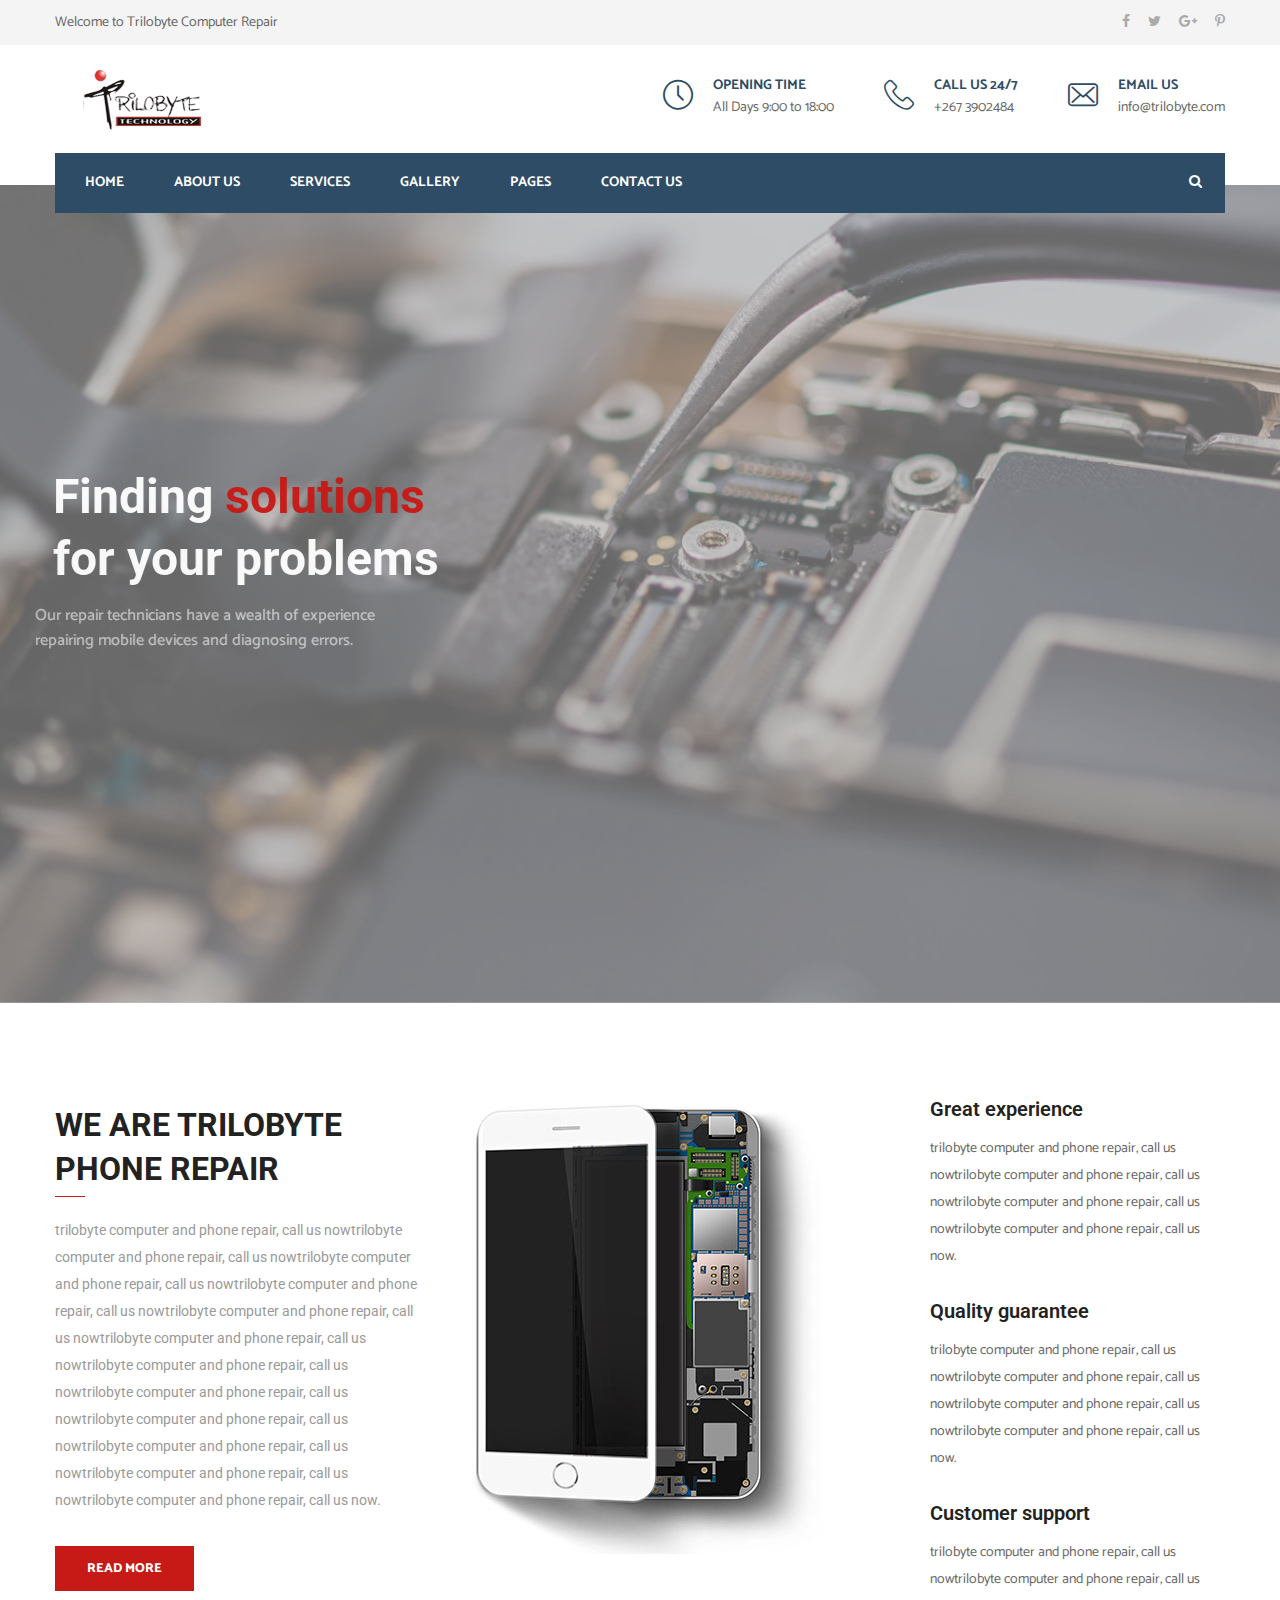
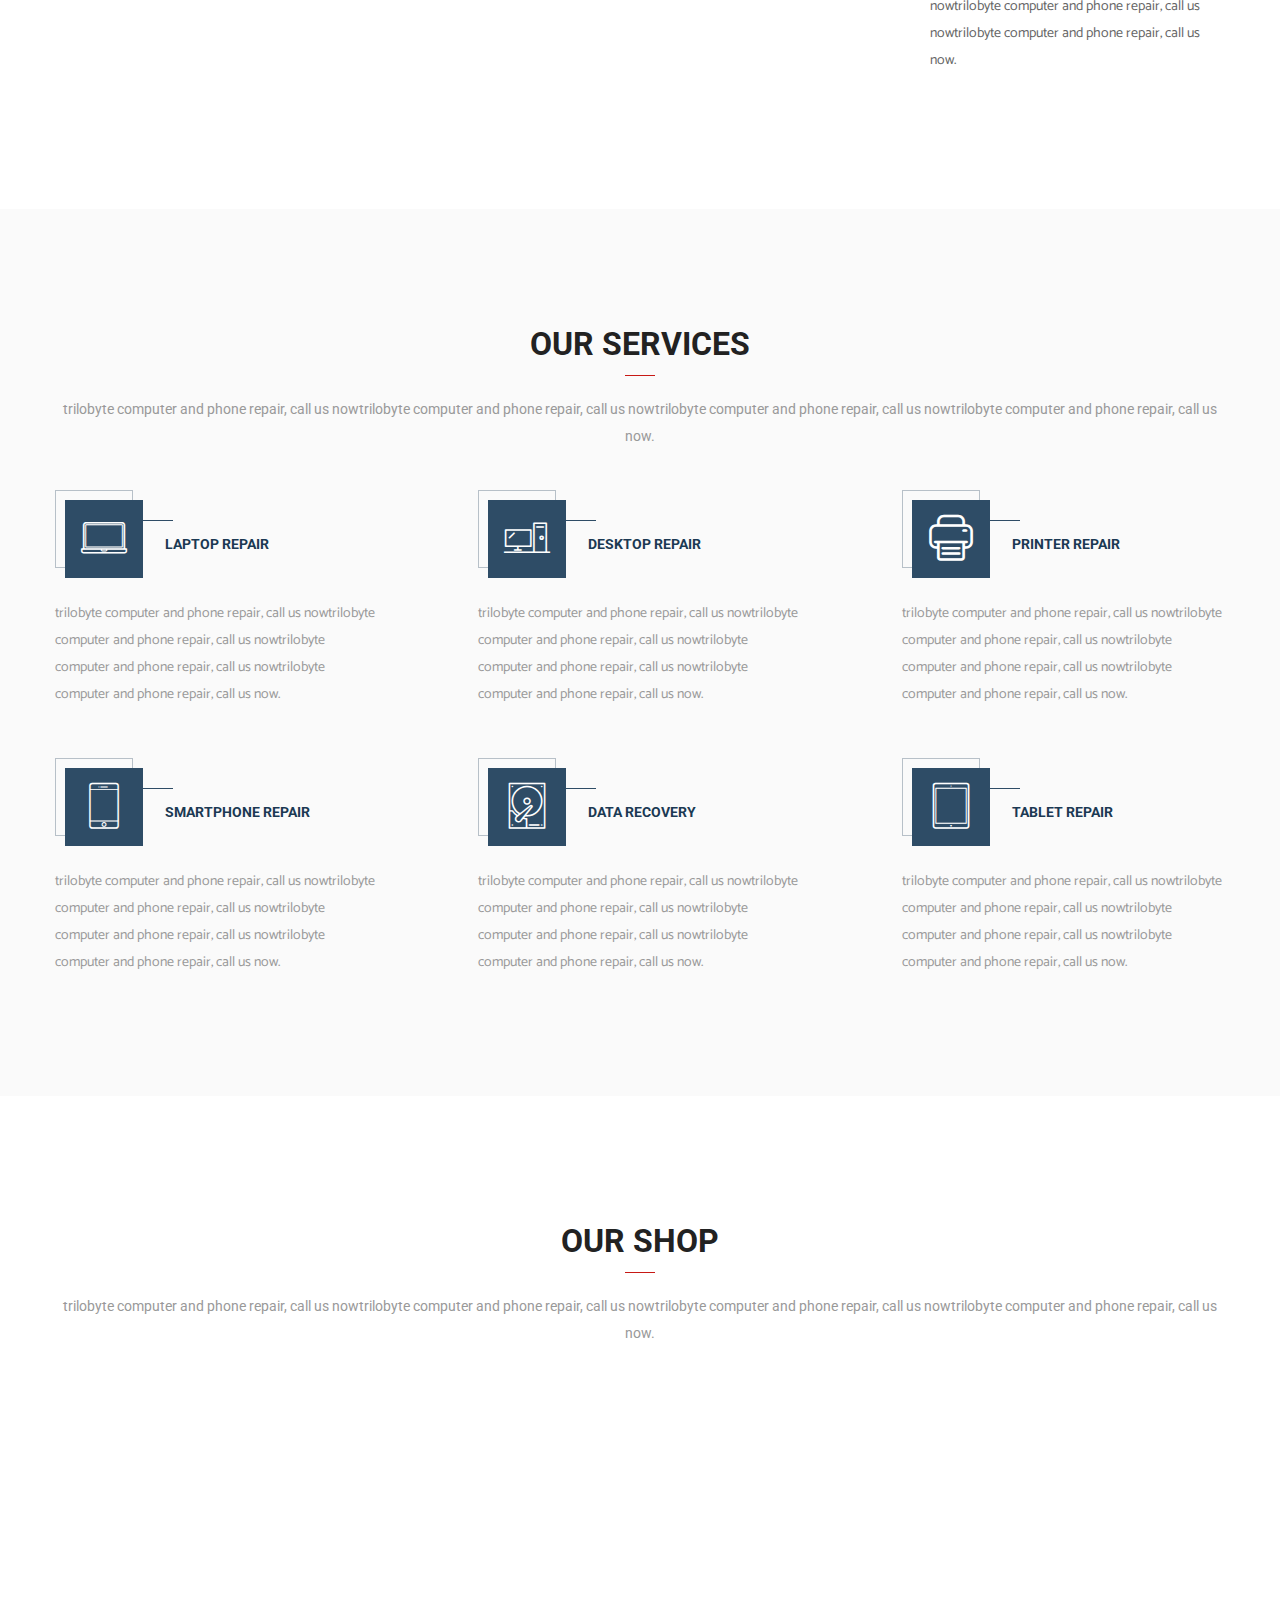
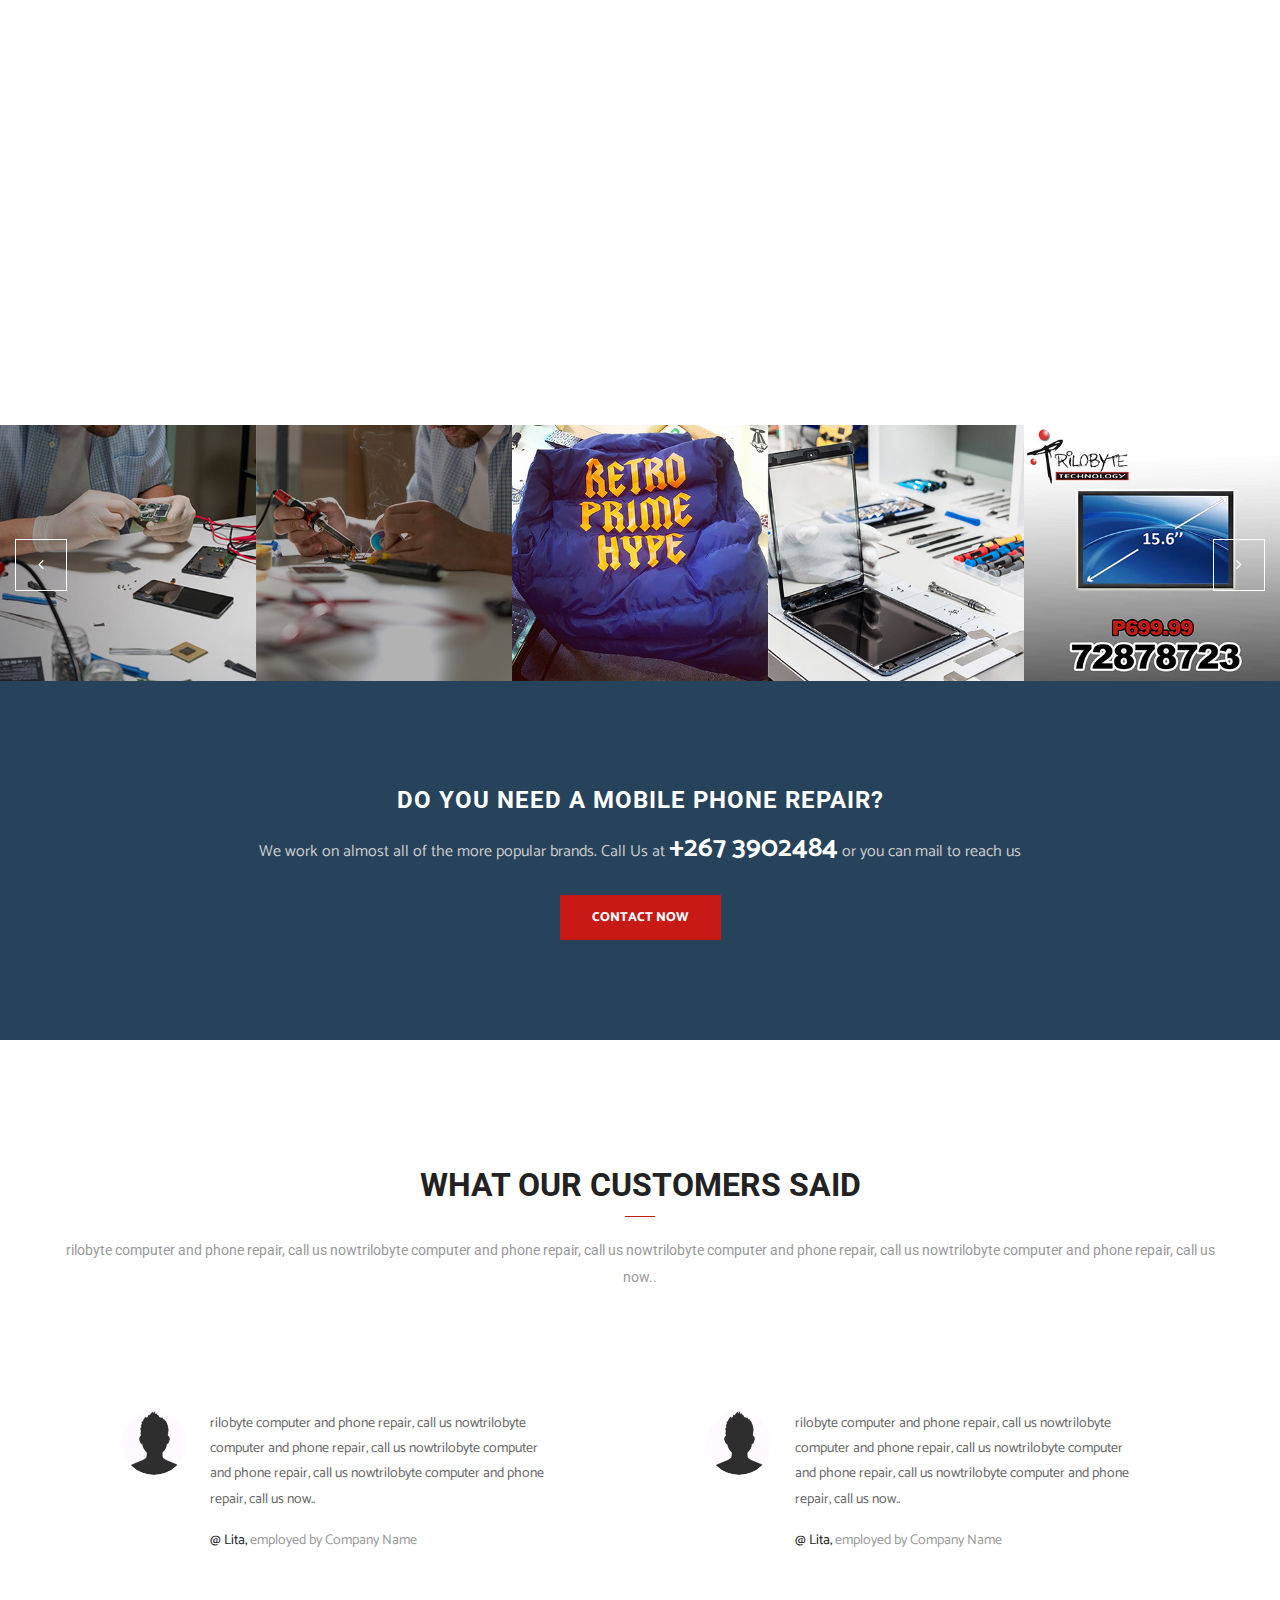
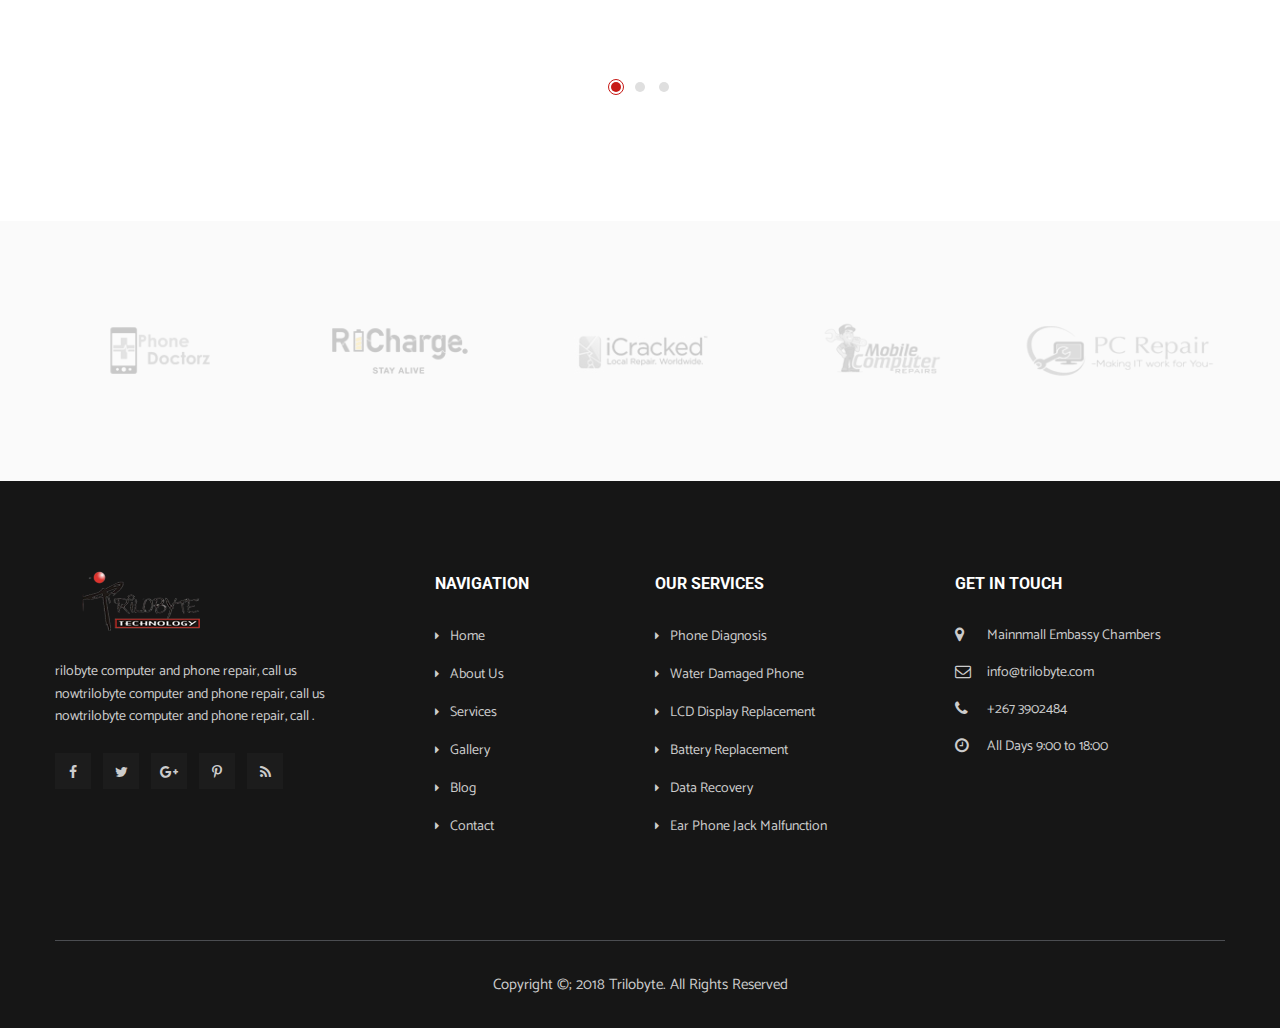
<file: Trilobyte Web/index.html>
<!DOCTYPE html>
<html>


<head>
<meta charset="utf-8">
<title>Trilobyte Home</title>
<!-- Stylesheets -->
<link href="css/bootstrap.css" rel="stylesheet">
<link href="css/revolution-slider.css" rel="stylesheet">
<link href="css/style.css" rel="stylesheet">
<!--Favicon-->
<link rel="shortcut icon" href="images/favicon.ico" type="image/x-icon">
<link rel="icon" href="images/favicon.ico" type="image/x-icon">
<!-- Responsive -->
<meta http-equiv="X-UA-Compatible" content="IE=edge">
<meta name="viewport" content="width=device-width, initial-scale=1.0, maximum-scale=1.0, user-scalable=0">
<link href="css/responsive.css" rel="stylesheet">
<!--[if lt IE 9]><script src="https://cdnjs.cloudflare.com/ajax/libs/html5shiv/3.7.3/html5shiv.js"></script><![endif]-->
<!--[if lt IE 9]><script src="js/respond.js"></script><![endif]-->
</head>

<body>
<div class="page-wrapper">
 	
    <!-- Preloader -->
    <div class="preloader"></div>
 	
    <!-- Main Header-->
    <header class="main-header header-style-two">
    	
        <!-- Header Top -->
    	<div class="header-top">
        	<div class="auto-container clearfix">
            	<!--Top Left-->
            	<div class="top-left pull-left">
                    <ul class="links-nav clearfix">
                        <li>Welcome to Trilobyte Computer Repair</li>
                    </ul>
                </div>
                
                <!--Top Right-->
            	<div class="top-right pull-right">
                	<ul class="links-nav clearfix">
                        <li class="social-links">
                        	<a href="#"><span class="fa fa-facebook-f"></span></a>
                            <a href="#"><span class="fa fa-twitter"></span></a>
                            <a href="#"><span class="fa fa-google-plus"></span></a>
                            <a href="#"><span class="fa fa-pinterest-p"></span></a>
                        </li>
                    </ul>
                </div>
            </div>
        </div><!-- Header Top End -->
        
    	<!--Header-Upper-->
        <div class="header-upper">
        	<div class="auto-container">
            	<div class="clearfix">
                	<!--Logo-->
                	<div class="pull-left logo-outer">
                    	<div class="logo"><a href="index.html"><img src="images/logo-2.png" alt="" title="Trilobyte"></a></div>
                    </div>
                    
                    <div class="pull-right upper-right clearfix">
                    	
                        <!--Info Box-->
                        <div class="upper-column info-box">
                        	<div class="icon-box"><span class="flaticon-clock"></span></div>
                            <ul>
                            	<li><strong>OPENING TIME</strong></li>
                                <li>All Days 9:00 to 18:00</li>
                            </ul>
                        </div>
                        
                        <!--Info Box-->
                        <div class="upper-column info-box">
                        	<div class="icon-box"><span class="flaticon-technology"></span></div>
                            <ul>
                            	<li><strong>CALL US 24/7</strong></li>
                                <li>+267 3902484</li>
                            </ul>
                        </div>
                        
                        <!--Info Box-->
                        <div class="upper-column info-box">
                        	<div class="icon-box"><span class="flaticon-envelope"></span></div>
                            <ul>
                            	<li><strong>EMAIL US</strong></li>
                                <li>info@trilobyte.com</li>
                            </ul>
                        </div>
                        
                    </div>
                    
                </div>
            </div>
        </div>
        
        <!--Header-Lower-->
        <div class="header-lower">
        	<!--Background Layer-->
            <div class="bg-layer"></div>
            
            <div class="auto-container">
            	<div class="nav-outer clearfix">
                    <!-- Main Menu -->
                    <nav class="main-menu">
                        <div class="navbar-header">
                            <!-- Toggle Button -->    	
                            <button type="button" class="navbar-toggle" data-toggle="collapse" data-target=".navbar-collapse">
                            <span class="icon-bar"></span>
                            <span class="icon-bar"></span>
                            <span class="icon-bar"></span>
                            </button>
                        </div>
                        
                        <div class="navbar-collapse collapse clearfix">
                            <ul class="navigation clearfix">
                                <li><a href="index.html">Home</a>
                                    
                                </li>
                                <li><a href="about-us.html">About Us</a></li>
                                <li><a href="services.html">Services</a></li>
                                <li><a href="gallery.html">Gallery</a></li>
                                
                                <li class="dropdown"><a href="#">Pages</a>
                                    <ul>
                                    	
                                        <li><a href="team.html">Team</a></li>
                                        
                                        <li><a href="error-page.html">404 Page</a></li>
                                        <li><a href="appointment.html">Appointment</a></li>
                                    </ul>
                                </li>
                               
                                <li><a href="contact.html">Contact Us</a></li>
                            </ul>
                        </div>
                    </nav>
                    <!-- Main Menu End-->
                
                	<div class="btn-outer"><a href="#" class="search-btn search-box-btn"><span class="icon fa fa-search"></span></a></div>
                    
                </div>
            </div>
        </div>
        
        
        <!--Sticky Header-->
        <div class="sticky-header">
        	<div class="auto-container clearfix">
            	<!--Logo-->
            	<div class="logo pull-left">
                	<a href="index.html" class="img-responsive"><img src="images/logo-small.png" alt=""></a>
                </div>
                
                <!--Right Col-->
                <div class="right-col pull-right">
                	<!-- Main Menu -->
                    <nav class="main-menu">
                        <div class="navbar-header">
                            <!-- Toggle Button -->    	
                            <button type="button" class="navbar-toggle" data-toggle="collapse" data-target=".navbar-collapse">
                            <span class="icon-bar"></span>
                            <span class="icon-bar"></span>
                            <span class="icon-bar"></span>
                            </button>
                        </div>
                        
                        <div class="navbar-collapse collapse clearfix">
                            <ul class="navigation clearfix">
                                <li class="current dropdown"><a href="index.html">Home</a>
                                   
                                </li>
                                <li><a href="about-us.html">About Us</a></li>
                                <li><a href="services.html">Services</a></li>
                                <li><a href="gallery.html">Gallery</a></li>
                                                                <li class="dropdown"><a href="#">Pages</a>
                                    <ul>
                                    	
                                        <li><a href="team.html">Team</a></li>
                                        
                                        <li><a href="error-page.html">404 Page</a></li>
                                        <li><a href="appointment.html">Appointment</a></li>
                                    </ul>
                                </li>
                               
                                <li><a href="contact.html">Contact Us</a></li>
                            </ul>
                        </div>
                    </nav><!-- Main Menu End-->
                </div>
                
            </div>
        </div><!--End Bounce In Header-->
    
    </header>
    <!--End Main Header -->
    
    <!--Main Slider-->
    <section class="main-slider">
    	
        <div class="tp-banner-container">
            <div class="tp-banner">
                <ul>
                	
                    <li data-transition="fade" data-slotamount="1" data-masterspeed="1000" data-thumb="images/main-slider/1.jpg"  data-saveperformance="off"  data-title="Awesome Title Here">
                    <img src="images/main-slider/1.jpg"  alt=""  data-bgposition="center top" data-bgfit="cover" data-bgrepeat="no-repeat"> 
                    
                    <!--Overlay-->
                    <div class="overlay-style-one"></div>
                    
                    <div class="tp-caption sfl sfb tp-resizeme"
                    data-x="left" data-hoffset="15"
                    data-y="center" data-voffset="-50"
                    data-speed="1500"
                    data-start="0"
                    data-easing="easeOutExpo"
                    data-splitin="none"
                    data-splitout="none"
                    data-elementdelay="0.01"
                    data-endelementdelay="0.3"
                    data-endspeed="1200"
                    data-endeasing="Power4.easeIn"><h2>Finding <span>solutions</span><br>for your problems</h2></div>
                    
                    <div class="tp-caption sfl sfb tp-resizeme"
                    data-x="left" data-hoffset="15"
                    data-y="center" data-voffset="50"
                    data-speed="1500"
                    data-start="500"
                    data-easing="easeOutExpo"
                    data-splitin="none"
                    data-splitout="none"
                    data-elementdelay="0.01"
                    data-endelementdelay="0.3"
                    data-endspeed="1200"
                    data-endeasing="Power4.easeIn"><div class="text">Our repair technicians have a wealth of experience<br>repairing mobile devices and diagnosing errors.</div></div>
                    
                    <div class="tp-caption sfl sfb tp-resizeme"
                    data-x="left" data-hoffset="15"
                    data-y="center" data-voffset="130"
                    data-speed="1500"
                    data-start="1000"
                    data-easing="easeOutExpo"
                    data-splitin="none"
                    data-splitout="none"
                    data-elementdelay="0.01"
                    data-endelementdelay="0.3"
                    data-endspeed="1200"
                    data-endeasing="Power4.easeIn"><a href="#" class="theme-btn btn-style-one">VIEW SERVICES</a></div>
                    
                    </li>
                    
                    <li data-transition="fade" data-slotamount="1" data-masterspeed="1000" data-thumb="images/main-slider/2.jpg"  data-saveperformance="off"  data-title="Awesome Title Here">
                    <img src="images/main-slider/2.jpg"  alt=""  data-bgposition="center top" data-bgfit="cover" data-bgrepeat="no-repeat"> 
                    
                    <!--Overlay-->
                    <div class="overlay-style-two"></div>
                    
                    <div class="tp-caption sft sfb tp-resizeme"
                    data-x="center" data-hoffset="15"
                    data-y="center" data-voffset="-50"
                    data-speed="1500"
                    data-start="0"
                    data-easing="easeOutExpo"
                    data-splitin="none"
                    data-splitout="none"
                    data-elementdelay="0.01"
                    data-endelementdelay="0.3"
                    data-endspeed="1200"
                    data-endeasing="Power4.easeIn"><h2 class="text-uppercase">Receive <span> Instant </span>Service</h2></div>
                    
                    <div class="tp-caption sfb sfb tp-resizeme"
                    data-x="center" data-hoffset="15"
                    data-y="center" data-voffset="30"
                    data-speed="1500"
                    data-start="500"
                    data-easing="easeOutExpo"
                    data-splitin="none"
                    data-splitout="none"
                    data-elementdelay="0.01"
                    data-endelementdelay="0.3"
                    data-endspeed="1200"
                    data-endeasing="Power4.easeIn"><div class="text text-center">We offer repair many different types of devices including computers,<br>smartphones, tablets, gaming consoles etc...</div></div>
                    
                    <div class="tp-caption sfb sfb tp-resizeme"
                    data-x="center" data-hoffset="15"
                    data-y="center" data-voffset="100"
                    data-speed="1500"
                    data-start="1000"
                    data-easing="easeOutExpo"
                    data-splitin="none"
                    data-splitout="none"
                    data-elementdelay="0.01"
                    data-endelementdelay="0.3"
                    data-endspeed="1200"
                    data-endeasing="Power4.easeIn"><a href="#" class="theme-btn btn-style-one">VIEW SERVICES</a></div>
                    
                    </li>
                    
                    <li data-transition="fade" data-slotamount="1" data-masterspeed="1000" data-thumb="images/main-slider/3.jpg"  data-saveperformance="off"  data-title="Awesome Title Here">
                    <img src="images/main-slider/3.jpg"  alt=""  data-bgposition="center top" data-bgfit="cover" data-bgrepeat="no-repeat"> 
                    
                    <div class="tp-caption sfr sfb tp-resizeme"
                    data-x="right" data-hoffset="-15"
                    data-y="center" data-voffset="-50"
                    data-speed="1500"
                    data-start="0"
                    data-easing="easeOutExpo"
                    data-splitin="none"
                    data-splitout="none"
                    data-elementdelay="0.01"
                    data-endelementdelay="0.3"
                    data-endspeed="1200"
                    data-endeasing="Power4.easeIn"><h2 class="computer-problem">Any Computer<br><span>Problems</span> ?</h2></div>
                    
                    <div class="tp-caption sfr sfb tp-resizeme"
                    data-x="right" data-hoffset="-15"
                    data-y="center" data-voffset="50"
                    data-speed="1500"
                    data-start="500"
                    data-easing="easeOutExpo"
                    data-splitin="none"
                    data-splitout="none"
                    data-elementdelay="0.01"
                    data-endelementdelay="0.3"
                    data-endspeed="1200"
                    data-endeasing="Power4.easeIn"><div class="offer text-right">We offer repair many different types of devices including<br>computers, smartphones, tablets, gaming consoles etc...</div></div>
                    
                    <div class="tp-caption sfr sfb tp-resizeme"
                    data-x="right" data-hoffset="-15"
                    data-y="center" data-voffset="130"
                    data-speed="1500"
                    data-start="1000"
                    data-easing="easeOutExpo"
                    data-splitin="none"
                    data-splitout="none"
                    data-elementdelay="0.01"
                    data-endelementdelay="0.3"
                    data-endspeed="1200"
                    data-endeasing="Power4.easeIn"><a href="#" class="theme-btn btn-style-two">GET A QUOTE</a> &ensp;&ensp; <a href="#" class="theme-btn btn-style-one">CONTACT US</a></div>
                    
                    
                    </li>
                     
                </ul>
                
            	<div class="tp-bannertimer"></div>
            </div>
        </div>
    </section>
    
    <!--Phone Repair-->
    <section class="phone-repair">
    	<div class="auto-container">
        	<div class="row clearfix">
            	<!--Title Box-->
            	<div class="title-box col-md-4 col-sm-12 col-xs-12">
                	<!--Sec Title Two-->
                	<div class="sec-title-two">
                    	<h2>WE ARE TRILOBYTE<br>PHONE REPAIR</h2>
                        <div class="text">trilobyte computer and phone repair, call us nowtrilobyte computer and phone repair, call us nowtrilobyte computer and phone repair, call us nowtrilobyte computer and phone repair, call us nowtrilobyte computer and phone repair, call us nowtrilobyte computer and phone repair, call us nowtrilobyte computer and phone repair, call us nowtrilobyte computer and phone repair, call us nowtrilobyte computer and phone repair, call us nowtrilobyte computer and phone repair, call us nowtrilobyte computer and phone repair, call us nowtrilobyte computer and phone repair, call us now.</div>
                        <a href="#" class="theme-btn btn-style-one">Read More</a>
                    </div>
                </div>
                
                <!--Image Column-->
                <div class="image-column col-md-4 col-sm-12 col-xs-12">
                	<figure class="image-box">
                    	<img src="images/resource/mobile-1.jpg" alt="Mobile" />
                    </figure>
                </div>
                
                <!--Services Column-->
                <div class="services-column col-md-4 col-sm-12 col-xs-12">
                	<!--Services Block Three-->
                	<div class="services-block-three">
                        <div class="inner-box">
                        	<div class="icon-box wow zoomInStable" data-wow-delay="0ms" data-wow-duration="1500ms">
                            	<span class="icon flaticon-tools"></span>
                            </div>
                            <h3>Great experience</h3>
                            <div class="text">trilobyte computer and phone repair, call us nowtrilobyte computer and phone repair, call us nowtrilobyte computer and phone repair, call us nowtrilobyte computer and phone repair, call us now.</div>
                        </div>
                    </div>
                    
                    <!--Services Block Three-->
                	<div class="services-block-three">
                        <div class="inner-box">
                        	<div class="icon-box wow zoomInStable" data-wow-delay="300ms" data-wow-duration="1500ms">
                            	<span class="icon flaticon-technology-2"></span>
                            </div>
                            <h3>Quality guarantee</h3>
                            <div class="text">trilobyte computer and phone repair, call us nowtrilobyte computer and phone repair, call us nowtrilobyte computer and phone repair, call us nowtrilobyte computer and phone repair, call us now.</div>
                        </div>
                    </div>
                    
                    <!--Services Block Three-->
                	<div class="services-block-three">
                        <div class="inner-box">
                        	<div class="icon-box wow zoomInStable" data-wow-delay="600ms" data-wow-duration="1500ms">
                            	<span class="icon flaticon-technology-1"></span>
                            </div>
                            <h3>Customer support</h3>
                            <div class="text">trilobyte computer and phone repair, call us nowtrilobyte computer and phone repair, call us nowtrilobyte computer and phone repair, call us nowtrilobyte computer and phone repair, call us now.</div>
                        </div>
                    </div>
                    
                </div>
            </div>
        </div>
    </section>
    
    <!--Services Style Three-->
    <section class="services-style-three">
    	<div class="auto-container">
        	<!--Sec Title One-->
        	<div class="sec-title-one">
                <h2>OUR SERVICES</h2>
                <div class="text">trilobyte computer and phone repair, call us nowtrilobyte computer and phone repair, call us nowtrilobyte computer and phone repair, call us nowtrilobyte computer and phone repair, call us now.</div>
            </div>
        
        	<div class="row clearfix">
            	<!--Services Block Four-->
            	<div class="services-block-four col-md-4 col-sm-6 col-xs-12">
                	<div class="inner-box">
                    	<!--Upper Box-->
                    	<div class="upper-box clearfix">
                        	<div class="icon-box">
                            	<span class="icon flaticon-laptop"></span>
                            </div>
                            <h3><a href="#">Laptop Repair</a></h3>
                        </div>
                        <div class="text">trilobyte computer and phone repair, call us nowtrilobyte computer and phone repair, call us nowtrilobyte computer and phone repair, call us nowtrilobyte computer and phone repair, call us now. </div>
                        
                    </div>
                </div>
                
                <!--Services Block Four-->
            	<div class="services-block-four col-md-4 col-sm-6 col-xs-12">
                	<div class="inner-box">
                    	<!--Upper Box-->
                    	<div class="upper-box clearfix">
                        	<div class="icon-box">
                            	<span class="icon flaticon-desktop"></span>
                            </div>
                            <h3><a href="#">Desktop Repair</a></h3>
                        </div>
                        <div class="text">trilobyte computer and phone repair, call us nowtrilobyte computer and phone repair, call us nowtrilobyte computer and phone repair, call us nowtrilobyte computer and phone repair, call us now. </div>
                    </div>
                </div>
                
                <!--Services Block Four-->
            	<div class="services-block-four col-md-4 col-sm-6 col-xs-12">
                	<div class="inner-box">
                    	<!--Upper Box-->
                    	<div class="upper-box clearfix">
                        	<div class="icon-box">
                            	<span class="icon flaticon-printer"></span>
                            </div>
                            <h3><a href="#">Printer Repair</a></h3>
                        </div>
                        <div class="text">trilobyte computer and phone repair, call us nowtrilobyte computer and phone repair, call us nowtrilobyte computer and phone repair, call us nowtrilobyte computer and phone repair, call us now. </div>
                        
                    </div>
                </div>
                
                <!--Services Block Four-->
            	<div class="services-block-four col-md-4 col-sm-6 col-xs-12">
                	<div class="inner-box">
                    	<!--Upper Box-->
                    	<div class="upper-box clearfix">
                        	<div class="icon-box">
                            	<span class="icon flaticon-smartphone-5"></span>
                            </div>
                            <h3><a href="#">Smartphone Repair</a></h3>
                        </div>
                        <div class="text">trilobyte computer and phone repair, call us nowtrilobyte computer and phone repair, call us nowtrilobyte computer and phone repair, call us nowtrilobyte computer and phone repair, call us now. </div>
                        
                    </div>
                </div>
                
                <!--Services Block Four-->
            	<div class="services-block-four col-md-4 col-sm-6 col-xs-12">
                	<div class="inner-box">
                    	<!--Upper Box-->
                    	<div class="upper-box clearfix">
                        	<div class="icon-box">
                            	<span class="icon flaticon-hard-drive"></span>
                            </div>
                            <h3><a href="#">Data Recovery</a></h3>
                        </div>
                        <div class="text">trilobyte computer and phone repair, call us nowtrilobyte computer and phone repair, call us nowtrilobyte computer and phone repair, call us nowtrilobyte computer and phone repair, call us now. </div>
                        
                    </div>
                </div>
                
                <!--Services Block Four-->
            	<div class="services-block-four col-md-4 col-sm-6 col-xs-12">
                	<div class="inner-box">
                    	<!--Upper Box-->
                    	<div class="upper-box clearfix">
                        	<div class="icon-box">
                            	<span class="icon flaticon-tablet"></span>
                            </div>
                            <h3><a href="#">Tablet Repair</a></h3>
                        </div>
                        <div class="text">trilobyte computer and phone repair, call us nowtrilobyte computer and phone repair, call us nowtrilobyte computer and phone repair, call us nowtrilobyte computer and phone repair, call us now. </div>
                        
                    </div>
                </div>
                
            </div>
        </div>
    </section>
    
    <!--Shop Section-->
    <section class="shop-section">
    	<div class="auto-container">
        	<!--Section Title One-->
            <div class="sec-title-one">
                <h2>OUR SHOP</h2>
                <div class="text">trilobyte computer and phone repair, call us nowtrilobyte computer and phone repair, call us nowtrilobyte computer and phone repair, call us nowtrilobyte computer and phone repair, call us now.</div>
            </div>
            
        	<div class="row clearfix">
            	<!--Shop Item-->
                <div class="shop-item col-md-3 col-sm-6 col-xs-12">
                	<div class="inner-box wow fadeIn" data-wow-delay="0ms" data-wow-duration="1500ms">
                    	<figure class="image-box">
                        	<a href="shop-single.html"><img src="images/resource/products/image-1.png" alt="" /></a>
                        </figure>
                        <!--Lower Content-->
                        <div class="lower-content">
                        	<h3><a href="shop-single.html">GALAXY S7 EDGE 32GB</a></h3>
                            <div class="price">P3950.00</div>
                            <a href="shop-single.html" class="cart-btn theme-btn btn-style-two">send message</a>
                        </div>
                    </div>
                </div>
                
                <!--Shop Item-->
                <div class="shop-item col-md-3 col-sm-6 col-xs-12">
                	<div class="inner-box wow fadeIn" data-wow-delay="200ms" data-wow-duration="1500ms">
                    	<figure class="image-box">
                        	<a href="shop-single.html"><img src="images/resource/products/image-2.png" alt="" /></a>
                            <div class="product-tag">Sale</div>
                        </figure>
                        <!--Lower Content-->
                        <div class="lower-content">
                        	<h3><a href="shop-single.html">JBL EARPHONES</a></h3>
                            <div class="price">P250.00</div>
                            <a href="contact.html" class="cart-btn theme-btn btn-style-two">send message</a>
                        </div>
                    </div>
                </div>
                
                <!--Shop Item-->
                <div class="shop-item col-md-3 col-sm-6 col-xs-12">
                	<div class="inner-box wow fadeIn" data-wow-delay="400ms" data-wow-duration="1500ms">
                    	<figure class="image-box">
                        	<a href="contact.html"><img src="images/resource/products/image-3.png" alt="" /></a>
                        </figure>
                        <!--Lower Content-->
                        <div class="lower-content">
                        	<h3><a href="shop-single.html">COOLER MASTER M2 SMPS</a></h3>
                            <div class="price">P950.00</div>
                            <a href="contact.html" class="cart-btn theme-btn btn-style-two">send message</a>
                        </div>
                    </div>
                </div>
                
                <!--Shop Item-->
                <div class="shop-item col-md-3 col-sm-6 col-xs-12">
                	<div class="inner-box wow fadeIn" data-wow-delay="600ms" data-wow-duration="1500ms">
                    	<figure class="image-box">
                        	<a href="shop-single.html"><img src="images/resource/products/image-4.png" alt="" /></a>
                            <div class="product-tag">Sale</div>
                        </figure>
                        <!--Lower Content-->
                        <div class="lower-content">
                        	<h3><a href="shop-single.html">IPHONE 6PLUS</a></h3>
                            <div class="price">P4120.00</div>
                            <a href="contact.html" class="cart-btn theme-btn btn-style-two">send message</a>
                        </div>
                    </div>
                </div>
                
            </div>
        </div>
    </section>
    
    <!--Gallery Section-->
    <section class="gallery-section">
    	<div class="gallery-carousel">
        
        	<!--Gallery Item-->
            <div class="gallery-item">
                <div class="inner-box">
                    <div class="image-box"><img src="images/gallery/1.jpg" alt=""></div>
                    <div class="icon-box">
                        <span class="icon flaticon-zoom-directions"></span>
                    </div>
                    <a data-fancybox-group="gallery-carousel" class="overlay-box lightbox-image" href="images/gallery/1.jpg"></a>
                </div>
            </div>
            
            <!--Gallery Item-->
            <div class="gallery-item">
                <div class="inner-box">
                    <div class="image-box"><img src="images/gallery/2.jpg" alt=""></div>
                    <div class="icon-box">
                        <span class="icon flaticon-zoom-directions"></span>
                    </div>
                    <a data-fancybox-group="gallery-carousel" class="overlay-box lightbox-image" href="images/gallery/2.jpg"></a>
                </div>
            </div>
            
            <!--Gallery Item-->
            <div class="gallery-item">
                <div class="inner-box">
                    <div class="image-box"><img src="images/gallery/3.jpg" alt=""></div>
                    <div class="icon-box">
                        <span class="icon flaticon-zoom-directions"></span>
                    </div>
                    <a data-fancybox-group="gallery-carousel" class="overlay-box lightbox-image" href="images/gallery/3.jpg"></a>
                </div>
            </div>
            
            <!--Gallery Item-->
            <div class="gallery-item">
                <div class="inner-box">
                    <div class="image-box"><img src="images/gallery/4.jpg" alt=""></div>
                    <div class="icon-box">
                        <span class="icon flaticon-zoom-directions"></span>
                    </div>
                    <a data-fancybox-group="gallery-carousel" class="overlay-box lightbox-image" href="images/gallery/4.jpg"></a>
                </div>
            </div>
            
            <!--Gallery Item-->
            <div class="gallery-item">
                <div class="inner-box">
                    <div class="image-box"><img src="images/gallery/5.jpg" alt=""></div>
                    <div class="icon-box">
                        <span class="icon flaticon-zoom-directions"></span>
                    </div>
                    <a data-fancybox-group="gallery-carousel" class="overlay-box lightbox-image" href="images/gallery/5.jpg"></a>
                </div>
            </div>
            
        </div>
    </section>
    
    <!--Call To Action-->
    <section class="call-to-action" style="background-image:url(images/background/2.jpg);">
    	<div class="auto-container">
        	<h3>Do you need a mobile phone repair?</h3>
            <div class="text">We work on almost all of the more popular brands. Call Us at <span class="number">+267 3902484</span> or you can mail to reach us</div>
            <a href="contact.html" class="theme-btn btn-style-three">Contact Now</a>
        </div>
    </section>
    
    <!--Testimonial Style Two-->
    <section class="testimonial-style-two">
    	<div class="auto-container">
        	<!--Section Title One-->
        	<div class="sec-title-one">
            	<h2>WHAT OUR CUSTOMERS SAID</h2>
                <div class="text">rilobyte computer and phone repair, call us nowtrilobyte computer and phone repair, call us nowtrilobyte computer and phone repair, call us nowtrilobyte computer and phone repair, call us now..</div>
            </div>
        
        	<div class="testimonial-carousel">
            	<div class="testimonial-carousel-two">
                
                	<!--Testimonial Block-->
                    <div class="testimonial-block-two">
                    	<div class="inner-box">
                        	<!--Image Box-->
                            <figure class="image-box">
                                <img src="images/resource/testimonial-1.jpg" alt="" />
                            </figure>
                            <div class="text">rilobyte computer and phone repair, call us nowtrilobyte computer and phone repair, call us nowtrilobyte computer and phone repair, call us nowtrilobyte computer and phone repair, call us now..</div>
                            <!--Designation-->
                            <div class="designation">@ Lita, <span>employed by Company Name</span></div>
                        </div>
                    </div>
                    
                    <!--Testimonial Block-->
                    <div class="testimonial-block-two">
                    	<div class="inner-box">
                        	<!--Image Box-->
                            <figure class="image-box">
                                <img src="images/resource/testimonial-2.jpg" alt="" />
                            </figure>
                            <div class="text">rilobyte computer and phone repair, call us nowtrilobyte computer and phone repair, call us nowtrilobyte computer and phone repair, call us nowtrilobyte computer and phone repair, call us now..</div>
                            <!--Designation-->
                            <div class="designation">@ Lita, <span>employed by Company Name</span></div>
                        </div>
                    </div>
                    
                    <!--Testimonial Block-->
                    <div class="testimonial-block-two">
                    	<div class="inner-box">
                        	<!--Image Box-->
                            <figure class="image-box">
                                <img src="images/resource/testimonial-1.jpg" alt="" />
                            </figure>
                            <div class="text">rilobyte computer and phone repair, call us nowtrilobyte computer and phone repair, call us nowtrilobyte computer and phone repair, call us nowtrilobyte computer and phone repair, call us now..</div>
                            <!--Designation-->
                            <div class="designation">@ Stephen George, <span>employed by Company Name</span></div>
                        </div>
                    </div>
                    
                    <!--Testimonial Block-->
                    <div class="testimonial-block-two">
                    	<div class="inner-box">
                        	<!--Image Box-->
                            <figure class="image-box">
                                <img src="images/resource/testimonial-2.jpg" alt="" />
                            </figure>
                            <div class="text">rilobyte computer and phone repair, call us nowtrilobyte computer and phone repair, call us nowtrilobyte computer and phone repair, call us nowtrilobyte computer and phone repair, call us now..</div>
                            <!--Designation-->
                            <div class="designation">@ Lita, <span>employed by Company Name</span></div>
                        </div>
                    </div>
                    
                    <!--Testimonial Block-->
                    <div class="testimonial-block-two">
                    	<div class="inner-box">
                        	<!--Image Box-->
                            <figure class="image-box">
                                <img src="images/resource/testimonial-1.jpg" alt="" />
                            </figure>
                            <div class="text">rilobyte computer and phone repair, call us nowtrilobyte computer and phone repair, call us nowtrilobyte computer and phone repair, call us nowtrilobyte computer and phone repair, call us now..</div>
                            <!--Designation-->
                            <div class="designation">@ Stephen George, <span>employed by Company Name</span></div>
                        </div>
                    </div>
                    
                    <!--Testimonial Block-->
                    <div class="testimonial-block-two">
                    	<div class="inner-box">
                        	<!--Image Box-->
                            <figure class="image-box">
                                <img src="images/resource/testimonial-2.jpg" alt="" />
                            </figure>
                            <div class="text">rilobyte computer and phone repair, call us nowtrilobyte computer and phone repair, call us nowtrilobyte computer and phone repair, call us nowtrilobyte computer and phone repair, call us now..</div>
                            <!--Designation-->
                            <div class="designation">@ Lita, <span>employed by Company Name</span></div>
                        </div>
                    </div>
                    
                </div>
            </div>
        </div>
    </section>
    
    <!--sponsors style One-->
    <section class="sponsors-style-one">
    	<div class="auto-container">
        	<div class="sponsors-outer">
                <!--Sponsors Carousel-->
                <ul class="sponsors-carousel">
                    <li class="slide-item"><figure class="image-box"><a href="#"><img src="images/clients/1.png" alt=""></a></figure></li>
                    <li class="slide-item"><figure class="image-box"><a href="#"><img src="images/clients/2.png" alt=""></a></figure></li>
                    <li class="slide-item"><figure class="image-box"><a href="#"><img src="images/clients/3.png" alt=""></a></figure></li>
                    <li class="slide-item"><figure class="image-box"><a href="#"><img src="images/clients/4.png" alt=""></a></figure></li>
                    <li class="slide-item"><figure class="image-box"><a href="#"><img src="images/clients/5.png" alt=""></a></figure></li>
                </ul>
            </div>
        </div>
    </section>
    
    <!-- Blog Section / Style Two -->
   
    
    <!--Mian footer-->
    <section class="main-footer">
    	<div class="auto-container">
        	<div class="row clearfix">
            	<!--Big Column-->
                <div class="big-column col-md-6 col-sm-12 col-xs-12">
                	<div class="row clearfix">
                    	<!--Logo Widget-->
            			<div class="footer-column col-md-6 col-sm-6 col-xs-12">
                            <!--Footer Widget-->
                            <div class="footer-widget logo-widget">
                                <!--Footer Logo-->
                                <div class="footer-logo">
                                    <a href="index.html"><img src="images/logo.png" alt="" /></a>
                                </div>
                                <div class="text">rilobyte computer and phone repair, call us nowtrilobyte computer and phone repair, call us nowtrilobyte computer and phone repair, call .</div>
                                <ul class="social-links-one">
                                    <li><a class="fa fa-facebook" href="#"></a></li>
                                    <li><a class="fa fa-twitter" href="#"></a></li>
                                    <li><a class="fa fa-google-plus" href="#"></a></li>
                                    <li><a class="fa fa-pinterest-p" href="#"></a></li>
                                    <li><a class="fa fa-rss" href="#"></a></li>
                                </ul>
                            </div>
                        </div>
                
                        <!--Links Navigation Widget-->
                        <div class="footer-column col-md-6 col-sm-6 col-xs-12">
                            <div class="footer-widget links-widget nav-widget">
                                <h2>Navigation</h2>
                                <ul>
                                	<li><a href="index-2.html">Home</a></li>
                                    <li><a href="about-us.html">About Us</a></li>
                                    <li><a href="services.html">Services</a></li>
                                    <li><a href="gallery.html">Gallery</a></li>
                                    <li><a href="blog.html">Blog</a></li>
                                    <li><a href="contact.html">Contact</a></li>
                                </ul>
                            </div>
                        </div>
                	</div>
                </div>
                
                <div class="big-column col-md-6 col-sm-12 col-xs-12">
                	<div class="row clearfix">
                		<!--Links Widget-->
                        <div class="footer-column col-md-6 col-sm-6 col-xs-12">
                        	<div class="footer-widget links-widget">
                                <h2>OUR SERVICES</h2>
                                <ul>
                                	<li><a href="blog-single.html">Phone Diagnosis</a></li>
                                    <li><a href="blog-single.html">Water Damaged Phone</a></li>
                                    <li><a href="blog-single.html">LCD Display Replacement</a></li>
                                    <li><a href="blog-single.html">Battery Replacement</a></li>
                                    <li><a href="blog-single.html">Data Recovery</a></li>
                                    <li><a href="blog-single.html">Ear Phone Jack Malfunction</a></li>
                                </ul>
                            </div>
                        </div>
                	
                		<div class="footer-column col-md-6 col-sm-6 col-xs-12">
                            <!--Get Touch Widget-->
                            <div class="footer-widget get-touch-widget">
                                <h2>GET IN TOUCH</h2>
                                <ul>
                                	<li><span class="icon fa fa-map-marker"></span>Mainnmall Embassy Chambers </li>
                                    <li><span class="icon fa fa-envelope-o"></span>info@trilobyte.com</li>
                                    <li><span class="icon fa fa-phone"></span>+267 3902484</li>
                                    <li><span class="icon fa fa-clock-o"></span>All Days 9:00 to 18:00</li>
                                </ul>
                            </div>
                        </div>
                        
                    </div>
                </div>
                
                <!--Map Image-->
                <!--<div class="map-image"><img src="images/resource/map.png" alt="" /></div>-->
            </div>
            
            <!--Footer Bottom-->
            <div class="footer-bottom">
            	<div class="auto-container text-center">
					<!--Copyright-->
                    <div class="copyright">Copyright &copy;; 2018 Trilobyte. All Rights Reserved</div>
            	</div>
        	</div>
            
        </div>
    </section>
    
</div>
<!--End pagewrapper-->

<!--Scroll to top-->
<div class="scroll-to-top scroll-to-target" data-target=".main-header"><span class="icon fa fa-long-arrow-up"></span></div>

<!--Search Popup-->
<div id="search-popup" class="search-popup">
	<div class="close-search theme-btn"><span class="flaticon-unchecked"></span></div>
	<div class="popup-inner">
    
    	<div class="search-form">
        	<form method="post" action="http://world5.commonsupport.com/html2/naples-phone-repair-preview/index.html">
            	<div class="form-group">
                	<fieldset>
                        <input type="search" class="form-control" name="search-input" value="" placeholder="Search Here" required >
                        <input type="submit" value="Search" class="theme-btn">
                    </fieldset>
                </div>
            </form>
            
            <br>
            <h3>Recent Search Keywords</h3>
            <ul class="recent-searches">
                <li><a href="#">Business</a></li>
                <li><a href="#">Web Development</a></li>
                <li><a href="#">SEO</a></li>
                <li><a href="#">Logistics</a></li>
                <li><a href="#">Freedom</a></li>
            </ul>
        
        </div>
        
    </div>
</div>

<script src="js/jquery.js"></script> 
<script src="js/bootstrap.min.js"></script>
<script src="js/revolution.min.js"></script>
<script src="js/jquery.fancybox.pack.js"></script>
<script src="js/owl.js"></script>
<script src="js/jquery.easing.min.js"></script>
<script src="js/wow.js"></script>
<script src="js/script.js"></script>
</body>


</html>
</file>
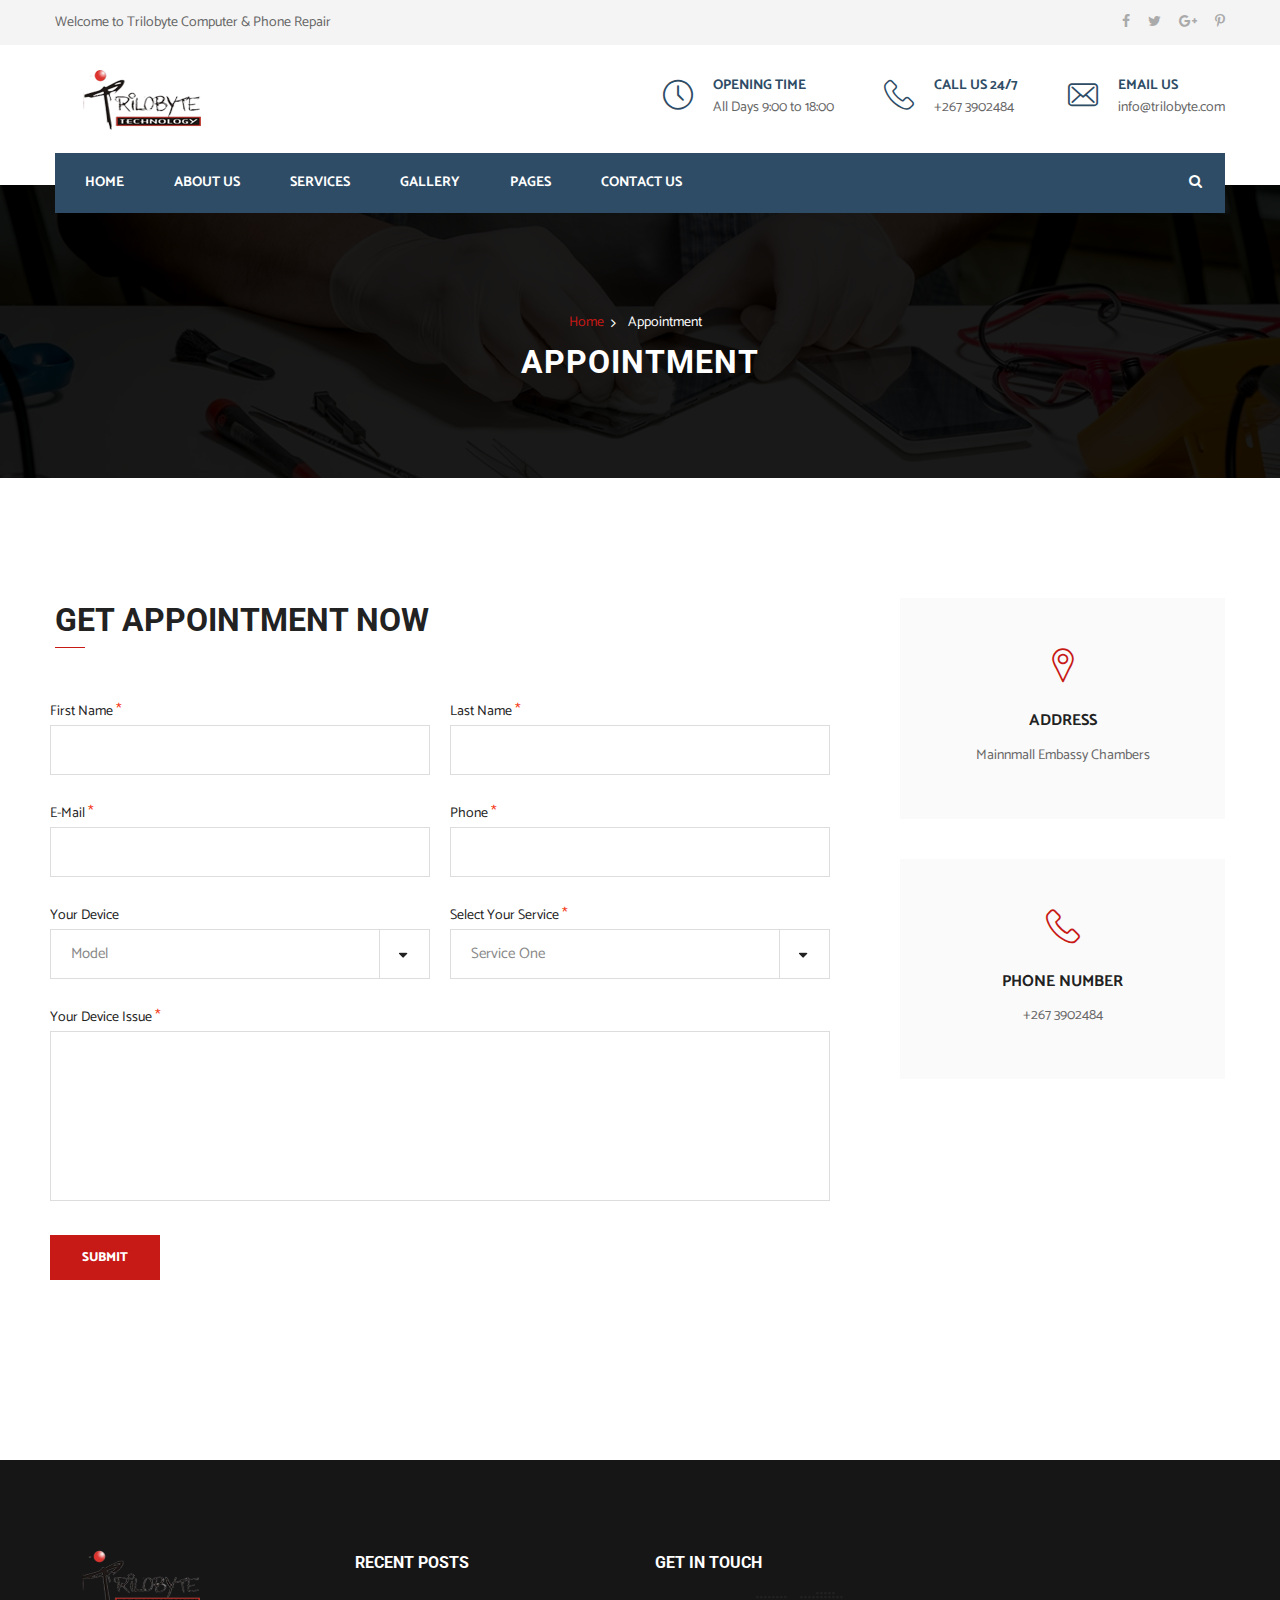
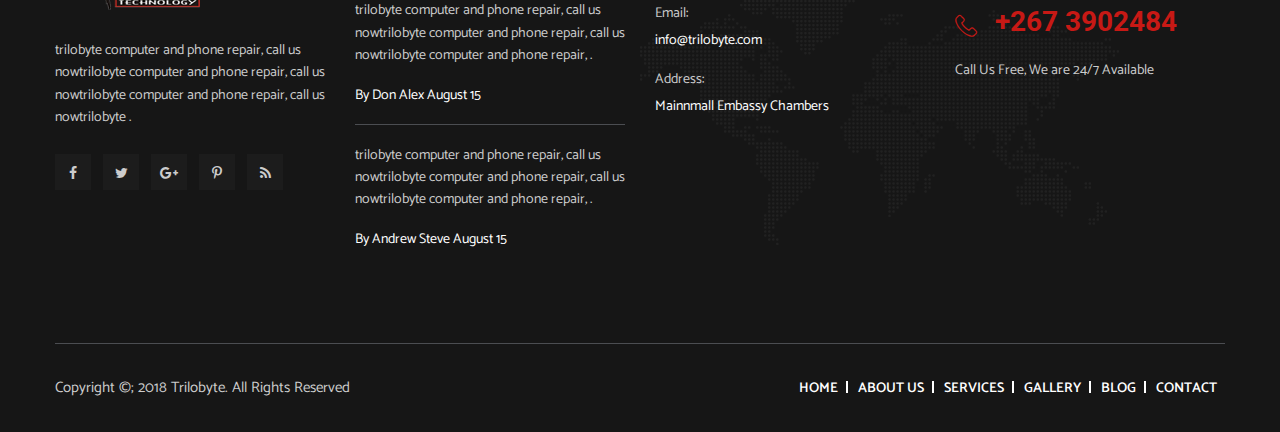
<file: Trilobyte Web/appointment.html>
<!DOCTYPE html>
<html>


<head>
<meta charset="utf-8">
<title>Trilobyte | Appointment</title>
<!-- Stylesheets -->
<link href="css/bootstrap.css" rel="stylesheet">
<link href="css/style.css" rel="stylesheet">
<!--Favicon-->
<link rel="shortcut icon" href="images/favicon.ico" type="image/x-icon">
<link rel="icon" href="images/favicon.ico" type="image/x-icon">
<!-- Responsive -->
<meta http-equiv="X-UA-Compatible" content="IE=edge">
<meta name="viewport" content="width=device-width, initial-scale=1.0, maximum-scale=1.0, user-scalable=0">
<link href="css/responsive.css" rel="stylesheet">
<!--[if lt IE 9]><script src="https://cdnjs.cloudflare.com/ajax/libs/html5shiv/3.7.3/html5shiv.js"></script><![endif]-->
<!--[if lt IE 9]><script src="js/respond.js"></script><![endif]-->
</head>

<body>
<div class="page-wrapper">
 	
    <!-- Preloader -->
    <div class="preloader"></div>
 	
    <!-- Main Header-->
    <header class="main-header header-style-two">
    	
        <!-- Header Top -->
    	<div class="header-top">
        	<div class="auto-container clearfix">
            	<!--Top Left-->
            	<div class="top-left pull-left">
                    <ul class="links-nav clearfix">
                        <li>Welcome to Trilobyte Computer & Phone Repair</li>
                    </ul>
                </div>
                
                <!--Top Right-->
            	<div class="top-right pull-right">
                	<ul class="links-nav clearfix">
                        <li class="social-links">
                        	<a href="#"><span class="fa fa-facebook-f"></span></a>
                            <a href="#"><span class="fa fa-twitter"></span></a>
                            <a href="#"><span class="fa fa-google-plus"></span></a>
                            <a href="#"><span class="fa fa-pinterest-p"></span></a>
                        </li>
                    </ul>
                </div>
            </div>
        </div><!-- Header Top End -->
        
    	<!--Header-Upper-->
        <div class="header-upper">
        	<div class="auto-container">
            	<div class="clearfix">
                	<!--Logo-->
                	<div class="pull-left logo-outer">
                    	<div class="logo"><a href="index.html"><img src="images/logo-2.png" alt="" title="Trilobyte"></a></div>
                    </div>
                    
                    <div class="pull-right upper-right clearfix">
                    	
                        <!--Info Box-->
                        <div class="upper-column info-box">
                        	<div class="icon-box"><span class="flaticon-clock"></span></div>
                            <ul>
                            	<li><strong>OPENING TIME</strong></li>
                                <li>All Days 9:00 to 18:00</li>
                            </ul>
                        </div>
                        
                        <!--Info Box-->
                        <div class="upper-column info-box">
                        	<div class="icon-box"><span class="flaticon-technology"></span></div>
                            <ul>
                            	<li><strong>CALL US 24/7</strong></li>
                                <li>+267 3902484</li>
                            </ul>
                        </div>
                        
                        <!--Info Box-->
                        <div class="upper-column info-box">
                        	<div class="icon-box"><span class="flaticon-envelope"></span></div>
                            <ul>
                            	<li><strong>EMAIL US</strong></li>
                                <li>info@trilobyte.com</li>
                            </ul>
                        </div>
                        
                    </div>
                    
                </div>
            </div>
        </div>
        
        <!--Header-Lower-->
        <div class="header-lower">
        	<!--Background Layer-->
            <div class="bg-layer"></div>
            
            <div class="auto-container">
            	<div class="nav-outer clearfix">
                    <!-- Main Menu -->
                    <nav class="main-menu">
                        <div class="navbar-header">
                            <!-- Toggle Button -->    	
                            <button type="button" class="navbar-toggle" data-toggle="collapse" data-target=".navbar-collapse">
                            <span class="icon-bar"></span>
                            <span class="icon-bar"></span>
                            <span class="icon-bar"></span>
                            </button>
                        </div>
                        
                        <div class="navbar-collapse collapse clearfix">
                            <ul class="navigation clearfix">
                                <li><a href="index.html">Home</a>
                                    
                                </li>
                                <li><a href="about-us.html">About Us</a></li>
                                <li><a href="services.html">Services</a></li>
                                <li><a href="gallery.html">Gallery</a></li>
                                
                                <li class="dropdown"><a href="#">Pages</a>
                                    <ul>
                                    	
                                        <li><a href="team.html">Team</a></li>
                                       
                                        <li><a href="error-page.html">404 Page</a></li>
                                        <li><a href="appointment.html">Appointment</a></li>
                                    </ul>
                                </li>
                               
                                <li><a href="contact.html">Contact Us</a></li>
                            </ul>
                        </div>
                    </nav>
                    <!-- Main Menu End-->
                
                	<div class="btn-outer"><a href="#" class="search-btn search-box-btn"><span class="icon fa fa-search"></span></a></div>
                    
                </div>
            </div>
        </div>
        
        
        <!--Sticky Header-->
        <div class="sticky-header">
        	<div class="auto-container clearfix">
            	<!--Logo-->
            	<div class="logo pull-left">
                	<a href="index.html" class="img-responsive"><img src="images/logo-small.png" alt=""></a>
                </div>
                
                <!--Right Col-->
                <div class="right-col pull-right">
                	<!-- Main Menu -->
                    <nav class="main-menu">
                        <div class="navbar-header">
                            <!-- Toggle Button -->    	
                            <button type="button" class="navbar-toggle" data-toggle="collapse" data-target=".navbar-collapse">
                            <span class="icon-bar"></span>
                            <span class="icon-bar"></span>
                            <span class="icon-bar"></span>
                            </button>
                        </div>
                        
                        <div class="navbar-collapse collapse clearfix">
                            <ul class="navigation clearfix">
                                <li class="current dropdown"><a href="index.html">Home</a>
                                   
                                </li>
                                <li><a href="about-us.html">About Us</a></li>
                                <li><a href="services.html">Services</a></li>
                                <li><a href="gallery.html">Gallery</a></li>
                                                                <li class="dropdown"><a href="#">Pages</a>
                                    <ul>
                                    	
                                        <li><a href="team.html">Team</a></li>
                                       
                                        <li><a href="error-page.html">404 Page</a></li>
                                        <li><a href="appointment.html">Appointment</a></li>
                                    </ul>
                                </li>
                               
                                <li><a href="contact.html">Contact Us</a></li>
                            </ul>
                        </div>
                    </nav><!-- Main Menu End-->
                </div>
                
            </div>
        </div><!--End Bounce In Header-->
    
    </header>
    <!--End Main Header -->
    
    <!--Page Title-->
    <section class="page-title" style="background-image: url(images/background/3.jpg);">
    	<div class="auto-container">
        	<ul class="bread-crumb">
                <li><a href="index-2.html">Home</a></li>
                <li class="active">Appointment</li>
            </ul>
        	<h1>Appointment</h1>
        </div>
    </section>
    <!--End Page Title-->
    
    <!--Feedback-->
    <div class="feedback-section">
        <div class="auto-container">
            <div class="row clearfix">
                <!--Content Side-->	
                <div class="content-side col-lg-8 col-md-8 col-sm-12 col-xs-12">
                    <!--Feedback Form-->
                    <div class="default-form feedback-form">
                        <!--Sec Title Two-->
                        <div class="sec-title-two">
                            <h2>Get Appointment Now</h2>
                        </div>
                    	<form method="post" action="http://world5.commonsupport.com/html2/naples-phone-repair-preview/contact.html" >
                            <div class="row clearfix">
                                <div class="form-group col-lg-6 col-md-6 col-xs-12">
                                    <div class="field-label">First Name <sup>*</sup></div>
                                    <input type="text" name="username" value="" placeholder="" required>
                                </div>
                                
                                <div class="form-group col-lg-6 col-md-6 col-xs-12">
                                    <div class="field-label">Last Name <sup>*</sup></div>
                                    <input type="text" name="username" value="" placeholder="" required>
                                </div>
                                
                                <div class="form-group col-lg-6 col-md-6 col-xs-12">
                                    <div class="field-label">E-Mail <sup>*</sup></div>
                                    <input type="email" name="email" value="" placeholder="" required>
                                </div>
                                
                                <div class="form-group col-lg-6 col-md-6 col-xs-12">
                                    <div class="field-label">Phone <sup>*</sup></div>
                                    <input type="text" name="phone" value="" placeholder="">
                                </div>
                                
                                <div class="form-group col-lg-6 col-md-6 col-xs-12">
                                    <div class="field-label">Your Device</div>
                                    <select>
                                        <option>Model</option>
                                        <option>Model Two</option>
                                    </select>
                                </div>
                                
                                <div class="form-group col-lg-6 col-md-6 col-xs-12">
                                    <div class="field-label">Select Your Service <sup>*</sup></div>
                                    <select>
                                        <option>Service One</option>
                                        <option>Service Two</option>
                                    </select>
                                </div>
                                
                                <div class="form-group col-lg-12 col-sm-12 col-xs-12">
                                    <div class="field-label">Your Device Issue <sup>*</sup></div>
                                    <textarea name="message" placeholder=""></textarea>
                                </div>
                                <div class="form-group text-left col-md-12 col-xs-12"><button type="submit" class="theme-btn btn-style-three">SUBMIT</button></div>
                        	</div>
                        
                    	</form>
                	</div>
                </div>
                <!--Content Side-->
                
                <!--Sidebar-->	
                <div class="info-culumn col-lg-4 col-md-4 col-sm-12 col-xs-12">
                    <!--Default Info Box-->
                    <div class="default-info-box">
                        <div class="inner-box wow fadeInUp" data-wow-delay="0ms" data-wow-duration="1500ms">
                            <div class="icon-box">
                                <span class="icon flaticon-pin-1"></span>
                            </div>
                            <h3>Address</h3>
                            <div class="text">Mainnmall Embassy Chambers</div>
                        </div>
                    </div>
                    
                    <!--Default Info Box-->
                    <div class="default-info-box">
                        <div class="inner-box wow fadeInUp" data-wow-delay="0ms" data-wow-duration="1500ms">
                            <div class="icon-box">
                                <span class="icon flaticon-technology"></span>
                            </div>
                            <h3>Phone Number</h3>
                            <div class="text">+267 3902484</div>
                        </div>
                    </div>
                    
                    <!--Default Info Box-->
                    <div class="default-info-box">
                        <div class="inner-box wow fadeInUp" data-wow-delay="0ms" data-wow-duration="1500ms">
                            <div class="icon-box">
                                <span class="icon flaticon-clock"></span>
                            </div>
                            <h3>Opening Hours</h3>
                            <div class="text">All Days: 9am to 6pm</div>
                        </div>
                    </div>
                    
                </div>
                <!--Sidebar-->  
                
            </div>
        </div>
    </div>
    
   <section class="main-footer">
    	<div class="auto-container">
        	<div class="row clearfix">
            	<!--Big Column-->
            	<div class="big-column col-md-6 col-sm-12 col-xs-12">
                	<div class="row clearfix">
                    
                    	<!--Footer Column-->
            			<div class="footer-column col-md-6 col-sm-6 col-xs-12">
                            <!--Footer Widget-->
                            <div class="footer-widget logo-widget">
                                <!--Footer Logo-->
                                <div class="footer-logo">
                                    <a href="index.html"><img src="images/logo.png" alt="" /></a>
                                </div>
                                <div class="text">trilobyte computer and phone repair, call us nowtrilobyte computer and phone repair, call us nowtrilobyte computer and phone repair, call us nowtrilobyte .</div>
                                <ul class="social-links-one">
                                    <li><a class="fa fa-facebook" href="#"></a></li>
                                    <li><a class="fa fa-twitter" href="#"></a></li>
                                    <li><a class="fa fa-google-plus" href="#"></a></li>
                                    <li><a class="fa fa-pinterest-p" href="#"></a></li>
                                    <li><a class="fa fa-rss" href="#"></a></li>
                                </ul>
                            </div>
                        </div>
						
                		<!--Footer Column-->
                		<div class="footer-column col-md-6 col-sm-6 col-xs-12">
                        	<!--Recent Widget-->
                            <div class="footer-widget recent-widget">
                                <h2>Recent Posts</h2>
                                <div class="post">
                                    <div class="text"><a href="#">trilobyte computer and phone repair, call us nowtrilobyte computer and phone repair, call us nowtrilobyte computer and phone repair, . </a></div>
                                    <div class="meta"><a href="#">By Don Alex August 15</a></div>
                                </div>
                                <div class="post">
                                    <div class="text"><a href="#">trilobyte computer and phone repair, call us nowtrilobyte computer and phone repair, call us nowtrilobyte computer and phone repair, . </a></div>
                                    <div class="meta"><a href="#">By Andrew Steve August 15</a></div>
                                </div>
                            </div>
                        </div>
                        
                	</div>
                </div>
                
                <!--Big Column-->
                <div class="big-column col-md-6 col-sm-12 col-xs-12">
                	<div class="row clearfix">
                    
                    	<!--Footer Column-->
                		<div class="footer-column col-md-6 col-sm-6 col-xs-12">
                            <!--In Touch-->
                            <div class="footer-widget in-touch">
                                <h2>GET IN TOUCH</h2>
                                <ul>
                                    <li><span>Email:</span><br>info@trilobyte.com</li>
                                    <li><span>Address:</span><br>Mainnmall Embassy Chambers</li>
                                </ul>
                            </div>
                        </div>
                        
                		<!--Footer Column-->
                		<div class="footer-column col-md-6 col-sm-6 col-xs-12">
                            <!--Number Widget-->
                            <div class="footer-widget number-widget">
                                <h3><span class="icon flaticon-technology"></span> +267 3902484</h3>
                                <div class="text">Call Us Free, We are 24/7 Available</div>
                            </div>
                        </div>
                        
                        <!--Map Image-->
                        <div class="map-image">
                            <img src="images/resource/map.png" alt="" />
                        </div>
                
                	</div>
                </div>
                
            </div>
            
            <!--Footer Bottom-->
            <div class="footer-bottom">
            	<div class="auto-container">
                	<div class="outer-box">
                    
                		<div class="row clearfix">
                            <!--Footer Nav-->
                            <nav class="footer-nav pull-right">
                                <ul class="clearfix">
                                    <li><a href="index-2.html">Home</a></li>
                                    <li><a href="about-us.html">About us</a></li>
                                    <li><a href="services.html">Services</a></li>
                                    <li><a href="gallery.html">Gallery</a></li>
                                    <li><a href="blog.html">Blog</a></li>
                                    <li><a href="contact.html">Contact</a></li>
                                </ul>
                            </nav>
                            
                            <!--Copyright-->
                            <div class="copyright pull-left">Copyright ©; 2018 Trilobyte. All Rights Reserved</div>
                            
                        </div>
                    </div>
            	</div>
        	</div>
            
        </div>
    </section>
    
</div>
<!--End pagewrapper-->

<!--Scroll to top-->
<div class="scroll-to-top scroll-to-target" data-target=".main-header"><span class="icon fa fa-long-arrow-up"></span></div>

<!--Search Popup-->
<div id="search-popup" class="search-popup">
	<div class="close-search theme-btn"><span class="flaticon-unchecked"></span></div>
	<div class="popup-inner">
    
    	<div class="search-form">
        	<form method="post" action="http://world5.commonsupport.com/html2/naples-phone-repair-preview/index.html">
            	<div class="form-group">
                	<fieldset>
                        <input type="search" class="form-control" name="search-input" value="" placeholder="Search Here" required >
                        <input type="submit" value="Search" class="theme-btn">
                    </fieldset>
                </div>
            </form>
            
            <br>
            <h3>Recent Search Keywords</h3>
            <ul class="recent-searches">
                <li><a href="#">Business</a></li>
                <li><a href="#">Web Development</a></li>
                <li><a href="#">SEO</a></li>
                <li><a href="#">Logistics</a></li>
                <li><a href="#">Freedom</a></li>
            </ul>
        
        </div>
        
    </div>
</div>

<script src="js/jquery.js"></script> 
<script src="js/bootstrap.min.js"></script>
<script src="js/jquery.fancybox.pack.js"></script>
<script src="js/owl.js"></script>
<script src="js/jquery.easing.min.js"></script>
<script src="js/wow.js"></script>
<script src="js/script.js"></script>
</body>

<!-- Mirrored from world5.commonsupport.com/html2/naples-phone-repair-preview/appointment.html by HTTrack Website Copier/3.x [XR&CO'2014], Thu, 09 Aug 2018 11:24:29 GMT -->
</html>
</file>
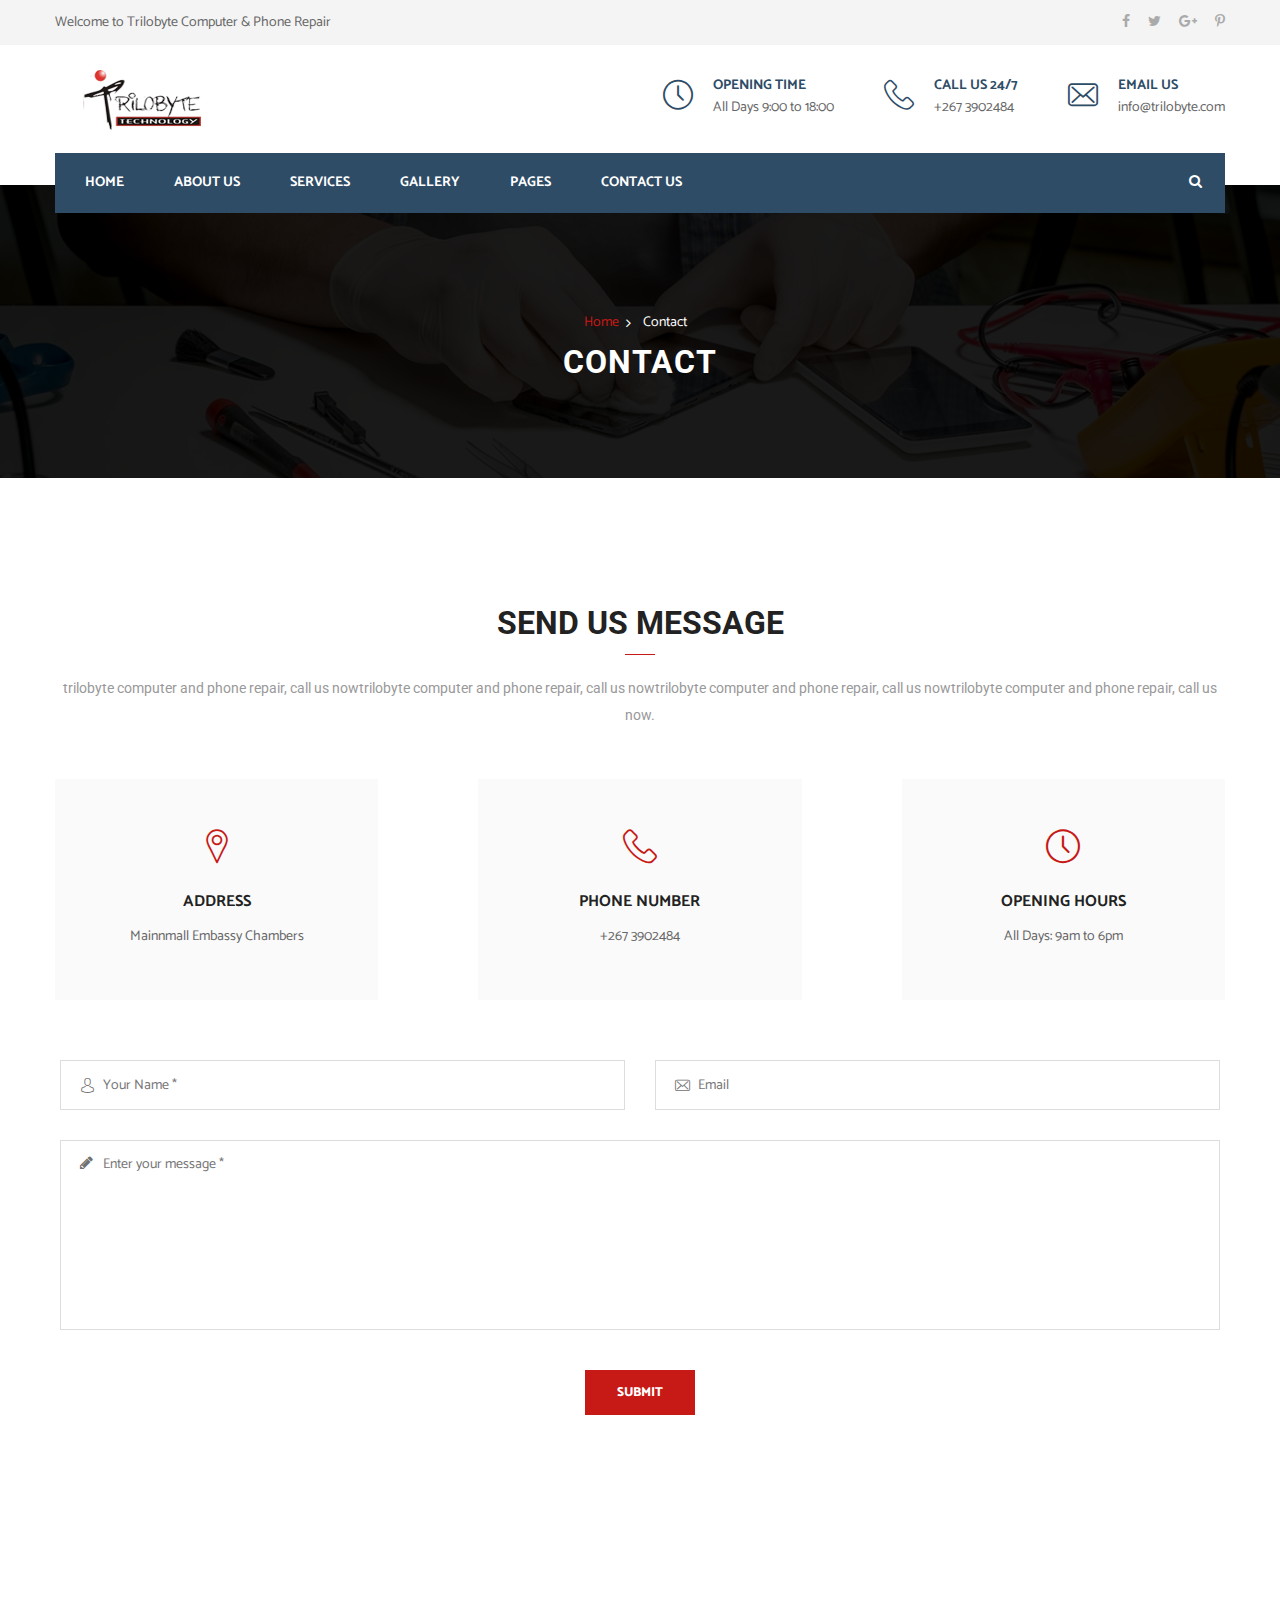
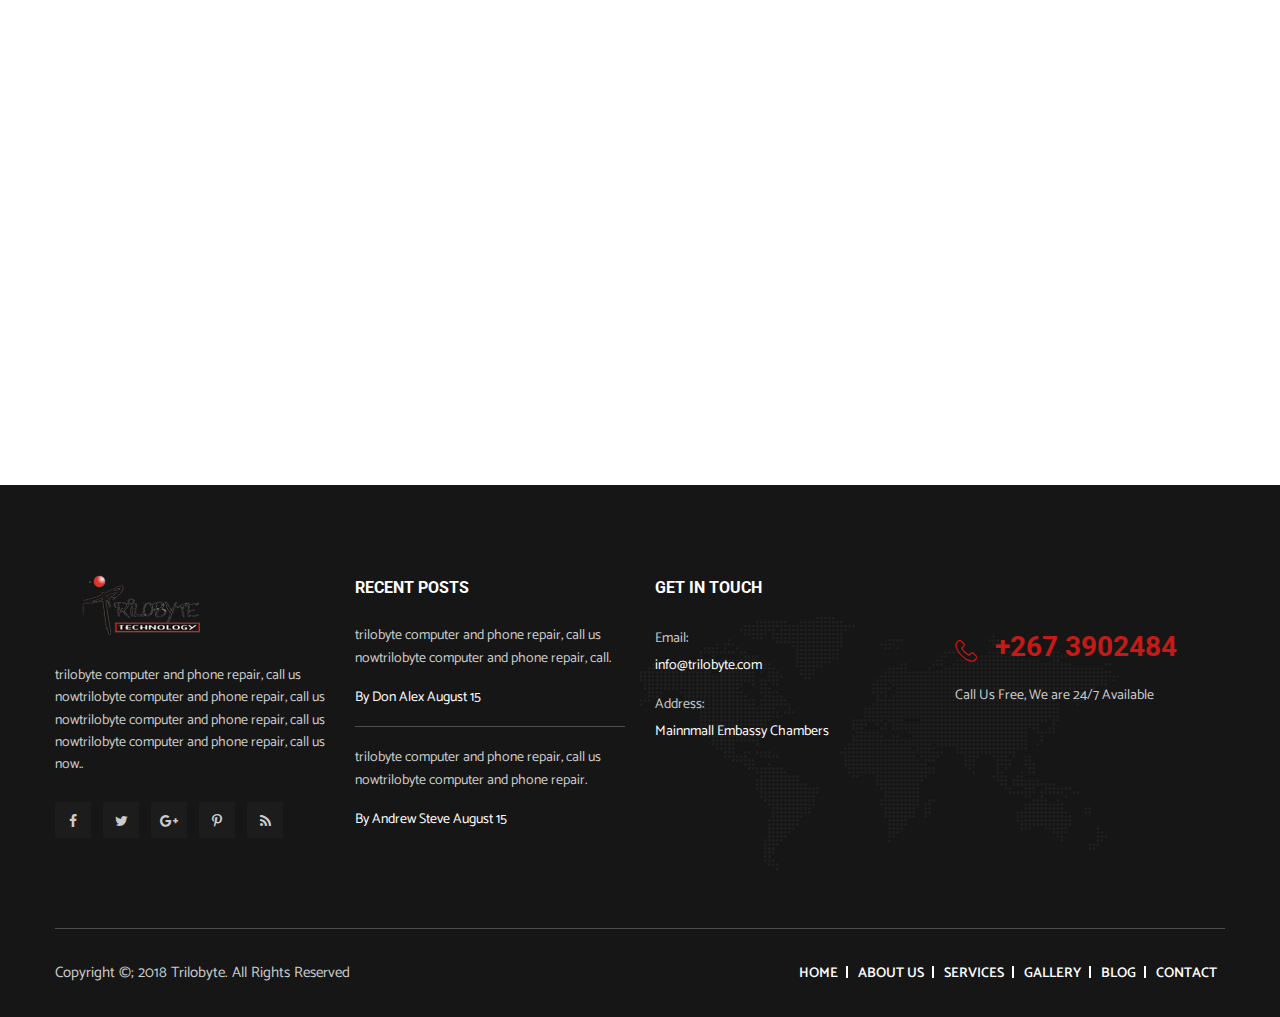
<file: Trilobyte Web/contact.html>
<!DOCTYPE html>
<html>


<head>
<meta charset="utf-8">
<title>Trilobyte | Contact</title>
<!-- Stylesheets -->
<link href="css/bootstrap.css" rel="stylesheet">
<link href="css/style.css" rel="stylesheet">
<!--Favicon-->
<link rel="shortcut icon" href="images/favicon.ico" type="image/x-icon">
<link rel="icon" href="images/favicon.ico" type="image/x-icon">
<!-- Responsive -->
<meta http-equiv="X-UA-Compatible" content="IE=edge">
<meta name="viewport" content="width=device-width, initial-scale=1.0, maximum-scale=1.0, user-scalable=0">
<link href="css/responsive.css" rel="stylesheet">
<!--[if lt IE 9]><script src="https://cdnjs.cloudflare.com/ajax/libs/html5shiv/3.7.3/html5shiv.js"></script><![endif]-->
<!--[if lt IE 9]><script src="js/respond.js"></script><![endif]-->
</head>

<body>
<div class="page-wrapper">
 	
    <!-- Preloader -->
    <div class="preloader"></div>
 	
    <!-- Main Header-->
    <header class="main-header header-style-two">
    	
        <!-- Header Top -->
    	<div class="header-top">
        	<div class="auto-container clearfix">
            	<!--Top Left-->
            	<div class="top-left pull-left">
                    <ul class="links-nav clearfix">
                        <li>Welcome to Trilobyte Computer & Phone Repair</li>
                    </ul>
                </div>
                
                <!--Top Right-->
            	<div class="top-right pull-right">
                	<ul class="links-nav clearfix">
                        <li class="social-links">
                        	<a href="#"><span class="fa fa-facebook-f"></span></a>
                            <a href="#"><span class="fa fa-twitter"></span></a>
                            <a href="#"><span class="fa fa-google-plus"></span></a>
                            <a href="#"><span class="fa fa-pinterest-p"></span></a>
                        </li>
                    </ul>
                </div>
            </div>
        </div><!-- Header Top End -->
        
    	<!--Header-Upper-->
       <div class="header-upper">
        	<div class="auto-container">
            	<div class="clearfix">
                	<!--Logo-->
                	<div class="pull-left logo-outer">
                    	<div class="logo"><a href="index.html"><img src="images/logo-2.png" alt="" title="Trilobyte"></a></div>
                    </div>
                    
                    <div class="pull-right upper-right clearfix">
                    	
                        <!--Info Box-->
                        <div class="upper-column info-box">
                        	<div class="icon-box"><span class="flaticon-clock"></span></div>
                            <ul>
                            	<li><strong>OPENING TIME</strong></li>
                                <li>All Days 9:00 to 18:00</li>
                            </ul>
                        </div>
                        
                        <!--Info Box-->
                        <div class="upper-column info-box">
                        	<div class="icon-box"><span class="flaticon-technology"></span></div>
                            <ul>
                            	<li><strong>CALL US 24/7</strong></li>
                                <li>+267 3902484</li>
                            </ul>
                        </div>
                        
                        <!--Info Box-->
                        <div class="upper-column info-box">
                        	<div class="icon-box"><span class="flaticon-envelope"></span></div>
                            <ul>
                            	<li><strong>EMAIL US</strong></li>
                                <li>info@trilobyte.com</li>
                            </ul>
                        </div>
                        
                    </div>
                    
                </div>
            </div>
        </div>
        
        <!--Header-Lower-->
        <div class="header-lower">
        	<!--Background Layer-->
            <div class="bg-layer"></div>
            
            <div class="auto-container">
            	<div class="nav-outer clearfix">
                    <!-- Main Menu -->
                    <nav class="main-menu">
                        <div class="navbar-header">
                            <!-- Toggle Button -->    	
                            <button type="button" class="navbar-toggle" data-toggle="collapse" data-target=".navbar-collapse">
                            <span class="icon-bar"></span>
                            <span class="icon-bar"></span>
                            <span class="icon-bar"></span>
                            </button>
                        </div>
                        
                        <div class="navbar-collapse collapse clearfix">
                            <ul class="navigation clearfix">
                                <li><a href="index.html">Home</a>
                                    
                                </li>
                                <li><a href="about-us.html">About Us</a></li>
                                <li><a href="services.html">Services</a></li>
                                <li><a href="gallery.html">Gallery</a></li>
                                
                                <li class="dropdown"><a href="#">Pages</a>
                                    <ul>
                                    	
                                        <li><a href="team.html">Team</a></li>
                                       
                                        <li><a href="error-page.html">404 Page</a></li>
                                        <li><a href="appointment.html">Appointment</a></li>
                                    </ul>
                                </li>
                               
                                <li><a href="contact.html">Contact Us</a></li>
                            </ul>
                        </div>
                    </nav>
                    <!-- Main Menu End-->
                
                	<div class="btn-outer"><a href="#" class="search-btn search-box-btn"><span class="icon fa fa-search"></span></a></div>
                    
                </div>
            </div>
        </div>
        
        
        <!--Sticky Header-->
        <div class="sticky-header">
        	<div class="auto-container clearfix">
            	<!--Logo-->
            	<div class="logo pull-left">
                	<a href="index.html" class="img-responsive"><img src="images/logo-small.png" alt=""></a>
                </div>
                
                <!--Right Col-->
                <div class="right-col pull-right">
                	<!-- Main Menu -->
                    <nav class="main-menu">
                        <div class="navbar-header">
                            <!-- Toggle Button -->    	
                            <button type="button" class="navbar-toggle" data-toggle="collapse" data-target=".navbar-collapse">
                            <span class="icon-bar"></span>
                            <span class="icon-bar"></span>
                            <span class="icon-bar"></span>
                            </button>
                        </div>
                        
                        <div class="navbar-collapse collapse clearfix">
                            <ul class="navigation clearfix">
                                <li class="current dropdown"><a href="index.html">Home</a>
                                   
                                </li>
                                <li><a href="about-us.html">About Us</a></li>
                                <li><a href="services.html">Services</a></li>
                                <li><a href="gallery.html">Gallery</a></li>
                                                                <li class="dropdown"><a href="#">Pages</a>
                                    <ul>
                                    	
                                        <li><a href="team.html">Team</a></li>
                                       
                                        <li><a href="error-page.html">404 Page</a></li>
                                        <li><a href="appointment.html">Appointment</a></li>
                                    </ul>
                                </li>
                               
                                <li><a href="contact.html">Contact Us</a></li>
                            </ul>
                        </div>
                    </nav><!-- Main Menu End-->
                </div>
                
            </div>
        </div><!--End Bounce In Header-->
    
    </header>
    <!--End Main Header -->
    
    <!--Page Title-->
    <section class="page-title" style="background-image: url(images/background/3.jpg);">
    	<div class="auto-container">
        	<ul class="bread-crumb">
                <li><a href="index-2.html">Home</a></li>
                <li class="active">Contact</li>
            </ul>
        	<h1>Contact</h1>
        </div>
    </section>
    <!--End Page Title-->
    
    <!--Contact-->
    <div class="contact-section">
        <div class="auto-container">
            <!--Contact Info Section-->
            <div class="contact-info-section">
            
            	<!--Sec Title One-->
                <div class="sec-title-one">
                    <h2>SEND US MESSAGE</h2>
                    <div class="text">trilobyte computer and phone repair, call us nowtrilobyte computer and phone repair, call us nowtrilobyte computer and phone repair, call us nowtrilobyte computer and phone repair, call us now.</div>
                </div>
            
            	<div class="row clearfix">
                
                	<!--Default Info Box-->
                    <div class="default-info-box contact-info-box col-md-4 col-sm-6 col-xs-12">
                        <div class="inner-box wow fadeIn" data-wow-delay="0ms" data-wow-duration="1500ms">
                            <div class="icon-box">
                                <span class="icon flaticon-pin-1"></span>
                            </div>
                            <h3>Address</h3>
                            <div class="text">Mainnmall Embassy Chambers</div>
                        </div>
                    </div>
                    
                    <!--Default Info Box-->
                    <div class="default-info-box contact-info-box col-md-4 col-sm-6 col-xs-12">
                        <div class="inner-box wow fadeIn" data-wow-delay="300ms" data-wow-duration="1500ms">
                            <div class="icon-box">
                                <span class="icon flaticon-technology"></span>
                            </div>
                            <h3>Phone Number</h3>
                            <div class="text">+267 3902484
</div>
                        </div>
                    </div>
                    
                    <!--Default Info Box-->
                    <div class="default-info-box contact-info-box col-md-4 col-sm-6 col-xs-12">
                        <div class="inner-box wow fadeIn" data-wow-delay="600ms" data-wow-duration="1500ms">
                            <div class="icon-box">
                                <span class="icon flaticon-clock"></span>
                            </div>
                            <h3>Opening Hours</h3>
                            <div class="text">All Days: 9am to 6pm</div>
                        </div>
                    </div>
                    
                </div>
            </div>
            
            <!--Contact Form-->
            <div class="contact-form default-form">
                <form method="post"  action="http://world5.commonsupport.com/html2/naples-phone-repair-preview/sendemail.php" id="contact-form">
                    <div class="row clearfix">
                        <div class="form-group icon-group col-md-6 col-sm-12 col-xs-12">
                            <div class="group-inner">
                                <label class="icon-label" for="field-one"><span class="flaticon-avatar"></span></label>
                                <input id="field-one" type="text" name="username" value="" placeholder="Your Name *" required>
                            </div>
                        </div>
                    
                        <div class="form-group icon-group col-md-6 col-sm-12 col-xs-12">
                            <div class="group-inner">
                                <label class="icon-label" for="field-two"><span class="flaticon-envelope"></span></label>
                                <input id="field-two" type="email" name="email" value="" placeholder="Email" required>
                            </div>
                        </div>
                    
                        <div class="form-group icon-group col-md-12 col-sm-12 col-xs-12">
                            <div class="group-inner">
                                <label class="textarea-label icon-label" for="field-three"><span class="fa fa-pencil"></span></label>
                                <textarea id="field-three" name="message" placeholder="Enter your message *"></textarea>
                            </div>
                        </div>
                        <div class="form-group text-center col-md-12 col-sm-12 col-xs-12">
                            <button type="submit" class="theme-btn btn-style-three">SUBMIT</button>
                        </div>
                    </div>
                </form>
            </div>
            
        </div>
    </div>
    
    <!--Map Section-->
    <section class="map-section">
    	<div class="map-outer">

            <!--Map Canvas-->
            <div class="map-canvas"
                data-zoom="10"
                data-lat="23.815811"
                data-lng="90.412580"
                data-type="roadmap"
                data-hue="#fc721e"
                data-title="Dhaka"
                data-content="Dhaka 1000-1200, Bangladesh<br><a href='mailto:info@youremail.com'>info@youremail.com</a>"
                style="height:550px;">
            </div>

        </div>
    </section>
    
    
    <!--Mian footer-->
    <section class="main-footer">
    	<div class="auto-container">
        	<div class="row clearfix">
            	<div class="big-column col-md-6 col-sm-12 col-xs-12">
                	<div class="row clearfix">
                    
                    	<!--Footer Column-->
            			<div class="footer-column col-md-6 col-sm-6 col-xs-12">
                            <!--Footer Widget-->
                            <div class="footer-widget logo-widget">
                                <!--Footer Logo-->
                                <div class="footer-logo">
                                    <a href="index-2.html"><img src="images/logo.png" alt="" /></a>
                                </div>
                                <div class="text">trilobyte computer and phone repair, call us nowtrilobyte computer and phone repair, call us nowtrilobyte computer and phone repair, call us nowtrilobyte computer and phone repair, call us now..</div>
                                <ul class="social-links-one">
                                    <li><a class="fa fa-facebook" href="#"></a></li>
                                    <li><a class="fa fa-twitter" href="#"></a></li>
                                    <li><a class="fa fa-google-plus" href="#"></a></li>
                                    <li><a class="fa fa-pinterest-p" href="#"></a></li>
                                    <li><a class="fa fa-rss" href="#"></a></li>
                                </ul>
                            </div>
                        </div>
						
                		<!--Footer Column-->
                		<div class="footer-column col-md-6 col-sm-6 col-xs-12">
                        	<!--Recent Widget-->
                            <div class="footer-widget recent-widget">
                                <h2>Recent Posts</h2>
                                <div class="post">
                                    <div class="text"><a href="#">trilobyte computer and phone repair, call us nowtrilobyte computer and phone repair, call.</a></div>
                                    <div class="meta"><a href="#">By Don Alex August 15</a></div>
                                </div>
                                <div class="post">
                                    <div class="text"><a href="#">trilobyte computer and phone repair, call us nowtrilobyte computer and phone repair.</a></div>
                                    <div class="meta"><a href="#">By Andrew Steve August 15</a></div>
                                </div>
                            </div>
                        </div>
                        
                	</div>
                </div>
                
                <div class="big-column col-md-6 col-sm-12 col-xs-12">
                	<div class="row clearfix">
                    
                    	<!--Footer Column-->
                		<div class="footer-column col-md-6 col-sm-6 col-xs-12">
                            <!--In Touch-->
                            <div class="footer-widget in-touch">
                                <h2>GET IN TOUCH</h2>
                                <ul>
                                    <li><span>Email:</span><br>info@trilobyte.com</li>
                                    <li><span>Address:</span><br>Mainnmall Embassy Chambers</li>
                                </ul>
                            </div>
                        </div>
                        
                		<!--Footer Column-->
                		<div class="footer-column col-md-6 col-sm-6 col-xs-12">
                            <!--Number Widget-->
                            <div class="footer-widget number-widget">
                                <h3><span class="icon flaticon-technology"></span> +267 3902484</h3>
                                <div class="text">Call Us Free, We are 24/7 Available</div>
                            </div>
                        </div>
                        
                        <!--Map Image-->
                        <div class="map-image">
                            <img src="images/resource/map.png" alt="" />
                        </div>
                
                	</div>
                </div>
                
                
            </div>
            
            <!--Footer Bottom-->
            <div class="footer-bottom">
            	<div class="auto-container">
                	<div class="outer-box">
                    
                		<div class="row clearfix">
                        
                        	<!--Copyright-->
                            <div class="copyright pull-left">Copyright ©; 2018 Trilobyte. All Rights Reserved</div>
                        
                            <!--Footer Nav-->
                            <nav class="footer-nav pull-right">
                                <ul class="clearfix">
                                    <li><a href="#">Home</a></li>
                                    <li><a href="#">About us</a></li>
                                    <li><a href="#">Services</a></li>
                                    <li><a href="#">Gallery</a></li>
                                    <li><a href="#">Blog</a></li>
                                    <li><a href="#">Contact</a></li>
                                </ul>
                            </nav>
                            
                        </div>
                    </div>
            	</div>
        	</div>
            
        </div>
    </section>
    
</div>
<!--End pagewrapper-->

<!--Scroll to top-->
<div class="scroll-to-top scroll-to-target" data-target=".main-header"><span class="icon fa fa-long-arrow-up"></span></div>

<!--Search Popup-->
<div id="search-popup" class="search-popup">
	<div class="close-search theme-btn"><span class="flaticon-unchecked"></span></div>
	<div class="popup-inner">
    
    	<div class="search-form">
        	<form method="post" action="http://world5.commonsupport.com/html2/naples-phone-repair-preview/index.html">
            	<div class="form-group">
                	<fieldset>
                        <input type="search" class="form-control" name="search-input" value="" placeholder="Search Here" required >
                        <input type="submit" value="Search" class="theme-btn">
                    </fieldset>
                </div>
            </form>
            
            <br>
            <h3>Recent Search Keywords</h3>
            <ul class="recent-searches">
                <li><a href="#">Business</a></li>
                <li><a href="#">Web Development</a></li>
                <li><a href="#">SEO</a></li>
                <li><a href="#">Logistics</a></li>
                <li><a href="#">Freedom</a></li>
            </ul>
        
        </div>
        
    </div>
</div>

<script src="js/jquery.js"></script> 
<script src="js/bootstrap.min.js"></script>
<script src="js/jquery.fancybox.pack.js"></script>
<script src="js/owl.js"></script>
<script src="js/jquery.easing.min.js"></script>
<script src="js/validate.js"></script>
<script src="js/wow.js"></script>
<script src="js/script.js"></script>

<!--Google Map APi Key-->
<script src="http://maps.google.com/maps/api/js?key="></script>
<script src="js/map-script.js"></script>
<!--End Google Map APi-->

</body>

<!-- Mirrored from world5.commonsupport.com/html2/naples-phone-repair-preview/contact.html by HTTrack Website Copier/3.x [XR&CO'2014], Thu, 09 Aug 2018 11:24:41 GMT -->
</html>
</file>
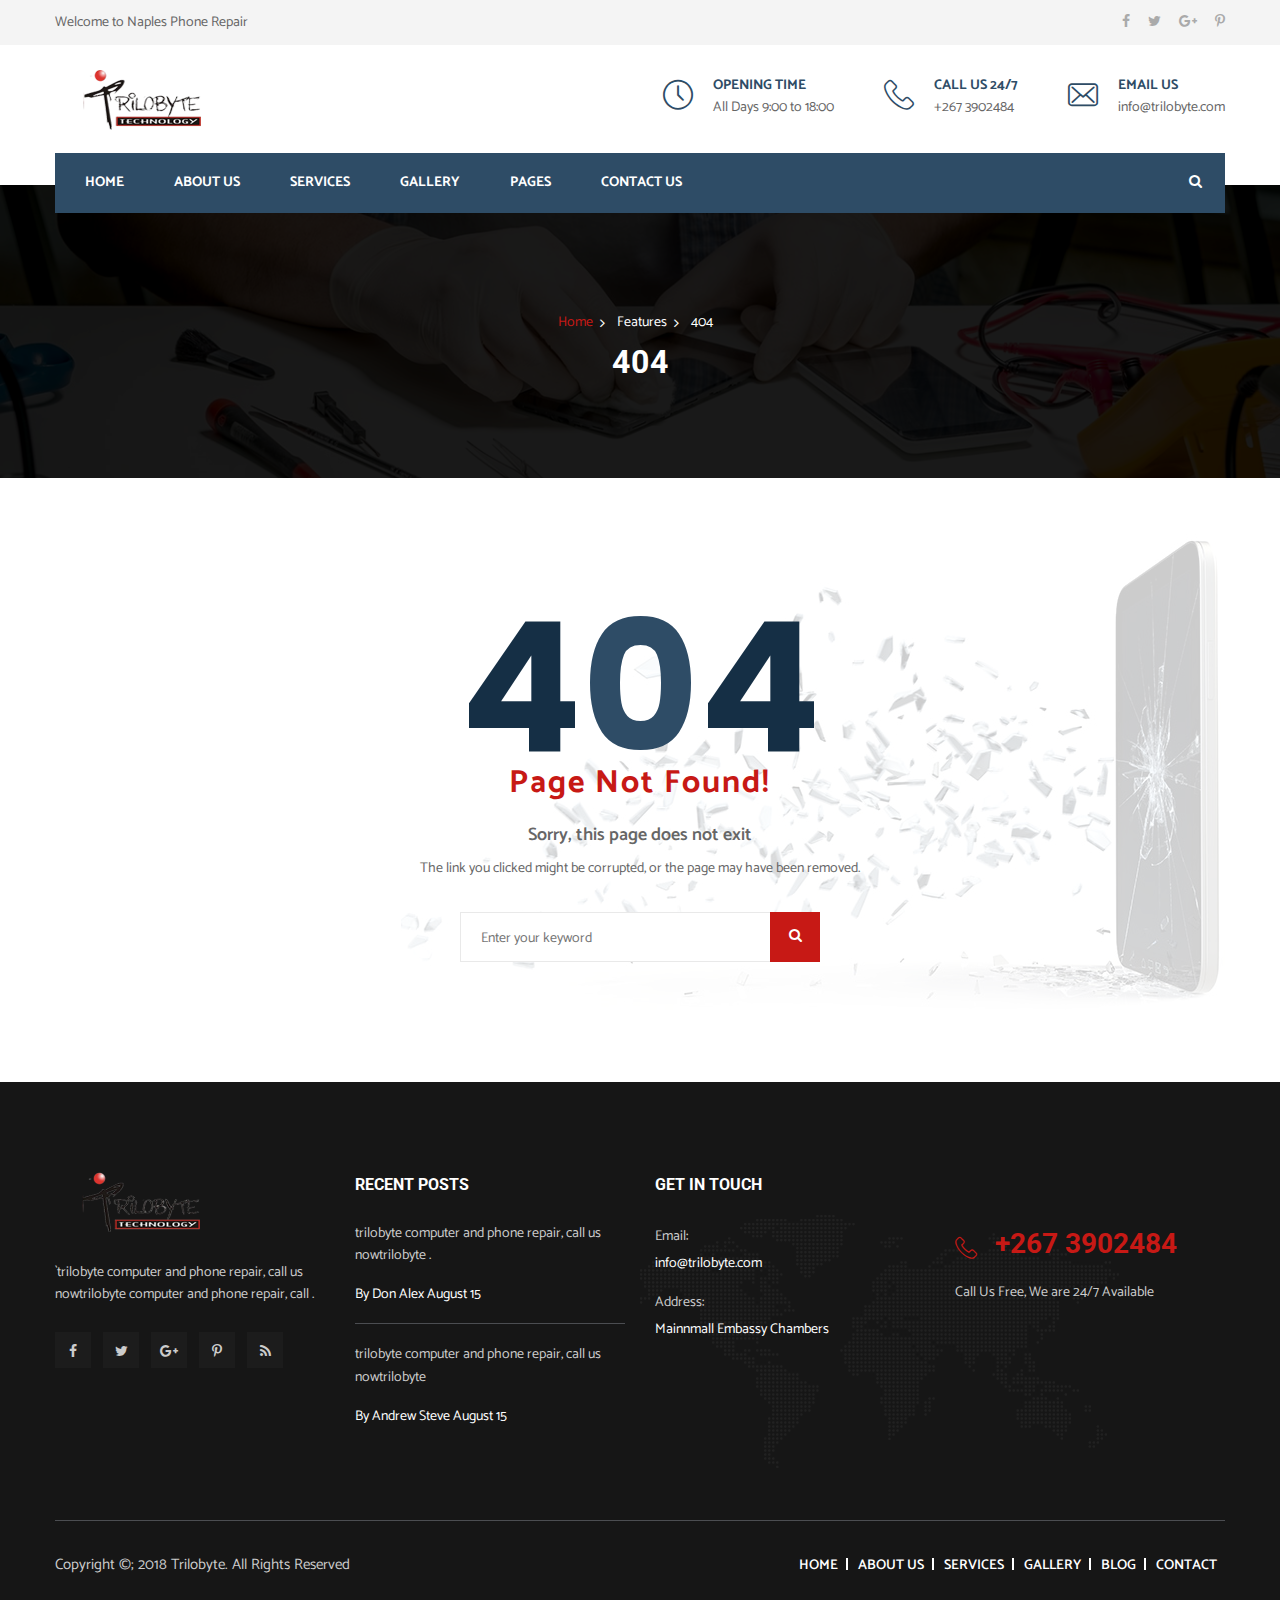
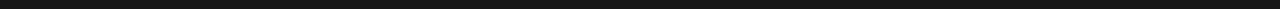
<file: Trilobyte Web/error-page.html>
<!DOCTYPE html>
<html>


<head>
<meta charset="utf-8">
<title>Trilobyte | Error</title>
<!-- Stylesheets -->
<link href="css/bootstrap.css" rel="stylesheet">
<link href="css/style.css" rel="stylesheet">
<!--Favicon-->
<link rel="shortcut icon" href="images/favicon.ico" type="image/x-icon">
<link rel="icon" href="images/favicon.ico" type="image/x-icon">
<!-- Responsive -->
<meta http-equiv="X-UA-Compatible" content="IE=edge">
<meta name="viewport" content="width=device-width, initial-scale=1.0, maximum-scale=1.0, user-scalable=0">
<link href="css/responsive.css" rel="stylesheet">
<!--[if lt IE 9]><script src="https://cdnjs.cloudflare.com/ajax/libs/html5shiv/3.7.3/html5shiv.js"></script><![endif]-->
<!--[if lt IE 9]><script src="js/respond.js"></script><![endif]-->
</head>

<body>
<div class="page-wrapper">
 	
    <!-- Preloader -->
    <div class="preloader"></div>
 	
    <!-- Main Header-->
    <header class="main-header header-style-two">
    	
        <!-- Header Top -->
    	<div class="header-top">
        	<div class="auto-container clearfix">
            	<!--Top Left-->
            	<div class="top-left pull-left">
                    <ul class="links-nav clearfix">
                        <li>Welcome to Naples Phone Repair</li>
                    </ul>
                </div>
                
                <!--Top Right-->
            	<div class="top-right pull-right">
                	<ul class="links-nav clearfix">
                        <li class="social-links">
                        	<a href="#"><span class="fa fa-facebook-f"></span></a>
                            <a href="#"><span class="fa fa-twitter"></span></a>
                            <a href="#"><span class="fa fa-google-plus"></span></a>
                            <a href="#"><span class="fa fa-pinterest-p"></span></a>
                        </li>
                    </ul>
                </div>
            </div>
        </div><!-- Header Top End -->
        
    <!--Header-Upper-->
        <div class="header-upper">
        	<div class="auto-container">
            	<div class="clearfix">
                	<!--Logo-->
                	<div class="pull-left logo-outer">
                    	<div class="logo"><a href="index.html"><img src="images/logo-2.png" alt="" title="Trilobyte"></a></div>
                    </div>
                    
                    <div class="pull-right upper-right clearfix">
                    	
                        <!--Info Box-->
                        <div class="upper-column info-box">
                        	<div class="icon-box"><span class="flaticon-clock"></span></div>
                            <ul>
                            	<li><strong>OPENING TIME</strong></li>
                                <li>All Days 9:00 to 18:00</li>
                            </ul>
                        </div>
                        
                        <!--Info Box-->
                        <div class="upper-column info-box">
                        	<div class="icon-box"><span class="flaticon-technology"></span></div>
                            <ul>
                            	<li><strong>CALL US 24/7</strong></li>
                                <li>+267 3902484</li>
                            </ul>
                        </div>
                        
                        <!--Info Box-->
                        <div class="upper-column info-box">
                        	<div class="icon-box"><span class="flaticon-envelope"></span></div>
                            <ul>
                            	<li><strong>EMAIL US</strong></li>
                                <li>info@trilobyte.com</li>
                            </ul>
                        </div>
                        
                    </div>
                    
                </div>
            </div>
        </div>
        
        <!--Header-Lower-->
        <div class="header-lower">
        	<!--Background Layer-->
            <div class="bg-layer"></div>
            
            <div class="auto-container">
            	<div class="nav-outer clearfix">
                    <!-- Main Menu -->
                    <nav class="main-menu">
                        <div class="navbar-header">
                            <!-- Toggle Button -->    	
                            <button type="button" class="navbar-toggle" data-toggle="collapse" data-target=".navbar-collapse">
                            <span class="icon-bar"></span>
                            <span class="icon-bar"></span>
                            <span class="icon-bar"></span>
                            </button>
                        </div>
                        
                        <div class="navbar-collapse collapse clearfix">
                            <ul class="navigation clearfix">
                                <li><a href="index.html">Home</a>
                                    
                                </li>
                                <li><a href="about-us.html">About Us</a></li>
                                <li><a href="services.html">Services</a></li>
                                <li><a href="gallery.html">Gallery</a></li>
                                
                                <li class="dropdown"><a href="#">Pages</a>
                                    <ul>
                                    	
                                        <li><a href="team.html">Team</a></li>
                                        
                                        <li><a href="error-page.html">404 Page</a></li>
                                        <li><a href="appointment.html">Appointment</a></li>
                                    </ul>
                                </li>
                               
                                <li><a href="contact.html">Contact Us</a></li>
                            </ul>
                        </div>
                    </nav>
                    <!-- Main Menu End-->
                
                	<div class="btn-outer"><a href="#" class="search-btn search-box-btn"><span class="icon fa fa-search"></span></a></div>
                    
                </div>
            </div>
        </div>
        
        
        <!--Sticky Header-->
        <div class="sticky-header">
        	<div class="auto-container clearfix">
            	<!--Logo-->
            	<div class="logo pull-left">
                	<a href="index.html" class="img-responsive"><img src="images/logo-small.png" alt=""></a>
                </div>
                
                <!--Right Col-->
                <div class="right-col pull-right">
                	<!-- Main Menu -->
                    <nav class="main-menu">
                        <div class="navbar-header">
                            <!-- Toggle Button -->    	
                            <button type="button" class="navbar-toggle" data-toggle="collapse" data-target=".navbar-collapse">
                            <span class="icon-bar"></span>
                            <span class="icon-bar"></span>
                            <span class="icon-bar"></span>
                            </button>
                        </div>
                        
                        <div class="navbar-collapse collapse clearfix">
                            <ul class="navigation clearfix">
                                <li class="current dropdown"><a href="index.html">Home</a>
                                   
                                </li>
                                <li><a href="about-us.html">About Us</a></li>
                                <li><a href="services.html">Services</a></li>
                                <li><a href="gallery.html">Gallery</a></li>
                                                                <li class="dropdown"><a href="#">Pages</a>
                                    <ul>
                                    	
                                        <li><a href="team.html">Team</a></li>
                                       
                                        <li><a href="error-page.html">404 Page</a></li>
                                        <li><a href="appointment.html">Appointment</a></li>
                                    </ul>
                                </li>
                               
                                <li><a href="contact.html">Contact Us</a></li>
                            </ul>
                        </div>
                    </nav><!-- Main Menu End-->
                </div>
                
            </div>
        </div><!--End Bounce In Header-->
    
    </header>
    <!--End Main Header -->
    
    <!--Page Title-->
    <section class="page-title" style="background-image: url(images/background/3.jpg);">
    	<div class="auto-container">
        	<ul class="bread-crumb">
                <li><a href="index-2.html">Home</a></li>
                <li class="active">Features</li>
                <li class="active">404</li>
            </ul>
        	<h1>404</h1>
        </div>
    </section>
    <!--End Page Title-->
    
    <!--Error Section-->
    <div class="error-section">
        <div class="auto-container">
            <!--Inner Section-->
            <div class="inner-section" style="background-image:url(images/resource/error-image.jpg);">
                <h2>4<span>0</span>4</h2>
                <h3>Page Not Found!</h3>
                <h4>Sorry, this page does not exit</h4>
                <div class="text">The link you clicked might be corrupted, or the page may have been removed.</div>
                <form method="post" action="http://world5.commonsupport.com/html2/naples-phone-repair-preview/contact.html">
                    <div class="form-group">
                        <input type="search" name="search-field" value="" placeholder="Enter your keyword">
                        <button type="submit"><span class="icon fa fa-search"></span></button>
                    </div>
                </form>
            </div>
        </div>
    </div>
    
    <section class="main-footer">
    	<div class="auto-container">
        	<div class="row clearfix">
            	<div class="big-column col-md-6 col-sm-12 col-xs-12">
                	<div class="row clearfix">
                    
                    	<!--Footer Column-->
            			<div class="footer-column col-md-6 col-sm-6 col-xs-12">
                            <!--Footer Widget-->
                            <div class="footer-widget logo-widget">
                                <!--Footer Logo-->
                                <div class="footer-logo">
                                    <a href="index-2.html"><img src="images/logo.png" alt="" /></a>
                                </div>
                                <div class="text">`trilobyte computer and phone repair, call us nowtrilobyte computer and phone repair, call .</div>
                                <ul class="social-links-one">
                                    <li><a class="fa fa-facebook" href="#"></a></li>
                                    <li><a class="fa fa-twitter" href="#"></a></li>
                                    <li><a class="fa fa-google-plus" href="#"></a></li>
                                    <li><a class="fa fa-pinterest-p" href="#"></a></li>
                                    <li><a class="fa fa-rss" href="#"></a></li>
                                </ul>
                            </div>
                        </div>
						
                		<!--Footer Column-->
                		<div class="footer-column col-md-6 col-sm-6 col-xs-12">
                        	<!--Recent Widget-->
                            <div class="footer-widget recent-widget">
                                <h2>Recent Posts</h2>
                                <div class="post">
                                    <div class="text"><a href="#">trilobyte computer and phone repair, call us nowtrilobyte .</a></div>
                                    <div class="meta"><a href="#">By Don Alex August 15</a></div>
                                </div>
                                <div class="post">
                                    <div class="text"><a href="#">trilobyte computer and phone repair, call us nowtrilobyte</a></div>
                                    <div class="meta"><a href="#">By Andrew Steve August 15</a></div>
                                </div>
                            </div>
                        </div>
                        
                	</div>
                </div>
                
                <div class="big-column col-md-6 col-sm-12 col-xs-12">
                	<div class="row clearfix">
                    
                    	<!--Footer Column-->
                		<div class="footer-column col-md-6 col-sm-6 col-xs-12">
                            <!--In Touch-->
                            <div class="footer-widget in-touch">
                                <h2>GET IN TOUCH</h2>
                                <ul>
                                    <li><span>Email:</span><br>info@trilobyte.com</li>
                                    <li><span>Address:</span><br>Mainnmall Embassy Chambers</li>
                                </ul>
                            </div>
                        </div>
                        
                		<!--Footer Column-->
                		<div class="footer-column col-md-6 col-sm-6 col-xs-12">
                            <!--Number Widget-->
                            <div class="footer-widget number-widget">
                                <h3><span class="icon flaticon-technology"></span> +267 3902484</h3>
                                <div class="text">Call Us Free, We are 24/7 Available</div>
                            </div>
                        </div>
                        
                        <!--Map Image-->
                        <div class="map-image">
                            <img src="images/resource/map.png" alt="" />
                        </div>
                
                	</div>
                </div>
                
                
            </div>
            
            <!--Footer Bottom-->
            <div class="footer-bottom">
            	<div class="auto-container">
                	<div class="outer-box">
                    
                		<div class="row clearfix">
                        
                        	<!--Copyright-->
                            <div class="copyright pull-left">Copyright ©; 2018 Trilobyte. All Rights Reserved</div>
                        
                            <!--Footer Nav-->
                            <nav class="footer-nav pull-right">
                                <ul class="clearfix">
                                    <li><a href="index-2.html">Home</a></li>
                                    <li><a href="about-us.html">About us</a></li>
                                    <li><a href="services.html">Services</a></li>
                                    <li><a href="gallery.html">Gallery</a></li>
                                    <li><a href="blog.html">Blog</a></li>
                                    <li><a href="contact.html">Contact</a></li>
                                </ul>
                            </nav>
                            
                        </div>
                    </div>
            	</div>
        	</div>
            
        </div>
    </section>
    
</div>
<!--End pagewrapper-->

<!--Scroll to top-->
<div class="scroll-to-top scroll-to-target" data-target=".main-header"><span class="icon fa fa-long-arrow-up"></span></div>

<!--Search Popup-->
<div id="search-popup" class="search-popup">
	<div class="close-search theme-btn"><span class="flaticon-unchecked"></span></div>
	<div class="popup-inner">
    
    	<div class="search-form">
        	<form method="post" action="http://world5.commonsupport.com/html2/naples-phone-repair-preview/index.html">
            	<div class="form-group">
                	<fieldset>
                        <input type="search" class="form-control" name="search-input" value="" placeholder="Search Here" required >
                        <input type="submit" value="Search" class="theme-btn">
                    </fieldset>
                </div>
            </form>
            
            <br>
            <h3>Recent Search Keywords</h3>
            <ul class="recent-searches">
                <li><a href="#">Business</a></li>
                <li><a href="#">Web Development</a></li>
                <li><a href="#">SEO</a></li>
                <li><a href="#">Logistics</a></li>
                <li><a href="#">Freedom</a></li>
            </ul>
        
        </div>
        
    </div>
</div>

<script src="js/jquery.js"></script> 
<script src="js/bootstrap.min.js"></script>
<script src="js/jquery.fancybox.pack.js"></script>
<script src="js/owl.js"></script>
<script src="js/jquery.easing.min.js"></script>
<script src="js/wow.js"></script>
<script src="js/script.js"></script>
</body>

<!-- Mirrored from world5.commonsupport.com/html2/naples-phone-repair-preview/error-page.html by HTTrack Website Copier/3.x [XR&CO'2014], Thu, 09 Aug 2018 11:24:29 GMT -->
</html>
</file>
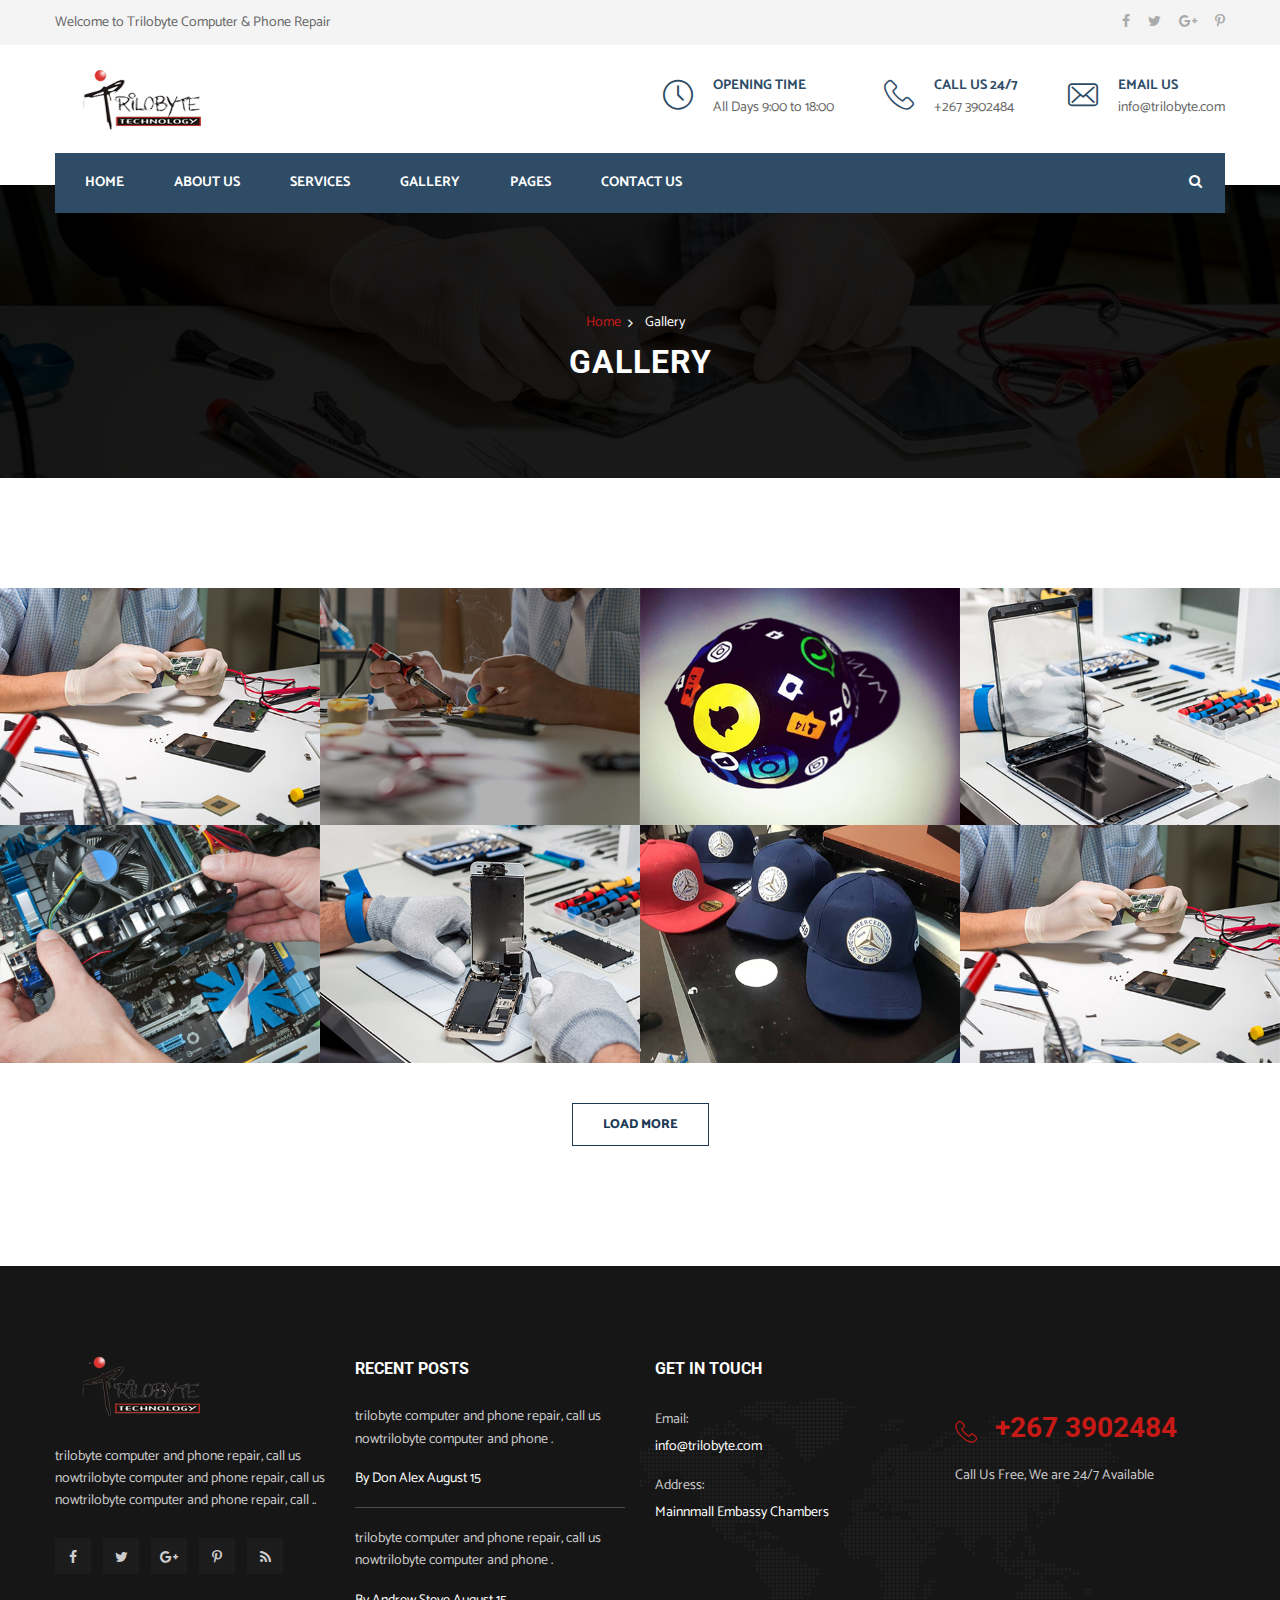
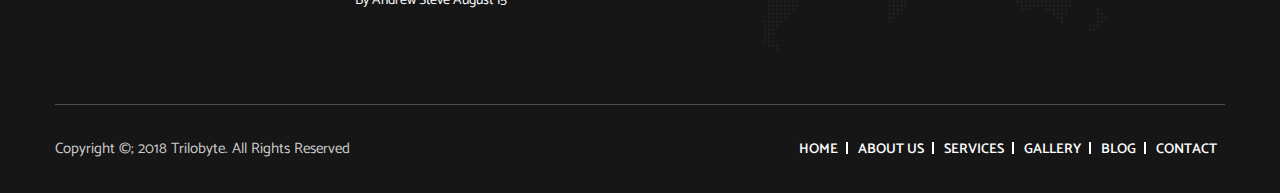
<file: Trilobyte Web/gallery.html>
<!DOCTYPE html>
<html>


<head>
<meta charset="utf-8">
<title>Gallery</title>
<!-- Stylesheets -->
<link href="css/bootstrap.css" rel="stylesheet">
<link href="css/style.css" rel="stylesheet">
<!--Favicon-->
<link rel="shortcut icon" href="images/favicon.ico" type="image/x-icon">
<link rel="icon" href="images/favicon.ico" type="image/x-icon">
<!-- Responsive -->
<meta http-equiv="X-UA-Compatible" content="IE=edge">
<meta name="viewport" content="width=device-width, initial-scale=1.0, maximum-scale=1.0, user-scalable=0">
<link href="css/responsive.css" rel="stylesheet">
<!--[if lt IE 9]><script src="https://cdnjs.cloudflare.com/ajax/libs/html5shiv/3.7.3/html5shiv.js"></script><![endif]-->
<!--[if lt IE 9]><script src="js/respond.js"></script><![endif]-->
</head>

<body>
<div class="page-wrapper">
 	
    <!-- Preloader -->
    <div class="preloader"></div>
 	
    <!-- Main Header-->
    <header class="main-header header-style-two">
    	
        <!-- Header Top -->
    	<div class="header-top">
        	<div class="auto-container clearfix">
            	<!--Top Left-->
            	<div class="top-left pull-left">
                    <ul class="links-nav clearfix">
                        <li>Welcome to Trilobyte Computer & Phone Repair</li>
                    </ul>
                </div>
                
                <!--Top Right-->
            	<div class="top-right pull-right">
                	<ul class="links-nav clearfix">
                        <li class="social-links">
                        	<a href="#"><span class="fa fa-facebook-f"></span></a>
                            <a href="#"><span class="fa fa-twitter"></span></a>
                            <a href="#"><span class="fa fa-google-plus"></span></a>
                            <a href="#"><span class="fa fa-pinterest-p"></span></a>
                        </li>
                    </ul>
                </div>
            </div>
        </div><!-- Header Top End -->
        
    	<!--Header-Upper-->
        <div class="header-upper">
        	<div class="auto-container">
            	<div class="clearfix">
                	<!--Logo-->
                	<div class="pull-left logo-outer">
                    	<div class="logo"><a href="index.html"><img src="images/logo-2.png" alt="" title="Trilobyte"></a></div>
                    </div>
                    
                    <div class="pull-right upper-right clearfix">
                    	
                        <!--Info Box-->
                        <div class="upper-column info-box">
                        	<div class="icon-box"><span class="flaticon-clock"></span></div>
                            <ul>
                            	<li><strong>OPENING TIME</strong></li>
                                <li>All Days 9:00 to 18:00</li>
                            </ul>
                        </div>
                        
                        <!--Info Box-->
                        <div class="upper-column info-box">
                        	<div class="icon-box"><span class="flaticon-technology"></span></div>
                            <ul>
                            	<li><strong>CALL US 24/7</strong></li>
                                <li>+267 3902484</li>
                            </ul>
                        </div>
                        
                        <!--Info Box-->
                        <div class="upper-column info-box">
                        	<div class="icon-box"><span class="flaticon-envelope"></span></div>
                            <ul>
                            	<li><strong>EMAIL US</strong></li>
                                <li>info@trilobyte.com</li>
                            </ul>
                        </div>
                        
                    </div>
                    
                </div>
            </div>
        </div>
        
        <!--Header-Lower-->
        <div class="header-lower">
        	<!--Background Layer-->
            <div class="bg-layer"></div>
            
            <div class="auto-container">
            	<div class="nav-outer clearfix">
                    <!-- Main Menu -->
                    <nav class="main-menu">
                        <div class="navbar-header">
                            <!-- Toggle Button -->    	
                            <button type="button" class="navbar-toggle" data-toggle="collapse" data-target=".navbar-collapse">
                            <span class="icon-bar"></span>
                            <span class="icon-bar"></span>
                            <span class="icon-bar"></span>
                            </button>
                        </div>
                        
                        <div class="navbar-collapse collapse clearfix">
                            <ul class="navigation clearfix">
                                <li><a href="index.html">Home</a>
                                    
                                </li>
                                <li><a href="about-us.html">About Us</a></li>
                                <li><a href="services.html">Services</a></li>
                                <li><a href="gallery.html">Gallery</a></li>
                                
                                <li class="dropdown"><a href="#">Pages</a>
                                    <ul>
                                    	
                                        <li><a href="team.html">Team</a></li>
                                       
                                        <li><a href="error-page.html">404 Page</a></li>
                                        <li><a href="appointment.html">Appointment</a></li>
                                    </ul>
                                </li>
                               
                                <li><a href="contact.html">Contact Us</a></li>
                            </ul>
                        </div>
                    </nav>
                    <!-- Main Menu End-->
                
                	<div class="btn-outer"><a href="#" class="search-btn search-box-btn"><span class="icon fa fa-search"></span></a></div>
                    
                </div>
            </div>
        </div>
        
        
        <!--Sticky Header-->
        <div class="sticky-header">
        	<div class="auto-container clearfix">
            	<!--Logo-->
            	<div class="logo pull-left">
                	<a href="index.html" class="img-responsive"><img src="images/logo-small.png" alt=""></a>
                </div>
                
                <!--Right Col-->
                <div class="right-col pull-right">
                	<!-- Main Menu -->
                    <nav class="main-menu">
                        <div class="navbar-header">
                            <!-- Toggle Button -->    	
                            <button type="button" class="navbar-toggle" data-toggle="collapse" data-target=".navbar-collapse">
                            <span class="icon-bar"></span>
                            <span class="icon-bar"></span>
                            <span class="icon-bar"></span>
                            </button>
                        </div>
                        
                        <div class="navbar-collapse collapse clearfix">
                            <ul class="navigation clearfix">
                                <li class="current dropdown"><a href="index.html">Home</a>
                                   
                                </li>
                                <li><a href="about-us.html">About Us</a></li>
                                <li><a href="services.html">Services</a></li>
                                <li><a href="gallery.html">Gallery</a></li>
                                                                <li class="dropdown"><a href="#">Pages</a>
                                    <ul>
                                    	<li><a href="faq.html">FAQs</a></li>
                                        <li><a href="team.html">Team</a></li>
                                        <li><a href="feedback.html">Feedback</a></li>
                                        <li><a href="error-page.html">404 Page</a></li>
                                        <li><a href="appointment.html">Appointment</a></li>
                                    </ul>
                                </li>
                               
                                <li><a href="contact.html">Contact Us</a></li>
                            </ul>
                        </div>
                    </nav><!-- Main Menu End-->
                </div>
                
            </div>
        </div><!--End Bounce In Header-->
    
    </header>
    <!--End Main Header -->
    
    <!--Page Title-->
    <section class="page-title" style="background-image: url(images/background/3.jpg);">
    	<div class="auto-container">
        	<ul class="bread-crumb">
                <li><a href="index-2.html">Home</a></li>
                <li class="active">Gallery</li>
            </ul>
        	<h1>Gallery</h1>
        </div>
    </section>
    <!--End Page Title-->
    
    <!--Gallery Section-->
    <section class="gallery-section style-two gallery-two">
    	<div class="clearfix">
        
        	<!--Gallery Item-->
            <div class="gallery-item col-lg-3 col-md-4 col-sm-6 col-xs-12">
                <div class="inner-box">
                    <div class="image-box"><img src="images/gallery/6.jpg" alt=""></div>
                    <div class="icon-box">
                        <span class="icon flaticon-zoom-directions"></span>
                    </div>
                    <a data-fancybox-group="gallery-carousel" class="overlay-box lightbox-image" href="images/gallery/6.jpg"></a>
                </div>
            </div>
            
            <!--Gallery Item-->
            <div class="gallery-item col-lg-3 col-md-4 col-sm-6 col-xs-12">
                <div class="inner-box">
                    <div class="image-box"><img src="images/gallery/7.jpg" alt=""></div>
                    <div class="icon-box">
                        <span class="icon flaticon-zoom-directions"></span>
                    </div>
                    <a data-fancybox-group="gallery-carousel" class="overlay-box lightbox-image" href="images/gallery/7.jpg"></a>
                </div>
            </div>
            
            <!--Gallery Item-->
            <div class="gallery-item col-lg-3 col-md-4 col-sm-6 col-xs-12">
                <div class="inner-box">
                    <div class="image-box"><img src="images/gallery/8.jpg" alt=""></div>
                    <div class="icon-box">
                        <span class="icon flaticon-zoom-directions"></span>
                    </div>
                    <a data-fancybox-group="gallery-carousel" class="overlay-box lightbox-image" href="images/gallery/8.jpg"></a>
                </div>
            </div>
            
            <!--Gallery Item-->
            <div class="gallery-item col-lg-3 col-md-4 col-sm-6 col-xs-12">
                <div class="inner-box">
                    <div class="image-box"><img src="images/gallery/9.jpg" alt=""></div>
                    <div class="icon-box">
                        <span class="icon flaticon-zoom-directions"></span>
                    </div>
                    <a data-fancybox-group="gallery-carousel" class="overlay-box lightbox-image" href="images/gallery/9.jpg"></a>
                </div>
            </div>
            
            <!--Gallery Item-->
            <div class="gallery-item col-lg-3 col-md-4 col-sm-6 col-xs-12">
                <div class="inner-box">
                    <div class="image-box"><img src="images/gallery/10.jpg" alt=""></div>
                    <div class="icon-box">
                        <span class="icon flaticon-zoom-directions"></span>
                    </div>
                    <a data-fancybox-group="gallery-carousel" class="overlay-box lightbox-image" href="images/gallery/10.jpg"></a>
                </div>
            </div>
            
            <!--Gallery Item-->
            <div class="gallery-item col-lg-3 col-md-4 col-sm-6 col-xs-12">
                <div class="inner-box">
                    <div class="image-box"><img src="images/gallery/11.jpg" alt=""></div>
                    <div class="icon-box">
                        <span class="icon flaticon-zoom-directions"></span>
                    </div>
                    <a data-fancybox-group="gallery-carousel" class="overlay-box lightbox-image" href="images/gallery/11.jpg"></a>
                </div>
            </div>
            
            <!--Gallery Item-->
            <div class="gallery-item col-lg-3 col-md-4 col-sm-6 col-xs-12">
                <div class="inner-box">
                    <div class="image-box"><img src="images/gallery/12.jpg" alt=""></div>
                    <div class="icon-box">
                        <span class="icon flaticon-zoom-directions"></span>
                    </div>
                    <a data-fancybox-group="gallery-carousel" class="overlay-box lightbox-image" href="images/gallery/12.jpg"></a>
                </div>
            </div>
            
            <!--Gallery Item-->
            <div class="gallery-item col-lg-3 col-md-4 col-sm-6 col-xs-12">
                <div class="inner-box">
                    <div class="image-box"><img src="images/gallery/6.jpg" alt=""></div>
                    <div class="icon-box">
                        <span class="icon flaticon-zoom-directions"></span>
                    </div>
                    <a data-fancybox-group="gallery-carousel" class="overlay-box lightbox-image" href="images/gallery/6.jpg"></a>
                </div>
            </div>
            
        </div>
        
        <div class="text-center"><a class="theme-btn btn-style-two" href="#">Load More</a></div>
        
    </section>
    
    <!--Mian footer-->
    <section class="main-footer">
    	<div class="auto-container">
        	<div class="row clearfix">
            	<!--Big Column-->
            	<div class="big-column col-md-6 col-sm-12 col-xs-12">
                	<div class="row clearfix">
                    
                    	<!--Footer Column-->
            			<div class="footer-column col-md-6 col-sm-6 col-xs-12">
                            <!--Footer Widget-->
                            <div class="footer-widget logo-widget">
                                <!--Footer Logo-->
                                <div class="footer-logo">
                                    <a href="index-2.html"><img src="images/logo.png" alt="" /></a>
                                </div>
                                <div class="text">trilobyte computer and phone repair, call us nowtrilobyte computer and phone repair, call us nowtrilobyte computer and phone repair, call ..</div>
                                <ul class="social-links-one">
                                    <li><a class="fa fa-facebook" href="#"></a></li>
                                    <li><a class="fa fa-twitter" href="#"></a></li>
                                    <li><a class="fa fa-google-plus" href="#"></a></li>
                                    <li><a class="fa fa-pinterest-p" href="#"></a></li>
                                    <li><a class="fa fa-rss" href="#"></a></li>
                                </ul>
                            </div>
                        </div>
						
                		<!--Footer Column-->
                		<div class="footer-column col-md-6 col-sm-6 col-xs-12">
                        	<!--Recent Widget-->
                            <div class="footer-widget recent-widget">
                                <h2>Recent Posts</h2>
                                <div class="post">
                                    <div class="text"><a href="#">trilobyte computer and phone repair, call us nowtrilobyte computer and phone . </a></div>
                                    <div class="meta"><a href="#">By Don Alex August 15</a></div>
                                </div>
                                <div class="post">
                                    <div class="text"><a href="#">trilobyte computer and phone repair, call us nowtrilobyte computer and phone . </a></div>
                                    <div class="meta"><a href="#">By Andrew Steve August 15</a></div>
                                </div>
                            </div>
                        </div>
                        
                	</div>
                </div>
                
                <!--Big Column-->
                <div class="big-column col-md-6 col-sm-12 col-xs-12">
                	<div class="row clearfix">
                    
                    	<!--Footer Column-->
                		<div class="footer-column col-md-6 col-sm-6 col-xs-12">
                            <!--In Touch-->
                            <div class="footer-widget in-touch">
                                <h2>GET IN TOUCH</h2>
                                <ul>
                                    <li><span>Email:</span><br>info@trilobyte.com</li>
                                    <li><span>Address:</span><br>Mainnmall Embassy Chambers</li>
                                </ul>
                            </div>
                        </div>
                        
                		<!--Footer Column-->
                		<div class="footer-column col-md-6 col-sm-6 col-xs-12">
                            <!--Number Widget-->
                            <div class="footer-widget number-widget">
                                <h3><span class="icon flaticon-technology"></span> +267 3902484</h3>
                                <div class="text">Call Us Free, We are 24/7 Available</div>
                            </div>
                        </div>
                        
                        <!--Map Image-->
                        <div class="map-image">
                            <img src="images/resource/map.png" alt="" />
                        </div>
                
                	</div>
                </div>
                
            </div>
            
            <!--Footer Bottom-->
            <div class="footer-bottom">
            	<div class="auto-container">
                	<div class="outer-box">
                    
                		<div class="row clearfix">
                            <!--Footer Nav-->
                            <nav class="footer-nav pull-right">
                                <ul class="clearfix">
                                    <li><a href="index-2.html">Home</a></li>
                                    <li><a href="about-us.html">About us</a></li>
                                    <li><a href="services.html">Services</a></li>
                                    <li><a href="gallery.html">Gallery</a></li>
                                    <li><a href="blog.html">Blog</a></li>
                                    <li><a href="contact.html">Contact</a></li>
                                </ul>
                            </nav>
                            
                            <!--Copyright-->
                            <div class="copyright pull-left">Copyright ©; 2018 Trilobyte. All Rights Reserved</div>
                            
                        </div>
                    </div>
            	</div>
        	</div>
            
        </div>
    </section>
    
</div>
<!--End pagewrapper-->

<!--Scroll to top-->
<div class="scroll-to-top scroll-to-target" data-target=".main-header"><span class="icon fa fa-long-arrow-up"></span></div>

<!--Search Popup-->
<div id="search-popup" class="search-popup">
	<div class="close-search theme-btn"><span class="flaticon-unchecked"></span></div>
	<div class="popup-inner">
    
    	<div class="search-form">
        	<form method="post" action="http://world5.commonsupport.com/html2/naples-phone-repair-preview/index.html">
            	<div class="form-group">
                	<fieldset>
                        <input type="search" class="form-control" name="search-input" value="" placeholder="Search Here" required >
                        <input type="submit" value="Search" class="theme-btn">
                    </fieldset>
                </div>
            </form>
            
            <br>
            <h3>Recent Search Keywords</h3>
            <ul class="recent-searches">
                <li><a href="#">Business</a></li>
                <li><a href="#">Web Development</a></li>
                <li><a href="#">SEO</a></li>
                <li><a href="#">Logistics</a></li>
                <li><a href="#">Freedom</a></li>
            </ul>
        
        </div>
        
    </div>
</div>

<script src="js/jquery.js"></script> 
<script src="js/bootstrap.min.js"></script>
<script src="js/jquery.fancybox.pack.js"></script>
<script src="js/owl.js"></script>
<script src="js/jquery.easing.min.js"></script>
<script src="js/wow.js"></script>
<script src="js/script.js"></script>
</body>


</html>
</file>
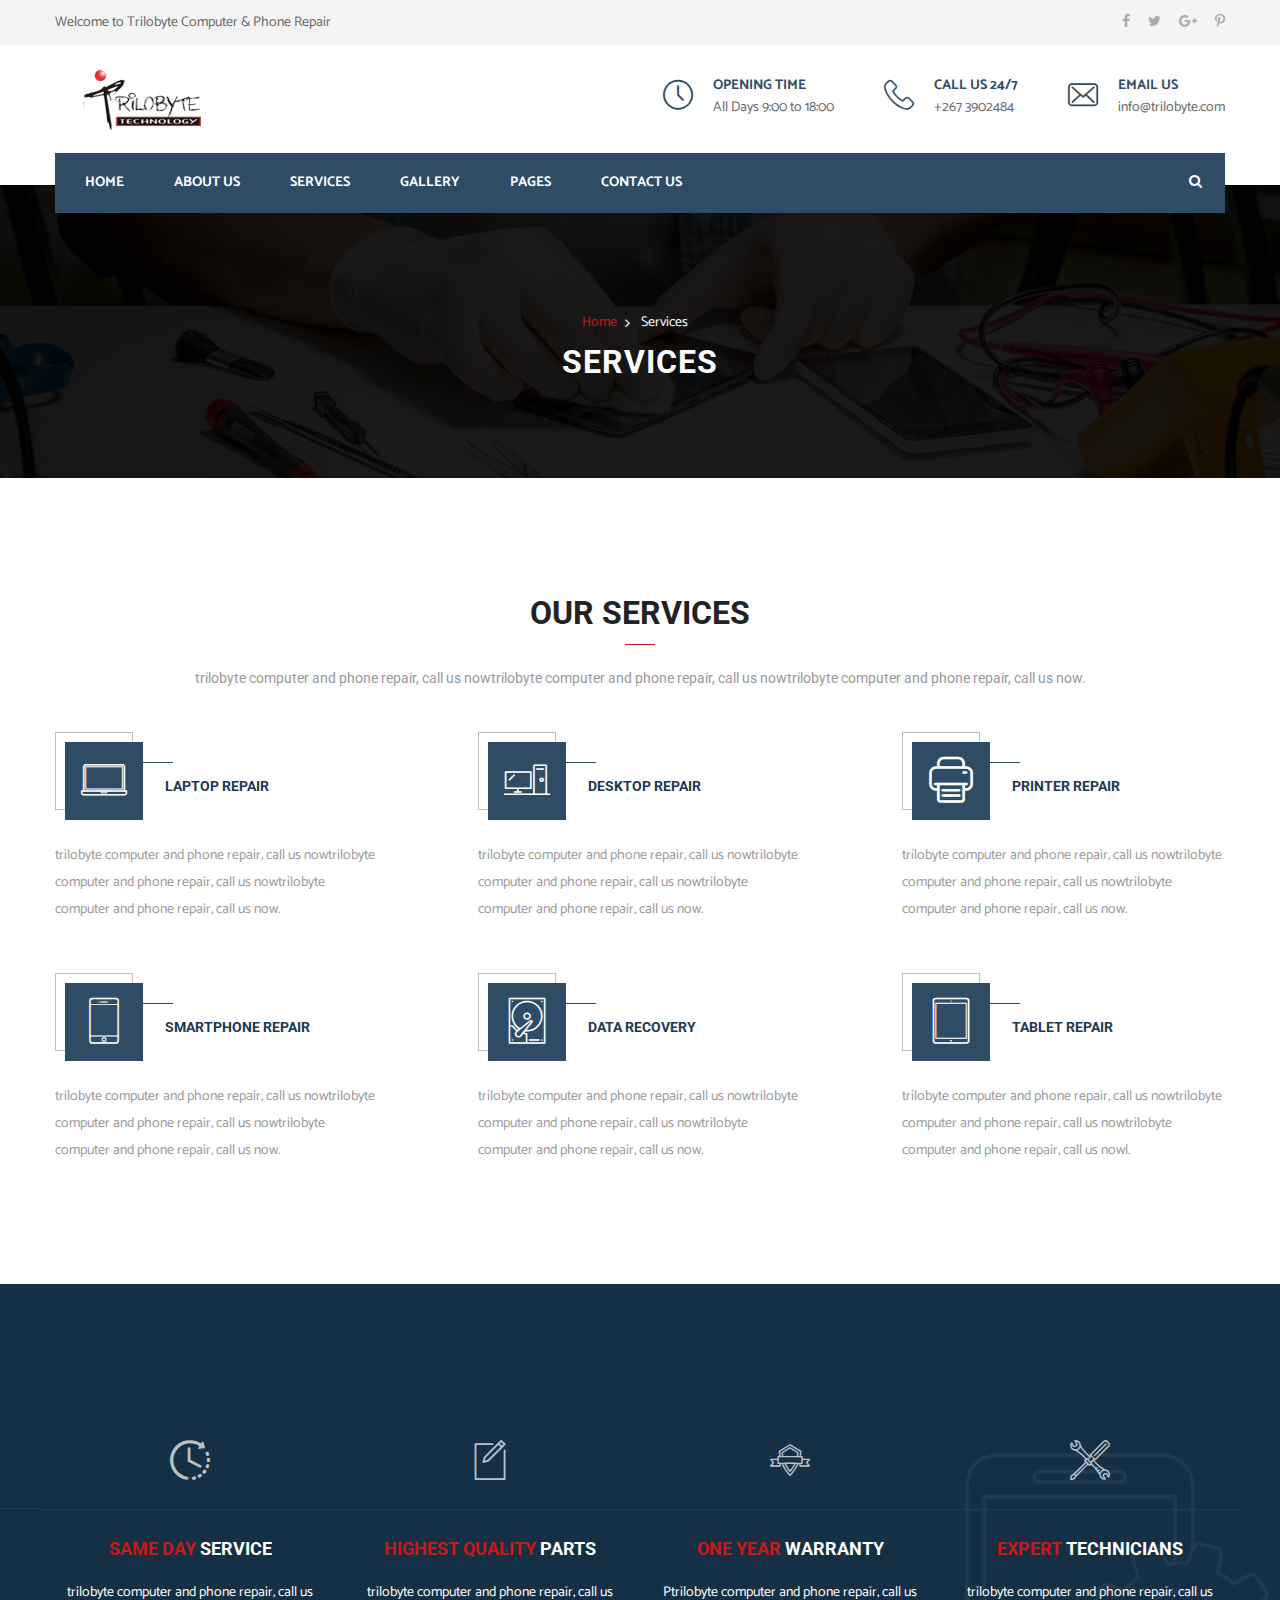
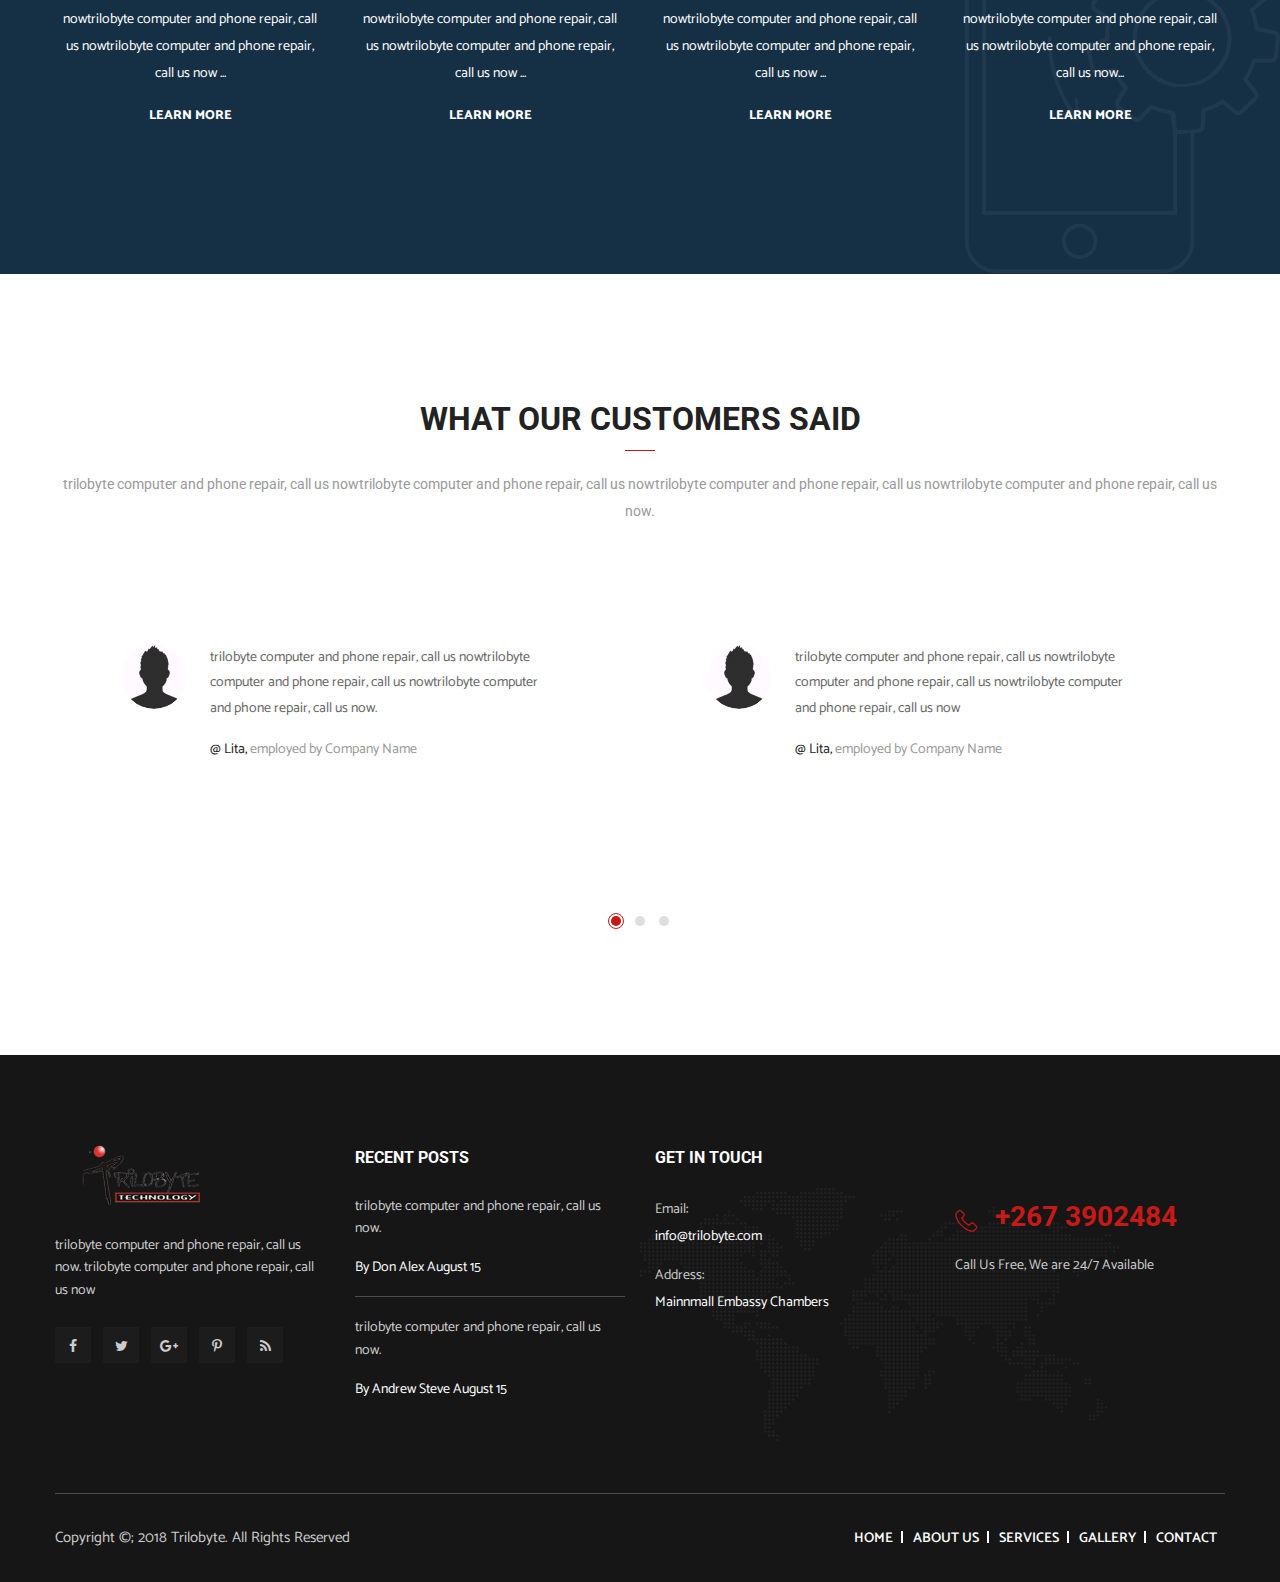
<file: Trilobyte Web/services.html>
<!DOCTYPE html>
<html>


<head>
<meta charset="utf-8">
<title>Trilobyte | Services</title>
<!-- Stylesheets -->
<link href="css/bootstrap.css" rel="stylesheet">
<link href="css/style.css" rel="stylesheet">
<!--Favicon-->
<link rel="shortcut icon" href="images/favicon.ico" type="image/x-icon">
<link rel="icon" href="images/favicon.ico" type="image/x-icon">
<!-- Responsive -->
<meta http-equiv="X-UA-Compatible" content="IE=edge">
<meta name="viewport" content="width=device-width, initial-scale=1.0, maximum-scale=1.0, user-scalable=0">
<link href="css/responsive.css" rel="stylesheet">
<!--[if lt IE 9]><script src="https://cdnjs.cloudflare.com/ajax/libs/html5shiv/3.7.3/html5shiv.js"></script><![endif]-->
<!--[if lt IE 9]><script src="js/respond.js"></script><![endif]-->
</head>

<body>
<div class="page-wrapper">
 	
    <!-- Preloader -->
    <div class="preloader"></div>
 	
    <!-- Main Header-->
    <header class="main-header header-style-two">
    	
        <!-- Header Top -->
    	<div class="header-top">
        	<div class="auto-container clearfix">
            	<!--Top Left-->
            	<div class="top-left pull-left">
                    <ul class="links-nav clearfix">
                        <li>Welcome to Trilobyte Computer & Phone Repair</li>
                    </ul>
                </div>
                
                <!--Top Right-->
            	<div class="top-right pull-right">
                	<ul class="links-nav clearfix">
                        <li class="social-links">
                        	<a href="#"><span class="fa fa-facebook-f"></span></a>
                            <a href="#"><span class="fa fa-twitter"></span></a>
                            <a href="#"><span class="fa fa-google-plus"></span></a>
                            <a href="#"><span class="fa fa-pinterest-p"></span></a>
                        </li>
                    </ul>
                </div>
            </div>
        </div><!-- Header Top End -->
        
    	<!--Header-Upper-->
        <div class="header-upper">
        	<div class="auto-container">
            	<div class="clearfix">
                	<!--Logo-->
                	<div class="pull-left logo-outer">
                    	<div class="logo"><a href="index.html"><img src="images/logo-2.png" alt="" title="Trilobyte"></a></div>
                    </div>
                    
                    <div class="pull-right upper-right clearfix">
                    	
                        <!--Info Box-->
                        <div class="upper-column info-box">
                        	<div class="icon-box"><span class="flaticon-clock"></span></div>
                            <ul>
                            	<li><strong>OPENING TIME</strong></li>
                                <li>All Days 9:00 to 18:00</li>
                            </ul>
                        </div>
                        
                        <!--Info Box-->
                        <div class="upper-column info-box">
                        	<div class="icon-box"><span class="flaticon-technology"></span></div>
                            <ul>
                            	<li><strong>CALL US 24/7</strong></li>
                                <li>+267 3902484</li>
                            </ul>
                        </div>
                        
                        <!--Info Box-->
                        <div class="upper-column info-box">
                        	<div class="icon-box"><span class="flaticon-envelope"></span></div>
                            <ul>
                            	<li><strong>EMAIL US</strong></li>
                                <li>info@trilobyte.com</li>
                            </ul>
                        </div>
                        
                    </div>
                    
                </div>
            </div>
        </div>
        
        <!--Header-Lower-->
        <div class="header-lower">
        	<!--Background Layer-->
            <div class="bg-layer"></div>
            
            <div class="auto-container">
            	<div class="nav-outer clearfix">
                    <!-- Main Menu -->
                    <nav class="main-menu">
                        <div class="navbar-header">
                            <!-- Toggle Button -->    	
                            <button type="button" class="navbar-toggle" data-toggle="collapse" data-target=".navbar-collapse">
                            <span class="icon-bar"></span>
                            <span class="icon-bar"></span>
                            <span class="icon-bar"></span>
                            </button>
                        </div>
                        
                        <div class="navbar-collapse collapse clearfix">
                            <ul class="navigation clearfix">
                                <li><a href="index.html">Home</a>
                                    
                                </li>
                                <li><a href="about-us.html">About Us</a></li>
                                <li><a href="services.html">Services</a></li>
                                <li><a href="gallery.html">Gallery</a></li>
                                
                                <li class="dropdown"><a href="#">Pages</a>
                                    <ul>
                                    	
                                        <li><a href="team.html">Team</a></li>
                                       
                                        <li><a href="error-page.html">404 Page</a></li>
                                        <li><a href="appointment.html">Appointment</a></li>
                                    </ul>
                                </li>
                               
                                <li><a href="contact.html">Contact Us</a></li>
                            </ul>
                        </div>
                    </nav>
                    <!-- Main Menu End-->
                
                	<div class="btn-outer"><a href="#" class="search-btn search-box-btn"><span class="icon fa fa-search"></span></a></div>
                    
                </div>
            </div>
        </div>
        
        
        <!--Sticky Header-->
        <div class="sticky-header">
        	<div class="auto-container clearfix">
            	<!--Logo-->
            	<div class="logo pull-left">
                	<a href="index.html" class="img-responsive"><img src="images/logo-small.png" alt=""></a>
                </div>
                
                <!--Right Col-->
                <div class="right-col pull-right">
                	<!-- Main Menu -->
                    <nav class="main-menu">
                        <div class="navbar-header">
                            <!-- Toggle Button -->    	
                            <button type="button" class="navbar-toggle" data-toggle="collapse" data-target=".navbar-collapse">
                            <span class="icon-bar"></span>
                            <span class="icon-bar"></span>
                            <span class="icon-bar"></span>
                            </button>
                        </div>
                        
                        <div class="navbar-collapse collapse clearfix">
                            <ul class="navigation clearfix">
                                <li class="current dropdown"><a href="index.html">Home</a>
                                   
                                </li>
                                <li><a href="about-us.html">About Us</a></li>
                                <li><a href="services.html">Services</a></li>
                                <li><a href="gallery.html">Gallery</a></li>
                                                                <li class="dropdown"><a href="#">Pages</a>
                                    <ul>
                                    	
                                        <li><a href="team.html">Team</a></li>
                                       
                                        <li><a href="error-page.html">404 Page</a></li>
                                        <li><a href="appointment.html">Appointment</a></li>
                                    </ul>
                                </li>
                               
                                <li><a href="contact.html">Contact Us</a></li>
                            </ul>
                        </div>
                    </nav><!-- Main Menu End-->
                </div>
                
            </div>
        </div><!--End Bounce In Header-->
    
    </header>
    <!--End Main Header -->
    
    <!--Page Title-->
    <section class="page-title" style="background-image: url(images/background/3.jpg);">
    	<div class="auto-container">
        	<ul class="bread-crumb">
                <li><a href="index-2.html">Home</a></li>
                <li class="active">Services</li>
            </ul>
        	<h1>Services</h1>
        </div>
    </section>
    <!--End Page Title-->
    
    <!--Services Style Three-->
    <section class="services-style-three change-background">
    	<div class="auto-container">
        	<!--Sec Title One-->
        	<div class="sec-title-one">
                <h2>OUR SERVICES</h2>
                <div class="text">trilobyte computer and phone repair, call us nowtrilobyte computer and phone repair, call us nowtrilobyte computer and phone repair, call us now.</div>
            </div>
        
        	<div class="row clearfix">
            	<!--Services Block Four-->
            	<div class="services-block-four col-md-4 col-sm-6 col-xs-12">
                	<div class="inner-box">
                    	<!--Upper Box-->
                    	<div class="upper-box clearfix">
                        	<div class="icon-box">
                            	<span class="icon flaticon-laptop"></span>
                            </div>
                            <h3><a href="#">Laptop Repair</a></h3>
                        </div>
                        <div class="text">trilobyte computer and phone repair, call us nowtrilobyte computer and phone repair, call us nowtrilobyte computer and phone repair, call us now. </div>
                        
                    </div>
                </div>
                
                <!--Services Block Four-->
            	<div class="services-block-four col-md-4 col-sm-6 col-xs-12">
                	<div class="inner-box">
                    	<!--Upper Box-->
                    	<div class="upper-box clearfix">
                        	<div class="icon-box">
                            	<span class="icon flaticon-desktop"></span>
                            </div>
                            <h3><a href="#">Desktop Repair</a></h3>
                        </div>
                        <div class="text">trilobyte computer and phone repair, call us nowtrilobyte computer and phone repair, call us nowtrilobyte computer and phone repair, call us now. </div>
                    </div>
                </div>
                
                <!--Services Block Four-->
            	<div class="services-block-four col-md-4 col-sm-6 col-xs-12">
                	<div class="inner-box">
                    	<!--Upper Box-->
                    	<div class="upper-box clearfix">
                        	<div class="icon-box">
                            	<span class="icon flaticon-printer"></span>
                            </div>
                            <h3><a href="#">Printer Repair</a></h3>
                        </div>
                        <div class="text">trilobyte computer and phone repair, call us nowtrilobyte computer and phone repair, call us nowtrilobyte computer and phone repair, call us now. </div>
                        
                    </div>
                </div>
                
                <!--Services Block Four-->
            	<div class="services-block-four col-md-4 col-sm-6 col-xs-12">
                	<div class="inner-box">
                    	<!--Upper Box-->
                    	<div class="upper-box clearfix">
                        	<div class="icon-box">
                            	<span class="icon flaticon-smartphone-5"></span>
                            </div>
                            <h3><a href="#">Smartphone Repair</a></h3>
                        </div>
                        <div class="text">trilobyte computer and phone repair, call us nowtrilobyte computer and phone repair, call us nowtrilobyte computer and phone repair, call us now. </div>
                        
                    </div>
                </div>
                
                <!--Services Block Four-->
            	<div class="services-block-four col-md-4 col-sm-6 col-xs-12">
                	<div class="inner-box">
                    	<!--Upper Box-->
                    	<div class="upper-box clearfix">
                        	<div class="icon-box">
                            	<span class="icon flaticon-hard-drive"></span>
                            </div>
                            <h3><a href="#">Data Recovery</a></h3>
                        </div>
                        <div class="text">trilobyte computer and phone repair, call us nowtrilobyte computer and phone repair, call us nowtrilobyte computer and phone repair, call us now. </div>
                        
                    </div>
                </div>
                
                <!--Services Block Four-->
            	<div class="services-block-four col-md-4 col-sm-6 col-xs-12">
                	<div class="inner-box">
                    	<!--Upper Box-->
                    	<div class="upper-box clearfix">
                        	<div class="icon-box">
                            	<span class="icon flaticon-tablet"></span>
                            </div>
                            <h3><a href="#">Tablet Repair</a></h3>
                        </div>
                        <div class="text">trilobyte computer and phone repair, call us nowtrilobyte computer and phone repair, call us nowtrilobyte computer and phone repair, call us nowl. </div>
                        
                    </div>
                </div>
                
            </div>
        </div>
    </section>
    
    <!--Services Style Two-->
    <section class="services-style-two" style="background-image:url(images/background/1.png);">
    	<div class="auto-container">
        	<div class="row clearfix">
            	<!--Services Block Two-->
            	<div class="services-block-two col-md-3 col-sm-6 col-xs-12">
                	<div class="inner-box">
                    	<div class="middle-box"></div>
                    	<!--Icon Box-->
                    	<div class="icon-box">
                        	<span class="flaticon-clock-1"></span>
                        </div>
                        <h2>Same Day <span>Service</span></h2>
                        <div class="text">trilobyte computer and phone repair, call us nowtrilobyte computer and phone repair, call us nowtrilobyte computer and phone repair, call us now ...</div>
                        <a class="learn-more" href="#">Learn More</a>
                    </div>
                </div>
                
                <!--Services Block Two-->
            	<div class="services-block-two col-md-3 col-sm-6 col-xs-12">
                	<div class="inner-box">
                    	<div class="middle-box"></div>
                    	<!--Icon Box-->
                    	<div class="icon-box">
                        	<span class="flaticon-pen"></span>
                        </div>
                        <h2>Highest Quality <span>Parts</span></h2>
                        <div class="text">trilobyte computer and phone repair, call us nowtrilobyte computer and phone repair, call us nowtrilobyte computer and phone repair, call us now ...</div>
                        <a class="learn-more" href="#">Learn More</a>
                    </div>
                </div>
                
                <!--Services Block Two-->
            	<div class="services-block-two col-md-3 col-sm-6 col-xs-12">
                	<div class="inner-box">
                    	<div class="middle-box"></div>
                    	<!--Icon Box-->
                    	<div class="icon-box">
                        	<span class="flaticon-medal"></span>
                        </div>
                        <h2>One year <span>Warranty</span></h2>
                        <div class="text">Ptrilobyte computer and phone repair, call us nowtrilobyte computer and phone repair, call us nowtrilobyte computer and phone repair, call us now ...</div>
                        <a class="learn-more" href="#">Learn More</a>
                    </div>
                </div>
                
                <!--Services Block Two-->
            	<div class="services-block-two col-md-3 col-sm-6 col-xs-12">
                	<div class="inner-box">
                    	<div class="middle-box"></div>
                    	<!--Icon Box-->
                    	<div class="icon-box">
                        	<span class="flaticon-tools"></span>
                        </div>
                        <h2>Expert <span>Technicians</span></h2>
                        <div class="text">trilobyte computer and phone repair, call us nowtrilobyte computer and phone repair, call us nowtrilobyte computer and phone repair, call us now...</div>
                        <a class="learn-more" href="#">Learn More</a>
                    </div>
                </div>
                
            </div>
        </div>
    </section>
    
    <!--Testimonial Style Two-->
    <section class="testimonial-style-two">
    	<div class="auto-container">
        	<!--Section Title One-->
        	<div class="sec-title-one">
            	<h2>WHAT OUR CUSTOMERS SAID</h2>
                <div class="text">trilobyte computer and phone repair, call us nowtrilobyte computer and phone repair, call us nowtrilobyte computer and phone repair, call us nowtrilobyte computer and phone repair, call us now.</div>
            </div>
        
        	<div class="testimonial-carousel">
            	<div class="testimonial-carousel-two">
                
                	<!--Testimonial Block-->
                    <div class="testimonial-block-two">
                    	<div class="inner-box">
                        	<!--Image Box-->
                            <figure class="image-box">
                                <img src="images/resource/testimonial-1.jpg" alt="" />
                            </figure>
                            <div class="text">trilobyte computer and phone repair, call us nowtrilobyte computer and phone repair, call us nowtrilobyte computer and phone repair, call us now.</div>
                            <!--Designation-->
                            <div class="designation">@ Lita, <span>employed by Company Name</span></div>
                        </div>
                    </div>
                    
                    <!--Testimonial Block-->
                    <div class="testimonial-block-two">
                    	<div class="inner-box">
                        	<!--Image Box-->
                            <figure class="image-box">
                                <img src="images/resource/testimonial-2.jpg" alt="" />
                            </figure>
                            <div class="text">trilobyte computer and phone repair, call us nowtrilobyte computer and phone repair, call us nowtrilobyte computer and phone repair, call us now</div>
                            <!--Designation-->
                            <div class="designation">@ Lita, <span>employed by Company Name</span></div>
                        </div>
                    </div>
                    
                    <!--Testimonial Block-->
                    <div class="testimonial-block-two">
                    	<div class="inner-box">
                        	<!--Image Box-->
                            <figure class="image-box">
                                <img src="images/resource/testimonial-1.jpg" alt="" />
                            </figure>
                            <div class="text">trilobyte computer and phone repair, call us nowtrilobyte computer and phone repair, call us nowtrilobyte computer and phone repair, call us nowtrilobyte computer and phone repair, call us now.</div>
                            <!--Designation-->
                            <div class="designation">@ ola maaaaan, <span>employed by Company Name</span></div>
                        </div>
                    </div>
                    
                    <!--Testimonial Block-->
                    <div class="testimonial-block-two">
                    	<div class="inner-box">
                        	<!--Image Box-->
                            <figure class="image-box">
                                <img src="images/resource/testimonial-2.jpg" alt="" />
                            </figure>
                            <div class="text">trilobyte computer and phone repair, call us nowtrilobyte computer and phone repair, call us nowtrilobyte computer and phone repair, call us now.</div>
                            <!--Designation-->
                            <div class="designation">@ Lita, <span>employed by Company Name</span></div>
                        </div>
                    </div>
                    
                    <!--Testimonial Block-->
                    <div class="testimonial-block-two">
                    	<div class="inner-box">
                        	<!--Image Box-->
                            <figure class="image-box">
                                <img src="images/resource/testimonial-1.jpg" alt="" />
                            </figure>
                            <div class="text">trilobyte computer and phone repair, call us nowtrilobyte computer and phone repair, call us now.</div>
                            <!--Designation-->
                            <div class="designation">@ ola maan, <span>employed by Company Name</span></div>
                        </div>
                    </div>
                    
                    <!--Testimonial Block-->
                    <div class="testimonial-block-two">
                    	<div class="inner-box">
                        	<!--Image Box-->
                            <figure class="image-box">
                                <img src="images/resource/testimonial-2.jpg" alt="" />
                            </figure>
                            <div class="text">trilobyte computer and phone repair, call us nowtrilobyte computer and phone repair, call us now.</div>
                            <!--Designation-->
                            <div class="designation">@ Lita, <span>employed by Company Name</span></div>
                        </div>
                    </div>
                    
                </div>
            </div>
        </div>
    </section>
    
    <!--Mian footer-->
    <section class="main-footer">
    	<div class="auto-container">
        	<div class="row clearfix">
            	<!--Big Column-->
            	<div class="big-column col-md-6 col-sm-12 col-xs-12">
                	<div class="row clearfix">
                    
                    	<!--Footer Column-->
            			<div class="footer-column col-md-6 col-sm-6 col-xs-12">
                            <!--Footer Widget-->
                            <div class="footer-widget logo-widget">
                                <!--Footer Logo-->
                                <div class="footer-logo">
                                    <a href="indexhtml"><img src="images/logo.png" alt="" /></a>
                                </div>
                                <div class="text">trilobyte computer and phone repair, call us now. trilobyte computer and phone repair, call us now</div>
                                <ul class="social-links-one">
                                    <li><a class="fa fa-facebook" href="#"></a></li>
                                    <li><a class="fa fa-twitter" href="#"></a></li>
                                    <li><a class="fa fa-google-plus" href="#"></a></li>
                                    <li><a class="fa fa-pinterest-p" href="#"></a></li>
                                    <li><a class="fa fa-rss" href="#"></a></li>
                                </ul>
                            </div>
                        </div>
						
                		<!--Footer Column-->
                		<div class="footer-column col-md-6 col-sm-6 col-xs-12">
                        	<!--Recent Widget-->
                            <div class="footer-widget recent-widget">
                                <h2>Recent Posts</h2>
                                <div class="post">
                                    <div class="text"><a href="#">trilobyte computer and phone repair, call us now. </a></div>
                                    <div class="meta"><a href="#">By Don Alex August 15</a></div>
                                </div>
                                <div class="post">
                                    <div class="text"><a href="#">trilobyte computer and phone repair, call us now. </a></div>
                                    <div class="meta"><a href="#">By Andrew Steve August 15</a></div>
                                </div>
                            </div>
                        </div>
                        
                	</div>
                </div>
                
                <!--Big Column-->
                <div class="big-column col-md-6 col-sm-12 col-xs-12">
                	<div class="row clearfix">
                    
                    	<!--Footer Column-->
                		<div class="footer-column col-md-6 col-sm-6 col-xs-12">
                            <!--In Touch-->
                            <div class="footer-widget in-touch">
                                <h2>GET IN TOUCH</h2>
                                <ul>
                                    <li><span>Email:</span><br>info@trilobyte.com</li>
                                    <li><span>Address:</span><br>Mainnmall Embassy Chambers</li>
                                </ul>
                            </div>
                        </div>
                        
                		<!--Footer Column-->
                		<div class="footer-column col-md-6 col-sm-6 col-xs-12">
                            <!--Number Widget-->
                            <div class="footer-widget number-widget">
                                <h3><span class="icon flaticon-technology"></span> +267 3902484</h3>
                                <div class="text">Call Us Free, We are 24/7 Available</div>
                            </div>
                        </div>
                        
                        <!--Map Image-->
                        <div class="map-image">
                            <img src="images/resource/map.png" alt="" />
                        </div>
                
                	</div>
                </div>
                
            </div>
            
            <!--Footer Bottom-->
            <div class="footer-bottom">
            	<div class="auto-container">
                	<div class="outer-box">
                    
                		<div class="row clearfix">
                            <!--Footer Nav-->
                            <nav class="footer-nav pull-right">
                                <ul class="clearfix">
                                    <li><a href="index.html">Home</a></li>
                                    <li><a href="about-us.html">About us</a></li>
                                    <li><a href="services.html">Services</a></li>
                                    <li><a href="gallery.html">Gallery</a></li>
                                   
                                    <li><a href="contact.html">Contact</a></li>
                                </ul>
                            </nav>
                            
                            <!--Copyright-->
                            <div class="copyright pull-left">Copyright ©; 2018 Trilobyte. All Rights Reserved</div>
                            
                        </div>
                    </div>
            	</div>
        	</div>
            
        </div>
    </section>
    
</div>
<!--End pagewrapper-->

<!--Scroll to top-->
<div class="scroll-to-top scroll-to-target" data-target=".main-header"><span class="icon fa fa-long-arrow-up"></span></div>

<!--Search Popup-->
<div id="search-popup" class="search-popup">
	<div class="close-search theme-btn"><span class="flaticon-unchecked"></span></div>
	<div class="popup-inner">
    
    	<div class="search-form">
        	<form method="post" action="http://world5.commonsupport.com/html2/naples-phone-repair-preview/index.html">
            	<div class="form-group">
                	<fieldset>
                        <input type="search" class="form-control" name="search-input" value="" placeholder="Search Here" required >
                        <input type="submit" value="Search" class="theme-btn">
                    </fieldset>
                </div>
            </form>
            
            <br>
            <h3>Recent Search Keywords</h3>
            <ul class="recent-searches">
                <li><a href="#">Business</a></li>
                <li><a href="#">Web Development</a></li>
                <li><a href="#">SEO</a></li>
                <li><a href="#">Logistics</a></li>
                <li><a href="#">Freedom</a></li>
            </ul>
        
        </div>
        
    </div>
</div>

<script src="js/jquery.js"></script> 
<script src="js/bootstrap.min.js"></script>
<script src="js/jquery.fancybox.pack.js"></script>
<script src="js/owl.js"></script>
<script src="js/jquery.easing.min.js"></script>
<script src="js/wow.js"></script>
<script src="js/script.js"></script>
</body>


</html>
</file>
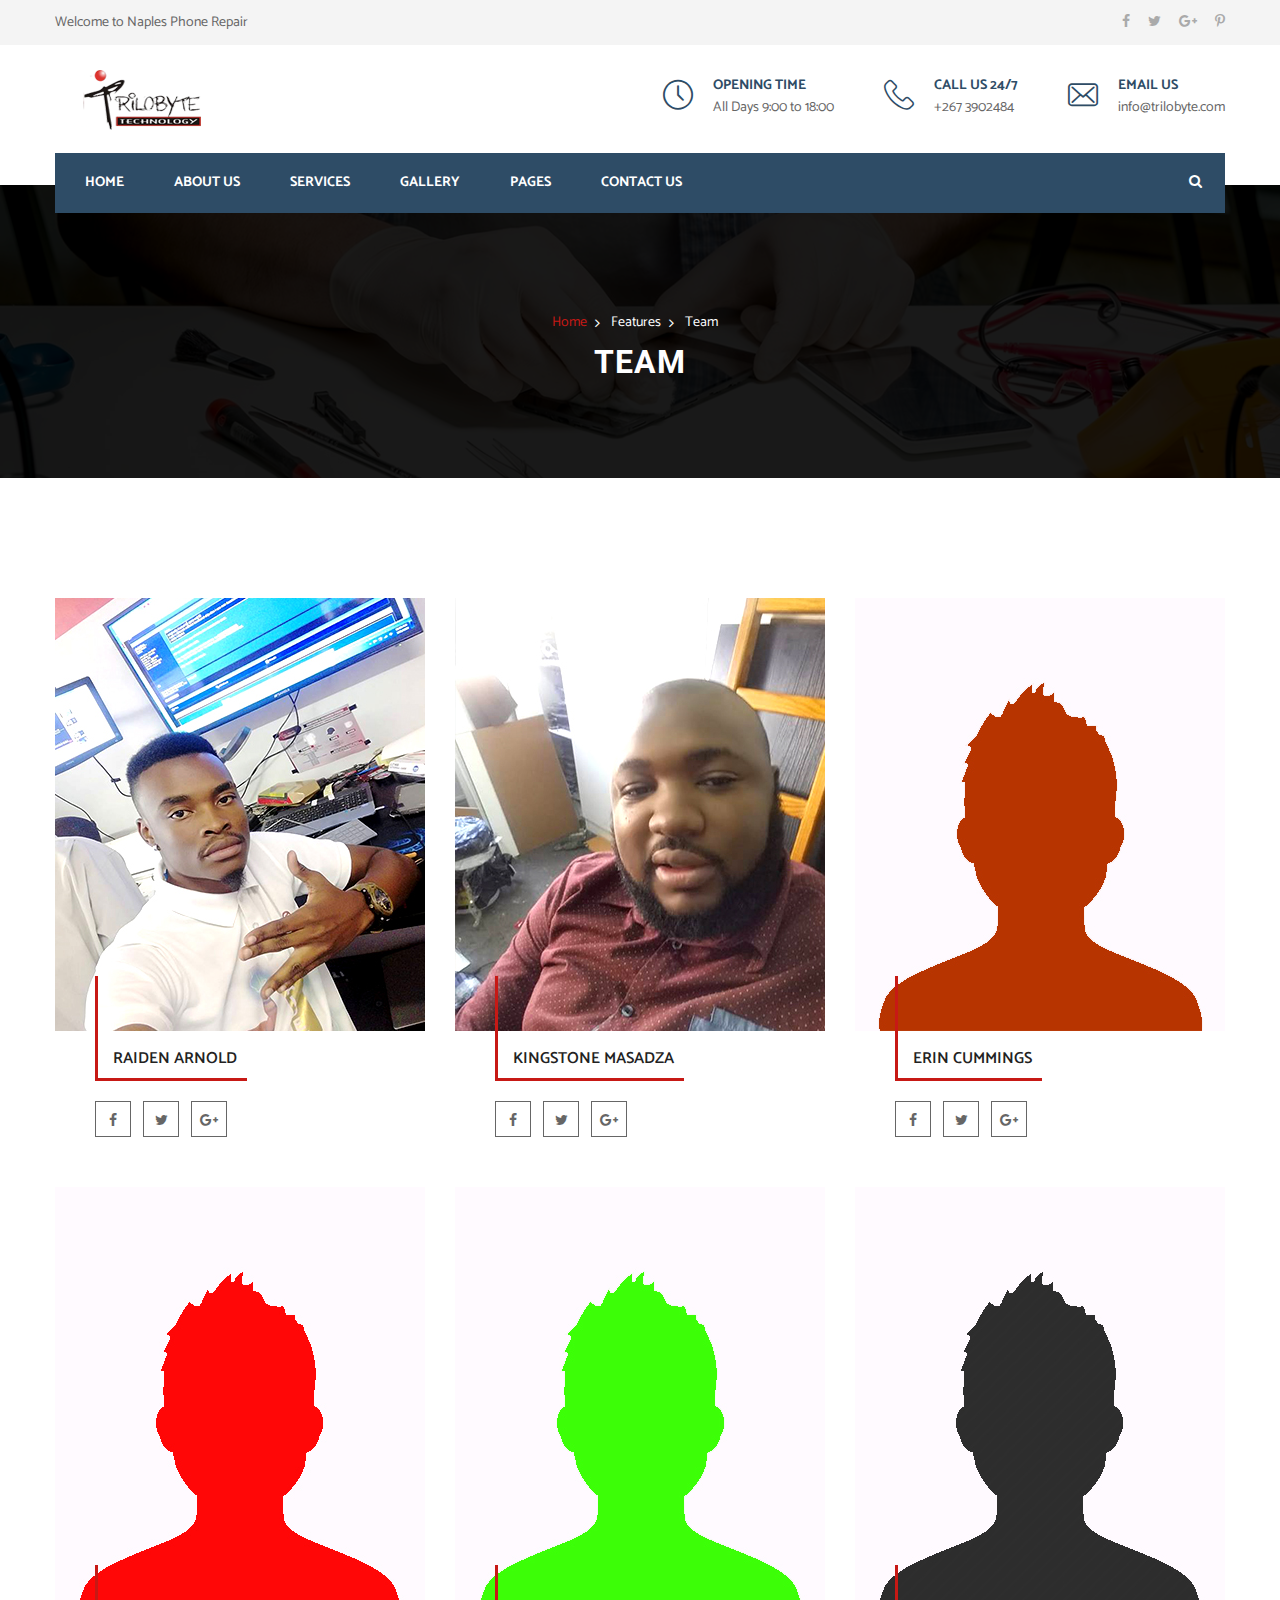
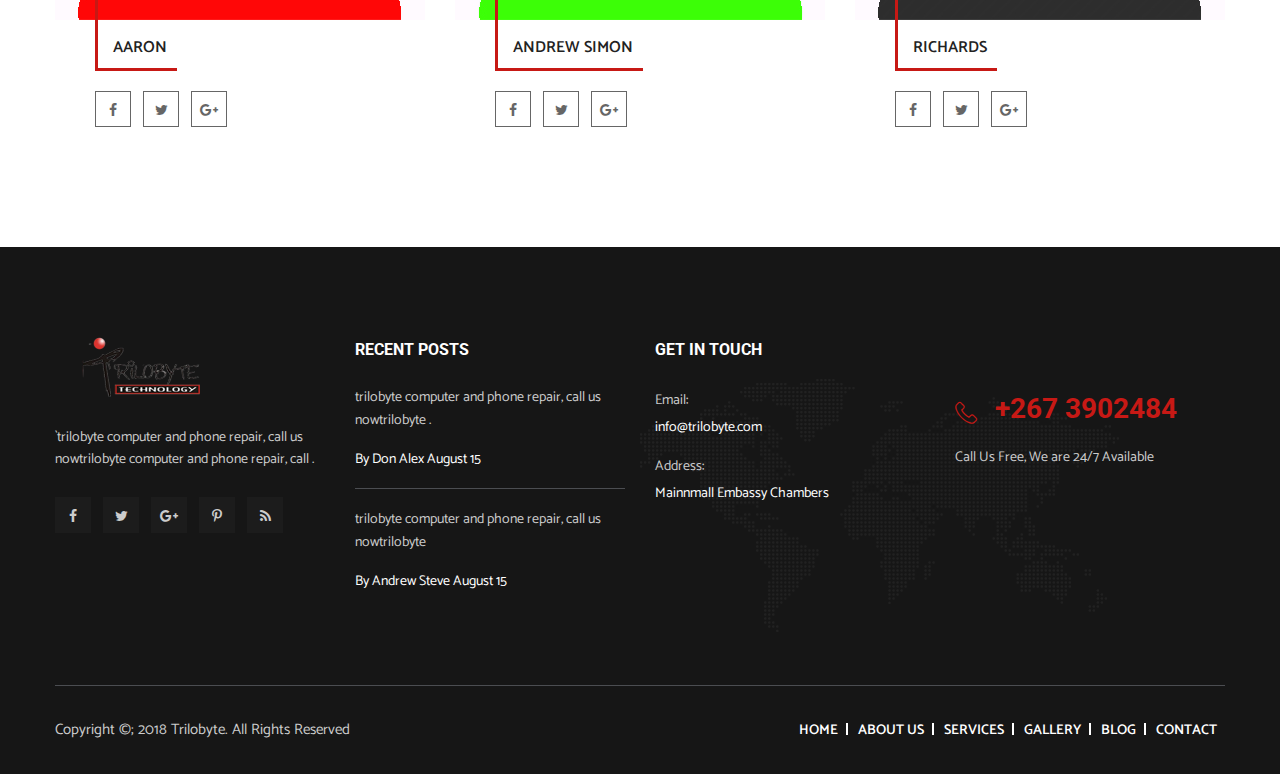
<file: Trilobyte Web/team.html>
<!DOCTYPE html>
<html>


<head>
<meta charset="utf-8">
<title>Trilobyte | Team</title>
<!-- Stylesheets -->
<link href="css/bootstrap.css" rel="stylesheet">
<link href="css/style.css" rel="stylesheet">
<!--Favicon-->
<link rel="shortcut icon" href="images/favicon.ico" type="image/x-icon">
<link rel="icon" href="images/favicon.ico" type="image/x-icon">
<!-- Responsive -->
<meta http-equiv="X-UA-Compatible" content="IE=edge">
<meta name="viewport" content="width=device-width, initial-scale=1.0, maximum-scale=1.0, user-scalable=0">
<link href="css/responsive.css" rel="stylesheet">
<!--[if lt IE 9]><script src="https://cdnjs.cloudflare.com/ajax/libs/html5shiv/3.7.3/html5shiv.js"></script><![endif]-->
<!--[if lt IE 9]><script src="js/respond.js"></script><![endif]-->
</head>

<body>
<div class="page-wrapper">
 	
    <!-- Preloader -->
    <div class="preloader"></div>
 	
    <!-- Main Header-->
    <header class="main-header header-style-two">
    	
        <!-- Header Top -->
    	<div class="header-top">
        	<div class="auto-container clearfix">
            	<!--Top Left-->
            	<div class="top-left pull-left">
                    <ul class="links-nav clearfix">
                        <li>Welcome to Naples Phone Repair</li>
                    </ul>
                </div>
                
                <!--Top Right-->
            	<div class="top-right pull-right">
                	<ul class="links-nav clearfix">
                        <li class="social-links">
                        	<a href="#"><span class="fa fa-facebook-f"></span></a>
                            <a href="#"><span class="fa fa-twitter"></span></a>
                            <a href="#"><span class="fa fa-google-plus"></span></a>
                            <a href="#"><span class="fa fa-pinterest-p"></span></a>
                        </li>
                    </ul>
                </div>
            </div>
        </div><!-- Header Top End -->
        
    	<!--Header-Upper-->
        <div class="header-upper">
        	<div class="auto-container">
            	<div class="clearfix">
                	<!--Logo-->
                	<div class="pull-left logo-outer">
                    	<div class="logo"><a href="index.html"><img src="images/logo-2.png" alt="" title="Trilobyte"></a></div>
                    </div>
                    
                    <div class="pull-right upper-right clearfix">
                    	
                        <!--Info Box-->
                        <div class="upper-column info-box">
                        	<div class="icon-box"><span class="flaticon-clock"></span></div>
                            <ul>
                            	<li><strong>OPENING TIME</strong></li>
                                <li>All Days 9:00 to 18:00</li>
                            </ul>
                        </div>
                        
                        <!--Info Box-->
                        <div class="upper-column info-box">
                        	<div class="icon-box"><span class="flaticon-technology"></span></div>
                            <ul>
                            	<li><strong>CALL US 24/7</strong></li>
                                <li>+267 3902484</li>
                            </ul>
                        </div>
                        
                        <!--Info Box-->
                        <div class="upper-column info-box">
                        	<div class="icon-box"><span class="flaticon-envelope"></span></div>
                            <ul>
                            	<li><strong>EMAIL US</strong></li>
                                <li>info@trilobyte.com</li>
                            </ul>
                        </div>
                        
                    </div>
                    
                </div>
            </div>
        </div>
        
        <!--Header-Lower-->
        <div class="header-lower">
        	<!--Background Layer-->
            <div class="bg-layer"></div>
            
            <div class="auto-container">
            	<div class="nav-outer clearfix">
                    <!-- Main Menu -->
                    <nav class="main-menu">
                        <div class="navbar-header">
                            <!-- Toggle Button -->    	
                            <button type="button" class="navbar-toggle" data-toggle="collapse" data-target=".navbar-collapse">
                            <span class="icon-bar"></span>
                            <span class="icon-bar"></span>
                            <span class="icon-bar"></span>
                            </button>
                        </div>
                        
                        <div class="navbar-collapse collapse clearfix">
                            <ul class="navigation clearfix">
                                <li><a href="index.html">Home</a>
                                    
                                </li>
                                <li><a href="about-us.html">About Us</a></li>
                                <li><a href="services.html">Services</a></li>
                                <li><a href="gallery.html">Gallery</a></li>
                                
                                <li class="dropdown"><a href="#">Pages</a>
                                    <ul>
                                    	
                                        <li><a href="team.html">Team</a></li>
                                       
                                        <li><a href="error-page.html">404 Page</a></li>
                                        <li><a href="appointment.html">Appointment</a></li>
                                    </ul>
                                </li>
                               
                                <li><a href="contact.html">Contact Us</a></li>
                            </ul>
                        </div>
                    </nav>
                    <!-- Main Menu End-->
                
                	<div class="btn-outer"><a href="#" class="search-btn search-box-btn"><span class="icon fa fa-search"></span></a></div>
                    
                </div>
            </div>
        </div>
        
        
        <!--Sticky Header-->
        <div class="sticky-header">
        	<div class="auto-container clearfix">
            	<!--Logo-->
            	<div class="logo pull-left">
                	<a href="index.html" class="img-responsive"><img src="images/logo-small.png" alt=""></a>
                </div>
                
                <!--Right Col-->
                <div class="right-col pull-right">
                	<!-- Main Menu -->
                    <nav class="main-menu">
                        <div class="navbar-header">
                            <!-- Toggle Button -->    	
                            <button type="button" class="navbar-toggle" data-toggle="collapse" data-target=".navbar-collapse">
                            <span class="icon-bar"></span>
                            <span class="icon-bar"></span>
                            <span class="icon-bar"></span>
                            </button>
                        </div>
                        
                        <div class="navbar-collapse collapse clearfix">
                            <ul class="navigation clearfix">
                                <li class="current dropdown"><a href="index.html">Home</a>
                                   
                                </li>
                                <li><a href="about-us.html">About Us</a></li>
                                <li><a href="services.html">Services</a></li>
                                <li><a href="gallery.html">Gallery</a></li>
                                                                <li class="dropdown"><a href="#">Pages</a>
                                    <ul>
                                    	
                                        <li><a href="team.html">Team</a></li>
                                       
                                        <li><a href="error-page.html">404 Page</a></li>
                                        <li><a href="appointment.html">Appointment</a></li>
                                    </ul>
                                </li>
                               
                                <li><a href="contact.html">Contact Us</a></li>
                            </ul>
                        </div>
                    </nav><!-- Main Menu End-->
                </div>
                
            </div>
        </div><!--End Bounce In Header-->
    
    </header>
    <!--End Main Header -->
    
    <!--Page Title-->
    <section class="page-title" style="background-image: url(images/background/3.jpg);">
    	<div class="auto-container">
        	<ul class="bread-crumb">
                <li><a href="index-2.html">Home</a></li>
                <li class="active">Features</li>
                <li class="active">Team</li>
            </ul>
        	<h1>Team</h1>
        </div>
    </section>
    <!--End Page Title-->
    
    <!--Technicians Section-->
    <section class="technician-section">
    	<div class="auto-container">
        
        	<div class="row clearfix">

                <!--Technicians Block-->
                <div class="technicians-block col-md-4 col-sm-6 col-xs-12">
                    <div class="inner-box">
                        <div class="image-box">
                            <img src="images/resource/technician-1.jpg" alt="" />
                        </div>
                        <div class="lower-content">
                        	<!--Title Box-->
                            <div class="title-box">
                            	<h3><a href="#">RAIDEN ARNOLD</a></h3>
                            </div>
                            
                            <!--Social Links Two-->
                            <ul class="social-links-two">
                            	<li><a class="fa fa-facebook-f" href="#"></a></li>
                                <li><a class="fa fa-twitter" href="#"></a></li>
                                <li><a class="fa fa-google-plus" href="#"></a></li>
                            </ul>
                        </div>
                    </div>
                </div>
                
                <!--Technicians Block-->
                <div class="technicians-block col-md-4 col-sm-6 col-xs-12">
                    <div class="inner-box">
                        <div class="image-box">
                            <img src="images/resource/technician-2.jpg" alt="" />
                        </div>
                        <div class="lower-content">
                        	<!--Title Box-->
                            <div class="title-box">
                            	<h3><a href="#">KINGSTONE MASADZA</a></h3>
                            </div>
                            <!--Social Links Two-->
                            <ul class="social-links-two">
                            	<li><a class="fa fa-facebook-f" href="#"></a></li>
                                <li><a class="fa fa-twitter" href="#"></a></li>
                                <li><a class="fa fa-google-plus" href="#"></a></li>
                            </ul>
                        </div>
                    </div>
                </div>
                
                <!--Technicians Block-->
                <div class="technicians-block col-md-4 col-sm-6 col-xs-12">
                    <div class="inner-box">
                        <div class="image-box">
                            <img src="images/resource/technician-3.jpg" alt="" />
                        </div>
                        <div class="lower-content">
                        	<!--Title Box-->
                            <div class="title-box">
                            	<h3><a href="#">Erin Cummings</a></h3>
                            </div>
                            <!--Social Links Two-->
                            <ul class="social-links-two">
                            	<li><a class="fa fa-facebook-f" href="#"></a></li>
                                <li><a class="fa fa-twitter" href="#"></a></li>
                                <li><a class="fa fa-google-plus" href="#"></a></li>
                            </ul>
                        </div>
                    </div>
                </div>
                
                <!--Technicians Block-->
                <div class="technicians-block col-md-4 col-sm-6 col-xs-12">
                    <div class="inner-box">
                        <div class="image-box">
                            <img src="images/resource/technician-4.jpg" alt="" />
                        </div>
                        <div class="lower-content">
                        	<!--Title Box-->
                            <div class="title-box">
                            	<h3><a href="#">Aaron</a></h3>
                            </div>
                            <!--Social Links Two-->
                            <ul class="social-links-two">
                            	<li><a class="fa fa-facebook-f" href="#"></a></li>
                                <li><a class="fa fa-twitter" href="#"></a></li>
                                <li><a class="fa fa-google-plus" href="#"></a></li>
                            </ul>
                        </div>
                    </div>
                </div>
                
                <!--Technicians Block-->
                <div class="technicians-block col-md-4 col-sm-6 col-xs-12">
                    <div class="inner-box">
                        <div class="image-box">
                            <img src="images/resource/technician-5.jpg" alt="" />
                        </div>
                        <div class="lower-content">
                        	<!--Title Box-->
                            <div class="title-box">
                            	<h3><a href="#">Andrew SIMON</a></h3>
                            </div>
                            <!--Social Links Two-->
                            <ul class="social-links-two">
                            	<li><a class="fa fa-facebook-f" href="#"></a></li>
                                <li><a class="fa fa-twitter" href="#"></a></li>
                                <li><a class="fa fa-google-plus" href="#"></a></li>
                            </ul>
                        </div>
                    </div>
                </div>
                
                <!--Technicians Block-->
                <div class="technicians-block col-md-4 col-sm-6 col-xs-12">
                    <div class="inner-box">
                        <div class="image-box">
                            <img src="images/resource/technician-6.jpg" alt="" />
                        </div>
                        <div class="lower-content">
                        	<!--Title Box-->
                            <div class="title-box">
                            	<h3><a href="#">Richards</a></h3>
                            </div>
                            <!--Social Links Two-->
                            <ul class="social-links-two">
                            	<li><a class="fa fa-facebook-f" href="#"></a></li>
                                <li><a class="fa fa-twitter" href="#"></a></li>
                                <li><a class="fa fa-google-plus" href="#"></a></li>
                            </ul>
                        </div>
                    </div>
                </div>
                
            </div>
        </div>
    </section>
    
    
    <!--Mian footer-->
    <section class="main-footer">
    	<div class="auto-container">
        	<div class="row clearfix">
            	<div class="big-column col-md-6 col-sm-12 col-xs-12">
                	<div class="row clearfix">
                    
                    	<!--Footer Column-->
            			<div class="footer-column col-md-6 col-sm-6 col-xs-12">
                            <!--Footer Widget-->
                            <div class="footer-widget logo-widget">
                                <!--Footer Logo-->
                                <div class="footer-logo">
                                    <a href="index-2.html"><img src="images/logo.png" alt="" /></a>
                                </div>
                                <div class="text">`trilobyte computer and phone repair, call us nowtrilobyte computer and phone repair, call .</div>
                                <ul class="social-links-one">
                                    <li><a class="fa fa-facebook" href="#"></a></li>
                                    <li><a class="fa fa-twitter" href="#"></a></li>
                                    <li><a class="fa fa-google-plus" href="#"></a></li>
                                    <li><a class="fa fa-pinterest-p" href="#"></a></li>
                                    <li><a class="fa fa-rss" href="#"></a></li>
                                </ul>
                            </div>
                        </div>
						
                		<!--Footer Column-->
                		<div class="footer-column col-md-6 col-sm-6 col-xs-12">
                        	<!--Recent Widget-->
                            <div class="footer-widget recent-widget">
                                <h2>Recent Posts</h2>
                                <div class="post">
                                    <div class="text"><a href="#">trilobyte computer and phone repair, call us nowtrilobyte .</a></div>
                                    <div class="meta"><a href="#">By Don Alex August 15</a></div>
                                </div>
                                <div class="post">
                                    <div class="text"><a href="#">trilobyte computer and phone repair, call us nowtrilobyte</a></div>
                                    <div class="meta"><a href="#">By Andrew Steve August 15</a></div>
                                </div>
                            </div>
                        </div>
                        
                	</div>
                </div>
                
                <div class="big-column col-md-6 col-sm-12 col-xs-12">
                	<div class="row clearfix">
                    
                    	<!--Footer Column-->
                		<div class="footer-column col-md-6 col-sm-6 col-xs-12">
                            <!--In Touch-->
                            <div class="footer-widget in-touch">
                                <h2>GET IN TOUCH</h2>
                                <ul>
                                    <li><span>Email:</span><br>info@trilobyte.com</li>
                                    <li><span>Address:</span><br>Mainnmall Embassy Chambers</li>
                                </ul>
                            </div>
                        </div>
                        
                		<!--Footer Column-->
                		<div class="footer-column col-md-6 col-sm-6 col-xs-12">
                            <!--Number Widget-->
                            <div class="footer-widget number-widget">
                                <h3><span class="icon flaticon-technology"></span> +267 3902484</h3>
                                <div class="text">Call Us Free, We are 24/7 Available</div>
                            </div>
                        </div>
                        
                        <!--Map Image-->
                        <div class="map-image">
                            <img src="images/resource/map.png" alt="" />
                        </div>
                
                	</div>
                </div>
                
                
            </div>
            
            <!--Footer Bottom-->
            <div class="footer-bottom">
            	<div class="auto-container">
                	<div class="outer-box">
                    
                		<div class="row clearfix">
                        
                        	<!--Copyright-->
                            <div class="copyright pull-left">Copyright ©; 2018 Trilobyte. All Rights Reserved</div>
                        
                            <!--Footer Nav-->
                            <nav class="footer-nav pull-right">
                                <ul class="clearfix">
                                    <li><a href="index-2.html">Home</a></li>
                                    <li><a href="about-us.html">About us</a></li>
                                    <li><a href="services.html">Services</a></li>
                                    <li><a href="gallery.html">Gallery</a></li>
                                    <li><a href="blog.html">Blog</a></li>
                                    <li><a href="contact.html">Contact</a></li>
                                </ul>
                            </nav>
                            
                        </div>
                    </div>
            	</div>
        	</div>
            
        </div>
    </section>
    
</div>
<!--End pagewrapper-->

<!--Scroll to top-->
<div class="scroll-to-top scroll-to-target" data-target=".main-header"><span class="icon fa fa-long-arrow-up"></span></div>

<!--Search Popup-->
<div id="search-popup" class="search-popup">
	<div class="close-search theme-btn"><span class="flaticon-unchecked"></span></div>
	<div class="popup-inner">
    
    	<div class="search-form">
        	<form method="post" action="http://world5.commonsupport.com/html2/naples-phone-repair-preview/index.html">
            	<div class="form-group">
                	<fieldset>
                        <input type="search" class="form-control" name="search-input" value="" placeholder="Search Here" required >
                        <input type="submit" value="Search" class="theme-btn">
                    </fieldset>
                </div>
            </form>
            
            <br>
            <h3>Recent Search Keywords</h3>
            <ul class="recent-searches">
                <li><a href="#">Business</a></li>
                <li><a href="#">Web Development</a></li>
                <li><a href="#">SEO</a></li>
                <li><a href="#">Logistics</a></li>
                <li><a href="#">Freedom</a></li>
            </ul>
        
        </div>
        
    </div>
</div>

<script src="js/jquery.js"></script> 
<script src="js/bootstrap.min.js"></script>
<script src="js/jquery.fancybox.pack.js"></script>
<script src="js/owl.js"></script>
<script src="js/jquery.easing.min.js"></script>
<script src="js/wow.js"></script>
<script src="js/script.js"></script>
</body>


</html>
</file>
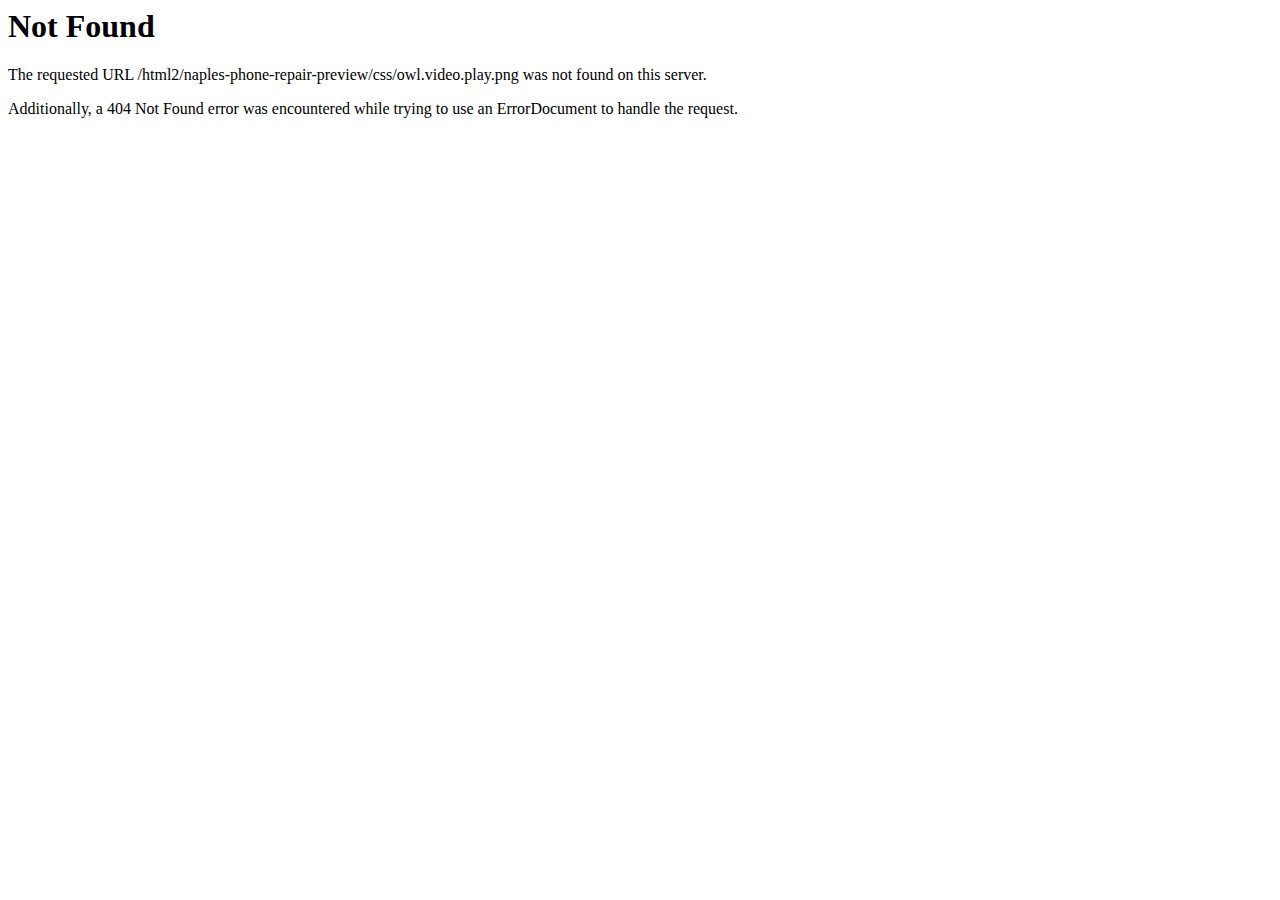
<file: Trilobyte Web/css/owl.video.play.html>
<!DOCTYPE HTML PUBLIC "-//IETF//DTD HTML 2.0//EN">
<html><head>
<title>404 Not Found</title>
</head><body>
<h1>Not Found</h1>
<p>The requested URL /html2/naples-phone-repair-preview/css/owl.video.play.png was not found on this server.</p>
<p>Additionally, a 404 Not Found
error was encountered while trying to use an ErrorDocument to handle the request.</p>
</body></html>
</file>
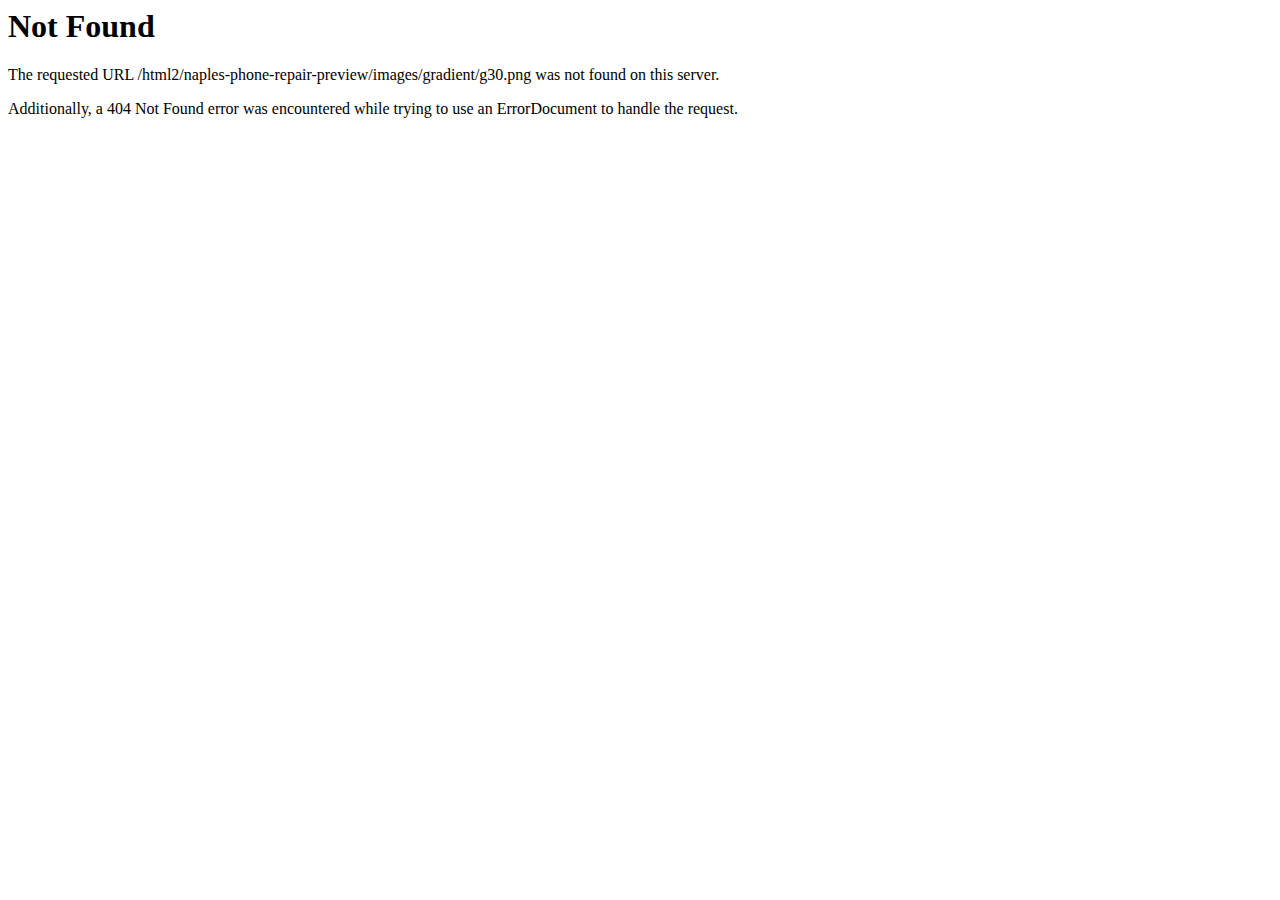
<file: Trilobyte Web/images/gradient/g30.html>
<!DOCTYPE HTML PUBLIC "-//IETF//DTD HTML 2.0//EN">
<html><head>
<title>404 Not Found</title>
</head><body>
<h1>Not Found</h1>
<p>The requested URL /html2/naples-phone-repair-preview/images/gradient/g30.png was not found on this server.</p>
<p>Additionally, a 404 Not Found
error was encountered while trying to use an ErrorDocument to handle the request.</p>
</body></html>
</file>
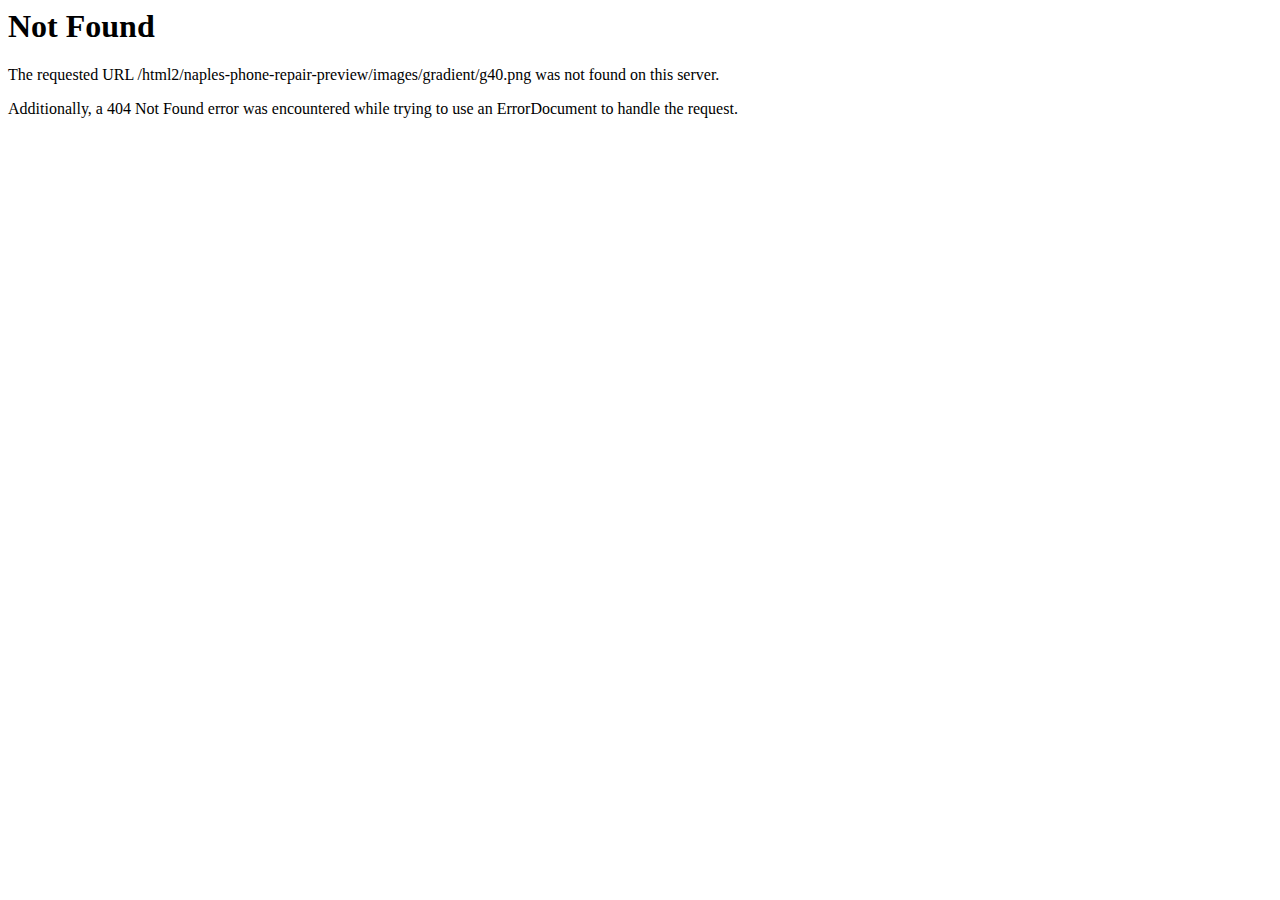
<file: Trilobyte Web/images/gradient/g40.html>
<!DOCTYPE HTML PUBLIC "-//IETF//DTD HTML 2.0//EN">
<html><head>
<title>404 Not Found</title>
</head><body>
<h1>Not Found</h1>
<p>The requested URL /html2/naples-phone-repair-preview/images/gradient/g40.png was not found on this server.</p>
<p>Additionally, a 404 Not Found
error was encountered while trying to use an ErrorDocument to handle the request.</p>
</body></html>
</file>
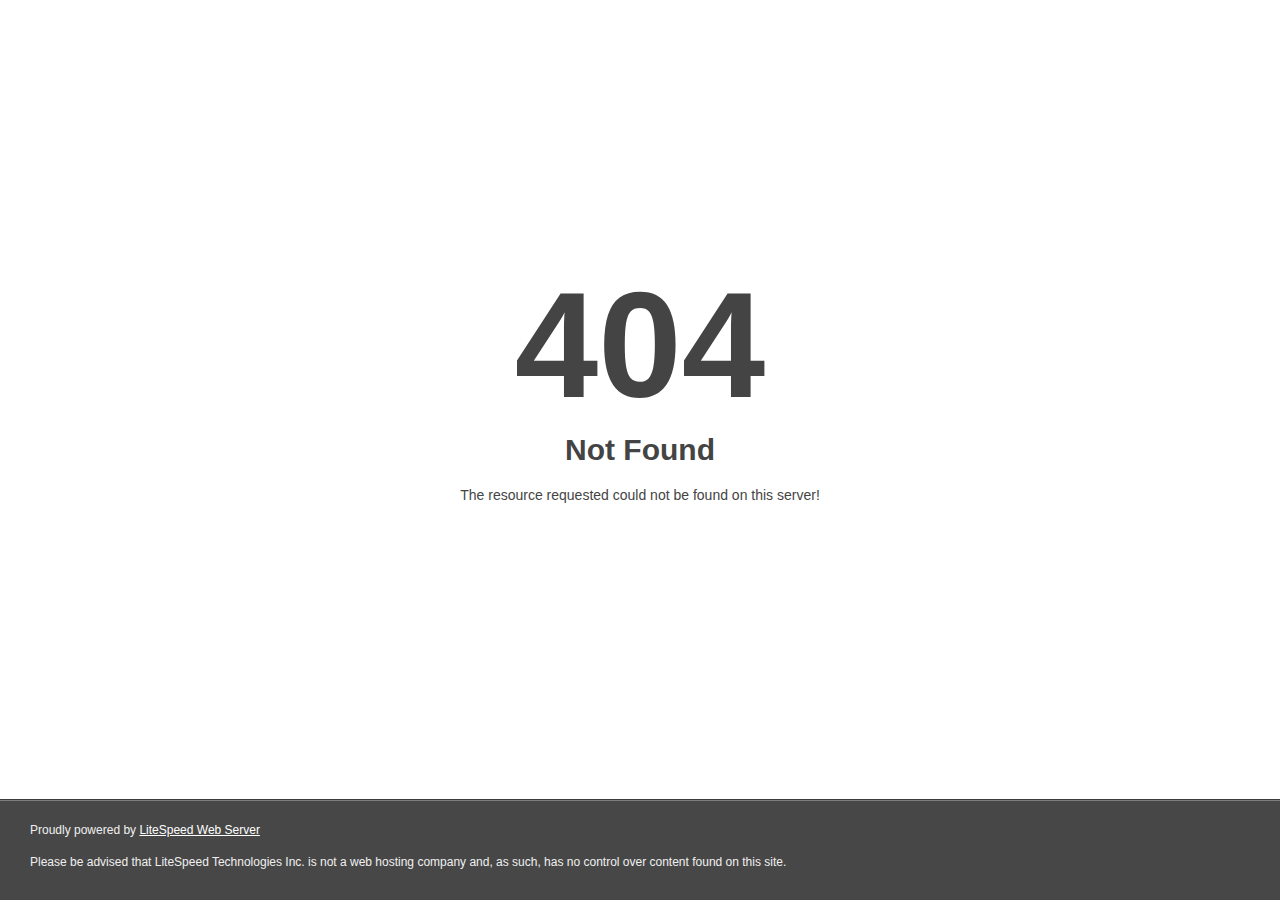
<file: New folder/mackennie.github.io/assets/css/ytp-regular-2.html>
<!DOCTYPE html>
<html style="height:100%">
<head><title> 404 Not Found
</title></head>
<body style="color: #444; margin:0;font: normal 14px/20px Arial, Helvetica, sans-serif; height:100%; background-color: #fff;">
<div style="height:auto; min-height:100%; ">     <div style="text-align: center; width:800px; margin-left: -400px; position:absolute; top: 30%; left:50%;">
        <h1 style="margin:0; font-size:150px; line-height:150px; font-weight:bold;">404</h1>
<h2 style="margin-top:20px;font-size: 30px;">Not Found
</h2>
<p>The resource requested could not be found on this server!</p>
</div></div><div style="color:#f0f0f0; font-size:12px;margin:auto;padding:0px 30px 0px 30px;position:relative;clear:both;height:100px;margin-top:-101px;background-color:#474747;border-top: 1px solid rgba(0,0,0,0.15);box-shadow: 0 1px 0 rgba(255, 255, 255, 0.3) inset;">
<br>Proudly powered by  <a style="color:#fff;" href="http://www.litespeedtech.com/error-page">LiteSpeed Web Server</a><p>Please be advised that LiteSpeed Technologies Inc. is not a web hosting company and, as such, has no control over content found on this site.</p></div></body></html>
</file>
<file: Trilobyte Web/css/revolution-slider.css>
.tp-static-layers{position:absolute;z-index:505;top:0;left:0}.tp-hide-revslider,.tp-caption.tp-hidden-caption{visibility:hidden!important;display:none!important}.tp-caption{z-index:1;white-space:nowrap}.tp-caption-demo .tp-caption{position:relative!important;display:inline-block;margin-bottom:10px;margin-right:20px!important}.tp-caption.whitedivider3px{color:#000;text-shadow:none;background-color:#fff;background-color:rgba(255,255,255,1);text-decoration:none;min-width:408px;min-height:3px;background-position:initial initial;background-repeat:initial initial;border-width:0;border-color:#000;border-style:none}.tp-caption.finewide_large_white{color:#fff;text-shadow:none;font-size:60px;line-height:60px;font-weight:300;font-family:"Open Sans",sans-serif;background-color:transparent;text-decoration:none;text-transform:uppercase;letter-spacing:8px;border-width:0;border-color:#000;border-style:none}.tp-caption.whitedivider3px{color:#000;text-shadow:none;background-color:#fff;background-color:rgba(255,255,255,1);text-decoration:none;font-size:0;line-height:0;min-width:468px;min-height:3px;border-width:0;border-color:#000;border-style:none}.tp-caption.finewide_medium_white{color:#fff;text-shadow:none;font-size:37px;line-height:37px;font-weight:300;font-family:"Open Sans",sans-serif;background-color:transparent;text-decoration:none;text-transform:uppercase;letter-spacing:5px;border-width:0;border-color:#000;border-style:none}.tp-caption.boldwide_small_white{font-size:25px;line-height:25px;font-weight:800;font-family:"Open Sans",sans-serif;color:#fff;text-decoration:none;background-color:transparent;text-shadow:none;text-transform:uppercase;letter-spacing:5px;border-width:0;border-color:#000;border-style:none}.tp-caption.whitedivider3px_vertical{color:#000;text-shadow:none;background-color:#fff;background-color:rgba(255,255,255,1);text-decoration:none;font-size:0;line-height:0;min-width:3px;min-height:130px;border-width:0;border-color:#000;border-style:none}.tp-caption.finewide_small_white{color:#fff;text-shadow:none;font-size:25px;line-height:25px;font-weight:300;font-family:"Open Sans",sans-serif;background-color:transparent;text-decoration:none;text-transform:uppercase;letter-spacing:5px;border-width:0;border-color:#000;border-style:none}.tp-caption.finewide_verysmall_white_mw{font-size:13px;line-height:25px;font-weight:400;font-family:"Open Sans",sans-serif;color:#fff;text-decoration:none;background-color:transparent;text-shadow:none;text-transform:uppercase;letter-spacing:5px;max-width:470px;white-space:normal!important;border-width:0;border-color:#000;border-style:none}.tp-caption.lightgrey_divider{text-decoration:none;background-color:#ebebeb;background-color:rgba(235,235,235,1);width:370px;height:3px;background-position:initial initial;background-repeat:initial initial;border-width:0;border-color:#222;border-style:none}.tp-caption.finewide_large_white{color:#FFF;text-shadow:none;font-size:60px;line-height:60px;font-weight:300;font-family:"Open Sans",sans-serif;background-color:rgba(0,0,0,0);text-decoration:none;text-transform:uppercase;letter-spacing:8px;border-width:0;border-color:#000;border-style:none}.tp-caption.finewide_medium_white{color:#FFF;text-shadow:none;font-size:34px;line-height:34px;font-weight:300;font-family:"Open Sans",sans-serif;background-color:rgba(0,0,0,0);text-decoration:none;text-transform:uppercase;letter-spacing:5px;border-width:0;border-color:#000;border-style:none}.tp-caption.huge_red{position:absolute;color:#df4b6b;font-weight:400;font-size:150px;line-height:130px;font-family:'Oswald',sans-serif;margin:0;border-width:0;border-style:none;white-space:nowrap;background-color:#2d3136;padding:0}.tp-caption.middle_yellow{position:absolute;color:#fbd572;font-weight:600;font-size:50px;line-height:50px;font-family:'Open Sans',sans-serif;margin:0;border-width:0;border-style:none;white-space:nowrap}.tp-caption.huge_thin_yellow{position:absolute;color:#fbd572;font-weight:300;font-size:90px;line-height:90px;font-family:'Open Sans',sans-serif;margin:0;letter-spacing:20px;border-width:0;border-style:none;white-space:nowrap}.tp-caption.big_dark{position:absolute;color:#333;font-weight:700;font-size:70px;line-height:70px;font-family:"Open Sans";margin:0;border-width:0;border-style:none;white-space:nowrap}.tp-caption.medium_dark{position:absolute;color:#333;font-weight:300;font-size:40px;line-height:40px;font-family:"Open Sans";margin:0;letter-spacing:5px;border-width:0;border-style:none;white-space:nowrap}.tp-caption.medium_grey{position:absolute;color:#fff;text-shadow:0 2px 5px rgba(0,0,0,0.5);font-weight:700;font-size:20px;line-height:20px;font-family:Arial;padding:2px 4px;margin:0;border-width:0;border-style:none;background-color:#888;white-space:nowrap}.tp-caption.small_text{position:absolute;color:#fff;text-shadow:0 2px 5px rgba(0,0,0,0.5);font-weight:700;font-size:14px;line-height:20px;font-family:Arial;margin:0;border-width:0;border-style:none;white-space:nowrap}.tp-caption.medium_text{position:absolute;color:#fff;text-shadow:0 2px 5px rgba(0,0,0,0.5);font-weight:700;font-size:20px;line-height:20px;font-family:Arial;margin:0;border-width:0;border-style:none;white-space:nowrap}.tp-caption.large_bold_white_25{font-size:55px;line-height:65px;font-weight:700;font-family:"Open Sans";color:#fff;text-decoration:none;background-color:transparent;text-align:center;text-shadow:#000 0 5px 10px;border-width:0;border-color:#fff;border-style:none}.tp-caption.medium_text_shadow{font-size:25px;line-height:25px;font-weight:600;font-family:"Open Sans";color:#fff;text-decoration:none;background-color:transparent;text-align:center;text-shadow:#000 0 5px 10px;border-width:0;border-color:#fff;border-style:none}.tp-caption.large_text{position:absolute;color:#fff;text-shadow:0 2px 5px rgba(0,0,0,0.5);font-weight:700;font-size:40px;line-height:40px;font-family:Arial;margin:0;border-width:0;border-style:none;white-space:nowrap}.tp-caption.medium_bold_grey{font-size:30px;line-height:30px;font-weight:800;font-family:"Open Sans";color:#666;text-decoration:none;background-color:transparent;text-shadow:none;margin:0;padding:1px 4px 0;border-width:0;border-color:#ffd658;border-style:none}.tp-caption.very_large_text{position:absolute;color:#fff;text-shadow:0 2px 5px rgba(0,0,0,0.5);font-weight:700;font-size:60px;line-height:60px;font-family:Arial;margin:0;border-width:0;border-style:none;white-space:nowrap;letter-spacing:-2px}.tp-caption.very_big_white{position:absolute;color:#fff;text-shadow:none;font-weight:800;font-size:60px;line-height:60px;font-family:Arial;margin:0;border-width:0;border-style:none;white-space:nowrap;padding:0 4px;padding-top:1px;background-color:#000}.tp-caption.very_big_black{position:absolute;color:#000;text-shadow:none;font-weight:700;font-size:60px;line-height:60px;font-family:Arial;margin:0;border-width:0;border-style:none;white-space:nowrap;padding:0 4px;padding-top:1px;background-color:#fff}.tp-caption.modern_medium_fat{position:absolute;color:#000;text-shadow:none;font-weight:800;font-size:24px;line-height:20px;font-family:"Open Sans",sans-serif;margin:0;border-width:0;border-style:none;white-space:nowrap}.tp-caption.modern_medium_fat_white{position:absolute;color:#fff;text-shadow:none;font-weight:800;font-size:24px;line-height:20px;font-family:"Open Sans",sans-serif;margin:0;border-width:0;border-style:none;white-space:nowrap}.tp-caption.modern_medium_light{position:absolute;color:#000;text-shadow:none;font-weight:300;font-size:24px;line-height:20px;font-family:"Open Sans",sans-serif;margin:0;border-width:0;border-style:none;white-space:nowrap}.tp-caption.modern_big_bluebg{position:absolute;color:#fff;text-shadow:none;font-weight:800;font-size:30px;line-height:36px;font-family:"Open Sans",sans-serif;padding:3px 10px;margin:0;border-width:0;border-style:none;background-color:#4e5b6c;letter-spacing:0}.tp-caption.modern_big_redbg{position:absolute;color:#fff;text-shadow:none;font-weight:300;font-size:30px;line-height:36px;font-family:"Open Sans",sans-serif;padding:3px 10px;padding-top:1px;margin:0;border-width:0;border-style:none;background-color:#de543e;letter-spacing:0}.tp-caption.modern_small_text_dark{position:absolute;color:#555;text-shadow:none;font-size:14px;line-height:22px;font-family:Arial;margin:0;border-width:0;border-style:none;white-space:nowrap}.tp-caption.boxshadow{-moz-box-shadow:0 0 20px rgba(0,0,0,0.5);-webkit-box-shadow:0 0 20px rgba(0,0,0,0.5);box-shadow:0 0 20px rgba(0,0,0,0.5)}.tp-caption.black{color:#000;text-shadow:none}.tp-caption.noshadow{text-shadow:none}.tp-caption a{color:#ff7302;text-shadow:none;-webkit-transition:all .2s ease-out;-moz-transition:all .2s ease-out;-o-transition:all .2s ease-out;-ms-transition:all .2s ease-out}.tp-caption a:hover{color:#ffa902}.tp-caption.thinheadline_dark{position:absolute;color:rgba(0,0,0,0.85);text-shadow:none;font-weight:300;font-size:30px;line-height:30px;font-family:"Open Sans";background-color:transparent}.tp-caption.thintext_dark{position:absolute;color:rgba(0,0,0,0.85);text-shadow:none;font-weight:300;font-size:16px;line-height:26px;font-family:"Open Sans";background-color:transparent}.tp-caption.medium_bg_red a{color:#fff;text-decoration:none}.tp-caption.medium_bg_red a:hover{color:#fff;text-decoration:underline}.tp-caption.smoothcircle{font-size:30px;line-height:75px;font-weight:800;font-family:"Open Sans";color:#fff;text-decoration:none;background-color:#000;background-color:rgba(0,0,0,0.498039);padding:50px 25px;text-align:center;border-radius:500px 500px 500px 500px;border-width:0;border-color:#000;border-style:none}.tp-caption.largeblackbg{font-size:50px;line-height:70px;font-weight:300;font-family:"Open Sans";color:#fff;text-decoration:none;background-color:#000;padding:0 20px 5px;text-shadow:none;border-width:0;border-color:#fff;border-style:none}.tp-caption.largepinkbg{position:absolute;color:#fff;text-shadow:none;font-weight:300;font-size:50px;line-height:70px;font-family:"Open Sans";background-color:#db4360;padding:0 20px;-webkit-border-radius:0;-moz-border-radius:0;border-radius:0}.tp-caption.largewhitebg{position:absolute;color:#000;text-shadow:none;font-weight:300;font-size:50px;line-height:70px;font-family:"Open Sans";background-color:#fff;padding:0 20px;-webkit-border-radius:0;-moz-border-radius:0;border-radius:0}.tp-caption.largegreenbg{position:absolute;color:#fff;text-shadow:none;font-weight:300;font-size:50px;line-height:70px;font-family:"Open Sans";background-color:#67ae73;padding:0 20px;-webkit-border-radius:0;-moz-border-radius:0;border-radius:0}.tp-caption.excerpt{font-size:36px;line-height:36px;font-weight:700;font-family:Arial;color:#fff;text-decoration:none;background-color:rgba(0,0,0,1);text-shadow:none;margin:0;letter-spacing:-1.5px;padding:1px 4px 0 4px;width:150px;white-space:normal!important;height:auto;border-width:0;border-color:#fff;border-style:none}.tp-caption.large_bold_grey{font-size:60px;line-height:60px;font-weight:800;font-family:"Open Sans";color:#666;text-decoration:none;background-color:transparent;text-shadow:none;margin:0;padding:1px 4px 0;border-width:0;border-color:#ffd658;border-style:none}.tp-caption.medium_thin_grey{font-size:34px;line-height:30px;font-weight:300;font-family:"Open Sans";color:#666;text-decoration:none;background-color:transparent;padding:1px 4px 0;text-shadow:none;margin:0;border-width:0;border-color:#ffd658;border-style:none}.tp-caption.small_thin_grey{font-size:18px;line-height:26px;font-weight:300;font-family:"Open Sans";color:#757575;text-decoration:none;background-color:transparent;padding:1px 4px 0;text-shadow:none;margin:0;border-width:0;border-color:#ffd658;border-style:none}.tp-caption.lightgrey_divider{text-decoration:none;background-color:rgba(235,235,235,1);width:370px;height:3px;background-position:initial initial;background-repeat:initial initial;border-width:0;border-color:#222;border-style:none}.tp-caption.large_bold_darkblue{font-size:58px;line-height:60px;font-weight:800;font-family:"Open Sans";color:#34495e;text-decoration:none;background-color:transparent;border-width:0;border-color:#ffd658;border-style:none}.tp-caption.medium_bg_darkblue{font-size:20px;line-height:20px;font-weight:800;font-family:"Open Sans";color:#fff;text-decoration:none;background-color:#34495e;padding:10px;border-width:0;border-color:#ffd658;border-style:none}.tp-caption.medium_bold_red{font-size:24px;line-height:30px;font-weight:800;font-family:"Open Sans";color:#e33a0c;text-decoration:none;background-color:transparent;padding:0;border-width:0;border-color:#ffd658;border-style:none}.tp-caption.medium_light_red{font-size:21px;line-height:26px;font-weight:300;font-family:"Open Sans";color:#e33a0c;text-decoration:none;background-color:transparent;padding:0;border-width:0;border-color:#ffd658;border-style:none}.tp-caption.medium_bg_red{font-size:20px;line-height:20px;font-weight:800;font-family:"Open Sans";color:#fff;text-decoration:none;background-color:#e33a0c;padding:10px;border-width:0;border-color:#ffd658;border-style:none}.tp-caption.medium_bold_orange{font-size:24px;line-height:30px;font-weight:800;font-family:"Open Sans";color:#f39c12;text-decoration:none;background-color:transparent;border-width:0;border-color:#ffd658;border-style:none}.tp-caption.medium_bg_orange{font-size:20px;line-height:20px;font-weight:800;font-family:"Open Sans";color:#fff;text-decoration:none;background-color:#f39c12;padding:10px;border-width:0;border-color:#ffd658;border-style:none}.tp-caption.grassfloor{text-decoration:none;background-color:rgba(160,179,151,1);width:4000px;height:150px;border-width:0;border-color:#222;border-style:none}.tp-caption.large_bold_white{font-size:58px;line-height:60px;font-weight:800;font-family:"Open Sans";color:#fff;text-decoration:none;background-color:transparent;border-width:0;border-color:#ffd658;border-style:none}.tp-caption.medium_light_white{font-size:30px;line-height:36px;font-weight:300;font-family:"Open Sans";color:#fff;text-decoration:none;background-color:transparent;padding:0;border-width:0;border-color:#ffd658;border-style:none}.tp-caption.mediumlarge_light_white{font-size:34px;line-height:40px;font-weight:300;font-family:"Open Sans";color:#fff;text-decoration:none;background-color:transparent;padding:0;border-width:0;border-color:#ffd658;border-style:none}.tp-caption.mediumlarge_light_white_center{font-size:34px;line-height:40px;font-weight:300;font-family:"Open Sans";color:#fff;text-decoration:none;background-color:transparent;padding:0;text-align:center;border-width:0;border-color:#ffd658;border-style:none}.tp-caption.medium_bg_asbestos{font-size:20px;line-height:20px;font-weight:800;font-family:"Open Sans";color:#fff;text-decoration:none;background-color:#7f8c8d;padding:10px;border-width:0;border-color:#ffd658;border-style:none}.tp-caption.medium_light_black{font-size:30px;line-height:36px;font-weight:300;font-family:"Open Sans";color:#000;text-decoration:none;background-color:transparent;padding:0;border-width:0;border-color:#ffd658;border-style:none}.tp-caption.large_bold_black{font-size:58px;line-height:60px;font-weight:800;font-family:"Open Sans";color:#000;text-decoration:none;background-color:transparent;border-width:0;border-color:#ffd658;border-style:none}.tp-caption.mediumlarge_light_darkblue{font-size:34px;line-height:40px;font-weight:300;font-family:"Open Sans";color:#34495e;text-decoration:none;background-color:transparent;padding:0;border-width:0;border-color:#ffd658;border-style:none}.tp-caption.small_light_white{font-size:17px;line-height:28px;font-weight:300;font-family:"Open Sans";color:#fff;text-decoration:none;background-color:transparent;padding:0;border-width:0;border-color:#ffd658;border-style:none}.tp-caption.roundedimage{border-width:0;border-color:#222;border-style:none}.tp-caption.large_bg_black{font-size:40px;line-height:40px;font-weight:800;font-family:"Open Sans";color:#fff;text-decoration:none;background-color:#000;padding:10px 20px 15px;border-width:0;border-color:#ffd658;border-style:none}.tp-caption.mediumwhitebg{font-size:30px;line-height:30px;font-weight:300;font-family:"Open Sans";color:#000;text-decoration:none;background-color:#fff;padding:5px 15px 10px;text-shadow:none;border-width:0;border-color:#000;border-style:none}.tp-caption.medium_bg_orange_new1{font-size:20px;line-height:20px;font-weight:800;font-family:"Open Sans";color:#fff;text-decoration:none;background-color:#f39c12;padding:10px;border-width:0;border-color:#ffd658;border-style:none}.tp-caption.boxshadow{-moz-box-shadow:0 0 20px rgba(0,0,0,0.5);-webkit-box-shadow:0 0 20px rgba(0,0,0,0.5);box-shadow:0 0 20px rgba(0,0,0,0.5)}.tp-caption.black{color:#000;text-shadow:none;font-weight:300;font-size:19px;line-height:19px;font-family:'Open Sans',sans}.tp-caption.noshadow{text-shadow:none}.tp_inner_padding{box-sizing:border-box;-webkit-box-sizing:border-box;-moz-box-sizing:border-box;max-height:none!important}.tp-caption .frontcorner{width:0;height:0;border-left:40px solid transparent;border-right:0 solid transparent;border-top:40px solid #00a8ff;position:absolute;left:-40px;top:0}.tp-caption .backcorner{width:0;height:0;border-left:0 solid transparent;border-right:40px solid transparent;border-bottom:40px solid #00a8ff;position:absolute;right:0;top:0}.tp-caption .frontcornertop{width:0;height:0;border-left:40px solid transparent;border-right:0 solid transparent;border-bottom:40px solid #00a8ff;position:absolute;left:-40px;top:0}.tp-caption .backcornertop{width:0;height:0;border-left:0 solid transparent;border-right:40px solid transparent;border-top:40px solid #00a8ff;position:absolute;right:0;top:0}img.tp-slider-alternative-image{width:100%;height:auto}.tp-simpleresponsive .button{padding:6px 13px 5px;border-radius:3px;-moz-border-radius:3px;-webkit-border-radius:3px;height:30px;cursor:pointer;color:#fff!important;text-shadow:0 1px 1px rgba(0,0,0,0.6)!important;font-size:15px;line-height:45px!important;background:url(../images/gradient/g30.html) repeat-x top;font-family:arial,sans-serif;font-weight:bold;letter-spacing:-1px}.tp-simpleresponsive .button.big{color:#fff;text-shadow:0 1px 1px rgba(0,0,0,0.6);font-weight:bold;padding:9px 20px;font-size:19px;line-height:57px!important;background:url(../images/gradient/g40.html) repeat-x top}.tp-simpleresponsive .purchase:hover,.tp-simpleresponsive .button:hover,.tp-simpleresponsive .button.big:hover{background-position:bottom,15px 11px}@media only screen and (min-width:480px) and (max-width:767px){.tp-simpleresponsive .button{padding:4px 8px 3px;line-height:25px!important;font-size:11px!important;font-weight:normal}.tp-simpleresponsive a.button{-webkit-transition:none;-moz-transition:none;-o-transition:none;-ms-transition:none}}@media only screen and (min-width:0) and (max-width:479px){.tp-simpleresponsive .button{padding:2px 5px 2px;line-height:20px!important;font-size:10px!important}.tp-simpleresponsive a.button{-webkit-transition:none;-moz-transition:none;-o-transition:none;-ms-transition:none}}.tp-simpleresponsive .button.green,.tp-simpleresponsive .button:hover.green,.tp-simpleresponsive .purchase.green,.tp-simpleresponsive .purchase:hover.green{background-color:#21a117;-webkit-box-shadow:0 3px 0 0 #104d0b;-moz-box-shadow:0 3px 0 0 #104d0b;box-shadow:0 3px 0 0 #104d0b}.tp-simpleresponsive .button.blue,.tp-simpleresponsive .button:hover.blue,.tp-simpleresponsive .purchase.blue,.tp-simpleresponsive .purchase:hover.blue{background-color:#1d78cb;-webkit-box-shadow:0 3px 0 0 #0f3e68;-moz-box-shadow:0 3px 0 0 #0f3e68;box-shadow:0 3px 0 0 #0f3e68}.tp-simpleresponsive .button.red,.tp-simpleresponsive .button:hover.red,.tp-simpleresponsive .purchase.red,.tp-simpleresponsive .purchase:hover.red{background-color:#cb1d1d;-webkit-box-shadow:0 3px 0 0 #7c1212;-moz-box-shadow:0 3px 0 0 #7c1212;box-shadow:0 3px 0 0 #7c1212}.tp-simpleresponsive .button.orange,.tp-simpleresponsive .button:hover.orange,.tp-simpleresponsive .purchase.orange,.tp-simpleresponsive .purchase:hover.orange{background-color:#f70;-webkit-box-shadow:0 3px 0 0 #a34c00;-moz-box-shadow:0 3px 0 0 #a34c00;box-shadow:0 3px 0 0 #a34c00}.tp-simpleresponsive .button.darkgrey,.tp-simpleresponsive .button.grey,.tp-simpleresponsive .button:hover.darkgrey,.tp-simpleresponsive .button:hover.grey,.tp-simpleresponsive .purchase.darkgrey,.tp-simpleresponsive .purchase:hover.darkgrey{background-color:#555;-webkit-box-shadow:0 3px 0 0 #222;-moz-box-shadow:0 3px 0 0 #222;box-shadow:0 3px 0 0 #222}.tp-simpleresponsive .button.lightgrey,.tp-simpleresponsive .button:hover.lightgrey,.tp-simpleresponsive .purchase.lightgrey,.tp-simpleresponsive .purchase:hover.lightgrey{background-color:#888;-webkit-box-shadow:0 3px 0 0 #555;-moz-box-shadow:0 3px 0 0 #555;box-shadow:0 3px 0 0 #555}.fullscreen-container{width:100%;position:relative;padding:0}.fullwidthbanner-container{width:100%;position:relative;padding:0;overflow:hidden}.fullwidthbanner-container .fullwidthbanner{width:100%;position:relative}.tp-simpleresponsive .caption,.tp-simpleresponsive .tp-caption{position:absolute;visibility:hidden;-webkit-font-smoothing:antialiased!important}.tp-simpleresponsive img{max-width:none}.noFilterClass{filter:none!important}.tp-bannershadow{position:absolute;margin-left:auto;margin-right:auto;-moz-user-select:none;-khtml-user-select:none;-webkit-user-select:none;-o-user-select:none}.tp-bannershadow.tp-shadow1{background:url(assets/shadow1.png) no-repeat;background-size:100% 100%;width:890px;height:60px;bottom:-60px}.tp-bannershadow.tp-shadow2{background:url(assets/shadow2.png) no-repeat;background-size:100% 100%;width:890px;height:60px;bottom:-60px}.tp-bannershadow.tp-shadow3{background:url(assets/shadow3.png) no-repeat;background-size:100% 100%;width:890px;height:60px;bottom:-60px}.caption.fullscreenvideo{left:0;top:0;position:absolute;width:100%;height:100%}.caption.fullscreenvideo iframe,.caption.fullscreenvideo video{width:100%!important;height:100%!important;display:none}.tp-caption.fullscreenvideo{left:0;top:0;position:absolute;width:100%;height:100%}.tp-caption.fullscreenvideo iframe,.tp-caption.fullscreenvideo iframe video{width:100%!important;height:100%!important;display:none}.fullcoveredvideo video,.fullscreenvideo video{background:#000}.fullcoveredvideo .tp-poster{background-position:center center;background-size:cover;width:100%;height:100%;top:0;left:0}.html5vid.videoisplaying .tp-poster{display:none}.tp-video-play-button{background:#000;background:rgba(0,0,0,0.3);padding:5px;border-radius:5px;-moz-border-radius:5px;-webkit-border-radius:5px;position:absolute;top:50%;left:50%;font-size:40px;color:#FFF;z-index:3;margin-top:-27px;margin-left:-28px;text-align:center;cursor:pointer}.html5vid .tp-revstop{width:15px;height:20px;border-left:5px solid #fff;border-right:5px solid #fff;position:relative;margin:10px 20px;box-sizing:border-box;-moz-box-sizing:border-box;-webkit-box-sizing:border-box}.html5vid .tp-revstop{display:none}.html5vid.videoisplaying .revicon-right-dir{display:none}.html5vid.videoisplaying .tp-revstop{display:block}.html5vid.videoisplaying .tp-video-play-button{display:none}.html5vid:hover .tp-video-play-button{display:block}.fullcoveredvideo .tp-video-play-button{display:none!important}.tp-video-controls{position:absolute;bottom:0;left:0;right:0;padding:5px;opacity:0;-webkit-transition:opacity .3s;-moz-transition:opacity .3s;-o-transition:opacity .3s;-ms-transition:opacity .3s;transition:opacity .3s;background-image:linear-gradient(bottom,#000 13%,#323232 100%);background-image:-o-linear-gradient(bottom,#000 13%,#323232 100%);background-image:-moz-linear-gradient(bottom,#000 13%,#323232 100%);background-image:-webkit-linear-gradient(bottom,#000 13%,#323232 100%);background-image:-ms-linear-gradient(bottom,#000 13%,#323232 100%);background-image:-webkit-gradient(linear,left bottom,left top,color-stop(0.13,#000),color-stop(1,#323232));display:table;max-width:100%;overflow:hidden;box-sizing:border-box;-moz-box-sizing:border-box;-webkit-box-sizing:border-box}.tp-caption:hover .tp-video-controls{opacity:.9}.tp-video-button{background:rgba(0,0,0,.5);border:0;color:#EEE;-webkit-border-radius:3px;-moz-border-radius:3px;-o-border-radius:3px;border-radius:3px;cursor:pointer;line-height:12px;font-size:12px;color:#fff;padding:0;margin:0;outline:0}.tp-video-button:hover{cursor:pointer}.tp-video-button-wrap,.tp-video-seek-bar-wrap,.tp-video-vol-bar-wrap{padding:0 5px;display:table-cell}.tp-video-seek-bar-wrap{width:80%}.tp-video-vol-bar-wrap{width:20%}.tp-volume-bar,.tp-seek-bar{width:100%;cursor:pointer;outline:0;line-height:12px;margin:0;padding:0}.tp-dottedoverlay{background-repeat:repeat;width:100%;height:100%;position:absolute;top:0;left:0;z-index:4}.tp-dottedoverlay.twoxtwo{background:url(assets/gridtile.png)}.tp-dottedoverlay.twoxtwowhite{background:url(assets/gridtile_white.png)}.tp-dottedoverlay.threexthree{background:url(assets/gridtile_3x3.png)}.tp-dottedoverlay.threexthreewhite{background:url(assets/gridtile_3x3_white.png)}.tpclear{clear:both}.tp-bullets{z-index:1000;position:absolute;-ms-filter:"alpha(opacity=100)";-moz-opacity:1;-khtml-opacity:1;opacity:1;-webkit-transition:opacity .2s ease-out;-moz-transition:opacity .2s ease-out;-o-transition:opacity .2s ease-out;-ms-transition:opacity .2s ease-out;-webkit-transform:translateZ(5px)}.tp-bullets.hidebullets{-ms-filter:"alpha(opacity=0)";-moz-opacity:0;-khtml-opacity:0;opacity:0}.tp-bullets.simplebullets.navbar{border:1px solid #666;border-bottom:1px solid #444;background:url(assets/boxed_bgtile.png);height:40px;padding:0 10px;-webkit-border-radius:5px;-moz-border-radius:5px;border-radius:5px}.tp-bullets.simplebullets.navbar-old{background:url(assets/navigdots_bgtile.png);height:35px;padding:0 10px;-webkit-border-radius:5px;-moz-border-radius:5px;border-radius:5px}.tp-bullets.simplebullets.round .bullet{cursor:pointer;position:relative;background:url(assets/bullet.png) no-Repeat top left;width:20px;height:20px;margin-right:0;float:left;margin-top:0;margin-left:3px}.tp-bullets.simplebullets.round .bullet.last{margin-right:3px}.tp-bullets.simplebullets.round-old .bullet{cursor:pointer;position:relative;background:url(assets/bullets.png) no-Repeat bottom left;width:23px;height:23px;margin-right:0;float:left;margin-top:0}.tp-bullets.simplebullets.round-old .bullet.last{margin-right:0}.tp-bullets.simplebullets.square .bullet{cursor:pointer;position:relative;background:url(assets/bullets2.png) no-Repeat bottom left;width:19px;height:19px;margin-right:0;float:left;margin-top:0}.tp-bullets.simplebullets.square .bullet.last{margin-right:0}.tp-bullets.simplebullets.square-old .bullet{cursor:pointer;position:relative;background:url(assets/bullets2.png) no-Repeat bottom left;width:19px;height:19px;margin-right:0;float:left;margin-top:0}.tp-bullets.simplebullets.square-old .bullet.last{margin-right:0}.tp-bullets.simplebullets.navbar .bullet{cursor:pointer;position:relative;background:url(assets/bullet_boxed.png) no-Repeat top left;width:18px;height:19px;margin-right:5px;float:left;margin-top:0}.tp-bullets.simplebullets.navbar .bullet.first{margin-left:0!important}.tp-bullets.simplebullets.navbar .bullet.last{margin-right:0!important}.tp-bullets.simplebullets.navbar-old .bullet{cursor:pointer;position:relative;background:url(assets/navigdots.png) no-Repeat bottom left;width:15px;height:15px;margin-left:5px!important;margin-right:5px!important;float:left;margin-top:10px}.tp-bullets.simplebullets.navbar-old .bullet.first{margin-left:0!important}.tp-bullets.simplebullets.navbar-old .bullet.last{margin-right:0!important}.tp-bullets.simplebullets .bullet:hover,.tp-bullets.simplebullets .bullet.selected{background-position:top left}.tp-bullets.simplebullets.round .bullet:hover,.tp-bullets.simplebullets.round .bullet.selected,.tp-bullets.simplebullets.navbar .bullet:hover,.tp-bullets.simplebullets.navbar .bullet.selected{background-position:bottom left}.tparrows{-ms-filter:"alpha(opacity=100)";-moz-opacity:1;-khtml-opacity:1;opacity:1;-webkit-transition:opacity .2s ease-out;-moz-transition:opacity .2s ease-out;-o-transition:opacity .2s ease-out;-ms-transition:opacity .2s ease-out;-webkit-transform:translateZ(5000px);-webkit-transform-style:flat;-webkit-backface-visibility:hidden;z-index:600;position:relative}.tparrows.hidearrows{-ms-filter:"alpha(opacity=0)";-moz-opacity:0;-khtml-opacity:0;opacity:0}.tp-leftarrow{z-index:100;cursor:pointer;position:relative;background:url(assets/large_left.png) no-Repeat top left;width:40px;height:40px}.tp-rightarrow{z-index:100;cursor:pointer;position:relative;background:url(assets/large_right.png) no-Repeat top left;width:40px;height:40px}.tp-leftarrow.round{z-index:100;cursor:pointer;position:relative;background:url(assets/small_left.png) no-Repeat top left;width:19px;height:14px;margin-right:0;float:left;margin-top:0}.tp-rightarrow.round{z-index:100;cursor:pointer;position:relative;background:url(assets/small_right.png) no-Repeat top left;width:19px;height:14px;margin-right:0;float:left;margin-top:0}.tp-leftarrow.round-old{z-index:100;cursor:pointer;position:relative;background:url(assets/arrow_left.png) no-Repeat top left;width:26px;height:26px;margin-right:0;float:left;margin-top:0}.tp-rightarrow.round-old{z-index:100;cursor:pointer;position:relative;background:url(assets/arrow_right.png) no-Repeat top left;width:26px;height:26px;margin-right:0;float:left;margin-top:0}.tp-leftarrow.navbar{z-index:100;cursor:pointer;position:relative;background:url(assets/small_left_boxed.png) no-Repeat top left;width:20px;height:15px;float:left;margin-right:6px;margin-top:12px}.tp-rightarrow.navbar{z-index:100;cursor:pointer;position:relative;background:url(assets/small_right_boxed.png) no-Repeat top left;width:20px;height:15px;float:left;margin-left:6px;margin-top:12px}.tp-leftarrow.navbar-old{z-index:100;cursor:pointer;position:relative;background:url(assets/arrowleft.png) no-Repeat top left;width:9px;height:16px;float:left;margin-right:6px;margin-top:10px}.tp-rightarrow.navbar-old{z-index:100;cursor:pointer;position:relative;background:url(assets/arrowright.png) no-Repeat top left;width:9px;height:16px;float:left;margin-left:6px;margin-top:10px}.tp-leftarrow.navbar-old.thumbswitharrow{margin-right:10px}.tp-rightarrow.navbar-old.thumbswitharrow{margin-left:0}.tp-leftarrow.square{z-index:100;cursor:pointer;position:relative;background:url(assets/arrow_left2.png) no-Repeat top left;width:12px;height:17px;float:left;margin-right:0;margin-top:0}.tp-rightarrow.square{z-index:100;cursor:pointer;position:relative;background:url(assets/arrow_right2.png) no-Repeat top left;width:12px;height:17px;float:left;margin-left:0;margin-top:0}.tp-leftarrow.square-old{z-index:100;cursor:pointer;position:relative;background:url(assets/arrow_left2.png) no-Repeat top left;width:12px;height:17px;float:left;margin-right:0;margin-top:0}.tp-rightarrow.square-old{z-index:100;cursor:pointer;position:relative;background:url(assets/arrow_right2.png) no-Repeat top left;width:12px;height:17px;float:left;margin-left:0;margin-top:0}.tp-leftarrow.default{z-index:100;cursor:pointer;position:relative;background:url(assets/large_left.png) no-Repeat 0 0;width:40px;height:40px}.tp-rightarrow.default{z-index:100;cursor:pointer;position:relative;background:url(assets/large_right.png) no-Repeat 0 0;width:40px;height:40px}.tp-leftarrow:hover,.tp-rightarrow:hover{background-position:bottom left}.tp-bullets.tp-thumbs{z-index:1000;position:absolute;padding:3px;background-color:#fff;width:500px;height:50px;margin-top:-50px}.fullwidthbanner-container .tp-thumbs{padding:3px}.tp-bullets.tp-thumbs .tp-mask{width:500px;height:50px;overflow:hidden;position:relative}.tp-bullets.tp-thumbs .tp-mask .tp-thumbcontainer{width:5000px;position:absolute}.tp-bullets.tp-thumbs .bullet{width:100px;height:50px;cursor:pointer;overflow:hidden;background:0;margin:0;float:left;-ms-filter:"alpha(opacity=50)";-moz-opacity:.5;-khtml-opacity:.5;opacity:.5;-webkit-transition:all .2s ease-out;-moz-transition:all .2s ease-out;-o-transition:all .2s ease-out;-ms-transition:all .2s ease-out}.tp-bullets.tp-thumbs .bullet:hover,.tp-bullets.tp-thumbs .bullet.selected{-ms-filter:"alpha(opacity=100)";-moz-opacity:1;-khtml-opacity:1;opacity:1}.tp-thumbs img{width:100%}.tp-bannertimer{width:100%;height:10px;background:url(assets/timer.png);position:absolute;z-index:200;top:0}.tp-bannertimer.tp-bottom{bottom:0;height:5px;top:auto}@media only screen and (min-width:0) and (max-width:479px){.responsive .tp-bullets{display:none}.responsive .tparrows{display:none}}.tp-simpleresponsive img{-moz-user-select:none;-khtml-user-select:none;-webkit-user-select:none;-o-user-select:none}.tp-simpleresponsive a{text-decoration:none}.tp-simpleresponsive ul,.tp-simpleresponsive ul li,.tp-simpleresponsive ul li:before{list-style:none;padding:0!important;margin:0!important;list-style:none!important;overflow-x:visible;overflow-y:visible;background-image:none}.tp-simpleresponsive>ul>li{list-style:none;position:absolute;visibility:hidden}.caption.slidelink a div,.tp-caption.slidelink a div{width:3000px;height:1500px;background:url(assets/coloredbg.png) repeat}.tp-caption.slidelink a span{background:url(assets/coloredbg.png) repeat}.tparrows .tp-arr-imgholder{display:none}.tparrows .tp-arr-titleholder{display:none}.tparrows.preview1{width:100px;height:100px;-webkit-transform-style:preserve-3d;-webkit-perspective:1000;-moz-perspective:1000;-webkit-backface-visibility:hidden;-moz-backface-visibility:hidden;background:transparent}.tparrows.preview1:after{position:absolute;left:0;top:0;font-family:"revicons";color:#fff;font-size:30px;width:100px;height:100px;text-align:center;background:#fff;background:rgba(0,0,0,0.15);z-index:2;line-height:100px;-webkit-transition:background .3s,color .3s;-moz-transition:background .3s,color .3s;transition:background .3s,color .3s}.tp-rightarrow.preview1:after{content:'\e825'}.tp-leftarrow.preview1:after{content:'\e824'}.tparrows.preview1:hover:after{background:rgba(255,255,255,1);color:#aaa}.tparrows.preview1 .tp-arr-imgholder{background-size:cover;background-position:center center;display:block;width:100%;height:100%;position:absolute;top:0;-webkit-transition:-webkit-transform .3s;transition:transform .3s;-webkit-backface-visibility:hidden;backface-visibility:hidden}.tparrows.preview1 .tp-arr-iwrapper{-webkit-transition:all .3s;transition:all .3s;-ms-filter:"alpha(opacity=0)";filter:alpha(opacity=0);-moz-opacity:.0;-khtml-opacity:.0;opacity:.0}.tparrows.preview1:hover .tp-arr-iwrapper{-ms-filter:"alpha(opacity=100)";filter:alpha(opacity=100);-moz-opacity:1;-khtml-opacity:1;opacity:1}.tp-rightarrow.preview1 .tp-arr-imgholder{right:100%;-webkit-transform:rotateY(-90deg);transform:rotateY(-90deg);-webkit-transform-origin:100% 50%;transform-origin:100% 50%;-ms-filter:"alpha(opacity=0)";filter:alpha(opacity=0);-moz-opacity:.0;-khtml-opacity:.0;opacity:.0}.tp-leftarrow.preview1 .tp-arr-imgholder{left:100%;-webkit-transform:rotateY(90deg);transform:rotateY(90deg);-webkit-transform-origin:0 50%;transform-origin:0 50%;-ms-filter:"alpha(opacity=0)";filter:alpha(opacity=0);-moz-opacity:.0;-khtml-opacity:.0;opacity:.0}.tparrows.preview1:hover .tp-arr-imgholder{-webkit-transform:rotateY(0deg);transform:rotateY(0deg);-ms-filter:"alpha(opacity=100)";filter:alpha(opacity=100);-moz-opacity:1;-khtml-opacity:1;opacity:1}@media only screen and (min-width:768px) and (max-width:979px){.tparrows.preview1,.tparrows.preview1:after{width:80px;height:80px;line-height:80px;font-size:24px}}@media only screen and (min-width:480px) and (max-width:767px){.tparrows.preview1,.tparrows.preview1:after{width:60px;height:60px;line-height:60px;font-size:20px}}@media only screen and (min-width:0) and (max-width:479px){.tparrows.preview1,.tparrows.preview1:after{width:40px;height:40px;line-height:40px;font-size:12px}}.tp-bullets.preview1{height:21px}.tp-bullets.preview1 .bullet{cursor:pointer;position:relative!important;background:rgba(0,0,0,0.15)!important;-webkit-box-shadow:none;-moz-box-shadow:none;box-shadow:none;width:5px!important;height:5px!important;border:8px solid rgba(0,0,0,0)!important;display:inline-block;margin-right:5px!important;margin-bottom:0!important;-webkit-transition:background-color .2s,border-color .2s;-moz-transition:background-color .2s,border-color .2s;-o-transition:background-color .2s,border-color .2s;-ms-transition:background-color .2s,border-color .2s;transition:background-color .2s,border-color .2s;float:none!important;box-sizing:content-box;-moz-box-sizing:content-box;-webkit-box-sizing:content-box}.tp-bullets.preview1 .bullet.last{margin-right:0}.tp-bullets.preview1 .bullet:hover,.tp-bullets.preview1 .bullet.selected{-webkit-box-shadow:none;-moz-box-shadow:none;box-shadow:none;background:#aaa!important;width:5px!important;height:5px!important;border:8px solid rgba(255,255,255,1)!important}.tparrows.preview2{min-width:60px;min-height:60px;background:#fff;border-radius:30px;-moz-border-radius:30px;-webkit-border-radius:30px;overflow:hidden;-webkit-transition:-webkit-transform 1.3s;-webkit-transition:width .3s,background-color .3s,opacity .3s;transition:width .3s,background-color .3s,opacity .3s;backface-visibility:hidden}.tparrows.preview2:after{position:absolute;top:50%;font-family:"revicons";color:#aaa;font-size:25px;margin-top:-12px;-webkit-transition:color .3s;-moz-transition:color .3s;transition:color .3s}.tp-rightarrow.preview2:after{content:'\e81e';right:18px}.tp-leftarrow.preview2:after{content:'\e81f';left:18px}.tparrows.preview2 .tp-arr-titleholder{background-size:cover;background-position:center center;display:block;visibility:hidden;position:relative;top:0;-webkit-transition:-webkit-transform .3s;transition:transform .3s;-webkit-backface-visibility:hidden;backface-visibility:hidden;white-space:nowrap;color:#000;text-transform:uppercase;font-weight:400;font-size:14px;line-height:60px;padding:0 10px}.tp-rightarrow.preview2 .tp-arr-titleholder{right:50px;-webkit-transform:translateX(-100%);transform:translateX(-100%)}.tp-leftarrow.preview2 .tp-arr-titleholder{left:50px;-webkit-transform:translateX(100%);transform:translateX(100%)}.tparrows.preview2.hovered{width:300px}.tparrows.preview2:hover{background:#fff}.tparrows.preview2:hover:after{color:#000}.tparrows.preview2:hover .tp-arr-titleholder{-webkit-transform:translateX(0px);transform:translateX(0px);visibility:visible;position:absolute}.tp-bullets.preview2{height:17px}.tp-bullets.preview2 .bullet{cursor:pointer;position:relative!important;background:rgba(0,0,0,0.5)!important;-webkit-border-radius:10px;border-radius:10px;-webkit-box-shadow:none;-moz-box-shadow:none;box-shadow:none;width:6px!important;height:6px!important;border:5px solid rgba(0,0,0,0)!important;display:inline-block;margin-right:2px!important;margin-bottom:0!important;-webkit-transition:background-color .2s,border-color .2s;-moz-transition:background-color .2s,border-color .2s;-o-transition:background-color .2s,border-color .2s;-ms-transition:background-color .2s,border-color .2s;transition:background-color .2s,border-color .2s;float:none!important;box-sizing:content-box;-moz-box-sizing:content-box;-webkit-box-sizing:content-box}.tp-bullets.preview2 .bullet.last{margin-right:0}.tp-bullets.preview2 .bullet:hover,.tp-bullets.preview2 .bullet.selected{-webkit-box-shadow:none;-moz-box-shadow:none;box-shadow:none;background:rgba(255,255,255,1)!important;width:6px!important;height:6px!important;border:5px solid rgba(0,0,0,1)!important}.tp-arr-titleholder.alwayshidden{display:none!important}@media only screen and (min-width:768px) and (max-width:979px){.tparrows.preview2{min-width:40px;min-height:40px;width:40px;height:40px;border-radius:20px;-moz-border-radius:20px;-webkit-border-radius:20px}.tparrows.preview2:after{position:absolute;top:50%;font-family:"revicons";font-size:20px;margin-top:-12px}.tp-rightarrow.preview2:after{content:'\e81e';right:11px}.tp-leftarrow.preview2:after{content:'\e81f';left:11px}.tparrows.preview2 .tp-arr-titleholder{font-size:12px;line-height:40px;letter-spacing:0}.tp-rightarrow.preview2 .tp-arr-titleholder{right:35px}.tp-leftarrow.preview2 .tp-arr-titleholder{left:35px}}@media only screen and (min-width:480px) and (max-width:767px){.tparrows.preview2{min-width:30px;min-height:30px;width:30px;height:30px;border-radius:15px;-moz-border-radius:15px;-webkit-border-radius:15px}.tparrows.preview2:after{position:absolute;top:50%;font-family:"revicons";font-size:14px;margin-top:-12px}.tp-rightarrow.preview2:after{content:'\e81e';right:8px}.tp-leftarrow.preview2:after{content:'\e81f';left:8px}.tparrows.preview2 .tp-arr-titleholder{font-size:10px;line-height:30px;letter-spacing:0}.tp-rightarrow.preview2 .tp-arr-titleholder{right:25px}.tp-leftarrow.preview2 .tp-arr-titleholder{left:25px}.tparrows.preview2 .tp-arr-titleholder{display:none;visibility:none}}@media only screen and (min-width:0) and (max-width:479px){.tparrows.preview2{min-width:30px;min-height:30px;width:30px;height:30px;border-radius:15px;-moz-border-radius:15px;-webkit-border-radius:15px}.tparrows.preview2:after{position:absolute;top:50%;font-family:"revicons";font-size:14px;margin-top:-12px}.tp-rightarrow.preview2:after{content:'\e81e';right:8px}.tp-leftarrow.preview2:after{content:'\e81f';left:8px}.tparrows.preview2 .tp-arr-titleholder{display:none;visibility:none}.tparrows.preview2:hover{width:30px!important;height:30px!important}}.tparrows.preview3{width:70px;height:70px;background:#fff;background:rgba(255,255,255,1);-webkit-transform-style:flat}.tparrows.preview3:after{position:absolute;line-height:70px;text-align:center;font-family:"revicons";color:#aaa;font-size:30px;top:0;left:0;background:#fff;z-index:100;width:70px;height:70px;-webkit-transition:color .3s;-moz-transition:color .3s;transition:color .3s}.tparrows.preview3:hover:after{color:#000}.tp-rightarrow.preview3:after{content:'\e825'}.tp-leftarrow.preview3:after{content:'\e824'}.tparrows.preview3 .tp-arr-iwrapper{-webkit-transform:scale(0,1);transform:scale(0,1);-webkit-transform-origin:100% 50%;transform-origin:100% 50%;-webkit-transition:-webkit-transform .2s;transition:transform .2s;z-index:0;position:absolute;background:#000;background:rgba(0,0,0,0.75);display:table;min-height:90px;top:-10px}.tp-leftarrow.preview3 .tp-arr-iwrapper{-webkit-transform:scale(0,1);transform:scale(0,1);-webkit-transform-origin:0 50%;transform-origin:0 50%}.tparrows.preview3 .tp-arr-imgholder{display:block;background-size:cover;background-position:center center;display:table-cell;min-width:90px;height:90px;position:relative;top:0}.tp-rightarrow.preview3 .tp-arr-iwrapper{right:0;padding-right:70px}.tp-leftarrow.preview3 .tp-arr-iwrapper{left:0;direction:rtl;padding-left:70px}.tparrows.preview3 .tp-arr-titleholder{display:table-cell;padding:30px;font-size:16px;color:#fff;white-space:nowrap;position:relative;clear:right;vertical-align:middle}.tparrows.preview3:hover .tp-arr-iwrapper{-webkit-transform:scale(1,1);transform:scale(1,1)}.tp-bullets.preview3{height:17px}.tp-bullets.preview3 .bullet{cursor:pointer;position:relative!important;background:rgba(0,0,0,0.5)!important;-webkit-border-radius:10px;border-radius:10px;-webkit-box-shadow:none;-moz-box-shadow:none;box-shadow:none;width:6px!important;height:6px!important;border:5px solid rgba(0,0,0,0)!important;display:inline-block;margin-right:2px!important;margin-bottom:0!important;-webkit-transition:background-color .2s,border-color .2s;-moz-transition:background-color .2s,border-color .2s;-o-transition:background-color .2s,border-color .2s;-ms-transition:background-color .2s,border-color .2s;transition:background-color .2s,border-color .2s;float:none!important;box-sizing:content-box;-moz-box-sizing:content-box;-webkit-box-sizing:content-box}.tp-bullets.preview3 .bullet.last{margin-right:0}.tp-bullets.preview3 .bullet:hover,.tp-bullets.preview3 .bullet.selected{-webkit-box-shadow:none;-moz-box-shadow:none;box-shadow:none;background:rgba(255,255,255,1)!important;width:6px!important;height:6px!important;border:5px solid rgba(0,0,0,1)!important}@media only screen and (min-width:768px) and (max-width:979px){.tparrows.preview3:after,.tparrows.preview3{width:50px;height:50px;line-height:50px;font-size:20px}.tparrows.preview3 .tp-arr-iwrapper{min-height:70px}.tparrows.preview3 .tp-arr-imgholder{min-width:70px;height:70px}.tp-rightarrow.preview3 .tp-arr-iwrapper{padding-right:50px}.tp-leftarrow.preview3 .tp-arr-iwrapper{padding-left:50px}.tparrows.preview3 .tp-arr-titleholder{padding:10px;font-size:16px}}@media only screen and (max-width:767px){.tparrows.preview3:after,.tparrows.preview3{width:50px;height:50px;line-height:50px;font-size:20px}.tparrows.preview3 .tp-arr-iwrapper{min-height:70px}}.tparrows.preview4{width:30px;height:110px;background:transparent;-webkit-transform-style:preserve-3d;-webkit-perspective:1000;-moz-perspective:1000}.tparrows.preview4:after{position:absolute;line-height:110px;text-align:center;font-family:"revicons";color:#fff;font-size:20px;top:0;left:0;z-index:0;width:30px;height:110px;background:#000;background:rgba(0,0,0,0.25);-webkit-transition:all .2s ease-in-out;-moz-transition:all .2s ease-in-out;-o-transition:all .2s ease-in-out;transition:all .2s ease-in-out;-ms-filter:"alpha(opacity=100)";filter:alpha(opacity=100);-moz-opacity:1;-khtml-opacity:1;opacity:1}.tp-rightarrow.preview4:after{content:'\e825'}.tp-leftarrow.preview4:after{content:'\e824'}.tparrows.preview4 .tp-arr-allwrapper{visibility:hidden;width:180px;position:absolute;z-index:1;min-height:120px;top:0;left:-150px;overflow:hidden;-webkit-perspective:1000px;-webkit-transform-style:flat}.tp-leftarrow.preview4 .tp-arr-allwrapper{left:0}.tparrows.preview4 .tp-arr-iwrapper{position:relative}.tparrows.preview4 .tp-arr-imgholder{display:block;background-size:cover;background-position:center center;width:180px;height:110px;position:relative;top:0;-webkit-backface-visibility:hidden;backface-visibility:hidden}.tparrows.preview4 .tp-arr-imgholder2{display:block;background-size:cover;background-position:center center;width:180px;height:110px;position:absolute;top:0;left:180px;-webkit-backface-visibility:hidden;backface-visibility:hidden}.tp-leftarrow.preview4 .tp-arr-imgholder2{left:-180px}.tparrows.preview4 .tp-arr-titleholder{display:block;font-size:12px;line-height:25px;padding:0 10px;text-align:left;color:#fff;position:relative;background:#000;color:#FFF;text-transform:uppercase;white-space:nowrap;letter-spacing:1px;font-weight:700;font-size:11px;line-height:2.75;-webkit-transition:all .3s;transition:all .3s;-webkit-transform:rotateX(-90deg);transform:rotateX(-90deg);-webkit-transform-origin:50% 0;transform-origin:50% 0;-webkit-backface-visibility:hidden;backface-visibility:hidden;-ms-filter:"alpha(opacity=0)";filter:alpha(opacity=0);-moz-opacity:.0;-khtml-opacity:.0;opacity:.0}.tparrows.preview4:after{transform-origin:100% 100%;-webkit-transform-origin:100% 100%}.tp-leftarrow.preview4:after{transform-origin:0 0;-webkit-transform-origin:0 0}@media only screen and (min-width:768px){.tparrows.preview4:hover:after{-webkit-transform:rotateY(-90deg);transform:rotateY(-90deg)}.tp-leftarrow.preview4:hover:after{-webkit-transform:rotateY(90deg);transform:rotateY(90deg)}.tparrows.preview4:hover .tp-arr-titleholder{-webkit-transition-delay:.4s;transition-delay:.4s;-webkit-transform:rotateX(0deg);transform:rotateX(0deg);-ms-filter:"alpha(opacity=100)";filter:alpha(opacity=100);-moz-opacity:1;-khtml-opacity:1;opacity:1}}.tp-bullets.preview4{height:17px}.tp-bullets.preview4 .bullet{cursor:pointer;position:relative!important;background:rgba(0,0,0,0.5)!important;-webkit-border-radius:10px;border-radius:10px;-webkit-box-shadow:none;-moz-box-shadow:none;box-shadow:none;width:6px!important;height:6px!important;border:5px solid rgba(0,0,0,0)!important;display:inline-block;margin-right:2px!important;margin-bottom:0!important;-webkit-transition:background-color .2s,border-color .2s;-moz-transition:background-color .2s,border-color .2s;-o-transition:background-color .2s,border-color .2s;-ms-transition:background-color .2s,border-color .2s;transition:background-color .2s,border-color .2s;float:none!important;box-sizing:content-box;-moz-box-sizing:content-box;-webkit-box-sizing:content-box}.tp-bullets.preview4 .bullet.last{margin-right:0}.tp-bullets.preview4 .bullet:hover,.tp-bullets.preview4 .bullet.selected{-webkit-box-shadow:none;-moz-box-shadow:none;box-shadow:none;background:rgba(255,255,255,1)!important;width:6px!important;height:6px!important;border:5px solid rgba(0,0,0,1)!important}@media only screen and (max-width:767px){.tparrows.preview4{width:20px;height:80px}.tparrows.preview4:after{width:20px;height:80px;line-height:80px;font-size:14px}.tparrows.preview1 .tp-arr-allwrapper,.tparrows.preview2 .tp-arr-allwrapper,.tparrows.preview3 .tp-arr-allwrapper,.tparrows.preview4 .tp-arr-allwrapper{display:none!important}}.tp-loader{top:50%;left:50%;z-index:10000;position:absolute}.tp-loader.spinner0{width:40px;height:40px;background:url(assets/loader.gif) no-repeat center center;background-color:#fff;box-shadow:0 0 20px 0 rgba(0,0,0,0.15);-webkit-box-shadow:0 0 20px 0 rgba(0,0,0,0.15);margin-top:-20px;margin-left:-20px;-webkit-animation:tp-rotateplane 1.2s infinite ease-in-out;animation:tp-rotateplane 1.2s infinite ease-in-out;border-radius:3px;-moz-border-radius:3px;-webkit-border-radius:3px}.tp-loader.spinner1{width:40px;height:40px;background-color:#fff;box-shadow:0 0 20px 0 rgba(0,0,0,0.15);-webkit-box-shadow:0 0 20px 0 rgba(0,0,0,0.15);margin-top:-20px;margin-left:-20px;-webkit-animation:tp-rotateplane 1.2s infinite ease-in-out;animation:tp-rotateplane 1.2s infinite ease-in-out;border-radius:3px;-moz-border-radius:3px;-webkit-border-radius:3px}.tp-loader.spinner5{background:url(assets/loader.gif) no-repeat 10px 10px;background-color:#fff;margin:-22px -22px;width:44px;height:44px;border-radius:3px;-moz-border-radius:3px;-webkit-border-radius:3px}@-webkit-keyframes tp-rotateplane{0%{-webkit-transform:perspective(120px)}50%{-webkit-transform:perspective(120px) rotateY(180deg)}100%{-webkit-transform:perspective(120px) rotateY(180deg) rotateX(180deg)}}@keyframes tp-rotateplane{0%{transform:perspective(120px) rotateX(0deg) rotateY(0deg);-webkit-transform:perspective(120px) rotateX(0deg) rotateY(0deg)}50%{transform:perspective(120px) rotateX(-180.1deg) rotateY(0deg);-webkit-transform:perspective(120px) rotateX(-180.1deg) rotateY(0deg)}100%{transform:perspective(120px) rotateX(-180deg) rotateY(-179.9deg);-webkit-transform:perspective(120px) rotateX(-180deg) rotateY(-179.9deg)}}.tp-loader.spinner2{width:40px;height:40px;margin-top:-20px;margin-left:-20px;background-color:#f00;box-shadow:0 0 20px 0 rgba(0,0,0,0.15);-webkit-box-shadow:0 0 20px 0 rgba(0,0,0,0.15);border-radius:100%;-webkit-animation:tp-scaleout 1.0s infinite ease-in-out;animation:tp-scaleout 1.0s infinite ease-in-out}@-webkit-keyframes tp-scaleout{0%{-webkit-transform:scale(0.0)}100%{-webkit-transform:scale(1.0);opacity:0}}@keyframes tp-scaleout{0%{transform:scale(0.0);-webkit-transform:scale(0.0)}100%{transform:scale(1.0);-webkit-transform:scale(1.0);opacity:0}}.tp-loader.spinner3{margin:-9px 0 0 -35px;width:70px;text-align:center}.tp-loader.spinner3 .bounce1,.tp-loader.spinner3 .bounce2,.tp-loader.spinner3 .bounce3{width:18px;height:18px;background-color:#fff;box-shadow:0 0 20px 0 rgba(0,0,0,0.15);-webkit-box-shadow:0 0 20px 0 rgba(0,0,0,0.15);border-radius:100%;display:inline-block;-webkit-animation:tp-bouncedelay 1.4s infinite ease-in-out;animation:tp-bouncedelay 1.4s infinite ease-in-out;-webkit-animation-fill-mode:both;animation-fill-mode:both}.tp-loader.spinner3 .bounce1{-webkit-animation-delay:-0.32s;animation-delay:-0.32s}.tp-loader.spinner3 .bounce2{-webkit-animation-delay:-0.16s;animation-delay:-0.16s}@-webkit-keyframes tp-bouncedelay{0%,80%,100%{-webkit-transform:scale(0.0)}40%{-webkit-transform:scale(1.0)}}@keyframes tp-bouncedelay{0%,80%,100%{transform:scale(0.0);-webkit-transform:scale(0.0)}40%{transform:scale(1.0);-webkit-transform:scale(1.0)}}.tp-loader.spinner4{margin:-20px 0 0 -20px;width:40px;height:40px;text-align:center;-webkit-animation:tp-rotate 2.0s infinite linear;animation:tp-rotate 2.0s infinite linear}.tp-loader.spinner4 .dot1,.tp-loader.spinner4 .dot2{width:60%;height:60%;display:inline-block;position:absolute;top:0;background-color:#fff;border-radius:100%;-webkit-animation:tp-bounce 2.0s infinite ease-in-out;animation:tp-bounce 2.0s infinite ease-in-out;box-shadow:0 0 20px 0 rgba(0,0,0,0.15);-webkit-box-shadow:0 0 20px 0 rgba(0,0,0,0.15)}.tp-loader.spinner4 .dot2{top:auto;bottom:0;-webkit-animation-delay:-1.0s;animation-delay:-1.0s}@-webkit-keyframes tp-rotate{100%{-webkit-transform:rotate(360deg)}}@keyframes tp-rotate{100%{transform:rotate(360deg);-webkit-transform:rotate(360deg)}}@-webkit-keyframes tp-bounce{0%,100%{-webkit-transform:scale(0.0)}50%{-webkit-transform:scale(1.0)}}@keyframes tp-bounce{0%,100%{transform:scale(0.0);-webkit-transform:scale(0.0)}50%{transform:scale(1.0);-webkit-transform:scale(1.0)}}.tp-transparentimg{content:"url(assets/transparent.png)"}.tp-3d{-webkit-transform-style:preserve-3d;-webkit-transform-origin:50% 50%}.tp-caption img{background:transparent;-ms-filter:"progid:DXImageTransform.Microsoft.gradient(startColorstr=#00FFFFFF,endColorstr=#00FFFFFF)";filter:progid:DXImageTransform.Microsoft.gradient(startColorstr=#00FFFFFF,endColorstr=#00FFFFFF);zoom:1}@font-face{font-family:'revicons';src:url('../fonts/revicons90c690c6.eot?5510888');src:url('../fonts/revicons90c690c6.eot?5510888#iefix') format('embedded-opentype'),url('../fonts/revicons90c690c6.woff?5510888') format('woff'),url('../fonts/revicons90c690c6.ttf?5510888') format('truetype'),url('../fonts/revicons90c690c6.svg?5510888#revicons') format('svg');font-weight:normal;font-style:normal}[class^="revicon-"]:before,[class*=" revicon-"]:before{font-family:"revicons";font-style:normal;font-weight:normal;speak:none;display:inline-block;text-decoration:inherit;width:1em;margin-right:.2em;text-align:center;font-variant:normal;text-transform:none;line-height:1em;margin-left:.2em}.revicon-search-1:before{content:'\e802'}.revicon-pencil-1:before{content:'\e831'}.revicon-picture-1:before{content:'\e803'}.revicon-cancel:before{content:'\e80a'}.revicon-info-circled:before{content:'\e80f'}.revicon-trash:before{content:'\e801'}.revicon-left-dir:before{content:'\e817'}.revicon-right-dir:before{content:'\e818'}.revicon-down-open:before{content:'\e83b'}.revicon-left-open:before{content:'\e819'}.revicon-right-open:before{content:'\e81a'}.revicon-angle-left:before{content:'\e820'}.revicon-angle-right:before{content:'\e81d'}.revicon-left-big:before{content:'\e81f'}.revicon-right-big:before{content:'\e81e'}.revicon-magic:before{content:'\e807'}.revicon-picture:before{content:'\e800'}.revicon-export:before{content:'\e80b'}.revicon-cog:before{content:'\e832'}.revicon-login:before{content:'\e833'}.revicon-logout:before{content:'\e834'}.revicon-video:before{content:'\e805'}.revicon-arrow-combo:before{content:'\e827'}.revicon-left-open-1:before{content:'\e82a'}.revicon-right-open-1:before{content:'\e82b'}.revicon-left-open-mini:before{content:'\e822'}.revicon-right-open-mini:before{content:'\e823'}.revicon-left-open-big:before{content:'\e824'}.revicon-right-open-big:before{content:'\e825'}.revicon-left:before{content:'\e836'}.revicon-right:before{content:'\e826'}.revicon-ccw:before{content:'\e808'}.revicon-arrows-ccw:before{content:'\e806'}.revicon-palette:before{content:'\e829'}.revicon-list-add:before{content:'\e80c'}.revicon-doc:before{content:'\e809'}.revicon-left-open-outline:before{content:'\e82e'}.revicon-left-open-2:before{content:'\e82c'}.revicon-right-open-outline:before{content:'\e82f'}.revicon-right-open-2:before{content:'\e82d'}.revicon-equalizer:before{content:'\e83a'}.revicon-layers-alt:before{content:'\e804'}.revicon-popup:before{content:'\e828'}.boxedcontainer{max-width:1170px;margin:auto;padding:0 30px}.tp-dottedoverlay{background-color:rgba(0,0,0,0.5)!important;z-index:2}.tp-banner-container{height:100%!important;width:100%;position:relative;padding:0}.tp-banner{width:100%;position:relative}.tp-banner-fullscreen-container{width:100%;position:relative;padding:0}.tp-caption.medium_grey{position:absolute;color:#fff;text-shadow:0 2px 5px rgba(0,0,0,0.5);font-weight:700;font-size:20px;line-height:20px;font-family:Arial;padding:2px 4px;margin:0;border-width:0;border-style:none;background-color:#888;white-space:nowrap}.tp-caption.small_text{position:absolute;color:#fff;text-shadow:0 2px 5px rgba(0,0,0,0.5);font-weight:700;font-size:14px;line-height:20px;font-family:Arial;margin:0;border-width:0;border-style:none;white-space:nowrap}.tp-caption.medium_text{position:absolute;color:#fff;text-shadow:0 2px 5px rgba(0,0,0,0.5);font-weight:700;font-size:20px;line-height:20px;font-family:Arial;margin:0;border-width:0;border-style:none;white-space:nowrap}.tp-caption.large_text{position:absolute;color:#fff;text-shadow:0 2px 5px rgba(0,0,0,0.5);font-weight:700;font-size:40px;line-height:40px;font-family:Arial;margin:0;border-width:0;border-style:none;white-space:nowrap}.tp-caption.very_large_text{position:absolute;color:#fff;text-shadow:0 2px 5px rgba(0,0,0,0.5);font-weight:700;font-size:60px;line-height:60px;font-family:Arial;margin:0;border-width:0;border-style:none;white-space:nowrap;letter-spacing:-2px}.tp-caption.very_big_white{position:absolute;color:#fff;text-shadow:none;font-weight:800;font-size:60px;line-height:60px;font-family:Arial;margin:0;border-width:0;border-style:none;white-space:nowrap;padding:0 4px;padding-top:1px;background-color:#000}.tp-caption.very_big_black{position:absolute;color:#000;text-shadow:none;font-weight:700;font-size:60px;line-height:60px;font-family:Arial;margin:0;border-width:0;border-style:none;white-space:nowrap;padding:0 4px;padding-top:1px;background-color:#fff}.tp-caption.modern_medium_fat{position:absolute;color:#000;text-shadow:none;font-weight:800;font-size:24px;line-height:20px;font-family:"Open Sans",sans-serif;margin:0;border-width:0;border-style:none;white-space:nowrap}.tp-caption.modern_medium_fat_white{position:absolute;color:#fff;text-shadow:none;font-weight:800;font-size:24px;line-height:20px;font-family:"Open Sans",sans-serif;margin:0;border-width:0;border-style:none;white-space:nowrap}.tp-caption.modern_medium_light{position:absolute;color:#000;text-shadow:none;font-weight:300;font-size:24px;line-height:20px;font-family:"Open Sans",sans-serif;margin:0;border-width:0;border-style:none;white-space:nowrap}.tp-caption.modern_big_bluebg{position:absolute;color:#fff;text-shadow:none;font-weight:800;font-size:30px;line-height:36px;font-family:"Open Sans",sans-serif;padding:3px 10px;margin:0;border-width:0;border-style:none;background-color:#4e5b6c;letter-spacing:0}.tp-caption.modern_big_redbg{position:absolute;color:#fff;text-shadow:none;font-weight:300;font-size:30px;line-height:36px;font-family:"Open Sans",sans-serif;padding:3px 10px;padding-top:1px;margin:0;border-width:0;border-style:none;background-color:#de543e;letter-spacing:0}.tp-caption.modern_small_text_dark{position:absolute;color:#555;text-shadow:none;font-size:14px;line-height:22px;font-family:Arial;margin:0;border-width:0;border-style:none;white-space:nowrap}.tp-caption.boxshadow{-moz-box-shadow:0 0 20px rgba(0,0,0,0.5);-webkit-box-shadow:0 0 20px rgba(0,0,0,0.5);box-shadow:0 0 20px rgba(0,0,0,0.5)}.tp-caption.black{color:#000;text-shadow:none}.tp-caption.noshadow{text-shadow:none}.tp-caption.thinheadline_dark{position:absolute;color:rgba(0,0,0,0.85);text-shadow:none;font-weight:300;font-size:30px;line-height:30px;font-family:"Open Sans";background-color:transparent}.tp-caption.thintext_dark{position:absolute;color:rgba(0,0,0,0.85);text-shadow:none;font-weight:300;font-size:16px;line-height:26px;font-family:"Open Sans";background-color:transparent}.tp-caption.largeblackbg{position:absolute;color:#fff;text-shadow:none;font-weight:300;font-size:50px;line-height:70px;font-family:"Open Sans";background-color:#000;padding:0 20px;-webkit-border-radius:0;-moz-border-radius:0;border-radius:0}.tp-caption.largepinkbg{position:absolute;color:#fff;text-shadow:none;font-weight:300;font-size:50px;line-height:70px;font-family:"Open Sans";background-color:#db4360;padding:0 20px;-webkit-border-radius:0;-moz-border-radius:0;border-radius:0}.tp-caption.largewhitebg{position:absolute;color:#000;text-shadow:none;font-weight:300;font-size:50px;line-height:70px;font-family:"Open Sans";background-color:#fff;padding:0 20px;-webkit-border-radius:0;-moz-border-radius:0;border-radius:0}.tp-caption.largegreenbg{position:absolute;color:#fff;text-shadow:none;font-weight:300;font-size:50px;line-height:70px;font-family:"Open Sans";background-color:#67ae73;padding:0 20px;-webkit-border-radius:0;-moz-border-radius:0;border-radius:0}.tp-caption.excerpt{font-size:36px;line-height:36px;font-weight:700;font-family:Arial;color:#fff;text-decoration:none;background-color:rgba(0,0,0,1);text-shadow:none;margin:0;letter-spacing:-1.5px;padding:1px 4px 0 4px;width:150px;white-space:normal!important;height:auto;border-width:0;border-color:#fff;border-style:none}.tp-caption.large_bold_grey{font-size:60px;line-height:60px;font-weight:800;font-family:"Open Sans";color:#666;text-decoration:none;background-color:transparent;text-shadow:none;margin:0;padding:1px 4px 0;border-width:0;border-color:#ffd658;border-style:none}.tp-caption.medium_thin_grey{font-size:34px;line-height:30px;font-weight:300;font-family:"Open Sans";color:#666;text-decoration:none;background-color:transparent;padding:1px 4px 0;text-shadow:none;margin:0;border-width:0;border-color:#ffd658;border-style:none}.tp-caption.small_thin_grey{font-size:18px;line-height:26px;font-weight:300;font-family:"Open Sans";color:#757575;text-decoration:none;background-color:transparent;padding:1px 4px 0;text-shadow:none;margin:0;border-width:0;border-color:#ffd658;border-style:none}.tp-caption.lightgrey_divider{text-decoration:none;background-color:rgba(235,235,235,1);width:370px;height:3px;background-position:initial initial;background-repeat:initial initial;border-width:0;border-color:#222;border-style:none}.tp-caption.large_bold_darkblue{font-size:58px;line-height:60px;font-weight:800;font-family:"Open Sans";color:#34495e;text-decoration:none;background-color:transparent;border-width:0;border-color:#ffd658;border-style:none}.tp-caption.medium_bg_darkblue{font-size:20px;line-height:20px;font-weight:800;font-family:"Open Sans";color:#fff;text-decoration:none;background-color:#34495e;padding:10px;border-width:0;border-color:#ffd658;border-style:none}.tp-caption.medium_bold_red{font-size:24px;line-height:30px;font-weight:800;font-family:"Open Sans";color:#e33a0c;text-decoration:none;background-color:transparent;padding:0;border-width:0;border-color:#ffd658;border-style:none}.tp-caption.medium_light_red{font-size:21px;line-height:26px;font-weight:300;font-family:"Open Sans";color:#e33a0c;text-decoration:none;background-color:transparent;padding:0;border-width:0;border-color:#ffd658;border-style:none}.tp-caption.medium_bg_red{font-size:20px;line-height:20px;font-weight:800;font-family:"Open Sans";color:#fff;text-decoration:none;background-color:#e33a0c;padding:10px;border-width:0;border-color:#ffd658;border-style:none}.tp-caption.medium_bold_orange{font-size:24px;line-height:30px;font-weight:800;font-family:"Open Sans";color:#f39c12;text-decoration:none;background-color:transparent;border-width:0;border-color:#ffd658;border-style:none}.tp-caption.medium_bg_orange{font-size:20px;line-height:20px;font-weight:800;font-family:"Open Sans";color:#fff;text-decoration:none;background-color:#f39c12;padding:10px;border-width:0;border-color:#ffd658;border-style:none}.tp-caption.grassfloor{text-decoration:none;background-color:rgba(160,179,151,1);width:4000px;height:150px;border-width:0;border-color:#222;border-style:none}.tp-caption.large_bold_white{font-size:58px;line-height:60px;font-weight:800;font-family:"Open Sans";color:#fff;text-decoration:none;background-color:transparent;border-width:0;border-color:#ffd658;border-style:none}.tp-caption.medium_light_white{font-size:30px;line-height:36px;font-weight:300;font-family:"Open Sans";color:#fff;text-decoration:none;background-color:transparent;padding:0;border-width:0;border-color:#ffd658;border-style:none}.tp-caption.mediumlarge_light_white{font-size:34px;line-height:40px;font-weight:300;font-family:"Open Sans";color:#fff;text-decoration:none;background-color:transparent;padding:0;border-width:0;border-color:#ffd658;border-style:none}.tp-caption.mediumlarge_light_white_center{font-size:34px;line-height:40px;font-weight:300;font-family:"Open Sans";color:#fff;text-decoration:none;background-color:transparent;padding:0;text-align:center;border-width:0;border-color:#ffd658;border-style:none}.tp-caption.medium_bg_asbestos{font-size:20px;line-height:20px;font-weight:800;font-family:"Open Sans";color:#fff;text-decoration:none;background-color:#7f8c8d;padding:10px;border-width:0;border-color:#ffd658;border-style:none}.tp-caption.medium_light_black{font-size:30px;line-height:36px;font-weight:300;font-family:"Open Sans";color:#000;text-decoration:none;background-color:transparent;padding:0;border-width:0;border-color:#ffd658;border-style:none}.tp-caption.large_bold_black{font-size:58px;line-height:60px;font-weight:800;font-family:"Open Sans";color:#000;text-decoration:none;background-color:transparent;border-width:0;border-color:#ffd658;border-style:none}.tp-caption.mediumlarge_light_darkblue{font-size:34px;line-height:40px;font-weight:300;font-family:"Open Sans";color:#34495e;text-decoration:none;background-color:transparent;padding:0;border-width:0;border-color:#ffd658;border-style:none}.tp-caption.small_light_white{font-size:17px;line-height:28px;font-weight:300;font-family:"Open Sans";color:#fff;text-decoration:none;background-color:transparent;padding:0;border-width:0;border-color:#ffd658;border-style:none}.tp-caption.roundedimage{border-width:0;border-color:#222;border-style:none}.tp-caption.large_bg_black{font-size:40px;line-height:40px;font-weight:800;font-family:"Open Sans";color:#fff;text-decoration:none;background-color:#000;padding:10px 20px 15px;border-width:0;border-color:#ffd658;border-style:none}.tp-caption.mediumwhitebg{font-size:30px;line-height:30px;font-weight:300;font-family:"Open Sans";color:#000;text-decoration:none;background-color:#fff;padding:5px 15px 10px;text-shadow:none;border-width:0;border-color:#000;border-style:none}.tp-caption.large_bold_white_25{font-size:55px;line-height:65px;font-weight:700;font-family:"Open Sans";color:#fff;text-decoration:none;background-color:transparent;text-align:center;text-shadow:#000 0 5px 10px;border-width:0;border-color:#fff;border-style:none}.tp-caption.medium_text_shadow{font-size:25px;line-height:25px;font-weight:600;font-family:"Open Sans";color:#fff;text-decoration:none;background-color:transparent;text-align:center;text-shadow:#000 0 5px 10px;border-width:0;border-color:#fff;border-style:none}.tp-caption.black_heavy_60{font-size:60px;line-height:60px;font-weight:900;font-family:Raleway;color:#000;text-decoration:none;background-color:transparent;text-shadow:none;border-width:0;border-color:#000;border-style:none}.tp-caption.white_heavy_40{font-size:40px;line-height:40px;font-weight:900;font-family:Raleway;color:#fff;text-decoration:none;background-color:transparent;text-shadow:none;border-width:0;border-color:#000;border-style:none}.tp-caption.grey_heavy_72{font-size:72px;line-height:72px;font-weight:900;font-family:Raleway;color:#d5d2d2;text-decoration:none;background-color:transparent;text-shadow:none;border-width:0;border-color:#000;border-style:none}.tp-caption.grey_regular_18{font-size:18px;line-height:26px;font-family:"Open Sans";color:#777;text-decoration:none;background-color:transparent;text-shadow:none;border-width:0;border-color:#000;border-style:none}.tp-caption.black_thin_34{font-size:35px;line-height:35px;font-weight:100;font-family:Raleway;color:#000;text-decoration:none;background-color:transparent;text-shadow:none;border-width:0;border-color:#000;border-style:none}.tp-caption.arrowicon{line-height:1px;border-width:0;border-color:#222;border-style:none}.tp-caption.light_heavy_60{font-size:60px;line-height:60px;font-weight:900;font-family:Raleway;color:#fff;text-decoration:none;background-color:transparent;text-shadow:none;border-width:0;border-color:#000;border-style:none}.tp-caption.black_bold_40{font-size:40px;line-height:40px;font-weight:800;font-family:Raleway;color:#000;text-decoration:none;background-color:transparent;text-shadow:none;border-width:0;border-color:#000;border-style:none}.tp-caption.light_heavy_70{font-size:70px;line-height:70px;font-weight:900;font-family:Raleway;color:#fff;text-decoration:none;background-color:transparent;text-shadow:none;border-width:0;border-color:#000;border-style:none}.tp-caption.black_heavy_70{font-size:70px;line-height:70px;font-weight:900;font-family:Raleway;color:#000;text-decoration:none;background-color:transparent;text-shadow:none;border-width:0;border-color:#000;border-style:none}.tp-caption.black_bold_bg_20{font-size:20px;line-height:20px;font-weight:900;font-family:Raleway;color:#fff;text-decoration:none;background-color:#000;padding:5px 8px;text-shadow:none;border-width:0;border-color:#000;border-style:none}.tp-caption.greenbox30{line-height:30px;text-decoration:none;background-color:#86b567;padding:0 14px;border-width:0;border-color:#222;border-style:none}.tp-caption.blue_heavy_60{font-size:60px;line-height:60px;font-weight:900;font-family:Raleway;color:#fff;text-decoration:none;background-color:#31a5cb;padding:3px 10px;text-shadow:none;border-width:0;border-color:#000;border-style:none}.tp-caption.green_bold_bg_20{font-size:20px;line-height:20px;font-weight:900;font-family:Raleway;color:#fff;text-decoration:none;background-color:#86b567;padding:5px 8px;text-shadow:none;border-width:0;border-color:#000;border-style:none}.tp-caption.whitecircle_600px{line-height:1px;width:800px;height:800px;text-decoration:none;background:linear-gradient(to bottom,rgba(238,238,238,1) 0,rgba(255,255,255,1) 100%);filter:progid;background-color:transparent;border-radius:400px 400px 400px 400px;border-width:0;border-color:#222;border-style:none}.tp-caption.fullrounded{border-radius:400px 400px 400px 400px;border-width:0;border-color:#222;border-style:none}.tp-caption.light_heavy_40{font-size:40px;line-height:40px;font-weight:900;font-family:Raleway;color:#fff;text-decoration:none;background-color:transparent;text-shadow:none;border-width:0;border-color:#000;border-style:none}.tp-caption.white_thin_34{font-size:35px;line-height:35px;font-weight:200;font-family:Raleway;color:#fff;text-decoration:none;background-color:transparent;text-shadow:none;border-width:0;border-color:#000;border-style:none}.tp-caption.fullbg_gradient{width:100%;height:100%;text-decoration:none;background-color:#490202;border-width:0;border-color:#000;border-style:none}.tp-caption.light_medium_30{font-size:30px;line-height:40px;font-weight:700;font-family:Raleway;color:#fff;text-decoration:none;background-color:transparent;text-shadow:none;border-width:0;border-color:#000;border-style:none}.tp-caption.red_bold_bg_20{font-size:20px;line-height:20px;font-weight:900;font-family:Raleway;color:#fff;text-decoration:none;background-color:#e03300;padding:5px 8px;text-shadow:none;border-width:0;border-color:#000;border-style:none}.tp-caption.blue_bold_bg_20{font-size:20px;line-height:20px;font-weight:900;font-family:Raleway;color:#fff;text-decoration:none;background-color:#3598dc;padding:5px 8px;text-shadow:none;border-width:0;border-color:#000;border-style:none}.tp-caption.white_bold_bg_20{font-size:20px;line-height:20px;font-weight:900;font-family:Raleway;color:#000;text-decoration:none;background-color:#fff;padding:5px 8px;text-shadow:none;border-width:0;border-color:#000;border-style:none}.tp-caption.white_heavy_70{font-size:70px;line-height:70px;font-weight:900;font-family:Raleway;color:#fff;text-decoration:none;background-color:transparent;text-shadow:none;border-width:0;border-color:#000;border-style:none}.tp-caption.light_heavy_70_shadowed{font-size:70px;line-height:70px;font-weight:900;font-family:Raleway;color:#fff;text-decoration:none;background-color:transparent;text-shadow:0 0 7px rgba(0,0,0,0.25);border-width:0;border-color:#000;border-style:none}.tp-caption.light_medium_30_shadowed{font-size:30px;line-height:40px;font-weight:700;font-family:Raleway;color:#fff;text-decoration:none;background-color:transparent;text-shadow:0 0 7px rgba(0,0,0,0.25);border-width:0;border-color:#000;border-style:none}.tp-caption.blackboxed_heavy{font-size:70px;line-height:70px;font-weight:800;font-family:"Open Sans";color:#fff;text-decoration:none;background-color:#000;padding:5px 20px;text-shadow:rgba(0,0,0,0.14902) 0 0 7px;border-width:0;border-color:#000;border-style:none}.tp-caption.bignumbers_white{color:#fff;background-color:rgba(0,0,0,0);font-size:84px;line-height:84px;font-weight:800;font-family:Raleway;text-decoration:none;padding:0;text-shadow:rgba(0,0,0,0.247059) 0 0 7px;border-width:0;border-color:#fff;border-style:none solid none none}.tp-caption.whiteline_long{line-height:1px;min-width:660px;background-color:transparent;text-decoration:none;border-width:2px 0 0 0;border-color:#fff #222 #222 #222;border-style:solid none none none}.tp-caption.light_medium_20_shadowed{font-size:20px;line-height:30px;font-weight:700;font-family:Raleway;color:#fff;text-decoration:none;background-color:transparent;text-shadow:0 0 7px rgba(0,0,0,0.25);border-width:0;border-color:#000;border-style:none}.tp-caption.fullgradient_overlay{background:linear-gradient(to bottom,rgba(0,0,0,0) 0,rgba(0,0,0,0.5) 100%);filter:progid;width:100%;height:100%;border-width:0;border-color:#222;border-style:none}.tp-caption.light_medium_20{font-size:20px;line-height:30px;font-weight:700;font-family:Raleway;color:#fff;text-decoration:none;background-color:transparent;border-width:0;border-color:#000;border-style:none}.tp-caption.reddishbg_heavy_70{font-size:70px;line-height:70px;font-weight:900;font-family:Raleway;color:#fff;text-decoration:none;background-color:rgba(100,1,24,0.8);padding:50px;text-shadow:none;border-width:0;border-color:#000;border-style:none}.tp-caption.borderbox_725x130{min-width:725px;min-height:130px;background-color:transparent;text-decoration:none;border-width:2px;border-color:#fff;border-style:solid}.tp-caption.light_heavy_34{font-size:34px;line-height:34px;font-weight:900;font-family:Raleway;color:#fff;text-decoration:none;background-color:transparent;text-shadow:none;border-width:0;border-color:#000;border-style:none}.tp-caption.black_thin_30{font-size:30px;line-height:30px;font-weight:100;font-family:Raleway;color:#000;text-decoration:none;background-color:transparent;text-shadow:none;border-width:0;border-color:#000;border-style:none}.tp-caption.black_thin_whitebg_30{font-size:30px;line-height:30px;font-weight:300;font-family:Raleway;color:#000;text-decoration:none;background-color:#fff;padding:5px 10px;text-shadow:none;border-width:0;border-color:#000;border-style:none}.tp-caption.white_heavy_60{font-size:60px;line-height:60px;font-weight:900;font-family:Raleway;color:#fff;text-decoration:none;background-color:transparent;text-shadow:none;border-width:0;border-color:#000;border-style:none}.tp-caption.black_thin_blackbg_30{font-size:30px;line-height:30px;font-weight:300;font-family:Raleway;color:#fff;text-decoration:none;background-color:#000;padding:5px 10px;text-shadow:none;border-width:0;border-color:#000;border-style:none}.tp-caption.light_thin_60{font-size:60px;line-height:60px;font-weight:100;font-family:Raleway;color:#fff;text-decoration:none;background-color:transparent;text-shadow:none;border-width:0;border-color:#000;border-style:none}.tp-caption.greenbgfull{background-color:#85b85f;width:100%;height:100%;border-width:0;border-color:#222;border-style:none}.tp-caption.bluebgfull{text-decoration:none;width:100%;height:100%;background-color:#3da4cf;border-width:0;border-color:#222;border-style:none}.tp-caption.blackbgfull{text-decoration:none;width:100%;height:100%;background-color:rgba(0,0,0,0.247059);border-width:0;border-color:#222;border-style:none}.tp-caption.wave_repeat1{width:100%;height:600px;background-repeat:repeat-x;background-color:transparent;text-decoration:none;border-width:0;border-color:#222;border-style:none}.tp-caption.wavebg2{width:200%;height:300px;text-decoration:none;background-image:url(../../../revolution.themepunch.com/wp-content/uploads/2014/05/wave21.html);border-width:0;border-color:#222;border-style:none}.tp-caption.wavebg1{width:200%;height:300px;text-decoration:none;background-image:url(https://www.themepunch.com/page-not-found/);border-width:0;border-color:#222;border-style:none}.tp-caption.wavebg3{width:200%;height:300px;text-decoration:none;background-image:url(http://themepunch.com/revolution/wp-content/uploads/2014/05/wave3.png);border-width:0;border-color:#222;border-style:none}.tp-caption.wavebg4{width:200%;height:300px;text-decoration:none;background-image:url(http://themepunch.com/revolution/wp-content/uploads/2014/05/wave4.png);border-width:0;border-color:#222;border-style:none}.tp-caption.greenishbg_heavy_70{font-size:70px;line-height:70px;font-weight:900;font-family:Raleway;color:#fff;text-decoration:none;padding:50px;text-shadow:none;background-color:rgba(40,67,62,0.8);border-width:0;border-color:#000;border-style:none}.tp-caption.wavebg5{width:200%;height:300px;text-decoration:none;background-image:url(http://themepunch.com/revolution/wp-content/uploads/2014/05/wave51.png);border-width:0;border-color:#222;border-style:none}.tp-caption.deepblue_sea{width:100%;height:1000px;background-color:rgba(30,46,59,1);text-decoration:none;border-width:0;border-color:#222;border-style:none}.tp-caption a{color:#ff7302;text-shadow:none;-webkit-transition:all .2s ease-out;-moz-transition:all .2s ease-out;-o-transition:all .2s ease-out;-ms-transition:all .2s ease-out}.tp-caption a:hover{color:#ffa902}.largeredbtn{font-family:"Raleway",sans-serif;font-weight:900;font-size:16px;line-height:60px;color:#fff!important;text-decoration:none;padding-left:40px;padding-right:80px;padding-top:22px;padding-bottom:22px;background:#ea5b1f;background:-moz-linear-gradient(top,rgba(234,91,31,1) 0,rgba(227,58,12,1) 100%);background:-webkit-gradient(linear,left top,left bottom,color-stop(0%,rgba(234,91,31,1)),color-stop(100%,rgba(227,58,12,1)));background:-webkit-linear-gradient(top,rgba(234,91,31,1) 0,rgba(227,58,12,1) 100%);background:-o-linear-gradient(top,rgba(234,91,31,1) 0,rgba(227,58,12,1) 100%);background:-ms-linear-gradient(top,rgba(234,91,31,1) 0,rgba(227,58,12,1) 100%);background:linear-gradient(to bottom,rgba(234,91,31,1) 0,rgba(227,58,12,1) 100%);filter:progid:DXImageTransform.Microsoft.gradient(startColorstr='#ea5b1f',endColorstr='#e33a0c',GradientType=0)}.largeredbtn:hover{background:#e33a0c;background:-moz-linear-gradient(top,rgba(227,58,12,1) 0,rgba(234,91,31,1) 100%);background:-webkit-gradient(linear,left top,left bottom,color-stop(0%,rgba(227,58,12,1)),color-stop(100%,rgba(234,91,31,1)));background:-webkit-linear-gradient(top,rgba(227,58,12,1) 0,rgba(234,91,31,1) 100%);background:-o-linear-gradient(top,rgba(227,58,12,1) 0,rgba(234,91,31,1) 100%);background:-ms-linear-gradient(top,rgba(227,58,12,1) 0,rgba(234,91,31,1) 100%);background:linear-gradient(to bottom,rgba(227,58,12,1) 0,rgba(234,91,31,1) 100%);filter:progid:DXImageTransform.Microsoft.gradient(startColorstr='#e33a0c',endColorstr='#ea5b1f',GradientType=0)}.fullrounded img{-webkit-border-radius:400px;-moz-border-radius:400px;border-radius:400px}
</file>
<file: Trilobyte Web/css/responsive.css>
/* Naples Phone Repair HTML5 Template */

@media only screen and (max-width: 1150px){
	.main-header.header-style-one .header-upper .logo-outer,
	.main-header.header-style-one .header-upper .upper-right,
	.main-header.header-style-two .header-upper .logo-outer,
	.main-header.header-style-two .header-upper .upper-right{
		width:100%;
		text-align:center;
		margin-bottom:15px;
	}
	
	.main-menu .navigation > li{
		text-align:left;
		margin-right:20px;	
	}
	
	.header-style-one .main-menu .navigation > li{
		margin-left:20px;
		margin-right:0px;	
	}
	
	.main-header .info-box{
		display:inline-block;
		margin:10px 25px;
		float:none;
		text-align:left;
	}
	
	.main-slider .outer-box .info-list li{
		font-size:12px;	
	}
	
	.main-header .header-lower .bg-layer{
		display:none;	
	}
	
	.page-wrapper{
		overflow:hidden;	
	}
	
}

@media only screen and (min-width: 768px){
	.main-menu .navigation > li > ul,
	.main-menu .navigation > li > ul > li > ul{
		display:block !important;
		visibility:hidden;
		opacity:0;
	}
}

@media only screen and (max-width: 1023px){
	
	
	.main-header.header-style-three .header-upper .menu-outer,
	.main-header.header-style-three .header-upper .logo-outer{
		width:100%;
		text-align:center;
	}
	
	.header-style-two{
		position:relative;	
	}
	
	.header-style-one .main-menu .navigation > li{
		margin-left:15px;
		margin-right:0px;	
	}
	
	.header-style-two .main-menu .navigation > li{
		margin-left:0px;
		margin-right:20px;	
	}
	
	.header-style-three .main-menu .navigation > li{
		margin-right:15px;	
	}
	
	.main-menu .navigation > li.dropdown > a,
	.header-style-three .main-menu .navigation > li.dropdown > a,
	.header-style-three .main-menu .navigation > li > a{
		padding-right:7px;
		margin-right:0px;
	}
	
	.main-menu .navigation > li.dropdown > a:before{
		display:none;	
	}
	
	.main-header .header-upper .upper-right{
		width:100%;	
	}
	
	.main-header .header-upper .upper-column{
		margin:0px 20px 15px;
		padding:0px;
		text-align:center;
	}
	
	.main-header .info-box .icon-box{
		position:relative;
		display:block;
		margin:0 auto 10px;
		width:50px;
		height:40px;
		line-height:40px;
		text-align:center;	
	}
	
	.sticky-header{
		display:none;	
	}
	
	.main-slider .outer-box h2 strong{
		font-size:42px;	
	}
	
	.main-slider .outer-box .info-list li strong{
		position:relative;
		top:-7px !important;
		line-height:20px;	
	}
	
	.main-slider .outer-box .info-list li{
		font-size:12px !important;
		line-height:24px;	
	}
	
	.sidebar-page-container .content-side{
		padding-right:15px !important;	
	}
	
	.sidebar-page-container .author-box{
		margin:0px 0px 30px;	
	}
	
	.two-col-fluid .content-column{
		position:relative;
		width:100%;
	}
	
	.two-col-fluid .carousel-column{
		position:relative;
		width:100%;
		height:auto;
	}
	
	.feedback-section .info-culumn{
		padding-left:15px;
	}
	
	.two-col-fluid .content-column .inner-box{
		max-width:100%;
		margin:0px;
	}
	
	.two-col-fluid .content-column .inner-box:before{
		display:none;
	}
	
	.phone-repair-section .image-column{
		padding:20px 15px;
	}
	
	.phone-repair-section .image-column .image-box{
		margin:0px;
	}
	
	.sec-title-two h2 br{
		display:none;
	}
	
	.phone-repair-section .content-column{
		padding-left:15px;
	}
	
	.news-block.left-blog{
		padding-right:15px;
	}
	
	.news-block.right-blog{
		padding-left:15px;
	}
	
	.links-widget.nav-widget{
		padding-left:0px;
	}
	
	.faqs-section .content-side{
		padding-right:15px;
	}
	
}

@media only screen and (max-width: 767px){
	
	.main-header .header-upper .logo-outer,
	.main-header.header-style-two .header-upper .logo-outer{
		display: block;
		width: 100%;
		text-align:center;
	}
	
	.main-header.header-style-two .header-upper .menu-outer{
		width:100%;	
	}
	
	.main-header .nav-outer{
		padding-right:0px;
		margin-top:0px;
		padding-left: 0px !important;
	}
	
	.main-header .btn-outer{
		right:auto;
		left:0px;
		z-index:14;
		height:58px;	
	}
	
	.main-header .btn-outer .search-btn{
		line-height:56px;	
	}
	
	.main-header .header-top .top-right, 
	.main-header .header-top .top-left {
		width: 100%;
		text-align:center;
	}
	
	.main-header .header-top .top-right ul,
	.main-header .header-top .top-left ul {
		text-align: center;
	}
	
	.main-header .header-top .top-right ul li,
	.main-header .header-top .top-left ul li {
		display: inline-block;
		float: none;
		margin-right:0px;
	}
	
	.main-header .main-menu{
		padding-top:0px;
		width:100%;
		margin:0px;
	}
	
	.main-menu .collapse {
	   max-height:300px;
		overflow:auto;
		float:none;
		width:100%;
		padding:10px 10px 0px;
		border:none;
		margin:0px;
		-ms-border-radius:3px;
		-moz-border-radius:3px;
		-webkit-border-radius:3px;
		-o-border-radius:3px;
		border-radius:3px;
		-webkit-box-shadow:none;
		-ms-box-shadow:none;
		box-shadow:none;
   }
   
	.main-menu .collapse.in,
	.main-menu .collapsing{
		padding:10px 10px 0px;
		border:none;
		margin:0px 0px 15px;
		-ms-border-radius:3px;
		-moz-border-radius:3px;
		-webkit-border-radius:3px;
		-o-border-radius:3px;
		border-radius:3px;	
	}
	
	.main-menu .navbar-header{
		position:relative;
		float:none;
		display:block;
		text-align:right;
		width:100%;
		padding:12px 0px;
		right:0px;
		z-index:12;
	}
	
	.main-menu .navbar-header .navbar-toggle{
		display:inline-block;
		z-index:7;
		border:1px solid #ffffff;
		float:none;
		margin:0px 15px 0px 0px;
		border-radius:0px;
		background:#00bfa5;
	}
	
	.header-style-two .main-menu .navbar-header .navbar-toggle,
	.header-style-three .main-menu .navbar-header .navbar-toggle{
		border-color:#00bfa5;
		margin-right:15px;
	}
	
	.header-style-three .main-menu .navbar-header .navbar-toggle{
		margin-right:0px !important;
	}
	
	.main-menu .navbar-header .navbar-toggle .icon-bar{
		background:#ffffff;	
	}
	
	.main-menu .navbar-collapse > .navigation{
		float:none !important;
		margin:0px !important;
		width:100% !important;
		background:#2e4c66;
		border:1px solid #ffffff;
		border-top:none;
	}
	
	.main-menu .navbar-collapse > .navigation > li{
		margin:0px !important;
		float:none !important;
		width:100%;
	}
	
	.main-menu .navigation > li > a,
	.main-menu .navigation > li > ul:before{
		border:none;	
	}
	
	.main-menu .navbar-collapse > .navigation > li > a{
		padding:10px 10px !important;
		border:none !important;
	}
	
	.main-menu .navigation li.dropdown > a:after,
	.main-menu .navigation > li.dropdown > a:before,
	.main-menu .navigation > li > ul > li > a::before,
	.main-menu .navigation > li > ul > li > ul > li > a::before{
		color:#ffffff !important;
		right:15px;
		font-size:16px;
		display:none !important;
	}
	
	.main-menu .navbar-collapse > .navigation > li > ul,
	.main-menu .navbar-collapse > .navigation > li > ul > li > ul{
		position:relative;
		border:none;
		float:none;
		visibility:visible;
		opacity:1;
		display:none;
		margin:0px;
		left:auto !important;
		right:auto !important;
		top:auto !important;
		width:100%;
		background:#71b100;
		-webkit-border-radius:0px;
		-ms-border-radius:0px;
		-o-border-radius:0px;
		-moz-border-radius:0px;
		border-radius:0px;
		transition:none !important;
		-webkit-transition:none !important;
		-ms-transition:none !important;
		-o-transition:none !important;
		-moz-transition:none !important;
	}
		
	.main-menu .navbar-collapse > .navigation > li > ul,
	.main-menu .navbar-collapse > .navigation > li > ul > li > ul{
		border-top:1px solid rgba(255,255,255,1) !important;	
	}
	
	.main-menu .navbar-collapse > .navigation > li,
	.main-menu .navbar-collapse > .navigation > li > ul > li,
	.main-menu .navbar-collapse > .navigation > li > ul > li > ul > li{
		border-top:1px solid rgba(255,255,255,1) !important;
		opacity:1 !important;
		top:0px !important;
		left:0px !important;
		visibility:visible !important;
	}
	
	.main-menu .navbar-collapse > .navigation > li:first-child{
		border:none;	
	}
	
	.main-menu .navbar-collapse > .navigation > li > a,
	.main-menu .navbar-collapse > .navigation > li > ul > li > a,
	.main-menu .navbar-collapse > .navigation > li > ul > li > ul > li > a{
		padding:10px 10px !important;
		line-height:22px;
		color:#ffffff;
		background:#2e4c66;
		text-align:left;
		margin-right:0px;
	}
	
	.main-menu .navbar-collapse > .navigation > li > a:hover,
	.main-menu .navbar-collapse > .navigation > li > a:active,
	.main-menu .navbar-collapse > .navigation > li > a:focus{
		background:#00bfa5;
	}
	
	.main-menu .navbar-collapse > .navigation > li:hover > a,
	.main-menu .navbar-collapse > .navigation > li > ul > li:hover > a,
	.main-menu .navbar-collapse > .navigation > li > ul > li > ul > li:hover > a,
	.main-menu .navbar-collapse > .navigation > li.current > a,
	.main-menu .navbar-collapse > .navigation > li.current-menu-item > a{
		background:#00bfa5;
		color:#ffffff !important;
		margin-right:0px;
	}
	
	.main-menu .navbar-collapse > .navigation li.dropdown .dropdown-btn{
		display:block;
	}
	
	.main-menu .navbar-collapse > .navigation li.dropdown:after,
	.main-menu .navigation > li > ul:before{
		display:none !important;	
	}
	
	.main-header .social-links-one{
		top:0px;
	}
	
	.header-style-three .btn-outer .search-btn{
		text-align:left;
		border:0px;
		margin-top:15px;
		line-height:2em;
	}
	
	.header-style-three .header-upper{
		padding-bottom:10px;	
	}
	
	.main-slider .tp-caption{
		display:none !important;	
	}
	
	.testimonials-section .owl-controls{
		display:none;	
	}
	
	.main-header .header-upper .logo-outer{
		margin-bottom:15px;
	}
	
	.sec-title-one .text br,
	.sec-title-two h2 br{
		display:none;
	}
	
	.services-block .inner-box{
		padding:0px 15px;
	}
	
	.services-section .service-content{
		padding-right:15px;
	}
	
	.main-footer .footer-bottom{
		text-align:center;
	}
	
	.main-footer .footer-bottom .copyright,
	.main-footer .footer-bottom .footer-nav{
		float:none !important;
	}
	
	.comments-area .comment .text{
		padding-right:0px;
		margin-right:0px;
	}
	
	.cart-section .cart-options{
		padding-bottom:20px;
	}
	
	.services-block-four .inner-box .text{
		padding-right:0px;
	}
	
	.search-popup .search-form fieldset input[type="search"]{
		font-size:15px;
		padding:10px 15px;
		border-radius:0px;
	}
	
	.search-popup .search-form fieldset input[type="submit"]{
		position:relative;
		width:100%;
		border-radius:0px;
	}
	
	.page-title .bread-crumb{
		padding-top:0px;
	}
	
}

@media only screen and (max-width: 599px){
	

	.main-header .header-top .top-left,
	.main-header .header-top .top-right{
		float:none !important;
		text-align:center;
	}
	
	.sidebar-page-container .comments-area .comment,
	.sidebar-page-container .comments-area .reply-comment,
	.sidebar-page-container .author-box .inner{
		padding-left:0px;
		margin-left:0px;	
	}
	
	.sidebar-page-container .comments-area .comment-box .author-thumb,
	.sidebar-page-container .author-box .image{
		position:relative;
		top:0px;
		left:0px;
		margin-bottom:20px !important;	
	}
	
	.main-header .header-upper .upper-column{
		margin:0px 0px 15px;
		width:100%;
	}
	
	.two-column .client-box{
		padding-right:15px;	
	}
	
	.sidebar-page-container .comments-area .reply-comment{
		margin-left:0px;	
	}
	
	.sidebar-page-container .comments-area .comment-info .comment-time{
		/*float:left !important;*/	
	}
	
	.sidebar-page-container .comments-area .reply-btn{
		top:0px !important;
		right:0px;	
	}
	
	.main-header .header-upper .upper-right{
		padding:0px 0px;	
	}
	
	.contact-section .agent-column .inner-box,
	.contact-section .form-column .inner-box{
		padding:30px 15px;	
	}
	
	.testimonial-block-one .inner-box .image-box,
	.testimonial-block-two .inner-box .image-box,
	.featured-block-two .inner-box .icon-box,
	.testimonial-block-three .inner-box .icon-box,
	.recent-blog .inner-box .icon-box{
		position:relative;
		margin:0 auto;
		left:auto;
		top:auto;
		margin-bottom:25px;
	}
	
	.testimonial-block-one .inner-box,
	.testimonial-block-two .inner-box,
	.testimonial-block-three .inner-box,
	.recent-blog .inner-box{
		padding:20px 15px;
		text-align:center;
	}
	
	.recent-blog .inner-box .read-more{
		float:none;
	}
	
	.news-block .inner-box .lower-content{
		padding: 15px 0px 0;
	}
	
	.two-col-fluid .carousel-column{
		padding:50px 15px;
		text-align:center;
	}
	
	.news-block .inner-box .lower-content .list li{
		margin-right:10px;
	}
	
	.news-block .inner-box .lower-content h3{
		line-height:24px;
		margin-bottom:6px;
	}
	
	.two-col-fluid .content-column .inner-box{
		padding:0px 15px;
	}
	
	.featured-block-two .inner-box{
		padding-left:0px;
	}
	
	.featured-block-two{
		margin-bottom:40px;
	}
	
	.two-column .sec-title-two{
		margin-bottom:20px;
	}
	
	.header-style-three .header-top .contact-nav li{
		margin-bottom:10px;
	}
	
	.recent-blog{
		margin-top:40px;
	}
	
	.featured-block .inner-box .lower-content .text br{
		display:none;
	}
	
	.recent-blog .inner-box h3{
		line-height:26px;
	}
	
	.news-block .inner-box .lower-content .text blockquote{
		margin-left:0px;
	}
	
	.error-section .inner-section h2{
		font-size:100px;
		margin-bottom:20px;	
	}
	
	.prod-tabs .reviews-container .review-box{
		padding-left:0px;	
	}
	
	.prod-tabs .reviews-container .rev-thumb{
		position:relative;
		left:0px;
		top:0px;
		margin-bottom:20px;	
	}
}
</file>
<file: Trilobyte Web/css/style.css>
/* Naples Phone Repair HTML5 Template */


/************ TABLE OF CONTENTS ***************
1. Fonts
2. Reset
3. Global
4. Main Header / Style One / Style Two / Style Three
5. Main Slider / Style One / Style Two / Style Three
6. Repair Section One / Repair Section Two Repair Section Three
7. Services Style One / Services Style Two /  Services Style Three
8. Testimonial Style One / Testimonial Style Two / Testimonial Style Three / Testimonial Style Four
9. Blog Section / Blog Style Two / Blog Detail 
10. Subscribe Form 
11. Footer Style One / Footer Style Two / 
12. Shop Section 
13. Gallery Carousel / Gallery Style Two
14. Contact Number Section / 
15. Sponsors Style One 
16. Featured Style One 
17. Two Col Fluid 
18. Page Title 
19. Technician Section 
20. Faq
21. Feedback
22. Error Page
23. Appointment
24. Shop Page
25. Styled Pagination 
26. Shop Single
27. Shoping Cart
28. Checkout
29. Contact Us

**********************************************/

@import url('https://fonts.googleapis.com/css?family=Catamaran:100,200,300,400,500,600,700,800,900|Open+Sans:300,300i,400,400i,600,600i,700,700i,800,800i|Poppins:300,400,500,600,700|Roboto:100,100i,300,300i,400,400i,500,500i,700,700i,900,900i');

@import url('font-awesome.css');
@import url('flaticon.css');
@import url('animate.css');
@import url('owl.css');
@import url('jquery.fancybox.css');
@import url('hover.css');
@import url('slick.css');
@import url('jquery.bootstrap-touchspin.css');

/*** 

====================================================================
	Reset
====================================================================

***/

* {
	margin:0px;
	padding:0px;
	border:none;
	outline:none;
}

/*** 

====================================================================
	Global Settings
====================================================================

***/

body {
	font-family: 'Catamaran', sans-serif;
	font-size:15px;
	color:#888888;
	line-height:1.8em;
	font-weight:400;
	background:#ffffff;
	background-size:cover;
	background-repeat:no-repeat;
	background-position:center top;
	-webkit-font-smoothing: antialiased;
}

a{
	text-decoration:none;
	cursor:pointer;
	color:#c71915;
}

a:hover,a:focus,a:visited{
	text-decoration:none;
	outline:none;
}

h1,h2,h3,h4,h5,h6 {
	position:relative;
	font-family: 'Roboto', sans-serif;
	font-weight:normal;
	margin:0px;
	background:none;
	line-height:1.6em;
}

input,button,select,textarea{
	
}

p{
	position:relative;
	line-height:1.7em;	
}

.strike-through{
	text-decoration:line-through;	
}

.auto-container{
	position:static;
	max-width:1200px;
	padding:0px 15px;
	margin:0 auto;
}

.small-container{
	max-width:680px;
	margin:0 auto;
}

.page-wrapper{
	position:relative;
	margin:0 auto;
	width:100%;
	min-width:300px;
	
}

ul,li{
	list-style:none;
	padding:0px;
	margin:0px;	
}

.theme-btn{
	display:inline-block;
	transition:all 0.3s ease;
	-moz-transition:all 0.3s ease;
	-webkit-transition:all 0.3s ease;
	-ms-transition:all 0.3s ease;
	-o-transition:all 0.3s ease;
	font-family: 'Catamaran', sans-serif;
}

.centered{
	text-align:center;	
}

/*** 

====================================================================
	Section Title One
====================================================================

***/

.sec-title-one{
	position:relative;
	text-align:center;
	margin-bottom:50px;
}

.sec-title-one h2{
	position:relative;
	font-size:32px;
	color:#222222;
	font-weight:700;
	padding-bottom:6px;
	margin-bottom:20px;
	font-family: 'Roboto', sans-serif;
}

.sec-title-one h2:after{
	position:absolute;
	content:'';
	left:50%;
	bottom:0px;
	width:30px;
	margin-left:-15px;
	height:1px;
	display:block;
	background-color:#c71915;
}

.sec-title-one .text{
	position:relative;
	color:#999999;
	font-size:14px;
	font-weight:400;
	font-family: 'Roboto', sans-serif;
}

/*** 

====================================================================
	Section Title Two
====================================================================

***/

.sec-title-two{
	position:relative;
	text-align:left;
	margin-bottom:50px;
}

.sec-title-two h2{
	position:relative;
	font-size:32px;
	color:#222222;
    line-height: 44px;
	font-weight:700;
	padding-bottom:6px;
	margin-bottom:20px;
	text-transform:uppercase;
	font-family: 'Roboto', sans-serif;
}

.sec-title-two h2:after{
	position:absolute;
	content:'';
	left:0px;
	bottom:0px;
	width:30px;
	height:1px;
	display:block;
	background-color:#c71915;
}

.sec-title-two .text{
	position:relative;
	color:#999999;
	font-size:14px;
	font-weight:400;
	font-family: 'Roboto', sans-serif;
}


/*** 

====================================================================
	Section Title Two
====================================================================

***/

.sec-title-three{
	position:relative;
	text-align:left;
	margin-bottom:50px;
}

.sec-title-three h2{
	position:relative;
	font-size:32px;
	color:#ffffff;
    line-height: 44px;
	font-weight:700;
	padding-bottom:12px;
	margin-bottom:20px;
	font-family: 'Roboto', sans-serif;
}

.sec-title-three h2:after{
	position:absolute;
	content:'';
	left:0px;
	bottom:0px;
	width:30px;
	height:1px;
	display:block;
	background-color:#c71915;
}

.sec-title-three .text{
	position:relative;
	color:#ffffff;
	font-size:14px;
	font-weight:400;
	font-family: 'Roboto', sans-serif;
}

/***

====================================================================
	Button Style One
====================================================================

***/

.btn-style-one{
	position:relative;
	padding:14px 30px;
	line-height:1em;
	background:#c71915;
	color:#ffffff !important;
	font-size:13px;
	font-weight:800;
	text-transform:uppercase;
	display:inline-block;
	border:2px solid transparent !important;
}

.btn-style-one:hover{
	color:#ffffff !important;
	background:#2e4c66;	
}

/***

====================================================================
	Button Style Two
====================================================================

***/

.btn-style-two{
	position:relative;
	padding:14px 30px;
	line-height:1em;
	color:#1b3953 !important;
	font-size:13px;
	font-weight:800;
	text-transform:uppercase;
	display:inline-block;
	border:1px solid #1b3953 !important;
}

.btn-style-two:hover{
	color:#ffffff !important;
	background:#2e4c66;	
}

/***

====================================================================
	Button Style Three
====================================================================

***/

.btn-style-three{
	position:relative;
	padding:14px 30px;
	line-height:1em;
	background:#c71915;
	color:#ffffff !important;
	font-size:13px;
	font-weight:800;
	text-transform:uppercase;
	display:inline-block;
	border:2px solid transparent !important;
}

.btn-style-three:hover{
	color:#ffffff !important;
	background:#039884;	
}

.preloader{ position:fixed; left:0px; top:0px; width:100%; height:100%; z-index:999999; background-color:#ffffff; background-position:center center; background-repeat:no-repeat; background-image:url(../images/icons/preloader.gif);}

/*** 

====================================================================
	Scroll To Top style
====================================================================

***/

.scroll-to-top{
	position:fixed;
	bottom:15px;
	right:15px;
	color:#ffffff;
	font-size:12px;
	line-height:32px;
	width:34px;
	height:34px;
	border:1px solid #c71915;
	background:#c71915;
	text-align:center;
	z-index:100;
	cursor:pointer;
	display:none;
	border-radius:17px;
	transition:all 500ms ease;
	-moz-transition:all 500ms ease;
	-webkit-transition:all 500ms ease;
	-ms-transition:all 500ms ease;
	-o-transition:all 500ms ease;	
}

.scroll-to-top:hover{
	background:#ffffff;
	color:#c71915;
}

/*** 

====================================================================
	Main Header style
====================================================================

***/

.main-header{
	position:relative;
	left:0px;
	top:0px;
	z-index:999;
	width:100%;
	transition:all 500ms ease;
	-moz-transition:all 500ms ease;
	-webkit-transition:all 500ms ease;
	-ms-transition:all 500ms ease;
	-o-transition:all 500ms ease;
}

.sticky-header{
	position:fixed;
	opacity:0;
	visibility:hidden;
	left:0px;
	top:0px;
	width:100%;
	padding:0px 0px;
	background:#ffffff;
	z-index:0;
	border-bottom:1px solid #cccccc;
	transition:all 500ms ease;
	-moz-transition:all 500ms ease;
	-webkit-transition:all 500ms ease;
	-ms-transition:all 500ms ease;
	-o-transition:all 500ms ease;
}

.sticky-header .logo{
	padding:10px 0px 2px;	
}

.sticky-header.now-visible{
	z-index:999;
	opacity:1;
	visibility:visible;
	-ms-animation-name: fadeInDown;
	-moz-animation-name: fadeInDown;
	-op-animation-name: fadeInDown;
	-webkit-animation-name: fadeInDown;
	animation-name: fadeInDown;
	-ms-animation-duration: 500ms;
	-moz-animation-duration: 500ms;
	-op-animation-duration: 500ms;
	-webkit-animation-duration: 500ms;
	animation-duration: 500ms;
	-ms-animation-timing-function: linear;
	-moz-animation-timing-function: linear;
	-op-animation-timing-function: linear;
	-webkit-animation-timing-function: linear;
	animation-timing-function: linear;
	-ms-animation-iteration-count: 1;
	-moz-animation-iteration-count: 1;
	-op-animation-iteration-count: 1;
	-webkit-animation-iteration-count: 1;
	animation-iteration-count: 1;	
}

.main-header .header-top{
	position:relative;
	padding:9px 0px;
	background:#152f45;
	color:#999999;	
}

.main-header .header-top a{
	/*color:#999999;*/
	-webkit-transition:all 300ms ease;
	-ms-transition:all 300ms ease;
	-o-transition:all 300ms ease;
	-moz-transition:all 300ms ease;
	transition:all 300ms ease;	
}

.main-header .links-nav li{
	position:relative;
	float:left;
	color:#aaaaaa;
	font-size:14px;
	margin-right:30px;
}

.main-header .top-right .links-nav li{
	margin-right:0px;
}

.main-header .links-nav li a{
	position:relative;
	line-height:26px;
	font-size:14px;
	color:#aaaaaa;
	text-transform:capitalize;
	display:inline-block;
	margin-left:15px;
}

.main-header .header-top .social-links{
	position:relative;
	font-size:14px;
	text-transform:uppercase;	
}

.main-header .header-top a:hover{
	color:#ffffff;	
}

.main-header .header-upper{
	position:relative;
	padding:25px 0px 55px 0px;
	background:#2e4c66;
	transition:all 500ms ease;
	-moz-transition:all 500ms ease;
	-webkit-transition:all 500ms ease;
	-ms-transition:all 500ms ease;
	-o-transition:all 500ms ease;
	z-index:5;
}

.main-header .header-upper .logo img{
	position:relative;
	display:inline-block;
	max-width:100%;
}

.main-header .header-upper .upper-right{
	position:relative;
	padding:0px 0px;
}

.main-header .info-box{
	position:relative;
	float:left;
	min-height:40px;
	margin:0px 0px 0px 50px;
	padding-left:50px;
}

.main-header .info-box .icon-box{
	position:absolute;
	left:0px;
	top:5px;
	width:30px;
	height:40px;
	line-height:40px;
	color:#ffffff;
	font-size:30px;
}

.main-header .info-box ul{
	position:relative;
	margin-top:5px;
}

.main-header .info-box ul li{
	position:relative;
	color:#ffffff;
	font-size:14px;
    line-height: 22px;
	font-weight:400;
}

.main-header .info-box ul li strong{
	font-weight:700;
}

.main-header .info-box li a{
	color:#253d4a;		
}

.main-header .header-lower{
	position:relative;
	left:0px;
	margin-top:-32px;
	width:100%;
	background:none;
	z-index:5;
}

.main-header .header-lower .bg-layer{
	position:absolute;
	left:0px;
	top:0px;
	width:100%;
	height:100%;
	background:none;
	overflow:hidden;	
}

.main-header .header-lower .bg-layer:before{
	content:'';
	position:absolute;
	right:50%;
	top:0px;
	width:50%;
	height:100%;
	background:#ffffff;	
}

.main-header .btn-outer .search-btn:hover{
	color:#c71915;
}

.main-header .get-btn:hover{
	background:#6aa700;	
}

.main-header .get-btn .appt-btn:hover{
	color:#ffffff;	
}

.main-header .social-links-one{
	top:7px;	
}

/*header style two */

.header-style-two{
	position:relative;
}

.header-style-two .header-top{
	position:relative;
	background-color:#f4f4f4;
}

.header-style-two .header-top .links-nav li{
	color:#666666;
}

.header-style-two .header-top .links-nav li a:hover{
	color:#c71915;
}

.header-style-two .header-upper{
	position:relative;
	background-color:#ffffff;
}

.header-style-two .header-upper .upper-right .upper-column .icon-box{
	color:#2e4c66;
}

.header-style-two .header-upper .upper-right .upper-column ul li strong{
	color:#2e4c66;
}

.header-style-two .header-upper .upper-right .upper-column ul li{
	color:#666666;
}

.header-style-two .header-lower .bg-layer{
	display:none;
}

.header-style-two .header-lower .nav-outer{
	background-color:#2e4c66;
	padding-left:30px;
}

.header-style-two .header-lower .main-menu .navigation > li > a{
	color:#ffffff;
}

.header-style-two .btn-outer .search-btn{
	background-color:transparent !important;
	color:#ffffff !important;
}

.main-header .nav-outer{
	position:relative;
	padding-right:40px;
	background:#ffffff;	
}

.main-menu{
	position:relative;	
}

.main-menu .navbar-collapse{
	padding:0px;	
}

.main-menu .navigation{
	position:relative;
	margin:0px;
	font-family: 'Catamaran', sans-serif;
}

.main-menu .navigation > li{
	position:relative;
	float:left;
	padding:0px;
	margin-right:50px;
}

.sticky-header .main-menu .navigation > li{
	margin-right:0px !important;
	margin-left:40px !important;
}

.main-menu .navigation > li > a{
	position:relative;
	display:block;
	padding:15px 0px;
	font-size:14px;
	color:#222222;
	line-height:30px;
	border-top:none;
	font-weight:700;
	text-transform:uppercase;
	opacity:1;
	transition:all 500ms ease;
	-moz-transition:all 500ms ease;
	-webkit-transition:all 500ms ease;
	-ms-transition:all 500ms ease;
	-o-transition:all 500ms ease;
}

.sticky-header .main-menu .navigation > li > a{
	padding:15px 0px !important;
	color:#181818;
	font-size:14px;
}

.header-style-two .sticky-header .main-menu .navigation > li.dropdown > a:before,
.header-style-three .sticky-header .main-menu .navigation > li.dropdown > a:before{
	right:10px;
	line-height:32px;
}

.main-menu .navigation > li:hover > a,
.main-menu .navigation > li.current > a,
.main-menu .navigation > li.current-menu-item > a{
	color:#c71915;
	opacity:1;
}

.header-style-two .main-menu .navigation > li:hover > a,
.header-style-two .main-menu .navigation > li.current > a,
.header-style-two .main-menu .navigation > li.current-menu-item > a{
	background:none;
	color:#c71915;
	opacity:1;
}

.sticky-header .main-menu .navigation > li:hover > a,
.sticky-header .main-menu .navigation > li.current > a,
.sticky-header .main-menu .navigation > li.current-menu-item > a{
	color:#c71915;
	opacity:1;
}

.main-menu .navigation > li:hover > a:after{
	opacity:1;
}

.main-menu .navigation > li > ul{
	position:absolute;
	left:0px;
	top:120%;
	width:230px;
	padding:0px;
	z-index:100;
	display:none;
	background:#2e4c66;
	border-top:3px solid #c71915;
	transition:all 500ms ease;
	-moz-transition:all 500ms ease;
	-webkit-transition:all 500ms ease;
	-ms-transition:all 500ms ease;
	-o-transition:all 500ms ease;
}

.main-menu .navigation > li > ul.from-right{
	left:auto;
	right:0px;	
}

.main-menu .navigation > li > ul.from-right:before{
	right:0px;
	text-align:right;
	padding-left:0px;
	padding-right:25px;	
}

.main-menu .navigation > li > ul > li{
	position:relative;
	width:100%;
	border-bottom:1px solid rgba(255,255,255,0.20);
}

.main-menu .navigation > li > ul > li:last-child{
	border-bottom:none;	
}

.main-menu .navigation > li > ul > li > a{
	position:relative;
	display:block;
	padding:12px 15px;
	line-height:24px;
	font-weight:500;
	font-size:14px;
	text-transform:capitalize;
	color:#ffffff;
	transition:all 500ms ease;
	-moz-transition:all 500ms ease;
	-webkit-transition:all 500ms ease;
	-ms-transition:all 500ms ease;
	-o-transition:all 500ms ease;
}

.main-menu .navigation > li > ul > li:hover > a{
	color:#c71915;	
}

.main-menu .navigation > li > ul > li.dropdown > a:after{
	font-family: 'FontAwesome';
	content: "\f105";
	position:absolute;
	right:10px;
	top:14px;
	width:10px;
	height:20px;
	display:block;
	color:#ffffff;
	line-height:20px;
	font-size:16px;
	font-weight:normal;
	text-align:center;
	z-index:5;	
}

.main-menu .navigation > li > ul > li.dropdown:hover > a:after{
	color:#c71915;	
}

.main-menu .navigation > li > ul > li > ul{
	position:absolute;
	left:100%;
	top:20px;
	width:230px;
	padding:0px;
	z-index:100;
	display:none;
	background:#2e4c66;
	border-top:3px solid #c71915;
}

.main-menu .navigation > li > ul > li > ul > li{
	position:relative;
	width:100%;
	border-bottom:1px solid rgba(255,255,255,0.20);
}

.main-menu .navigation > li > ul > li > ul > li:last-child{
	border-bottom:none;	
}

.main-menu .navigation > li > ul > li  > ul > li > a{
	position:relative;
	display:block;
	padding:12px 15px;
	line-height:24px;
	font-weight:500;
	font-size:14px;
	text-transform:capitalize;
	color:#ffffff;
	transition:all 500ms ease;
	-moz-transition:all 500ms ease;
	-webkit-transition:all 500ms ease;
	-ms-transition:all 500ms ease;
	-o-transition:all 500ms ease;
}

.main-menu .navigation > li > ul > li  > ul > li > a:hover{
	color:#c71915;	
}

.main-menu .navigation > li.dropdown:hover > ul{
	visibility:visible;
	opacity:1;
	top:100%;	
}

.main-menu .navigation li > ul > li.dropdown:hover > ul{
	visibility:visible;
	opacity:1;
	top:0px;
	transition:all 500ms ease;
	-moz-transition:all 500ms ease;
	-webkit-transition:all 500ms ease;
	-ms-transition:all 500ms ease;
	-o-transition:all 500ms ease;	
}

.main-menu .navbar-collapse > ul li.dropdown .dropdown-btn{
	position:absolute;
	right:10px;
	top:6px;
	width:34px;
	height:30px;
	color:#ffffff;
	line-height:30px;
	text-align:center;
	border:1px solid #ffffff;
	cursor:pointer;
	z-index:5;
	display:none;
}

.main-header .btn-outer{
	position:absolute;
	right:0px;
	top:0px;
	width:60px;
	height:100%;	
}

.main-header .btn-outer .search-btn{
	position:relative;
	display:block;
	line-height:60px;
	text-align:center;
	font-weight:700;
	font-size:14px;
	color:#666666;
	text-transform:uppercase;
	background:#ffffff;
	z-index:1;
	transition:all 500ms ease;
	-moz-transition:all 500ms ease;
	-webkit-transition:all 500ms ease;
	-ms-transition:all 500ms ease;
	-o-transition:all 500ms ease;	
}

/*Header Style Three*/
.header-style-three .header-upper{
	background-color:#ffffff;
	padding:30px 0px 30px 0px;
}

.header-style-three .header-top .social-links a{
	margin-right:15px;
	margin-left:0px;
}

.header-style-three .header-top .contact-nav li{
	position:relative;
	color:#cccccc;
	margin-left:30px;
	padding-left:25px;
	display:inline-block;
}

.header-style-three .header-top .contact-nav li span{
	position:absolute;
	left:0px;
	top:4px;
	color:#cccccc;
	font-size:16px;
}

.header-style-three .nav-outer{
	background:none;
	margin-top:8px;
	padding-right:50px;	
}

.header-style-three .btn-outer .search-btn{
	line-height: 24px;
    padding: 0px;
    height: 20px;
    margin-top: 12px;
    float: right;
    width: 50px;
    text-align: right;
    border-left: 1px solid #666666;
}

.header-style-three .main-menu .navigation > li:hover > a,
.header-style-three .main-menu .navigation > li.current > a,
.header-style-three .main-menu .navigation > li.current-menu-item > a{
	background:none;
	color:#c71915;
	opacity:1;
}

.header-style-three .main-menu .navigation > li.dropdown > a{
	padding-right:0px;	
}

.header-style-three .sticky-header .main-menu .navigation > li > a{
	padding:15px 0px;
	line-height:30px;
	text-transform:uppercase;
}

.header-style-three .main-menu .navigation > li.dropdown > a:before{
	right:0px;
	line-height:24px;	
}

.header-style-three .main-menu .navigation > li > a{
	padding:15px 0px;
	padding-right:0px;
	font-size:14px;
	font-weight:700;
	color:#666666;
	line-height:20px;
}

/*** 

====================================================================
	Fancy Box Style
====================================================================

***/

.fancybox-next span,
.fancybox-prev span{
	background-image:none !important;
	width:44px !important;
	height:44px !important;
	line-height:44px !important;
	text-align:center;
}

.fancybox-next span:before,
.fancybox-prev span:before{
	content:'';
	position:absolute;
	font-family: 'FontAwesome';
	left:0px;
	top:0px;
	font-size:12px;
	width:44px !important;
	height:44px !important;
	line-height:44px !important;
	background-color:rgba(28,28,28,0.40) !important;
	color:#ffffff;
	visibility:visible;
	transition: all 500ms ease;
	-webkit-transition: all 500ms ease;
	-ms-transition: all 500ms ease;
	-o-transition: all 500ms ease;
	-moz-transition: all 500ms ease;
}

.fancybox-next span:before{
	content:'\f178';
}

.fancybox-prev span:before{
	content:'\f177';
}

.fancybox-next:hover span:before,
.fancybox-prev:hover span:before{
	background-color:#ffffff !important;
	color:#000000;	
}

.fancybox-type-image .fancybox-close{
	right:0px;
	top:0px;
	width:45px;
	height:45px;
	background:url(../images/icons/icon-cross.png) center center no-repeat;
	background-color:rgba(17,17,17,0.50) !important;	
}

.fancybox-type-image .fancybox-close:hover{
	background-color:#000000 !important;	
}

.fancybox-type-image .fancybox-skin{
	padding:0px !important;	
}

/*** 

====================================================================
	Social Link One
====================================================================

***/

.social-links-one{
	position:relative;
}

.social-links-one{
	position:relative;
}

.social-links-one li{
	position:relative;
	display:inline-block;
}

.social-links-one li a{
	position:relative;
	text-align:center;
	margin-right:8px;
	width:36px;
	height:36px;
	line-height:36px;
	font-size:14px;
	color:#cccccc;
	background:#1c1c1c;
	border:1px solid transparent;
	transition:all 500ms ease;
	-moz-transition:all 500ms ease;
	-webkit-transition:all 500ms ease;
	-ms-transition:all 500ms ease;
	-o-transition:all 500ms ease;
}

.social-links-one li a:hover{
	background:#111111;
	color:#cccccc;
	border-color:#2e2e2e;
}


/*** 

====================================================================
	Social Link Two
====================================================================

***/

.social-links-two{
	position:relative;
}

.social-links-two{
	position:relative;
}

.social-links-two li{
	position:relative;
	display:inline-block;
}

.social-links-two li a{
	position:relative;
	text-align:center;
	margin-right:8px;
	width:36px;
	height:36px;
	line-height:36px;
	font-size:14px;
	color:#666666;
	border:1px solid #666666;
	transition:all 500ms ease;
	-moz-transition:all 500ms ease;
	-webkit-transition:all 500ms ease;
	-ms-transition:all 500ms ease;
	-o-transition:all 500ms ease;
}

.social-links-two li a:hover{
	color:#c71915;
	border-color:#c71915;
}

/*** 

====================================================================
	Social Link Three
====================================================================

***/

.social-links-three{
	position:relative;
}

.social-links-three{
	position:relative;
}

.social-links-three li{
	position:relative;
	color:#666666;
	font-size:14px;
	display:inline-block;
}

.social-links-three .share{
	margin-right:15px;
}

.social-links-three li a{
	position:relative;
	text-align:center;
	margin-left:7px;
	width:36px;
	height:36px;
	line-height:36px;
	font-size:14px;
	color:#dddddd;
	border:1px solid #dddddd;
	transition:all 500ms ease;
	-moz-transition:all 500ms ease;
	-webkit-transition:all 500ms ease;
	-ms-transition:all 500ms ease;
	-o-transition:all 500ms ease;
}

.social-links-three li a:hover{
	color:#c71915;
	border-color:#c71915;
}

/*** 

====================================================================
	Search Popup
====================================================================

***/

.search-popup{
	position:fixed;
	left:0px;
	top:-100%;
	width:100%;
	height:100%;
	background:rgba(0,0,0,0.80);
	z-index:9999;
	visibility:hidden;
	opacity:0;
	overflow:auto;
	transition:all 700ms ease;
	-moz-transition:all 700ms ease;
	-webkit-transition:all 700ms ease;
	-ms-transition:all 700ms ease;
	-o-transition:all 700ms ease;
}

.search-popup.popup-visible{
	top:0;
	visibility:visible;
	opacity:1;
}

.search-popup .close-search{
	position:absolute;
	right:25px;
	top:25px;
	font-size:20px;
	color:#ffffff;
	cursor:pointer;
	z-index:5;
}

.search-popup .close-search:hover{
	opacity:0.70;	
}

.search-popup .search-form{
	position:relative;
	padding:0px 15px 50px;
	padding-top:200px;
	max-width:1024px;
	margin:0 auto;	
}

.search-popup .search-form fieldset{
	position:relative;
	border:5px solid rgba(255,255,255,0.80);
	-webkit-border-radius:12px;
	-ms-border-radius:12px;
	-o-border-radius:12px;
	-moz-border-radius:12px;
	border-radius:12px;
}

.search-popup .search-form fieldset input[type="search"],
.search-popup .search-form fieldset input.form-control{
	position:relative;
	height:70px;
	padding:20px 220px 20px 30px;
	background:#ffffff;
	line-height:30px;
	font-size:24px;
	color:#233145;
	-webkit-border-radius:7px;
	-ms-border-radius:7px;
	-o-border-radius:7px;
	-moz-border-radius:7px;
	border-radius:7px;
}

.search-popup .search-form fieldset input[type="submit"]{
	position:absolute;
	display:block;
	right:0px;
	top:0px;
	text-align:center;
	width:220px;
	padding:20px 10px 20px 10px;
	color:#ffffff;
	background:#2e4c66;
	line-height:30px;
	height:70px;
	font-size:20px;
	text-transform:uppercase;
	-moz-border-radius:0px 7px 7px 0px;
	-ms-border-radius:0px 7px 7px 0px;
	-o-border-radius:0px 7px 7px 0px;
	-webkit-border-radius:0px 7px 7px 0px;
	border-radius:0px 7px 7px 0px;
}

.search-popup .search-form fieldset input[type="submit"]:hover{
	background:#334551;
	color:#ffffff;
}

.search-popup h3{
	font-size:24px;
	color:#ffffff;
	margin-bottom:30px;
	text-align:center;
	letter-spacing:1px;
}

.search-popup .recent-searches{
	
	font-size:14px;
	color:#ffffff;
	text-align:center;
}

.search-popup .recent-searches li{
	display:inline-block;
	margin:0px 10px 10px 0px;	
}

.search-popup .recent-searches li a{
	display:block;
	line-height:24px;
	border:1px solid #ffffff;
	padding:5px 20px;
	color:#ffffff;
	border-radius:3px;
}

.search-popup .recent-searches li a:hover{
	color:#c71915;
	border-color:#c71915;	
}

/*** 

====================================================================
	Main Slider style
====================================================================

***/

.main-slider{
	position:relative;
	margin-top:-60px;
}

.main-slider.negative-margin{
	position:relative;
	margin-top:-62px;
}

.main-slider .tp-caption{
	z-index:5;
}


.main-slider .overlay-style-one{
	position:absolute;
	left:0px;
	top:0px;
	width:100%;
	height:100%;
	display:block;
	background-color: rgba(0,0,0,0.20) !important;
}

.main-slider .overlay-style-two{
	position:absolute;
	left:0px;
	top:0px;
	width:100%;
	height:100%;
	display:block;
	background-color: rgba(0,0,0,0.70) !important;
}

.main-slider .subtitle-text{
	font-weight: 600;
    line-height: 1.6em;
    color: #ffffff;
    font-size: 22px;
    padding-bottom: 32px;
    
}

.main-slider .performance-title{
	font-weight: 600;
    line-height: 1.6em;
    color: #ffffff;
    font-size: 22px;
    padding-bottom: 32px;
    
}

.main-slider .performance-title:after{
	position:absolute;
	content:'';
    display: block;
    width:60px;
    height:3px;
    right:0px;
    bottom: 10px;
    background-color: #fde428;
    -webkit-transform: skewX(-45deg);
    -ms-transform: skewX(-45deg);
    -o-transform: skewX(-45deg);
    -moz-transform: skewX(-45deg);
    transform: skewX(-45deg);
}

.main-slider .subtitle-text:after{
	position: absolute;
    content: '';
    display: block;
    width: 60px;
    height: 3px;
    left: 50%;
    margin-left: -30px;
    bottom: 0px;
    background-color: #fde428;
    -webkit-transform: skewX(-45deg);
    -ms-transform: skewX(-45deg);
    -o-transform: skewX(-45deg);
    -moz-transform: skewX(-45deg);
    transform: skewX(-45deg);
}

.main-slider .text{
	font-weight:500;
	line-height:1.6em;
	color:#ffffff;
	font-size:16px;
}

.main-slider .offer{
	font-weight:500;
	line-height:1.6em;
	color:#222222;
	font-size:16px;
	text-align:right;
}

.main-slider h2{
	font-size:48px;
	color:#ffffff;
	font-weight:700;
	line-height:1.3em;
	font-family: 'Roboto', sans-serif;
}

.main-slider h2 span{
	color:#c71915;
}

.main-slider h3{
	font-size:24px;
	color:#ffffff;
	font-weight:600;
	line-height:1.4em;
}

.main-slider .computer-problem{
	position:relative;
	color:#222222;
	font-size:48px;
	text-align:right;
	font-weight:800;
}

.main-slider .computer-problem span{
	color:#c71915;
}

.main-slider .computer-problem{
	position:relative;
	text-transform:uppercase;
}

.main-slider .tp-bullets.preview3 .bullet{
	border:none !important;
	margin:0px 4px;
	width:28px !important;
	height:4px !important;
	background:rgba(255,255,255,0.50) !important;
	display:inline-block;
}

.main-slider .tp-bullets.preview3 .bullet:hover,
.main-slider .tp-bullets.preview3 .bullet.selected{
	background:#c71915 !important;
}

.main-slider .tparrows.preview3{
	background:none !important;
	width:70px;	
}

.main-slider .tparrows.preview3::after{
	top:20px;
	color:#ffffff;
	font-size:18px;
	height:52px;
	line-height:50px;
	width:52px;
	background-color:rgba(0,0,0,0.15);	
	border-radius:50%;
}

.main-slider .tparrows.tp-leftarrow.preview3::after{
	content: '\f104';
	font-family:'FontAwesome';
}

.main-slider .tparrows.tp-rightarrow.preview3::after{
	content: '\f105';
	font-family:'FontAwesome';
}

.main-slider .tparrows.preview3.tp-leftarrow{
	left:20px !important;	
}

.main-slider .tparrows.preview3.tp-rightarrow{
	right:0px !important;	
}

.main-slider .tparrows.preview3:hover::after{
	background-color:rgba(0,0,0,0.80);	
}

.main-slider .tparrows.preview3 .tp-arr-iwrapper{
	visibility:hidden;
	opacity:0;	
}

.main-slider .tparrows.preview3 .tp-arr-iwrapper{
	visibility:hidden;
	opacity:0;
	display:none;	
}

.main-slider .tp-bannertimer{
	display:none !important;	
}

/*** 

====================================================================
	Repair Section
====================================================================

***/

.repair-section{
	position:relative;
	padding:120px 0px 70px 0px;
}

.services-block{
	position:relative;
	margin-bottom:40px;
}

.services-block .inner-box{
	position:relative;
	text-align:center;
	padding: 0px 40px;
}

.services-block .inner-box .big-letter{
	position:absolute;
	top:15px;
	color:#2e4c66;
	font-size:150px;
	font-weight:800;
	opacity:0.020;
	line-height:0.8em;
}

.services-block .inner-box .icon-box{
	position:relative;
	color:#666666;
	font-size:46px;
	line-height:1em;
}

.services-block .inner-box h3{
	position:relative;
	color:#222222;
	font-size:20px;
	margin:25px 0px 15px 0px;
	font-weight:600;
}

.services-block .inner-box .text{
	position:relative;
	font-size:14px;
	color:#666666;
	font-weight:400;
}

.services-block .inner-box .read-more{
	position:relative;
	font-size:13px;
	color:#1b3953;
	display:inline-block;
	margin-top:20px;
	font-weight:900;
	text-transform:uppercase;
	transition:all 300ms ease;
	-moz-transition:all 300ms ease;
	-webkit-transition:all 300ms ease;
	-ms-transition:all 300ms ease;
	-o-transition:all 300ms ease;
}

.services-block .inner-box .read-more:hover{
	color:#c71915;
}

/*** 

====================================================================
	Services Style Two
====================================================================

***/

.services-style-two{
	position:relative;
	background-color:#152f45;
	padding:120px 0px 80px 0px;
	background-position:right bottom;
	background-repeat:no-repeat;
}

.services-block-two{
	position:relative;
	margin-bottom:40px;
	padding:0px;
}

.services-block-two .inner-box{
	position:relative;
	text-align:center;
	padding:36px 0px 25px 0px;
}

.services-block-two .inner-box .middle-box{
	position:absolute;
	content:'';
	left:50%;
	top:0px;
	margin-left:-55px;
	width:110px;
	height:100%;
	border:1px solid #243c51;
	opacity:0;
	transition:all 300ms ease;
	-moz-transition:all 300ms ease;
	-webkit-transition:all 300ms ease;
	-ms-transition:all 300ms ease;
	-o-transition:all 300ms ease;
}

.services-block-two .inner-box:hover .middle-box{
	opacity:1;
}

.services-block-two .inner-box .icon-box{
	position:relative;
	color:#b9c1c8;
	font-size:40px;
	line-height:1em;
	border-bottom:1px solid #243c51;
	padding-bottom:25px;
}

.services-style-two .services-block-two:first-child .inner-box .icon-box:before{
	content:'';
	position:absolute;
	right:100%;
	bottom:0px;
	width:2000px;
	border-bottom:1px solid #243c51;
}

.services-block-two .inner-box h2{
	position:relative;
	color:#c71915;
	font-size:18px;
	font-weight:700;
	padding-top:25px;
	margin-bottom:15px;
	text-transform:uppercase;
}

.services-block-two .inner-box h2 span{
	color:#ffffff;
}

.services-block-two .inner-box .text{
	position:relative;
	font-size:14px;
	color:#ffffff;
	font-weight:400;
	padding:0px 20px;
}

.services-block-two .inner-box .learn-more{
	position:relative;
	color:#ffffff;
	font-weight:800;
	margin-top:15px;
	font-size:13px;
	display:inline-block;
	text-transform:uppercase;
	transition:all 300ms ease;
	-moz-transition:all 300ms ease;
	-webkit-transition:all 300ms ease;
	-ms-transition:all 300ms ease;
	-o-transition:all 300ms ease;
}

.services-block-two .inner-box .learn-more:hover{
	color:#c71915;
}

/*** 

====================================================================
	Services Section
====================================================================

***/

.services-section{
	position:relative;
	padding:120px 0px 70px 0px;
}

.services-section .service-content{
	position:relative;
	padding-right: 100px;
}

.services-section .service-content a{
	position:relative;
	margin-right:20px;
	margin-bottom:15px;
}

.services-section .service-content .sec-title-two{
	position:relative;
	margin-bottom:30px;
}

.services-section .service-content .service-category{
	position:relative;
	margin-bottom:40px;
}

.services-section .service-content .service-category li{
	position:relative;
	padding-left:50px;
	color:#666666;
	font-weight:400;
	margin-bottom:25px;
}

.services-section .service-content .service-category li .icon{
	position:absolute;
	left:0px;
	top:0px;
	color:#666666;
	font-size:20px;
}


/*** 

====================================================================
	Testimonial Block one
====================================================================

***/

.testimonial-style-one{
	position:relative;
	padding:120px 0px;
	overflow:hidden;
	background:#f5f6f6 url(../images/resource/testimonial-quote.png) right 260px top -125px no-repeat;
}

.testimonial-block-one{
	position:relative;
	background-color:#ffffff;
}

.testimonial-block-one .inner-box{
	position:relative;
	padding:45px 60px 45px 130px;
}

.testimonial-block-one .inner-box .image-box{
	position:absolute;
	left:42px;
	top:45px;
	width:64px;
	height:64px;
	border-radius:50%;
	overflow:hidden;
}

.testimonial-block-one .inner-box .image-box img{
	border-radius:50%;
}

.testimonial-block-one .inner-box .text{
	position:relative;
	color:#666666;
	font-size:14px;
    line-height: 1.8em;
	font-weight:400;
}

.testimonial-block-one .inner-box .author-name{
	position:relative;
	font-size:13px;
	font-weight:600;
	color:#45445a;
	margin-top:10px;
}

.testimonial-block-one .inner-box .designation{
	position:relative;
	color:#222222;
	font-size:14px;
	margin-top:15px;
}

.testimonial-block-one .inner-box .designation span{
	color:#999999;
	font-size:14px;
}

.testimonial-style-one .owl-controls{
	margin-top:50px;
}

.testimonial-style-one .owl-controls .owl-nav{
	display:none !important;
}

.testimonial-style-one .owl-controls .owl-dots .owl-dot span{
	position:relative;
	width:10px;
	height:10px;
	margin:0px 10px;
	background:#dfdfdf;
}

.testimonial-style-one .owl-controls  .owl-dots .owl-dot.active span{
	background-color:#c71915 !important;
}

.testimonial-style-one .owl-controls  .owl-dots .owl-dot.active span:before{
	content:'';
	position:absolute;
	left:-3px;
	top:-3px;
	width:16px;
	height:16px;
	border:1px solid #c71915;
	border-radius:50%;	
}

.testimonial-style-one .owl-stage-outer{
	overflow:visible;
}

.testimonial-style-one .owl-item{
	opacity:0.4;
}

.testimonial-style-one .owl-item.active{
	opacity:1;
}

/*** 

====================================================================
	Testimonial Block one
====================================================================

***/

.testimonial-style-two{
	position:relative;
	padding:120px 0px;
}

.testimonial-block-two{
	position:relative;
	background-color:#ffffff;
	margin:25px 25px;	
}

.testimonial-block-two .inner-box{
	position:relative;
	padding:45px 60px 45px 130px;
	transition:all 0.7s ease;
	-moz-transition:all 0.7s ease;
	-webkit-transition:all 0.7s ease;
	-ms-transition:all 0.7s ease;
	-o-transition:all 0.7s ease;
}

.testimonial-block-two .inner-box:hover{
	-webkit-box-shadow: 0px 2px 35px -4px rgba(204,204,204,1);
	-moz-box-shadow: 0px 2px 35px -4px rgba(204,204,204,1);
	box-shadow: 0px 2px 35px -4px rgba(204,204,204,1);
}

.testimonial-block-two .inner-box .image-box{
	position:absolute;
	left:42px;
	top:45px;
	width:64px;
	height:64px;
	border-radius:50%;
	overflow:hidden;
}

.testimonial-block-two .inner-box .image-box img{
	border-radius:50%;
}

.testimonial-block-two .inner-box .text{
	position:relative;
	color:#666666;
	font-size:14px;
    line-height: 1.8em;
	font-weight:400;
}

.testimonial-block-two .inner-box .author-name{
	position:relative;
	font-size:13px;
	font-weight:600;
	color:#45445a;
	margin-top:10px;
}

.testimonial-block-two .inner-box .designation{
	position:relative;
	color:#222222;
	font-size:14px;
	margin-top:15px;
}

.testimonial-block-two .inner-box .designation span{
	color:#999999;
	font-size:14px;
}

.testimonial-style-two .owl-controls{
	margin-top:50px;
}

.testimonial-style-two .owl-controls .owl-nav{
	display:none !important;
}

.testimonial-style-two .owl-controls .owl-dots .owl-dot span{
	position:relative;
	width:10px;
	height:10px;
	margin:0px 7px;
	background:#dfdfdf;
}

.testimonial-style-two .owl-controls  .owl-dots .owl-dot.active span{
	background-color:#c71915 !important;
}

.testimonial-style-two .owl-controls  .owl-dots .owl-dot.active span:before{
	content:'';
	position:absolute;
	left:-3px;
	top:-3px;
	width:16px;
	height:16px;
	border:1px solid #c71915;
	border-radius:50%;	
}

.testimonial-style-two .owl-stage-outer{
	overflow:hidden;
	padding:0px 0px;
}

.testimonial-style-two .owl-item{
	opacity:0.4;
}

.testimonial-style-two .owl-item.active{
	opacity:1;
}

/*** 

====================================================================
	Blog Section
====================================================================

***/

.blog-section{
	position:relative;
	padding:110px 0px 80px 0px;
}

.news-block{
	position:relative;
	margin-bottom:30px;
}

.news-block.left-blog{
	padding-right:45px;
}

.news-block.left-blog .sec-title-two .btn-style-two{
	margin-top:40px;
}

.news-block.right-blog{
	padding-left:45px;
	padding-top:75px;
}

.news-block .sec-title-two{
	margin-bottom:100px;
}

.news-block .inner-box{
	position:relative;
}

.news-block .inner-box .image-box{
	position:relative;
}

.news-block .inner-box .image-box img{
	position:relative;
	width:100%;
	display:block;
}

.news-block .inner-box .lower-content{
	position:relative;
	padding:30px 35px 0px 35px;
}

.news-block .inner-box .lower-content h3 a{
	position:relative;
	font-size:18px;
	color:#222222;
	font-weight:700;
	transition:all 300ms ease;
	-moz-transition:all 300ms ease;
	-webkit-transition:all 300ms ease;
	-ms-transition:all 300ms ease;
	-o-transition:all 300ms ease;
}

.news-block .inner-box .lower-content h3 a:hover{
	color:#c71915;
}

.news-block .inner-box .lower-content .list{
	position:relative;
    margin-top: 4px;
}

.news-block .inner-box .lower-content .list li{
	position:relative;
	color:#999999;
	font-size:14px;
	padding-left:30px;
	margin-right:42px;
	display:inline-block;
}

.news-block .inner-box .lower-content .list li .posted{
	color:#666666;
}

.news-block .inner-box .lower-content .list li .icon{
	position:absolute;
	left:0px;
	top:0px;
	font-size:16px;
}

.news-block .inner-box .lower-content .text{
	color:#666666;
	font-size:14px;
	margin-top:15px;
}

.news-block .inner-box .lower-content .text blockquote{
	border-left:2px solid #3cceba;
	font-size:14px;
	color:#666666;
	padding-left:30px;
	margin:20px 0px;
	margin-left:80px;
	font-family: 'Catamaran', sans-serif;
}

.news-block .inner-box .lower-content .text blockquote h3{
	color:#222222;
	font-size:14px;
	font-weight:700;
	margin-top:10px;
	text-transform:uppercase;
	font-family: 'Catamaran', sans-serif;
}

.news-block .inner-box .lower-content .text p{
	position:relative;
	color:#666666;
	font-size:14px;
	margin-top:25px;
}

.news-block .inner-box .lower-content .read-more{
	position:relative;
	font-size:13px;
	color:#1b3953;
	font-weight:800;
	margin-top:20px;
	display:inline-block;
	text-transform:uppercase;
	transition:all 300ms ease;
	-moz-transition:all 300ms ease;
	-webkit-transition:all 300ms ease;
	-ms-transition:all 300ms ease;
	-o-transition:all 300ms ease;
}

.news-block .inner-box .lower-content .read-more:hover{
	color:#c71915;
}

.news-block.style-two .inner-box .lower-content{
	padding:10px 0px 0px 0px;
}

.news-block.style-two .inner-box .lower-content .list{
	padding-bottom:12px;
	border-bottom:1px solid #eeeeee;
}

/*** 

====================================================================
	Subscribe
====================================================================

***/

.subscribe{
	position:relative;
	background-attachment:fixed;
	background-position:center center;
	background-repeat:no-repeat;
	background-size:cover;
	padding:40px 40px;
	margin-top:40px;
}

.subscribe:before{
	position:absolute;
	content:'';
	left:0px;
	top:0px;
	width:100%;
	height:100%;
	background-color:rgba(27,57,83,0.90);
}

.subscribe h3{
	position:relative;
	color:#ffffff;
	font-size:16px;
	font-weight:700;
	margin-bottom:32px;
	font-family: 'Roboto', sans-serif;
}

.subscribe form{
	position:relative;
}

.subscribe form .row{
	margin-left:-5px;
	margin-right:-5px;	
}

.subscribe form .form-group{
	position:relative;
	padding:0px 5px;
}

.subscribe form .form-group input[type="email"]{
	position:relative;
	padding:8px 30px;
	line-height:34px;
	width:100%;
	background-color:#ffffff;
}

.subscribe form .form-group button{
	position:relative;
	padding:17px 20px;
	float:right;
	display: block;
	width: 100%;
}

/*** 

====================================================================
	Main Footer
====================================================================

***/

.main-footer{
	position:relative;
	background-color:#161616;
	padding:90px 0px 0px 0px;
}

.main-footer .footer-column{
    margin-bottom: 30px;
}

.main-footer .footer-widget{
	position:relative;
	z-index:1;
}

.main-footer .footer-widget h2{
	position:relative;
	color:#ffffff;
	font-size:16px;
	font-weight:700;
	margin-bottom:25px;
	text-transform:uppercase;
}

.main-footer .footer-widget .footer-logo{
	position:relative;
	margin-bottom:30px;
}

.main-footer .footer-widget .text{
	position:relative;
	color:#cccccc;
	font-size:14px;
	font-weight:400;
	line-height:1.6em;
	margin-bottom:25px;
}

.main-footer .footer-widget .post{
	position:relative;
	padding-bottom:15px;
	margin-bottom:20px;
	border-bottom:1px solid #4b4d51;
}

.main-footer .footer-widget .post h4 a{
	position:relative;
	font-size:16px;
	color:#b3b3b3;
	margin-bottom:5px;
	display:inline-block;
	line-height:1.8em;
	font-weight:500;
	transition:all 0.3s ease;
	-moz-transition:all 0.3s ease;
	-webkit-transition:all 0.3s ease;
	-ms-transition:all 0.3s ease;
	-o-transition:all 0.3s ease;
}

.main-footer .footer-widget .post h4 a:hover{
	color:#d09e49;
}

.main-footer .footer-widget .post:last-child{
	border-bottom:0px;
	margin-bottom:0px;
	padding:0px;
}

.main-footer .footer-widget .meta{
	position:relative;
	margin-top:-12px;
}

.main-footer .footer-widget .meta a{
	color:#ffffff;
	font-size:14px;
}

.main-footer .footer-widget .text a{
	margin-bottom:16px;
	color:#cccccc;
	transition:all 0.3s ease;
	-moz-transition:all 0.3s ease;
	-webkit-transition:all 0.3s ease;
	-ms-transition:all 0.3s ease;
	-o-transition:all 0.3s ease;
}

.main-footer .footer-widget .text a:hover{
	color:#c71915;
}

/*** 

====================================================================
	In Touch Widget
====================================================================

***/

.main-footer .in-touch{
	position:relative;
}

.main-footer .in-touch ul{
	position:relative;
}

.main-footer .in-touch ul li{
	position:relative;
	color:#ffffff;
	font-size:14px;
	margin-bottom:12px;
}

.main-footer .in-touch ul li span{
	position:relative;
	color:#cccccc;
}

/*** 

====================================================================
	Number Widget
====================================================================

***/

.main-footer .number-widget{
	position:relative;
	margin-top:50px;
}

.main-footer .number-widget h3{
	position:relative;
	color:#c71915;
	font-size:28px;
	font-weight:700;
	margin-bottom:15px;
	padding-left:40px;
}

.main-footer .number-widget h3 .icon{
	position:absolute;
	left:0px;
	top:4px;
	color:#c71915;
	font-size:22px;
}

/*** 

====================================================================
	Links Widget
====================================================================

***/

.links-widget{
	position:relative;
}

.links-widget.nav-widget{
	position:relative;
	padding-left:80px;
}

.links-widget ul{
	position:relative;
}

.links-widget ul li{
	position:relative;
}

.links-widget ul li{
	position:relative;
	margin-bottom:10px;
}

.links-widget ul li a:before{
	position:absolute;
	content:'\f0da';
	left:0px;
	top:-2px;
	font-size:12px;
	color:#cccccc;
	display:inline-block;
	font-family: 'FontAwesome';
}

.links-widget ul li a{
	position:relative;
	margin-bottom:5px;
	color:#cccccc;
	font-size:14px;
	padding-left:15px;
	transition:all 0.3s ease;
	-moz-transition:all 0.3s ease;
	-webkit-transition:all 0.3s ease;
	-ms-transition:all 0.3s ease;
	-o-transition:all 0.3s ease;
}

.links-widget ul li a:hover,
.links-widget ul li a:hover::before{
	color:#c71915;
}

/*** 

====================================================================
	Get Touch Widget
====================================================================

***/

.get-touch-widget{
	position:relative;
}

.get-touch-widget ul{
	position:relative;
}

.get-touch-widget ul li{
	position:relative;
	padding-left:32px;
	color:#cccccc;
	font-size:14px;
	margin-bottom:10px;
	font-weight:400;
}

.get-touch-widget ul li .icon{
	position:absolute;
	left:0px;
	top:4px;
	color:#cccccc;
	font-size:16px;
}

.main-footer .map-image{
	position:absolute;
    left: 0px;
    top: 20%;
	opacity:0.30;
}

.main-footer .footer-bottom{
	position:relative;
	padding:30px 0px;
	margin-top:60px;
	border-top:1px solid #4b4d51;
}

.main-footer .footer-bottom .copyright{
	position:relative;
	color:#cccccc;
}

.main-footer .footer-bottom .copyright .text{
	position:relative;
	color:#cccccc;
	font-size:14px;
	font-weight:400;
}

.main-footer .footer-bottom .footer-nav{
	position:relative;
}

.main-footer .footer-bottom .footer-nav li{
	position:relative;
	padding:0px 8px;
	display:inline-block;
}

.main-footer .footer-bottom .footer-nav li:after{
	position:absolute;
    right: -2px;
    top: 7px;
	content:'';
	line-height:24px;
	width:2px;
	height:12px;
	background-color:#ffffff;
	display:block;
}

.main-footer .footer-bottom .footer-nav li:last-child::after{
	display:none;
}

.main-footer .footer-bottom .footer-nav li a{
	position:relative;
	color:#ffffff;
	font-size:14px;
	font-weight:600;
	display:inline-block;
	text-transform:uppercase;
	transition:all 0.3s ease;
	-moz-transition:all 0.3s ease;
	-webkit-transition:all 0.3s ease;
	-ms-transition:all 0.3s ease;
	-o-transition:all 0.3s ease;
}

.main-footer .footer-bottom .footer-nav li a:hover{
	color:#c71915;
}

/*** 

====================================================================
	Phone Repair
====================================================================

***/

.phone-repair{
	position:relative;
	padding:100px 0px 60px;
}

.phone-repair .title-box{
	position:relative;
}

.phone-repair .title-box .sec-title-two .text{
	position:relative;
	margin-bottom:32px;
}

.phone-repair .image-column{
	position:relative;
	text-align:center;
	margin-bottom:40px;
}

.phone-repair .image-column img{
	max-width:100%;
	display:inline-block;
	height:100%;
}

.services-column{
	position:relative;
	margin-bottom:40px;
}

.services-block-three{
	position:relative;
	margin-bottom:35px;
}

.services-block-three .inner-box{
	position:relative;
	padding-left:75px;
}

.services-block-three .inner-box .icon-box{
	position:absolute;
	left:0px;
	top:0px;
	line-height:1em;
	font-size:42px;
	color:#787878;
}

.services-block-three .inner-box h3{
	color:#222222;
	font-size:20px;
	font-weight:600;
	top:-10px;
}

.services-block-three .inner-box .text{
	position:relative;
	color:#666666;
	font-size:14px;
}

/*** 

====================================================================
	Services Style Three
====================================================================

***/

.services-style-three{
	position:relative;
	background-color:#fafafa;
	padding:110px 0px 60px 0px;
	overflow:hidden;
}

.services-style-three.change-background{
	background-color:#ffffff;
}

.services-block-four{
	position:relative;
	margin-bottom:60px;
}

.services-style-three .auto-container .row{
	margin:0px -50px;
}

.services-style-three .services-block-four{
	padding:0px 50px;	
}

.services-block-four .inner-box{
	position:relative;
	margin-left:10px;
}

.services-block-four .inner-box:hover .upper-box h3 a{
	color:#c71915;
}

.services-block-four .inner-box:hover .upper-box .icon-box{
	background-color:#c71915;
}

.services-block-four .inner-box:hover .upper-box:before{
	border-color:#c71915;
}

.services-block-four .inner-box:hover .upper-box .icon-box:after{
	background-color:#c71915;
}

.services-block-four .inner-box .upper-box{
	position:relative;
	padding-left:100px;
	min-height:100px;
    padding-top: 22px;
}

.services-block-four .inner-box .upper-box .icon-box{
	position:absolute;
	left:0px;
	top:0px;
	width:78px;
	height:78px;
	float:left;
	line-height:76px;
	color:#ffffff;
	font-size:46px;
	text-align:center;
	background-color:#2e4c66;
	text-transform:uppercase;
	transition:all 0.3s ease;
	-moz-transition:all 0.3s ease;
	-webkit-transition:all 0.3s ease;
	-ms-transition:all 0.3s ease;
	-o-transition:all 0.3s ease;
}

.services-block-four .inner-box .upper-box:before{
	position:absolute;
	content:'';
	left:-10px;
	top:-10px;
	width:78px;
	height:78px;
	border:1px solid #b7c0c8;
}

.services-block-four .inner-box .upper-box .icon-box:after{
	position:absolute;
	content:'';
	right:-30px;
	top:20px;
	width:30px;
	height:1px;
	background-color:#2e4c66;
}

.services-block-four .inner-box .upper-box h3 a{
	color:#1b3953;
	font-size:14px;
	font-weight:700;
	display:inline-block;
	text-transform:uppercase;
	transition:all 0.3s ease;
	-moz-transition:all 0.3s ease;
	-webkit-transition:all 0.3s ease;
	-ms-transition:all 0.3s ease;
	-o-transition:all 0.3s ease;
}

.services-block-four .inner-box .text{
	position:relative;
	color:#999999;
	font-size:14px;
	margin-left:-10px;
    /*padding-right: 60px;*/
	font-weight:400;
}

/*** 

====================================================================
	Shop Section
====================================================================

***/

.shop-section{
	position:relative;
	padding:120px 0px 60px 0px;
}

.shop-section.shop-page{
	position:relative;
	padding:120px 0px;
}

.shop-item{
	position:relative;
	margin-bottom:60px;
}

.shop-item .inner-box{
	position:relative;
	overflow:hidden;
}

.shop-item .inner-box .image-box{
	position:relative;
	background-color:#fafafa;
}

.shop-item .inner-box .image-box .product-tag{
    position: absolute;
    width: 96px;
    color: #ffffff;
    left: -36px;
    top: -21px;
    height: 64px;
    background-color: #666666;
    font-weight: 800;
    line-height: 98px;
    text-align: center;
    text-transform: uppercase;
    -moz-transform: rotate(-45deg);
    -ms-transform: rotate(-45deg);
    -o-transform: rotate(-45deg);
    -webkit-transform: rotate(-45deg);
    transform: rotate(-45deg);
    z-index: 9;
}

.shop-item .inner-box .image-box img{
	position:relative;
	width:100%;
	display:block;
}

.shop-item .inner-box .lower-content{
	position:relative;
	text-align:center;
	padding-top:22px;
}

.shop-item .inner-box .lower-content h3 a{
	position:relative;
	color:#222222;
	font-size:14px;
	font-weight:700;
	transition:all 0.3s ease;
	-moz-transition:all 0.3s ease;
	-webkit-transition:all 0.3s ease;
	-ms-transition:all 0.3s ease;
	-o-transition:all 0.3s ease;
	font-family: 'Catamaran', sans-serif;
}

.shop-item .inner-box .lower-content h3 a:hover{
	color:#c71915;
}

.shop-item .inner-box .lower-content .price{
	position:relative;
	color:#c71915;
	font-size:16px;
	font-weight:700;
	font-family: 'Catamaran', sans-serif;
}

.shop-item .inner-box .lower-content .cart-btn{
	margin-top:15px;
}

.shop-item .inner-box:hover .lower-content .cart-btn{
	background-color:#c71915;
	border-color:#c71915 !important;
	color:#ffffff !important;
}

/*** 

====================================================================
	Gallery Item
====================================================================

***/

.gallery-section{
	position:relative;
}

.gallery-item{
	position:relative;
}

.gallery-item .inner-box{
	position:relative;
}

.gallery-item .inner-box .image-box{
	position:relative;
}

.gallery-item .inner-box .image-box img{
	position:relative;
	width:100%;
	display:block;
}

.gallery-item .inner-box .icon-box{
	position:absolute;
	left:50%;
	top:50%;
	width:90px;
	height:90px;
	margin-top:-45px;
	margin-left:-45px;
	line-height:80px;
	font-size:40px;
	text-align:center;
	border-radius:50%;
	border:6px solid rgba(0,191,165,0.30);
	color:#ffffff;
	-ms-transform: scale(0,0);
    -webkit-transform: scale(0,0);
	-o-webkit-transform: scale(0,0);
    transform: scale(0,0);
	transition:all 0.7s ease;
	-moz-transition:all 0.7s ease;
	-webkit-transition:all 0.7s ease;
	-ms-transition:all 0.7s ease;
	-o-transition:all 0.7s ease;
}

.gallery-item .inner-box .icon-box .icon{
	position:relative;
	width:78px;
	height:78px;
	display:block;
	border-radius:50%;
	background-color:rgba(0,191,165,0.80);
}

.gallery-item .inner-box a{
	position:absolute;
	left:0px;
	top:0px;
	width:100%;
	height:100%;
	display:block;
}

.gallery-item .inner-box:hover .icon-box{
	-ms-transform: scale(1,1);
    -webkit-transform: scale(1,1);
	-o-webkit-transform: scale(1,1);
    transform: scale(1,1);
}

.gallery-section .owl-controls{
	margin:0px !important;	
}

.gallery-section .owl-controls .owl-dots{
	display:none !important;	
}

.gallery-section .owl-controls .owl-nav{
    position: absolute;
	width:100%;
    right: 0px;
    top: 50%;
    margin-top: -14px !important;
}

.gallery-section .owl-controls .owl-nav .owl-prev{
	position:absolute !important;
	left:0px !important;
}

.gallery-section .owl-controls .owl-nav .owl-next{
	position:absolute !important;
	right:15px !important;
}

.gallery-section .owl-controls .owl-nav [class*="owl-"]{
	position:relative;
	display:inline-block;
	margin:0px 0px 0px 15px ;
	width:52px ;
	height:52px ;
	padding:0px ;
	border:1px solid #ffffff ;
	color:#ffffff ;
	font-size:16px ;
	line-height:52px ;
	text-align:center ;
	border-radius:0px ;
	background:none !important;	
	transition:all 0.7s ease;
	-moz-transition:all 0.7s ease;
	-webkit-transition:all 0.7s ease;
	-ms-transition:all 0.7s ease;
	-o-transition:all 0.7s ease;
}

.gallery-section .owl-controls .owl-nav [class*="owl-"]:hover{
	color:#ffffff;
	background-color:#c71915 !important;
	border-color:#c71915 !important;
}

.gallery-section.style-two{
	position:relative;
	padding-top:110px;
	overflow:hidden;
}

.gallery-section.style-two .gallery-item{
	position:relative;
	padding:0px;
}

.gallery-section.gallery-two{
	padding-bottom:120px;
}

.gallery-section.gallery-two .btn-style-two{
	margin-top:40px;
}

/*** 

====================================================================
	Contact Number
====================================================================

***/

.call-to-action{
	position:relative;
	padding:100px 0px;
	background-attachment:fixed;
	background-position:center center;
	background-repeat:no-repeat;
	background-size:cover;
	text-align:center;
}

.call-to-action:before{
	position:absolute;
	left:0px;
	top:0px;
	content:'';
	width:100%;
	height:100%;
	background-color:rgba(27,57,83,0.95);
}

.call-to-action h3{
	position:relative;
	color:#ffffff;
	font-weight:700;
	letter-spacing:1px;
	margin-bottom:15px;
	text-transform:uppercase;
}

.call-to-action .text{
	position:relative;
	color:#cccccc;
	font-size:16px;
	margin-bottom:30px;
}

.call-to-action .text span{
	position:relative;
	color:#ffffff;
	font-size:28px;
	font-weight:700;
}

/*** 

====================================================================
	Sponsors Style One
====================================================================

***/

.sponsors-style-one{
	position:relative;
	background-color:#fafafa;
	padding:92px 0px;
}

.sponsors-style-one .image-box{
	text-align:center;	
}

.sponsors-style-one .image-box img{
	display:inline-block;
	width:auto;
	max-width:100%;
	opacity:0.2;
	transition:all 0.300s ease;
	-moz-transition:all 0.300s ease;
	-webkit-transition:all 0.300s ease;
	-ms-transition:all 0.300s ease;
	-o-transition:all 0.300s ease;
}

.sponsors-style-one .image-box:hover a img{
	opacity:1;
}

.sponsors-style-one .owl-controls{
	display:none !important;
}

/*** 

====================================================================
	Featured Style One
====================================================================

***/

.featured-style-two{
	position:relative;
	background-color:#fafafa;
	padding:100px 0px 50px 0px;
}

.featured-block{
	position:relative;
	margin-bottom:40px;
}

.featured-block .inner-box{
	position:relative;
}

.featured-block .inner-box h3{
	position:relative;
	color:#222222;
	font-size:20px;
	font-weight:600;
	margin-bottom:12px;
	display:inline-block;
}

.featured-block .inner-box h3:after{
	position:absolute;
	content:'';
	left:110%;
	bottom:6px;
	height:1px;
	width:35px;
	background-color:#0dc2a9;
}

.featured-block .inner-box .lower-content{
	position:relative;
	padding-left:110px;
}

.featured-block .inner-box .lower-content .number-box{
	position:absolute;
	left:0px;
	top:0px;
	font-size:85px;
	font-weight:900;
	color:#f1f1f1;
	line-height:1em;
	font-family: 'Roboto', sans-serif;
}

.featured-block .inner-box .lower-content .text{
	position:relative;
	color:#666666;
	font-size:14px;
}

/*** 

====================================================================
	Phone Repair Section
====================================================================

***/

.phone-repair-section{
	position:relative;
	padding:120px 0px 100px 0px;
}

.phone-repair-section .image-column{
	position:relative;
	padding:50px 0px;
	margin-bottom:50px;
	background-attachment:fixed;
	background-size:cover;
	background-repeat:no-repeat;
	background-position:center center;
}

.phone-repair-section .image-column .text{
	position:absolute;
	left:50px;
	top:84%;
	height:100%;
	font-size:57px;
	opacity:0.10;
	color:#ffffff;
	font-weight:700;
	-moz-transform-origin: 0 0;
    -ms-transform-origin: 0 0;
    -o-transform-origin: 0 0;
    -webkit-transform-origin: 0 0;
    transform-origin: 0 0;
	-o-transform: rotate(-90deg);
	-ms-transform: rotate(-90deg);
    -webkit-transform: rotate(-90deg);
    transform: rotate(-90deg);
	font-family: 'Roboto', sans-serif;
}

.phone-repair-section .image-column:before{
	position:absolute;
	content:'';
	left:0px;
	top:0px;
	width:100%;
	height:100%;
	background-color:rgba(27,57,83,0.93);
}

.phone-repair-section .image-column .image-box{
	position:relative;
    float: right;
    margin-right: -35px;
}

.phone-repair-section .image-column .image-box img{
	width:100%;
}

.phone-repair-section .content-column{
	position:relative;
	padding-left: 85px;
}

.phone-repair-section .content-column p{
	margin-bottom:20px;
}

.phone-repair-section .content-column .read-more{
	margin-top:8px;
}

/*** 

====================================================================
	Two Column Fluid
====================================================================

***/

.two-col-fluid{
	position:relative;
	overflow:hidden;
    background-color: #222222;
}

.two-col-fluid .carousel-column{
	position:relative;
	float:left;
	width:50%;
	height:100%;
	padding: 160px 120px 0px 110px;
	background-repeat:no-repeat;
	background-size:cover;
	background-position:center top;	
}

.two-col-fluid .carousel-column .image-box{
	width:100%;
	margin:0px;
	display:none;	
}

.two-col-fluid .carousel-column .image-box img{
	display:block;
	width:100%;	
}

.two-col-fluid .content-column{
	position:relative;
	width:50%;
	float:left;
	color:#ffffff;
    padding: 110px 0px;
	background-attachment:fixed;
	background-position:center center;
	background-repeat:no-repeat;
}

.two-col-fluid .content-column .services{
    position: absolute;
    left: 50px;
    top: 100%;
    font-size: 150px;
    opacity: 0.10;
    color: #ffffff;
    font-weight: 700;
    line-height: 1em;
	-moz-transform-origin: 0 0;
    -ms-transform-origin: 0 0;
    -o-transform-origin: 0 0;
    -webkit-transform-origin: 0 0;
    transform-origin: 0 0;
    -o-transform: rotate(-90deg);
    -ms-transform: rotate(-90deg);
    -webkit-transform: rotate(-90deg);
    transform: rotate(-90deg);
    font-family: 'Roboto', sans-serif;
}

.two-col-fluid .content-column:before{
	position:absolute;
	content:'';
	left:0px;
	top:0px;
	width:100%;
	height:100%;
	background-color:rgba(27,57,83,0.96);
}

.two-col-fluid .content-column .inner-box{
	position:relative;
	padding:90px 100px 0px 110px;
	max-width:600px;
	float:right;
    z-index:1;
	margin-right: -35px;
}

.two-col-fluid .content-column .inner-box:before{
	position:absolute;
	content:'';
	left:0px;
	top:0px;
	width:600px;
	height:470px;
	border:4px solid #bdc5cc;
}

.two-col-fluid .content-column .inner-box .view-services{
	text-align:left;
	color:#c71915;
	font-size:13px;
	font-weight:800;
	margin-top:20px;
	display:inline-block;
	text-transform:uppercase;
}

.verticle-slider-one .verticle-carousel .slick-arrow{
	display:none !important;
}

.verticle-slider-one .verticle-carousel .slick-dots{
	position:absolute;
    right: -60px;
	top: 50%;
    margin-top:-70px;
}

.verticle-slider-one .verticle-carousel .slick-dots li button{
	position:relative;
	width:10px;
	height:10px;
	font-size:0px;
	margin:0px 10px;
	background:#dfdfdf;
	border-radius:50%;
}

.verticle-slider-one .verticle-carousel .slick-dots li.slick-active button{
	background-color:#c71915 !important;
}

.verticle-slider-one .verticle-carousel .slick-dots li.slick-active button:before{
	content:'';
	position:absolute;
	left:-3px;
	top:-3px;
	width:16px;
	height:16px;
	border:1px solid #c71915;
	border-radius:50%;
}

/*verticle-testimonial-carousel*/

.verticle-testimonial-carousel{
	position:relative;
	margin:0px -15px;
}

.verticle-testimonial-carousel .slick-arrow{
	display:none !important;
}

.verticle-testimonial-carousel .slick-dots{
	position:absolute;
    right: -55px;
    top: 40%;
}

.verticle-testimonial-carousel .slick-dots li button{
	position:relative;
	width:10px;
	height:10px;
	font-size:0px;
	margin:0px 10px;
	background:#dfdfdf;
	border-radius:50%;
}

.verticle-testimonial-carousel .slick-dots li.slick-active button{
	background-color:#c71915 !important;
}

.verticle-testimonial-carousel .slick-dots li.slick-active button:before{
	content:'';
	position:absolute;
	left:-3px;
	top:-3px;
	width:16px;
	height:16px;
	border:1px solid #c71915;
	border-radius:50%;
}

/*single-verticle-carousel*/

.single-verticle-carousel{
	position:relative;
	text-align:center;
}

.single-verticle-carousel li img{
	max-width:100%;
	display:inline-block;
	height:auto;
	text-align:center;
}

.single-verticle-carousel .slick-arrow{
	display:none !important;
}

.single-verticle-carousel .slick-dots{
	position:absolute;
    right: 0px;
    top:40%;
}

.single-verticle-carousel .slick-dots li button{
	position:relative;
	width:10px;
	height:10px;
	font-size:0px;
	margin:0px 10px;
	background:#dfdfdf;
	border-radius:50%;
}

.single-verticle-carousel .slick-dots li.slick-active button{
	background-color:#c71915 !important;
}

.single-verticle-carousel .slick-dots li.slick-active button:before{
	content:'';
	position:absolute;
	left:-3px;
	top:-3px;
	width:16px;
	height:16px;
	border:1px solid #c71915;
	border-radius:50%;
}

/*featured block two*/

.featured-block-two{
	position:relative;
	margin-bottom:50px;
}

.featured-block-two .inner-box{
	position:relative;
	padding-left:60px;
}

.featured-block-two .inner-box .icon-box{
	position:absolute;
	left:0px;
	top:5px;
	color:#ffffff;
	font-size:30px;
}

.featured-block-two .inner-box h3{
	position:relative;
	color:#ffffff;
	font-size:14px;
	font-weight:700;
	text-transform:uppercase;
}

.featured-block-two .inner-box .text{
	position:relative;
	color:#999999;
	font-size:14px;
	line-height:1.6em;
	margin-top:20px;
}

.carousel-column .bx-controls{
    position: absolute;
    right:-40px;
    top: 50%;
}

.carousel-column .bx-controls .bx-pager .bx-pager-item .bx-pager-link{
	position:relative;
	width:10px;
	height:10px;
	margin:0px 7px;
	background:#dfdfdf;
}

.carousel-column .bx-controls .bx-pager .bx-pager-item .bx-pager-link.active{
	background-color:#c71915 !important;
}

.carousel-column .bx-controls .bx-pager .bx-pager-item .bx-pager-link.active:before{
	content:'';
	position:absolute;
	left:-3px;
	top:-3px;
	width:16px;
	height:16px;
	border:1px solid #c71915;
	border-radius:50%;	
}

/*** 

====================================================================
	Testimonial Block Three
====================================================================

***/

.two-column{
	position:relative;
	padding:120px 0px 90px 0px;
}

.two-column .client-box{
	position:relative;
	padding-right:85px;
}

.two-column .sec-title-two{
	margin-bottom:70px;
}

.testimonial-block-three{
	position:relative;
}

.testimonial-block-three .inner-box{
	position:relative;
	padding:50px 60px 50px 100px;
	margin:30px 15px;
	background-color:#f8f8f8;
	transition:all 0.300s ease;
	-moz-transition:all 0.300s ease;
	-webkit-transition:all 0.300s ease;
	-ms-transition:all 0.300s ease;
	-o-transition:all 0.300s ease;
}

.testimonial-block-three .inner-box:hover{
	background-color:#ffffff;
	-webkit-box-shadow: 0px 2px 15px -4px rgba(204,204,204,1);
	-moz-box-shadow: 0px 2px 15px -4px rgba(204,204,204,1);
	box-shadow: 0px 2px 15px -4px rgba(204,204,204,1);
}

.testimonial-block-three .inner-box .icon-box{
	position:absolute;
	left:22px;
	top:-22px;
	width:64px;
	height:64px;
	-webkit-box-shadow: 0px 0px 14px 0px rgba(209,193,209,1);
	-moz-box-shadow: 0px 0px 14px 0px rgba(209,193,209,1);
	box-shadow: 0px 0px 14px 0px rgba(209,193,209,1);
}

.testimonial-block-three .inner-box .text{
	position:relative;
	font-size:14px;
	color:#666666;
	line-height:1.6em;
}

.testimonial-block-three .inner-box .designation{
	position:relative;
	color:#999999;
	font-size:14px;
	margin-top:15px;
}

.testimonial-block-three .inner-box .designation:after{
	position:absolute;
	content:'\f10e';
	right:0px;
	top:-10px;
	font-size:28px;
	color:#f3f5f6;
	font-family: 'FontAwesome';
}

.testimonial-block-three .inner-box .designation span{
	position:relative;
	color:#222222;
}

/*Recent Blog*/
.recent-blog{
	position:relative;
}

.recent-blog .sec-title-two{
	position:relative;
	margin-bottom:50px;
}

.recent-blog .inner-box{
	position:relative;
	background-color:#f8f8f8;
	padding:40px 40px 25px 170px;
}

.recent-blog .inner-box .icon-box{
	position:absolute;
	left:40px;
	top:40px;
	width:99px;
	height:99px;
}

.recent-blog .inner-box h3 a{
	position:relative;
	color:#222222;
	font-size:18px;
	font-weight:700;
	display:block;
    margin-top: -10px !important;
	transition:all 0.300s ease;
	-moz-transition:all 0.300s ease;
	-webkit-transition:all 0.300s ease;
	-ms-transition:all 0.300s ease;
	-o-transition:all 0.300s ease;
}

.recent-blog .inner-box h3 a:hover{
	color:#c71915;
}

.recent-blog .inner-box .list{
    position: relative;
    padding-bottom: 12px;
    margin-top: 5px;
    margin-bottom: 15px;
    border-bottom: 1px solid #eeeeee;
}

.recent-blog .inner-box .list li{
	position:relative;
	color:#999999;
	font-size:14px;
	padding-left:25px;
	margin-right:30px;
	display:inline-block;
}

.recent-blog .inner-box .list li .icon{
	position:absolute;
	left:0px;
	top:0px;
	color:#999999;
	font-size:16px;
}

.recent-blog .inner-box .list li .posted{
	position:relative;
	color:#666666;
	font-size:14px;
}

.recent-blog .inner-box .read-more{
	position:relative;
	color:#1b3953;
	font-size:13px;
	font-weight:800;
	margin-top:20px;
	float:right;
	display:inline-block;
	text-transform:uppercase;
	transition:all 0.300s ease;
	-moz-transition:all 0.300s ease;
	-webkit-transition:all 0.300s ease;
	-ms-transition:all 0.300s ease;
	-o-transition:all 0.300s ease;
}

.recent-blog .inner-box .read-more:hover{
	color:#c71915;
}

/*our blog*/
.our-blog{
	position:relative;
	margin-top:90px;
}

.our-blog .content-box{
	position:relative;
	padding-left:50px;
    max-width: 150px;
    margin: 0 auto;
}

.our-blog .content-box .icon-box{
	position:absolute;
	left:0px;
	top:5px;
	color:#666666;
	line-height:1em;
	text-transform:uppercase;
	font-size:40px;
}

.our-blog .content-box .read-more{
	position:relative;
	color:#666666;
	font-size:13px;
	font-weight:400;
	text-transform:uppercase;
}

.our-blog .content-box h3{
	color:#222222;
	font-size:13px;
	font-weight:800;
	text-transform:uppercase;
}

/*** 

====================================================================
	Page Title Style
====================================================================

 ***/
 
.page-title{
	position:relative;
	padding:120px 0px 100px;
	text-align:center;
	background-size:cover;
	background-repeat:no-repeat;
	background-position:center center;
	background-attachment:fixed;
	color:#ffffff;
	margin-top:-40px;
}

.page-title:before{
	content:'';
	position:absolute;
	left:0px;
	top:0px;
	width:100%;
	height:100%;
	background:rgba(0,0,0,0.90);
}

.page-title .auto-container{
	 position:relative;
	 z-index:5;
}

.page-title h1{
	font-size:32px;
	text-transform:uppercase;
	font-weight:700;
	color:#ffffff;
	letter-spacing:1px;
	line-height:1em;
	margin-top:8px;
}

.page-title .bread-crumb{
	position:relative;
	padding-top:15px;
	text-align:center;
}

.page-title .bread-crumb li{
	position:relative;
	display:inline-block;
	line-height:30px;
	margin:0px 10px;
	color:#ffffff;
	font-size:14px;
	text-transform:capitalize;
}

.page-title .bread-crumb li:before{
	content:'\f105';
	font-family: 'FontAwesome';
	position:absolute;
	right:-20px;
	width:20px;
	text-align:center;
	line-height:30px;
}

.page-title .bread-crumb li:first-child{
	margin-left:0px;	
}

.page-title .bread-crumb li:last-child:before{
	display:none;	
}

.page-title .bread-crumb li a{
	color:#c71915;	
}

.page-title .bread-crumb li a:hover,
.page-title .bread-crumb li.active{
	color:#ffffff;
}

/*** 

====================================================================
	Technician Section
====================================================================

 ***/
 
.technician-section{
	 position:relative;
	 padding:120px 0px 70px;
}

.technicians-block{
	 position:relative;
	 margin-bottom:50px;
}

.technicians-block .inner-box{
	 position:relative;
}

.technicians-block .inner-box .image-box{
	 position:relative;
}

.technicians-block .inner-box .image-box img{
	 position:relative;
	 width:100%;
	 display:block;
}

.technicians-block .inner-box .lower-content{
	 position:relative;
	 margin-top:-60px;
	 padding:5px 0px 0px 40px;
}

.technicians-block .inner-box .lower-content .title-box{
	position:relative;
	padding-top:60px;
	padding-left:15px;
	padding-right:10px;
	display:inline-block;
	border-left:3px solid #c71915;
	border-bottom:3px solid #c71915;
}

.technicians-block .inner-box .lower-content h3 a{
	 position:relative;
	 font-size:16px;
	 font-weight:600;
	 color:#222222;
	 text-transform:uppercase;
	 transition:all 0.300s ease;
	-moz-transition:all 0.300s ease;
	-webkit-transition:all 0.300s ease;
	-ms-transition:all 0.300s ease;
	-o-transition:all 0.300s ease;
	font-family: 'Catamaran', sans-serif;
}

.technicians-block .inner-box .lower-content h3 a:hover{
	color:#0dc2a9;
}

.technicians-block .inner-box .lower-content .social-links-two{
	margin-top:20px;
}

/*** 

====================================================================
	Sidebar
====================================================================

***/

.sidebar-page-container{
	position:relative;
	padding:100px 0px 70px;
}

.sidebar-page-container .product-title h4{
	position:relative;
	color:#222222;
	font-size:16px;
	font-weight:700;
	margin-bottom:22px;
	text-transform:uppercase;
	font-family: 'Catamaran', sans-serif;
}

.sidebar-page-container .sidebar,
.sidebar-page-container .content-side{
	margin-bottom:30px !important;	
}

.sidebar-page-container .sidebar{
	position:relative;
}

.sidebar-page-container .content-side{
	padding-right:45px;
}

.sidebar .sidebar-title{
	position:relative;
	margin-bottom:30px;
}

.sidebar .sidebar-title h2{
	font-size:16px;
	color:#222222;
	font-weight:700;
	text-transform:uppercase;
	font-family: 'Catamaran', sans-serif;
}

.sidebar .sidebar-widget{
	position:relative;
	margin-bottom:45px;	
}

.sidebar .search-box .form-group{
	position:relative;
	margin:0px;	
}

.sidebar .search-box .form-group input[type="text"],
.sidebar .search-box .form-group input[type="search"]{
	position:relative;
	line-height:28px;
	padding:10px 40px 8px 20px;
	border:1px solid #e9e9e9;
	background:#ffffff;
	color:#3a3a3a;
	display:block;
	font-size:14px;
	width:100%;
	height:50px;
	transition:all 500ms ease;
	-moz-transition:all 500ms ease;
	-webkit-transition:all 500ms ease;
	-ms-transition:all 500ms ease;
	-o-transition:all 500ms ease;
}

.sidebar .search-box .form-group input:focus{
	border-color:#c71915;	
}

.sidebar .search-box .form-group button{
	position:absolute;
	right:0px;
	top:0px;
	height:50px;
	width:40px;
	line-height:42px;
	text-align:center;
	display:block;
	font-size:15px;
	color:#555555;
	background:none;
	font-weight:normal;
}

.sidebar .search-box .form-group input:focus + button,
.sidebar .search-box .form-group button:hover{
	color:#c71915;
}

/*Post*/

.sidebar .popular-posts .post{
	position:relative;
	font-size:14px;
	color:#cccccc;
	padding: 0px 0px 0px;
    padding-left: 100px;
    min-height: 74px;
    margin-bottom:30px;
}

.sidebar .popular-posts .post:last-child{
	border-bottom:none;
	margin-bottom:0px;
	padding-bottom:0px;
}

.sidebar .popular-posts .post .post-thumb{
	 position:absolute;
	 left:0px;
	 top:0px;
	 width:74px;
}

.sidebar .popular-posts .post .post-thumb img{
	display:block;
	width:100%;
}

.sidebar .popular-posts .post h4{
	font-size:14px;
	margin:0px;
	line-height:1.4em;
	color:#222222;
	font-weight:500;
	margin-bottom:10px;
	font-family: 'Catamaran', sans-serif;
}

.sidebar .popular-posts .post a,
.sidebar .popular-posts .post a:hover{
	color:#c71915;	
}

.sidebar .popular-posts .post h4 a{
	color:#222222;	
}

.sidebar .popular-posts .post-info{
	position:relative;
	font-size:14px;
	color:#999999;
	font-weight:400;
	padding-left:30px;
	font-family: 'Catamaran', sans-serif;
}

.sidebar .popular-posts .post-info:before{
	position:absolute;
	content:'\f107';
	left:0px;
	top:0px;
	font-size:20px;
	color:#999999;
	font-family: "Flaticon";
}

.sidebar-page-container .contact-info{
	position:relative;
	font-size:14px;
	margin-bottom:30px;
}

.sidebar-page-container .contact-info .text{
	position:relative;
	font-size:14px;
	margin-bottom:10px;
	color:#7f7f7f;
}

.sidebar-page-container .contact-info li{
	position:relative;
	margin-bottom:5px;
	line-height:1.8em;
	color:#7f7f7f;	
}

.sidebar-page-container .contact-info li strong{
	position:relative;
	padding-right:10px;
	font-weight:600;
	color:#292929;	
}

.sidebar-page-container .contact-info a{
	color:#71b100;
	transition:all 300ms ease-in;
	-webkit-transition:all 300ms ease-in;
	-ms-transition:all 300ms ease-in;
	-o-transition:all 300ms ease-in;
	-moz-transition:all 300ms ease-in;	
}

.sidebar-page-container .contact-info a:hover{
	color:#3d3d3d;	
}

.sidebar .popular-tags a{
	position:relative;
	display:inline-block;
	line-height:24px;
	padding:7px 10px;
	margin:0px 6px 10px 0px;
	color:#666666;
	background-color:#fafafa;
	text-align:center;
	font-size:14px;
	font-family: 'Catamaran', sans-serif;
	transition:all 300ms ease;
	-webkit-transition:all 300ms ease;
	-ms-transition:all 300ms ease;
	-o-transition:all 300ms ease;
	-moz-transition:all 300ms ease;
}

.sidebar .popular-tags a:hover{
	color:#ffffff;
	background-color:#c71915;
}

.sidebar .popular-tags a:hover{
		
}

/*Sidebar Category*/

.sidebar .sidebar-category{
	margin-bottom:30px;
}

.sidebar .sidebar-category .sidebar-title{
	margin-bottom:20px;
}

.sidebar .sidebar-category .list{
	position:relative;
}

.sidebar .sidebar-category .list li{
	position:relative;
	line-height:24px;
}

.sidebar .sidebar-category .list li a{
	position:relative;
	display:block;
	color:#666666;
	font-size:14px;
	font-weight:400;
	line-height:24px;
	padding:6px 15px;
	padding-left:20px;
}

.sidebar .sidebar-category .list li a:before {
    content: "\f105";
    font-family: "FontAwesome";
    font-size: 16px;
    left: 0;
	width:20px;
    line-height: 24px;
    position: absolute;
}

.sidebar .sidebar-category .list li a:hover{
	color:#c71915;
}

/*Product Category*/

.sidebar .product-category .sidebar-title{
	position:relative;
	margin-bottom:20px;
}

.sidebar .product-category .list{
	position:relative;
}

.sidebar .product-category .list li{
	position:relative;
	line-height:24px;
}

.sidebar .product-category .list li a{
	position:relative;
	display:block;
	color:#666666;
	font-size:14px;
	font-weight:400;
	line-height:24px;
	padding:6px 0px;
}

.sidebar .product-category .list li a:hover{
	color:#c71915;
}

/*Archives List*/

.sidebar .archives-list{
	position:relative;
}

.sidebar .archives-list li{
	position:relative;
	line-height:24px;
	padding:10px 0px;
	border-bottom:1px dashed #d0d0d0;
}

.sidebar .archives-list li:last-child{
	border-bottom:none;
	padding-bottom:0px;
}

.sidebar .archives-list a{
	position:relative;
	display:block;
	color:#666666;
	font-size:14px;
	font-weight:400;
	line-height:24px;
}

.sidebar .archives-list a:hover{
	color:#71b100;
}

.sidebar .text-widget{
	position:relative;	
}

.sidebar .text-widget .text{
	font-size:14px;
	color:#666666;	
}

/* List Style One */

.list-style-one{
	position:relative;
	margin-top:18px;
}

.list-style-one li{
	position:relative;
	color:#666666;
	font-size:14px;
	padding-left:18px;
}

.list-style-one li:before{
	position:absolute;
	content:'\f101';
	left:0px;
	top:0px;
	font-size:13px;
	font-family: 'FontAwesome';
}

/*Post Meta*/

.post-option{
	padding:22px 0px 10px;
	border-bottom:1px solid #efefef;
	margin-top:2px;
}

.post-option strong{
	text-transform:uppercase;
	font-weight:600;
	font-size:14px;
	color:#121212;
	padding-right:10px;	
}

.post-option .tags{
	position:relative;
	margin-bottom:20px;
}

.post-option .tags li{
	position:relative;
	color:#666666;
	font-size:14px;
	font-weight:600;
	margin-right:10px;
	text-transform:capitalize;
	display:inline-block;
}

.post-option .tags li a{
	color:#666666;
	font-size:14px;
	font-weight:600;
	padding:7px 20px;
	background-color:#fafafa;
	text-transform:uppercase;
}

.share-option{
	line-height:30px;	
}

/*Products Widget*/

.products-widget{
	position:relative;
}

.products-widget .post{
	position:relative;
	padding-left:75px;
	margin-bottom:20px;
}

.products-widget .post .post-thumb{
	position:absolute;
	left:0px;
	top:0px;
	width:56px;
}

.products-widget .post h4{
	position:relative;
	top:-4px;
}

.products-widget .post h4 a{
	position:relative;
	color:#222222;
	font-size:14px;
	font-weight:500;
	transition:all 300ms ease;
	-webkit-transition:all 300ms ease;
	-ms-transition:all 300ms ease;
	-o-transition:all 300ms ease;
	-moz-transition:all 300ms ease;
}

.products-widget .post h4 a:hover{
	color:#c71915;
}

.products-widget .post .price{
	position:relative;
	color:#c71915;
	font-size:14px;
	font-weight:700;
	margin-top:-5px;
}

/*Comment Form*/

.comment-form .comment-title{
	position:relative;
	margin-top:30px;
	margin-bottom:35px;
    padding-left: 10px;
}

.comment-form .comment-title h2{
	position:relative;
	color:#444444;
	font-size:18px;
	font-weight:700;
}

.comment-form .group-title{
	position:relative;
	padding:0px 12px;
}

.comment-form .form-group{
	padding:0px 10px;
	margin-bottom:20px;
}

.comment-form .form-group input,
.comment-form .form-group textarea{
	border:1px solid #dddddd;
	width:100%;
	transition:all 0.300s ease;
	-moz-transition:all 0.300s ease;
	-webkit-transition:all 0.300s ease;
	-ms-transition:all 0.300s ease;
	-o-transition:all 0.300s ease;
}

.comment-form .form-group input:focus,
.comment-form .form-group textarea:focus{
	border-color:#c71915;
}

.comment-form .form-group input{
	height:49px;
	padding:10px 20px;
	line-height:27px;
}

.comment-form .form-group textarea{
	position:relative;
	height:140px;
	resize:none;
	padding:10px 20px;
}

.comment-form .form-group button{
	margin-top:10px;
	font-weight:800;
	font-family: 'Catamaran', sans-serif;
}

/*** 

====================================================================
	Comments Area
====================================================================

 ***/

.comments-area{
	position:relative;	
}

.group-title{
	position:relative;
	margin-bottom:40px;
}

.group-title h2{
	color:#222222;
	font-size:18px;
	font-weight:700;
	margin-bottom:0px;
	text-transform:uppercase;
	font-family: 'Catamaran', sans-serif;
}

.comments-area .comment-box{
	position:relative;
	padding-bottom:20px;
	border-bottom:1px solid #eeeeee;	
}

.comments-area .comment{
	position:relative;
	margin:0px 0px 50px 0px;
	padding:0px 0px 0px 140px;	
}

.comments-area .comment:last-child{
	margin-bottom:0px;
}

.comments-area .comment .text{
	position:relative;
	color:#666666;
	font-size:14px;
    margin-right: 100px;
}

.comments-area .reply-comment{
	margin-left:50px;
}

.comments-area .comment-box .author-thumb{
	position:absolute;
	left:0px;
	top:0px;
	width:98px;
	height:98px;
	border-radius:50%;
}

.comments-area .comment-box .author-thumb img{
	width:100%;
	display:block;
	border-radius:50%;
}

.comments-area .comment-info{
	margin-bottom:10px;
	color:#666666;
	font-size:14px;
}

.comments-area .comment-box strong{
	color:#222222;
	font-weight:600;
	text-transform:uppercase;
	font-family: 'Catamaran', sans-serif;
}

.comments-area .reply-btn:hover::after{
	color:#c71915;
}

.comments-area .reply-btn:after{
	position:absolute;
	content:'\f13f';
	right:0px;
	top:15px;
	color:#9a9a9a;
	font-size:18px;
	font-family: "Flaticon";
}

.comments-area .reply-btn:hover{
	background-color:#6ac610;	
}

/*** 

====================================================================
	Faqs Section
====================================================================

 ***/

.faqs-section{
	position:relative;
	padding:120px 0px;
}

.faqs-section .content-side{
	padding-right:45px;
}

.faqs-section .question-block{
	position:relative;
	padding-bottom:30px;
	margin-bottom:30px;
	border-bottom:1px dashed #999999;
}

.faqs-section .question-block h3{
	position:relative;
	font-size:18px;
	color:#222222;
	margin-bottom:15px;
	font-weight:500;
	font-family: 'Catamaran', sans-serif;
}

.faqs-section .question-block .text{
	position:relative;
	color:#666666;
	font-size:14px;
}

.faqs-section .sidebar{
	position:relative;
}

/*** 

====================================================================
	Feedback Section
====================================================================

 ***/

.feedback-section{
	position:relative;
	padding:120px 0px 80px;
}

.feedback-form .form-group{
	position:relative;
	padding:0px 10px;
	margin-bottom:25px;
}

.feedback-form .form-group .field-label{
	position:relative;
	font-size:14px;
	color:#222222;
}

.feedback-form .form-group .field-label sup{
	position:relative;
	color:#f44122;
	font-size:16px;
	top:0px;
}

.feedback-form .form-group input{
	position:relative;
}

.feedback-form .form-group input,
.feedback-form .form-group textarea,
.feedback-form .form-group select{
	border:1px solid #dddddd;
	width:100%;
	height:50px;
	padding:10px 20px;
	line-height:28px;
	transition:all 500ms ease;
	-moz-transition:all 500ms ease;
	-webkit-transition:all 500ms ease;
	-ms-transition:all 500ms ease;
	-o-transition:all 500ms ease;
}

.feedback-form .form-group input:focus,
.feedback-form .form-group textarea:focus,
.feedback-form .form-group select:focus{
	border-color:#c71915;
}

.feedback-form .checkbox-group .form-group{
	margin-bottom:15px;
}

.feedback-form .checkbox-group .form-group input[type="radio"]{
	position:relative;
	font-size:20px;
	width:auto;
	height:auto;
	margin-right:10px;
}

.feedback-form .checkbox-group .form-group .check-box label{
	margin-bottom:0px;
	color:#222222;
	font-size:16px;
	font-weight:600;
	cursor:pointer;
}

.feedback-form .form-group select{
    -moz-appearance: none;
    -webkit-appearance: none;
    -ms-appearance: none;
    -o-appearance: none;
	cursor:pointer;
    background:url(../images/icons/icon-select.png) right top no-repeat;
}

.feedback-form .form-group select option{
	text-indent:20px;	
}

.feedback-form .form-group textarea{
	position:relative;
	height:170px;
	width:100%;
	resize:none;
}

.feedback-section .info-culumn{
	position:relative;
	padding-left:60px;
}

/*** 

====================================================================
	Contact Information
====================================================================

 ***/

.default-info-box{
	position:relative;
	margin-bottom:40px;
}

.default-info-box .inner-box{
	position:relative;
	padding:50px 0px;
	text-align:center;
	background-color:#fafafa;
}

.default-info-box .inner-box .icon-box{
	position:relative;
	color:#c71915;
	font-size:34px;
	line-height:1em;
	margin-bottom:22px;
}

.default-info-box .inner-box h3{
	position:relative;
	font-size:16px;
	font-weight:700;
	color:#222222;
	margin-bottom:8px;
	text-transform:uppercase;
	font-family: 'Catamaran', sans-serif;
}

.default-info-box .inner-box .text{
	position:relative;
	color:#666666;
	font-size:14px;
}

.default-info-box.contact-info-box{
	position:relative;
	padding:0px 50px;
}

/*** 

====================================================================
	Error Section
====================================================================

 ***/

.error-section{
	position:relative;
	text-align:center;
}

.error-section .inner-section{
	position:relative;
	padding:120px 0px;
	background-position:right top;
	background-repeat:no-repeat;
}

.error-section .inner-section:before{
	position:absolute;
	content:'';
	left:0px;
	top:0px;
	width:100%;
	height:100%;
	display:block;
	background-color:rgba(255,255,255,0.80);
}

.error-section .inner-section h2{
	position:relative;
	color:#152f45;
	font-size:180px;
	font-weight:700;
	line-height:1em;
	font-family: 'Poppins', sans-serif;
}

.error-section .inner-section h2 span{
	color:#2e4c66;
}

.error-section .inner-section h3{
	position:relative;
	font-size:32px;
	color:#c71915;
	font-weight:700;
    margin-top: -20px;
	letter-spacing:2px;
	font-family: 'Catamaran', sans-serif;
}

.error-section .inner-section h4{
	position:relative;
	color:#666666;
	font-size:18px;
	font-weight:600;
	margin-top:12px;
	font-family: 'Catamaran', sans-serif;
}

.error-section .inner-section .text{
	position:relative;
	color:#666666;
	font-size:14px;
	margin-top:5px;
}

.error-section .inner-section .form-group{
	position:relative;
	margin:0px auto;
	max-width:360px;
	margin-top:30px;
}

.error-section .inner-section .form-group input[type="text"],
.error-section .inner-section .form-group input[type="search"]{
	position:relative;
	line-height:28px;
	padding:10px 40px 8px 20px;
	border:1px solid #e9e9e9;
	background:#ffffff;
	color:#3a3a3a;
	display:block;
	font-size:14px;
	width:100%;
	height:50px;
	transition:all 500ms ease;
	-moz-transition:all 500ms ease;
	-webkit-transition:all 500ms ease;
	-ms-transition:all 500ms ease;
	-o-transition:all 500ms ease;
}

.error-section .inner-section .form-group input:focus{
	border-color:#c71915;	
}

.error-section .inner-section .form-group button{
	position:absolute;
	right:0px;
	top:0px;
	height:50px;
	width:50px;
	line-height:42px;
	text-align:center;
	display:block;
	font-size:14px;
	color:#ffffff;
	background:#c71915;
	font-weight:normal;
}

/*** 

====================================================================
	Items Sorting
====================================================================

***/

.shop-section .items-sorting{
	position:relative;
	margin-bottom:10px;	
}

.shop-section .items-sorting .results-column,
.shop-section .items-sorting .select-column{
	margin-bottom:20px;	
}

.shop-section .items-sorting .results-column h4{
	font-size:14px;
	font-weight:400;
	color:#666666;
	line-height:24px;
	padding:10px 0px;	
}

.shop-section .items-sorting .form-group{
	margin-bottom:0px;	
}

.shop-section .items-sorting select{
	position:relative;
	display:block;
	width:100%;
	line-height:28px;
	padding:10px 15px 9px;
	height:50px;
	font-size:14px;
	border:1px solid #e0e0e0;
	cursor:pointer;
	-moz-appearance:none;
	-webkit-appearance:none;
	-ms-appearance:none;
	-o-appearance:none;
	background:url(../images/icons/icon-select-2.png) right center no-repeat;
	color:#576c85;
	transition:all 500ms ease;
	-webkit-transition:all 500ms ease;
	-ms-transition:all 500ms ease;
	-o-transition:all 500ms ease;	
}

.shop-section .items-sorting select option{
	text-indent:15px;	
}

/*** 

====================================================================
	Styled Pagination
====================================================================

***/

.styled-pagination{
	position:relative;
}

.styled-pagination li{
	position:relative;
	display:inline-block;
	margin:0px 5px 7px 0px;
}

.styled-pagination li a{
	position:relative;
	display:block;
	line-height:24px;
	padding:10px 5px;
	font-size:14px;
	text-transform:capitalize;
	min-width:46px;	
	color:#1b3953;
	font-weight:800;
	text-align:center;
	border:1px solid #1b3953;
	transition:all 500ms ease;
	-webkit-transition:all 500ms ease;
	-ms-transition:all 500ms ease;
	-o-transition:all 500ms ease;
	-moz-transition:all 500ms ease;
}

.styled-pagination li a.next{
	padding:10px 20px;
	letter-spacing:1px;
	color:#1b3953;
	font-size:14px;
}

.styled-pagination li a:hover,
.styled-pagination li a.active{
	color:#ffffff;
	background:#c71915;
	border-color:#c71915;
}

/*** 

====================================================================
	Products Details style
====================================================================

***/

.shop-single{
	position:relative;
}

.product-details .basic-details{
	position:relative;
	margin-bottom:0px;
}

.product-details .image-column,
.product-details .info-column{
	margin-bottom:20px;
}

.product-details .info-column{
	padding-left:15px;	
}

.product-details .info-column .add-to-cart{
	padding: 14px 30px;
	font-size:14px;
	margin-bottom:25px;
}

.product-details .image-column .image-box{
	border:1px solid #e0e0e0;
	background:#ffffff;	
}

.product-details .image-column .image-box img{
	position:relative;
	display:block;
	width:100%;	
}

.product-details .basic-details .details-header{
	position:relative;
	padding-bottom:30px;	
}

.product-details .basic-details .details-header h4{
	font-size:18px;
	font-weight:700;
	margin:0px 0px;
	line-height:1.4em;
	color:#222222;
	margin-bottom:15px;
	font-family: 'Catamaran', sans-serif;
}

.product-details .basic-details .details-header h4 a{
	color:#333333;	
}

.product-details .basic-details .details-header .item-price{
	font-size:18px;
	font-weight:600;
	color:#c71915;
	line-height:24px;
	letter-spacing:1px;
}

.product-details .basic-details .prod-info{
	margin-bottom:15px;
	line-height:1.6em;
	font-size:13px;	
}

.product-details .basic-details .prod-info strong{
	font-weight:700;
	color:#111111;	
}

.product-details .basic-details .text{
	margin-bottom:10px;
	color:#666666;
	font-size:14px;
	line-height:1.8em;	
}

.product-details .basic-details .text .stock{
	position:relative;
	color:#666666;
	font-size:14px;
	margin-top:25px;
}

.product-details .basic-details .availablity{
	position:relative;
	float:left;
	padding-right:40px;
	line-height:32px;
	margin-bottom:27px;
	font-size:13px;
	font-weight:500;
	letter-spacing:1px;
	color:#777777;
}

.product-details .basic-details .availablity strong{
	font-size:14px;
	letter-spacing:2px;
	color:#f7542b;
	font-weight:600;
	text-transform:uppercase;
}

.product-details .basic-details .item-quantity{
	position:relative;
	float:left;
	width:120px;
	border:1px solid #ededed;
	margin-right:30px;
	margin-bottom:25px;	
}

.product-details .basic-details .item-quantity .field-label{
	float:left;
	font-weight:700;
	font-size:14px;
	line-height:32px;
	display:inline-block;
	padding-right:20px;	
}

.product-details .basic-details .quantity-spinner,
.cart-section input.quantity-spinner{
	line-height:24px;
	padding:10px 15px !important;
	height:46px !important;
	box-shadow:none !important;	
}

.product-details .basic-details .bootstrap-touchspin .input-group-btn-vertical > .btn,
.cart-section .bootstrap-touchspin .input-group-btn-vertical > .btn{
	padding:11px 10px;
	background:#f4f5f6;	
}

.product-details .bootstrap-touchspin .input-group-btn-vertical i,
.cart-section .bootstrap-touchspin .input-group-btn-vertical i{
	top:6px;	
}


.product-details .basic-details .item-meta{
	position:relative;
}

.product-details .basic-details .item-meta li{
	position:relative;
	font-size:14px;
	color:#666666;
}

.product-details .basic-details .item-meta li a{
	color:#1b3953;
	font-size:14px;
	font-weight:500;
}

/*** 

====================================================================
	shop-sidebar
====================================================================

***/

.shop-sidebar .widget .sidebar-title h3{
	font-size:20px;
	text-transform:capitalize;
}


.product-details .carousel-outer{
	position:relative;
	width:100%;
	max-width:700px;
	margin:0 auto 20px;
}

.product-details .carousel-outer .image-carousel{
	position:relative;
	margin-bottom:20px;
}

.product-details .carousel-outer .thumbs-carousel{
	position:relative;
	padding:0px 40px;
}

.product-details .carousel-outer .thumbs-carousel li{
	cursor:pointer;	
}

.product-details .carousel-outer .thumbs-carousel li:hover{
	opacity:0.70;	
}

.product-details .carousel-outer .thumbs-carousel .owl-controls,
.product-details .carousel-outer .thumbs-carousel .owl-nav{
	margin:0px !important;	
}

.product-details .carousel-outer .thumbs-carousel .owl-prev{
	position:absolute;
	left:20px !important;
	top:50% !important;
	margin:-15px 0px 0px 0px !important;
	line-height:30px;
	width:40px !important;
	text-align:center;
	color:#000000 !important;
	background:none !important;
	padding:0px !important;
	font-size:24px;
	font-weight:700;
}

.product-details .carousel-outer .thumbs-carousel .owl-next{
	position:absolute;
	right:20px !important;
	top:50% !important;
	margin:-15px 0px 0px 0px !important;
	line-height:30px;
	width:40px !important;
	text-align:center;
	color:#000000 !important;
	background:none !important;
	padding:0px !important;
	font-size:24px;
	font-weight:700;	
}

.product-details .carousel-outer .thumbs-carousel .owl-prev:hover,
.product-details .carousel-outer .thumbs-carousel .owl-next:hover{
	color:#f4cf3e !important;	
}

.sidebar-page-container.shop-container .content-side{
	margin-bottom:25px !important;
}

/*** 

====================================================================
	Product Tabs Style
====================================================================

***/


.product-info-tabs{
	position:relative;
}

.prod-tabs{
	position:relative;
}

.prod-tabs .tab-btns{
	position:relative;
	z-index:1;
	border-bottom:1px solid #dddddd;
}

.prod-tabs .tab-btns .tab-btn{
	position:relative;
	float:left;
	top:1px;
	font-size:14px;
	color:#666666;
	font-weight:400;
	padding:10px 0px 11px;
	line-height:24px;
	margin-right:55px;
	text-transform:uppercase;
}

.prod-tabs .tab-btns .tab-btn.active-btn{
	color:#c71915;
	border-bottom:1px solid #c71915;
}

.prod-tabs .tabs-container{
	position:relative;
	color:#5a5a5a;
	background:#ffffff;
}

.prod-tabs .tabs-container .tab{
	position:relative;
	padding:25px 0px 6px;
	display:none;
	border-bottom: 1px solid #dddddd;
}

.prod-tabs .tabs-container .tab.active-tab{
	display:block;
}

.prod-tabs .tabs-container .tab p,
.prod-tabs .tabs-container .tab h2,
.prod-tabs .tabs-container .tab h3,
.prod-tabs .tabs-container .tab h4,
.prod-tabs .tabs-container .tab h5,
.prod-tabs .tabs-container .tab h6{
	margin-bottom:15px;	
}


.prod-tabs .tabs-container .tab h3{
	font-size:16px;
	font-weight:700;
	color:#222222;
	margin-bottom:16px;
	text-transform:uppercase;
	font-family: 'Catamaran', sans-serif;
}

.prod-tabs .tabs-container .tab h4{
	font-size:14px;
	font-weight:700;
	text-transform:uppercase;
	color:#333333;
	margin-bottom:15px;
}

.prod-tabs .reviews-container{
	position:relative;	
}

.prod-tabs .reviews-container .review-box{
	position:relative;
	margin-bottom:30px;
	padding-left:100px;
	min-height:100px;
}

.prod-tabs .reviews-container .rev-thumb{
	position:absolute;
	left:0px;
	top:0px;
	width:82px;
	height:82px;
	border-radius:3px;
	background:#ffffff;
}

.prod-tabs .reviews-container .rev-thumb img{
	display:block;
	width:80px;
	height:80px;	
}

.prod-tabs .reviews-container .rev-content{
	position:relative;
	padding:15px;
	border:1px solid #e0e0e0;
	background:#ffffff;	
}

.prod-tabs .reviews-container .rating{
	color:#c71915;
	font-size:13px;
}

.prod-tabs .reviews-container .rating .fa{
	margin-right:1px;	
}

.prod-tabs .reviews-container .rev-info{
	font-size:12px;
	letter-spacing:1px;
	margin-bottom:10px;
}

.prod-tabs .reviews-container .rev-text{
	font-size:14px;
}

.prod-tabs .add-review{
	position:relative;
	margin:30px 0px 20px;
	font-size:14px;
}

.prod-tabs .add-review .rating{
	position:relative;
    padding-top: 7px;
}

.prod-tabs .add-review .rating .rate-box{
	position:relative;
	display:inline-block;
	margin-right:10px;
	font-size:14px;
	color:#5a5a5a;	
}

.prod-tabs .add-review .rating .rate-box:hover,
.prod-tabs .add-review .rating .rate-box:focus,
.prod-tabs .add-review .rating .rate-box:active{
	color:#c71915;	
}

.prod-tabs .add-review label{
	position:relative;
	display:block;
	font-size:14px;
	margin-bottom:5px;
	font-weight:400;
	color:#303030;	
}

.prod-tabs .add-review h3{
	margin-bottom:20px;	
}

.prod-tabs .add-review .form-group{
	position:relative;
	margin-bottom:20px;	
}

.prod-tabs .add-review .form-group input[type="text"],
.prod-tabs .add-review .form-group input[type="password"],
.prod-tabs .add-review .form-group input[type="tel"],
.prod-tabs .add-review .form-group input[type="email"],
.prod-tabs .add-review .form-group select{
	position:relative;
	display:block;
	width:100%;
	line-height:22px;
	padding:9px 15px;
	color:#222222;
	height:40px;
	border:1px solid #e0e0e0;
	transition:all 300ms ease;
	-webkit-transition:all 300ms ease;
	-ms-transition:all 300ms ease;
	-o-transition:all 300ms ease;
	-moz-transition:all 300ms ease;
}

.prod-tabs .add-review .form-group input[type="text"]:focus,
.prod-tabs .add-review .form-group input[type="password"]:focus,
.prod-tabs .add-review .form-group input[type="tel"]:focus,
.prod-tabs .add-review .form-group input[type="email"]:focus,
.prod-tabs .add-review .form-group textarea:focus{
	border-color:#c71915;
}

.prod-tabs .add-review .form-group textarea{
	position:relative;
	display:block;
	width:100%;
	line-height:22px;
	padding:8px 15px;
	color:#222222;
	border:1px solid #e0e0e0;
	height:200px;
	resize:none;
	transition:all 300ms ease;
	-webkit-transition:all 300ms ease;
	-ms-transition:all 300ms ease;
	-o-transition:all 300ms ease;
	-moz-transition:all 300ms ease;
}

.prod-tabs .add-review button{
    padding: 15px 50px;
}


/*** 

====================================================================
	Cart Section style
====================================================================

***/

.cart-section{
	position:relative;
	padding:120px 0px;
}

.cart-outer{
	position:relative;	
}

.checkout-page .cart-outer{
	margin-bottom:40px;	
}

.checkout-page .cart-outer.checkbox-cart{
	padding:0px;
}

.cart-outer .table-outer{
	position:relative;
	width:100%;
	overflow-x:	auto;
}

.cart-outer .cart-table{
	width:100%;
	min-width:900px;	
}

.cart-table .cart-header{
	position:relative;
	width:100%;
	text-transform:uppercase;
	font-size:14px;
	font-weight:600;
	background:#f8f8f8;
	color:#222222;
	font-family: 'Catamaran', sans-serif;
}

.cart-table thead tr th{
	line-height:24px;
	padding:15px 0px;
	min-width:120px;
	font-weight:600;
}

.cart-table thead tr th .fa{
	font-size:18px;
	padding:0px 20px 0px 30px;	
}

.cart-table thead tr th.prod-column{
	text-align:left;
	padding-left:10px;	
}

.cart-table tbody tr td{
	line-height:24px;
	padding:30px 10px 20px;
	min-width:100px;
}

.cart-table tbody tr .qty{
	width:200px;
	padding-right:80px;
}

.cart-table tbody tr .qty .quantity-spinner{
	background:#ffffff;	
}

.cart-table tbody tr .prod-column .column-box{
	position:relative;
}

.cart-table tbody tr .prod-column .column-box .prod-thumb{
	position:relative;
}

.cart-table tbody tr .prod-column .column-box .prod-thumb img{
	 display:block;
	 max-width:100%;
	 height:80px;
}

.cart-table tbody tr .product-name{
	position:relative;
	color:#666666;
	font-size:14px;
	font-weight:700;
}

.cart-table tbody tr .sub-total{
	font-weight:400;
	color:#666666;
	font-size:14px;
}

.cart-table tbody tr .remove-btn{
	position:relative;
	font-size:14px;
	color:#aaaaaa;
	line-height:30px;
	-webkit-transition:all 500ms ease;
	-ms-transition:all 500ms ease;
	-o-transition:all 500ms ease;
	-moz-transition:all 500ms ease;
	transition:all 500ms ease;
}

.cart-table tbody tr .remove-btn .fa{
	position:relative;
	padding:0px 20px;
	font-size:14px;
	line-height:30px;
}

.cart-table tbody tr .remove-btn:hover{
	color:#039884;
}

.cart-table tbody tr td{
	vertical-align:middle;	
}

.cart-table tbody tr td .quantity-spinner{
	padding:5px 0px 5px 20px;
	line-height:24px;
	height:34px;
	display:block;
	width:100%;
	position:relative;
}

.cart-table tbody .available-info{
	position:relative;
	padding-left:50px;	
}

.cart-table tbody .available-info .icon{
	position:absolute;
	left:0px;
	top:5px;
	width:40px;
	height:40px;
	line-height:40px;
	text-align:center;
	font-size:18px;
	color:#ffffff;
	background:#223555;
	border-radius:50%;
}

.cart-section .cart-options{
	position:relative;
	padding:20px 15px 3px;
	margin-bottom:50px;
	background-color:#f8f8f8;
}

.cart-section .apply-coupon{
	position:relative;
}

.cart-section .apply-coupon .form-group{
	position:relative;
	float:left;
	margin-right:10px;	
}

.cart-section .apply-coupon .form-group input[type="text"]{
	display:block;
	line-height:24px;
	padding:10px 10px;
	border:1px solid #dddddd;
	width:260px;
	background:#ffffff;	
}

.cart-section .apply-coupon .form-group input[type="text"]:focus{
	border-color:#c71915;
}

.cart-section .theme-btn{
	padding:8px 25px;
	line-height:24px;
}

.cart-section h3{
	font-size:16px;
	font-weight:700;
	color:#222222;
	margin-bottom:20px;
	text-transform:uppercase;
}

.cart-section .totals-table{
	position:relative;
	margin-bottom:40px;	
}

.cart-section .totals-table li{
	line-height:24px;
	padding:12px 15px;
	margin-bottom:4px;
	background-color:#f8f8f8;	
}

.cart-section .totals-table li:last-child{
	border-bottom:none;
	margin-bottom:0px;
}

.cart-section .totals-table .col{
	position:relative;
	display:block;
	float:left;
	line-height:24px;
	width:50%;
	font-size:14px;
	color:#222222;
	text-transform:uppercase;
}

.cart-section .totals-table .total{
	color:#222222;
	font-weight:700;
}

.cart-section .proceed-btn{
	display:inline-block;
}

/*** 

====================================================================
	Checkout Style
====================================================================

***/

.checkout-page{
	position:relative;
	padding:120px 0px;
}

.checkout-page .default-links{
	position:relative;
	margin-bottom:45px;	
}

.checkout-page .default-links li{
	margin-bottom:20px;
	line-height:24px;
	padding:15px 20px;
	background:#f7f7f7;
	color:#222222;
	font-size:14px;
	border-top:1px solid #c71915;
}

.checkout-page .default-links li a{
	color:#2e4c66;	
}

.checkout-page .billing-details{
	position:relative;
	margin-bottom:4px;	
}

.checkout-page .check-box{
	line-height:24px;
	font-size:14px;
	font-weight:normal;
	padding-top:5px;	
}

.checkout-page .check-box label{
	position:relative;
	top:-1px;
	font-weight:normal;
	padding:0px;
	font-size:14px;
	cursor:pointer;
}


.checkout-page .place-order{
	position:relative;
	padding:0px;	
}

.checkout-page .payment-options{
	position:relative;
	margin-bottom:30px;	
}

.checkout-page .payment-options li{
	position:relative;
	margin-bottom:15px;	
}

.checkout-page .payment-options li .radio-option{
	position:relative;		
}

.checkout-page .payment-options li .radio-option label{
	position:relative;
	display:inline-block;
	padding-left:30px;
	font-weight:500 !important;
	text-transform:capitalize;
	letter-spacing:1px;
	margin-bottom:0px;
	color:#222222;
	font-size:14px;
	cursor:pointer;
}

.checkout-page .payment-options li .radio-option label strong{
	font-weight:600;	
}

.checkout-page .payment-options li .radio-option input[type="radio"]{
	position:absolute;
	left:0px;
	top:3px;	
}

.checkout-page .payment-options li .radio-option label .small-text{
	display:block;
	padding-top:5px;
	letter-spacing:0px;
	text-transform:none;
	font-weight:normal;
	font-size:13px;
	color:#666666;
	line-height:20px;
}

.checkout-page .payment-options li .radio-option label img{
	position:relative;
	top:-3px;
	display:inline-block;
	max-width:100%;
	padding-left:30px;	
}

.checkout-page .place-order .theme-btn{
	padding:14px 29px;	
}


.default-title{
	position:relative;
	margin-bottom:26px;
}

.default-title h2{
	font-size:16px;
	font-weight:700;
	color:#222222;
	text-transform:uppercase;
	font-family: 'Catamaran', sans-serif;
}

.shop-form{
	position:relative;	
}

.shop-form .form-group{
	position:relative;
	margin-bottom:20px;	
}

.billing-details .shop-form .form-group{
	margin-bottom:25px;	
}

.billing-details .shop-form .form-group.country{
	margin-bottom:10px;
}

.shop-form .form-group .field-label{
	display:block;
	line-height:24px;
	margin-bottom:10px;
	font-size:14px;
	text-transform:capitalize;
	color:#222222;	
}

.shop-form .form-group .field-label sup{
	color:#ff0000;
	font-size: 16px;
    top: 0px;
}

.shop-form input[type="text"],
.shop-form input[type="email"],
.shop-form input[type="password"],
.shop-form input[type="tel"],
.shop-form input[type="number"],
.shop-form input[type="url"],
.shop-form select,
.shop-form textarea{
	position:relative;
	display:block;
	width:100%;
	background:#ffffff;
	line-height:24px;
	padding:12px 15px;
	height:50px;
	border:1px solid #e7e7e7;
	transition:all 300ms ease;
	-webkit-transition:all 300ms ease;
	-ms-transition:all 300ms ease;
	-o-transition:all 300ms ease;
	-moz-transition:all 300ms ease;
}

.shop-form select{
	-webkit-appearance:none;
	-ms-appearance:none;
	-moz-appearance:none;
	-o-appearance:none;
	background:#ffffff url(../images/icons/icon-select.png) right center no-repeat;
	cursor:pointer;
}

.shop-form select option{
	text-indent:15px;	
}

.shop-form textarea{
	resize:none;
	height:140px !important;	
}

.shop-form input:focus,
.shop-form select:focus,
.shop-form textarea:focus{
	border-color:#c71915;	
}

/*** 

====================================================================
	Contact Section
====================================================================

***/

.contact-section{
	position:relative;
	padding:120px 0px;
}

.contact-section .contact-info-section .row{
	position:relative;
	margin:0px -50px;
}

.contact-section .contact-info-section{
	margin-bottom:20px;
}

.contact-form .row{
	margin-left:-10px;
	margin-right:-10px;	
}

.contact-form .row .form-group{
	margin-bottom:30px;
}

.contact-form .row .form-group:last-child{
	margin-bottom:0px;
}

.contact-form .form-group .field-label{
	display:block;
	line-height:24px;
	text-transform:uppercase;
	margin-bottom:10px;
	color:#232323;
	font-weight:500;
	font-size:13px;
}

.contact-form .form-group .field-label sup{
	color:#ff0000;
	font-size:14px;
}

.contact-form .form-group .group-inner{
	position:relative;	
}

.contact-form .form-group.icon-group .icon-label{
	position:absolute;
	left:20px;
	top:14px;
	color: #717171;
	line-height:24px;
	font-weight:400;
}

.contact-form input[type="text"],
.contact-form input[type="email"],
.contact-form input[type="password"],
.contact-form input[type="number"],
.contact-form select,
.contact-form textarea{
	display:block;
	width:100%;
	line-height:24px;
	height:50px;
	font-size:14px;
	border:1px solid #dddddd;
	padding: 12px 15px 10px 42px;
	background-color:#ffffff;
	color:#777777;
	font-weight:400;
	transition:all 500ms ease;
	-webkit-transition:all 500ms ease;
	-ms-transition:all 500ms ease;
	-o-transition:all 500ms ease;	
}

.contact-form select{
	cursor:pointer;
	color:#666666;
	-moz-appearance:none;
	-webkit-appearance:none;
	-ms-appearance:none;
	-o-appearance:none;
	background:#ffffff url(../images/icons/icon-select.png) right center no-repeat;
}

.contact-form textarea{
	height:190px;
    margin-bottom: 10px;
	resize:none;	
}

.contact-form .form-group.icon-group .group-inner label.textarea-label{
	top:12px;
}

.contact-form select option{
	text-indent:15px;	
}

.contact-form input:focus,
.contact-form select:focus,
.contact-form textarea:focus{
	border-color:#c71915;
}

.contact-form input.error,
.contact-form select.error,
.contact-form textarea.error{
	border-color:#c71915 !important;	
}

.contact-form label.error{
	display:block;
	line-height:24px;
	padding:5px 0px 0px;
	margin:0px;
	text-transform:uppercase;
	font-size:13px;
	color:#ff0000;
	font-weight:400;	
}

/*** 

====================================================================
	Map Canvas
====================================================================

***/

.map-canvas{
	position:relative;
	left:0px;
	top:0px;
	width:100%;	
}

.contact-style-one .map-canvas{
	height:670px;	
}

.map-canvas .map-data{
	text-align:center;
	font-size:13px;
	font-weight:400;
}

.map-canvas .map-data h6{
	text-transform:uppercase;
	font-size:16px;
	font-weight:600;
	text-align:center;
	margin-bottom:5px;
	color:#181818;	
}
</file>
